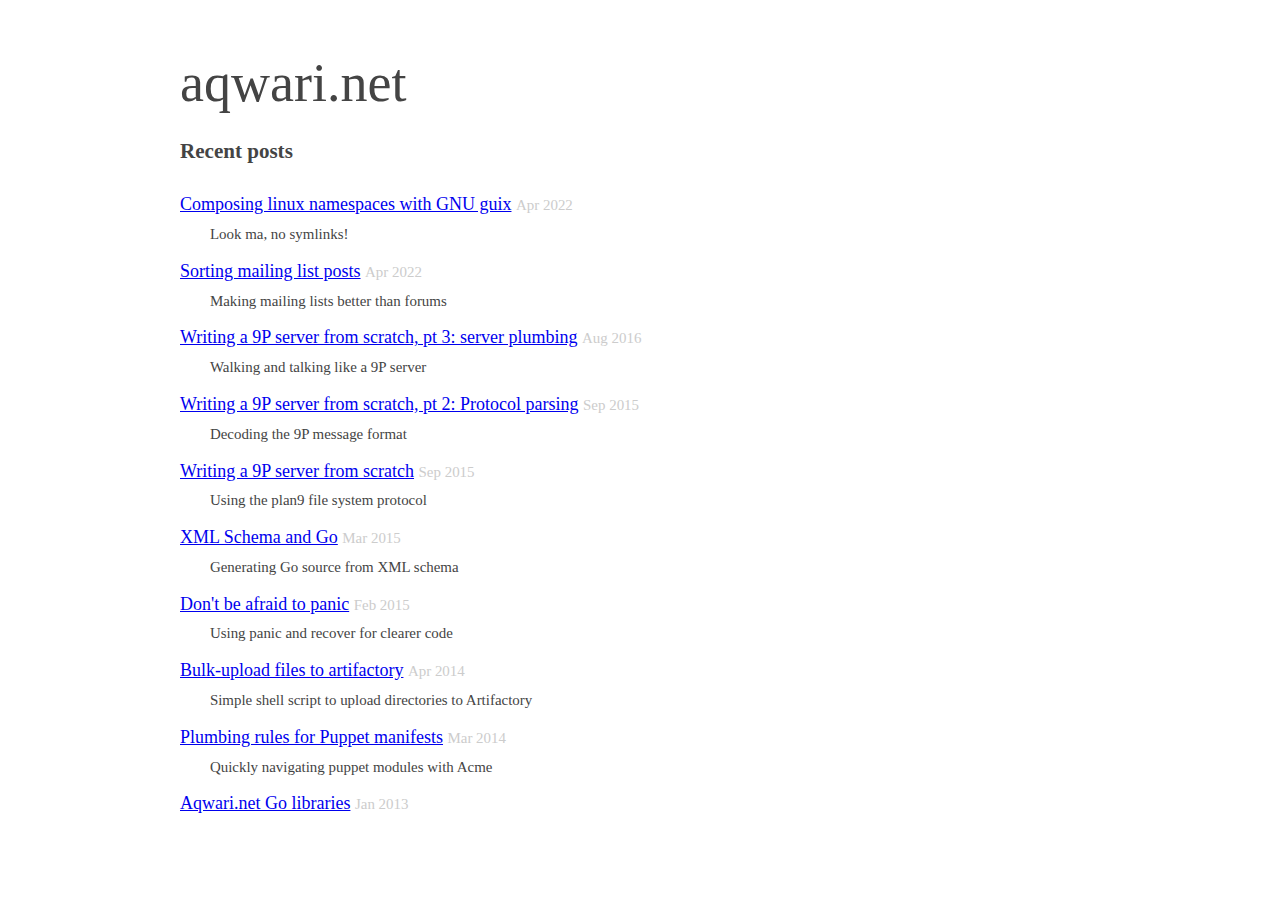
<file: index.html>
<!DOCTYPE html>
<html>
    <head>
        <title>aqwari.net</title>
        <link rel="shortcut icon" href="/favicon.ico" />
        <link rel="stylesheet" type="text/css" href="/css/style.css" />
        <link href="/atom.xml" rel="alternate" type="application/atom+xml" title="aqwari.net" />
        <meta charset="utf-8">
        <meta http-equiv="Content-Type" content="text/html; charset=utf-8">
        <meta name="viewport" content="width=device-width, initial-scale=1.0, maximum-scale=1">
    </head>
    <body>
        <div id="main-copy">
            <ul class="toc">
                <li class="toc-header"><span class="toc-title">aqwari.net</span>
                    <span class="toc-subtitle"></span></li>

                <li class="toc-head"><strong>Recent posts</strong></li>
                <li>
                    <a href="/guix/namespaces">Composing linux namespaces with GNU guix</a>
                    <span class="toc-when">Apr 2022</span><br />
                    <span class="toc-summary">Look ma, no symlinks!</span>
                </li>
                <li>
                    <a href="/sieve-mailing-lists">Sorting mailing list posts</a>
                    <span class="toc-when">Apr 2022</span><br />
                    <span class="toc-summary">Making mailing lists better than forums</span>
                </li>
                <li>
                    <a href="/9p/server">Writing a 9P server from scratch, pt 3: server plumbing</a>
                    <span class="toc-when">Aug 2016</span><br />
                    <span class="toc-summary">Walking and talking like a 9P server</span>
                </li>
                <li>
                    <a href="/9p/parsing">Writing a 9P server from scratch, pt 2: Protocol parsing</a>
                    <span class="toc-when">Sep 2015</span><br />
                    <span class="toc-summary">Decoding the 9P message format</span>
                </li>
                <li>
                    <a href="/9p/">Writing a 9P server from scratch</a>
                    <span class="toc-when">Sep 2015</span><br />
                    <span class="toc-summary">Using the plan9 file system protocol</span>
                </li>
                <li>
                    <a href="/xml-schema-go">XML Schema and Go</a>
                    <span class="toc-when">Mar 2015</span><br />
                    <span class="toc-summary">Generating Go source from XML schema</span>
                </li>
                <li>
                    <a href="/go-panic">Don&apos;t be afraid to panic</a>
                    <span class="toc-when">Feb 2015</span><br />
                    <span class="toc-summary">Using panic and recover for clearer code</span>
                </li>
                <li>
                    <a href="/artifactory-dircp">Bulk-upload files to artifactory</a>
                    <span class="toc-when">Apr 2014</span><br />
                    <span class="toc-summary">Simple shell script to upload directories to Artifactory</span>
                </li>
                <li>
                    <a href="/plumber-puppet">Plumbing rules for Puppet manifests</a>
                    <span class="toc-when">Mar 2014</span><br />
                    <span class="toc-summary">Quickly navigating puppet modules with Acme</span>
                </li>
                <li>
                    <a href="/golibs">Aqwari.net Go libraries</a>
                    <span class="toc-when">Jan 2013</span><br />
                    <span class="toc-summary"></span>
                </li>
            </ul>
        </div>
    </body>
</html>
</file>
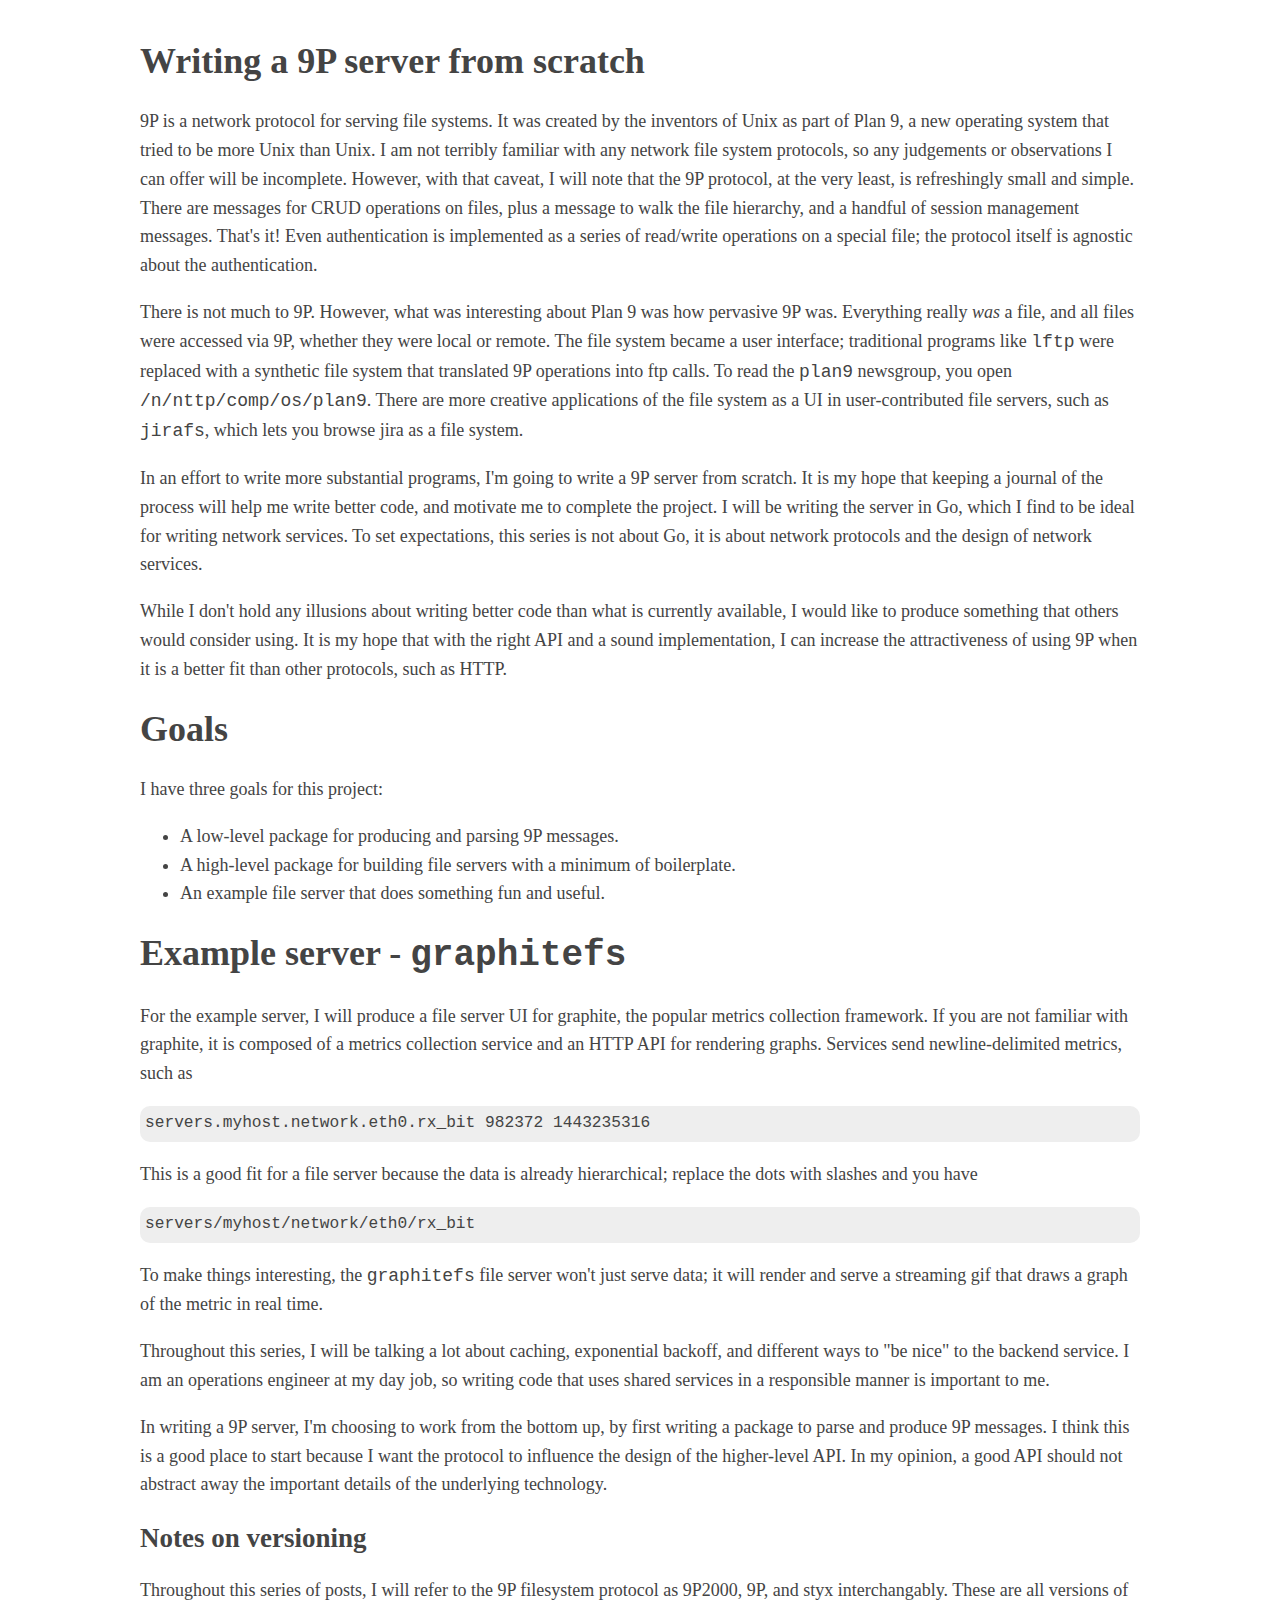
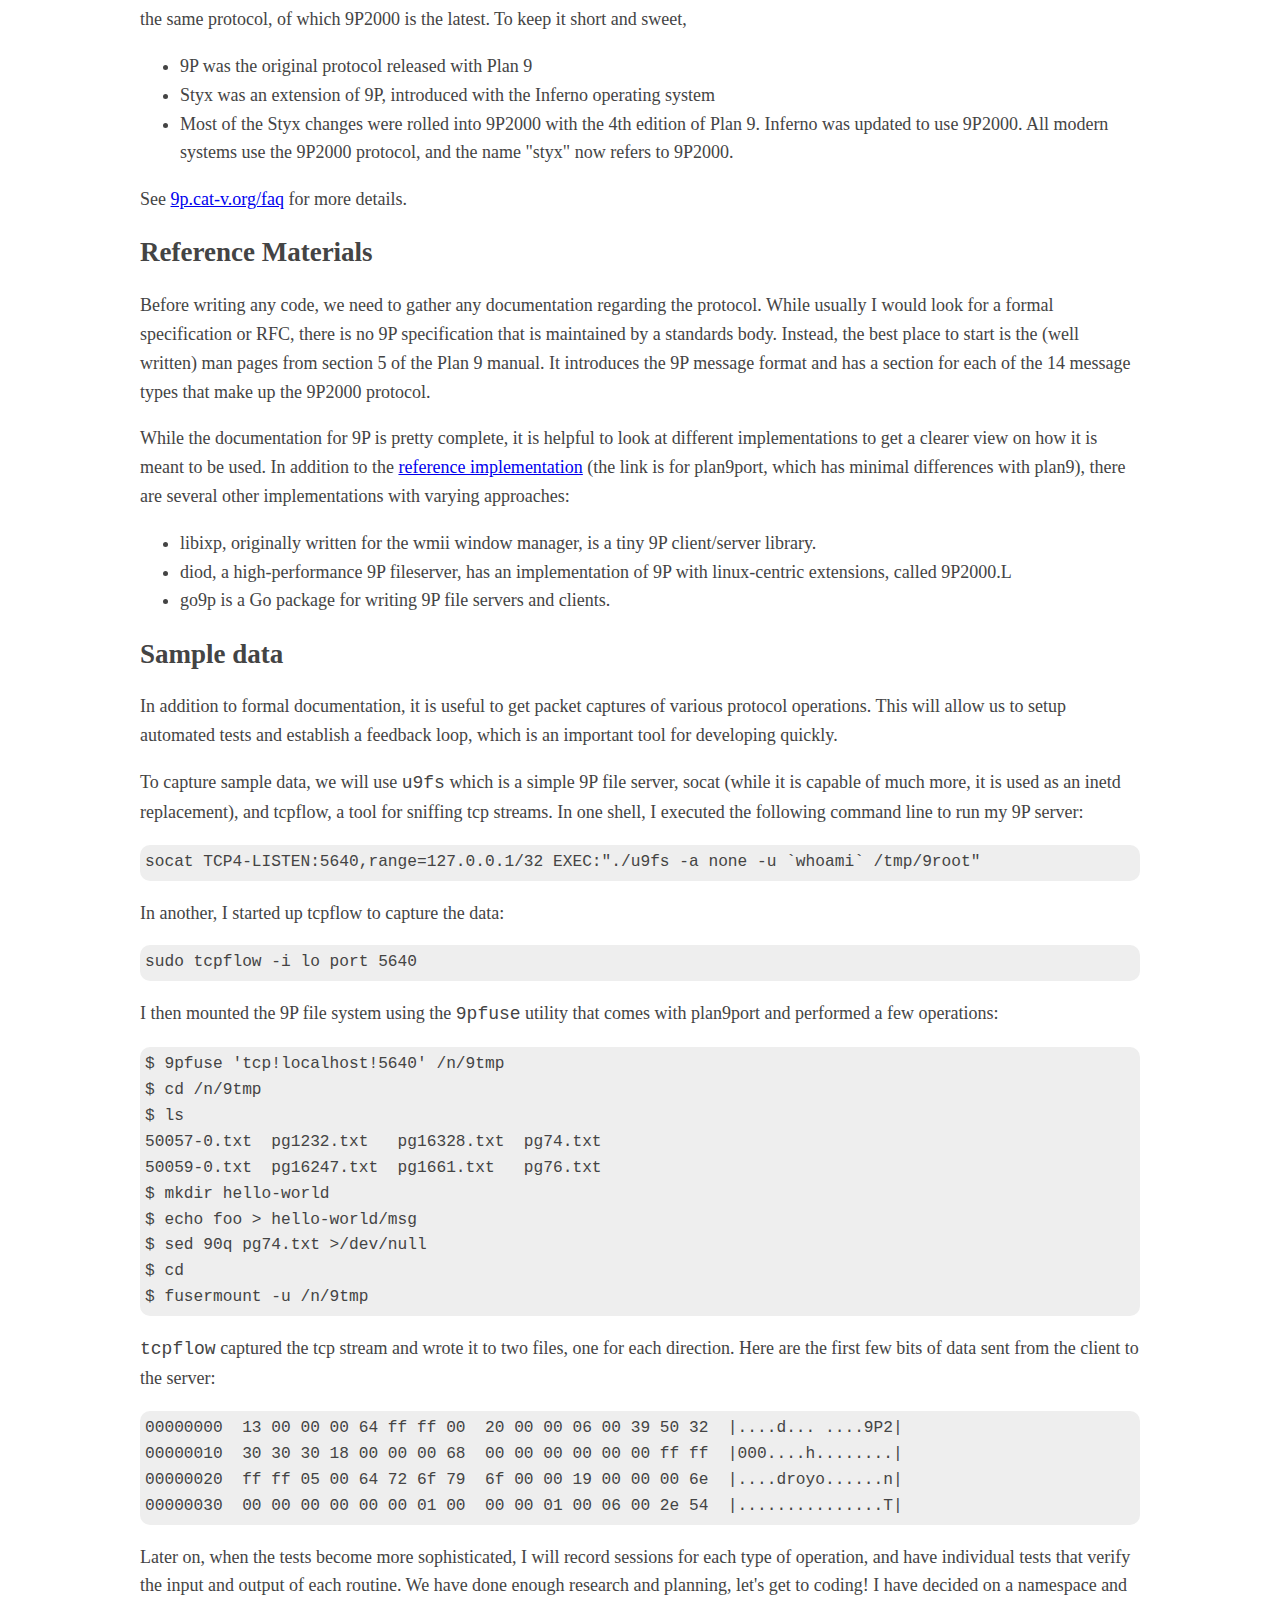
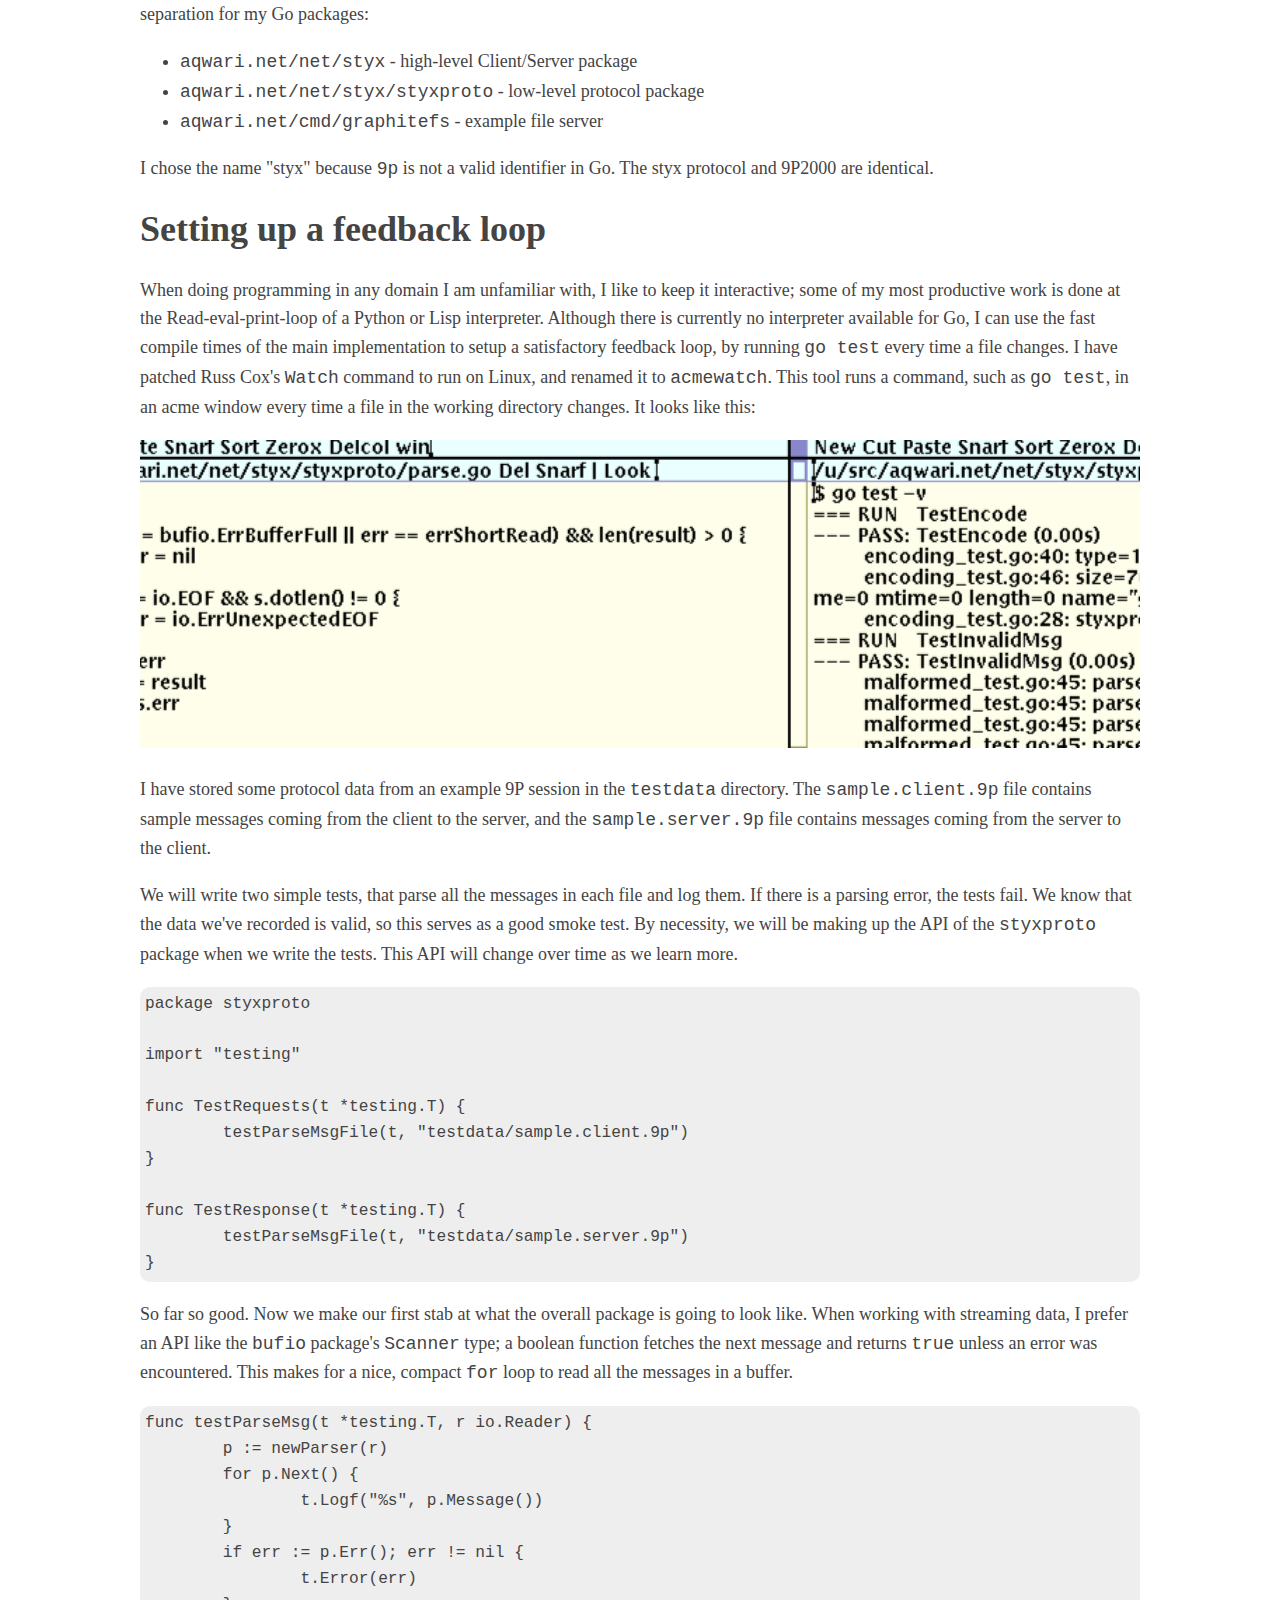
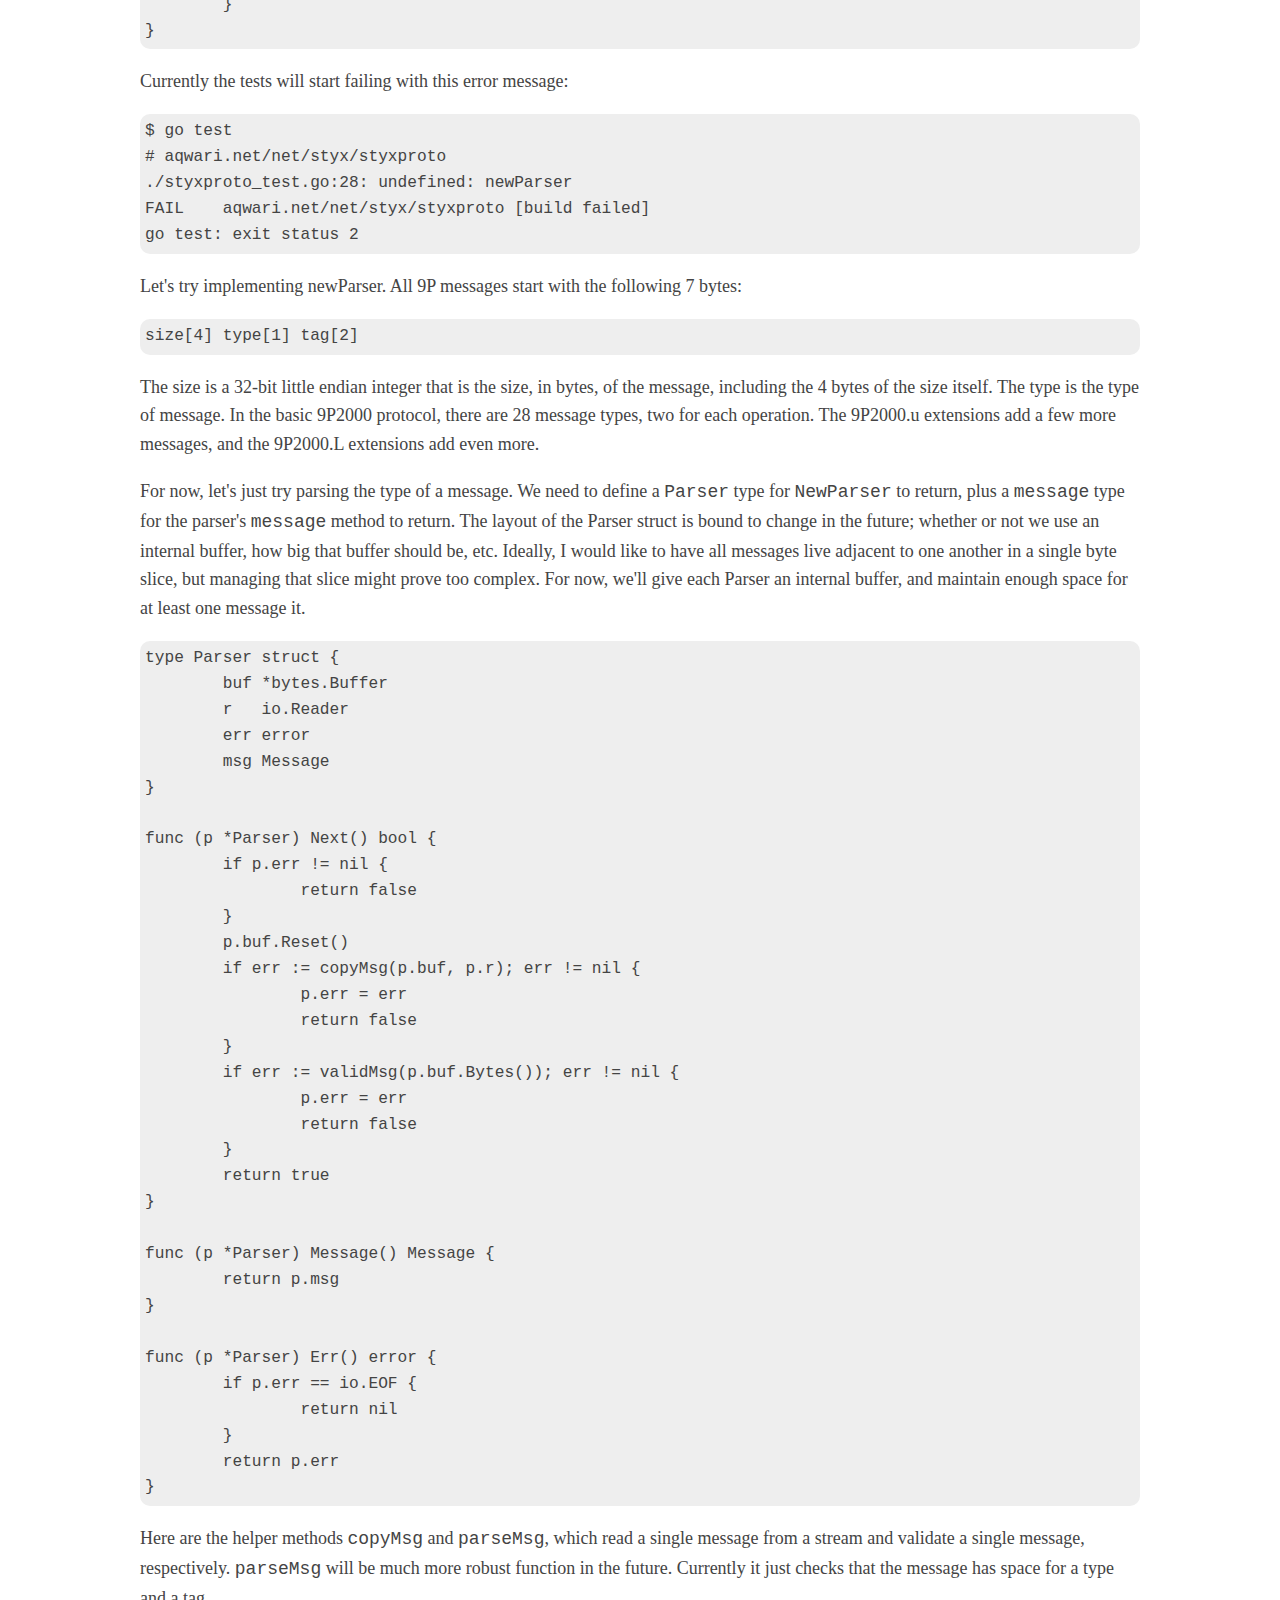
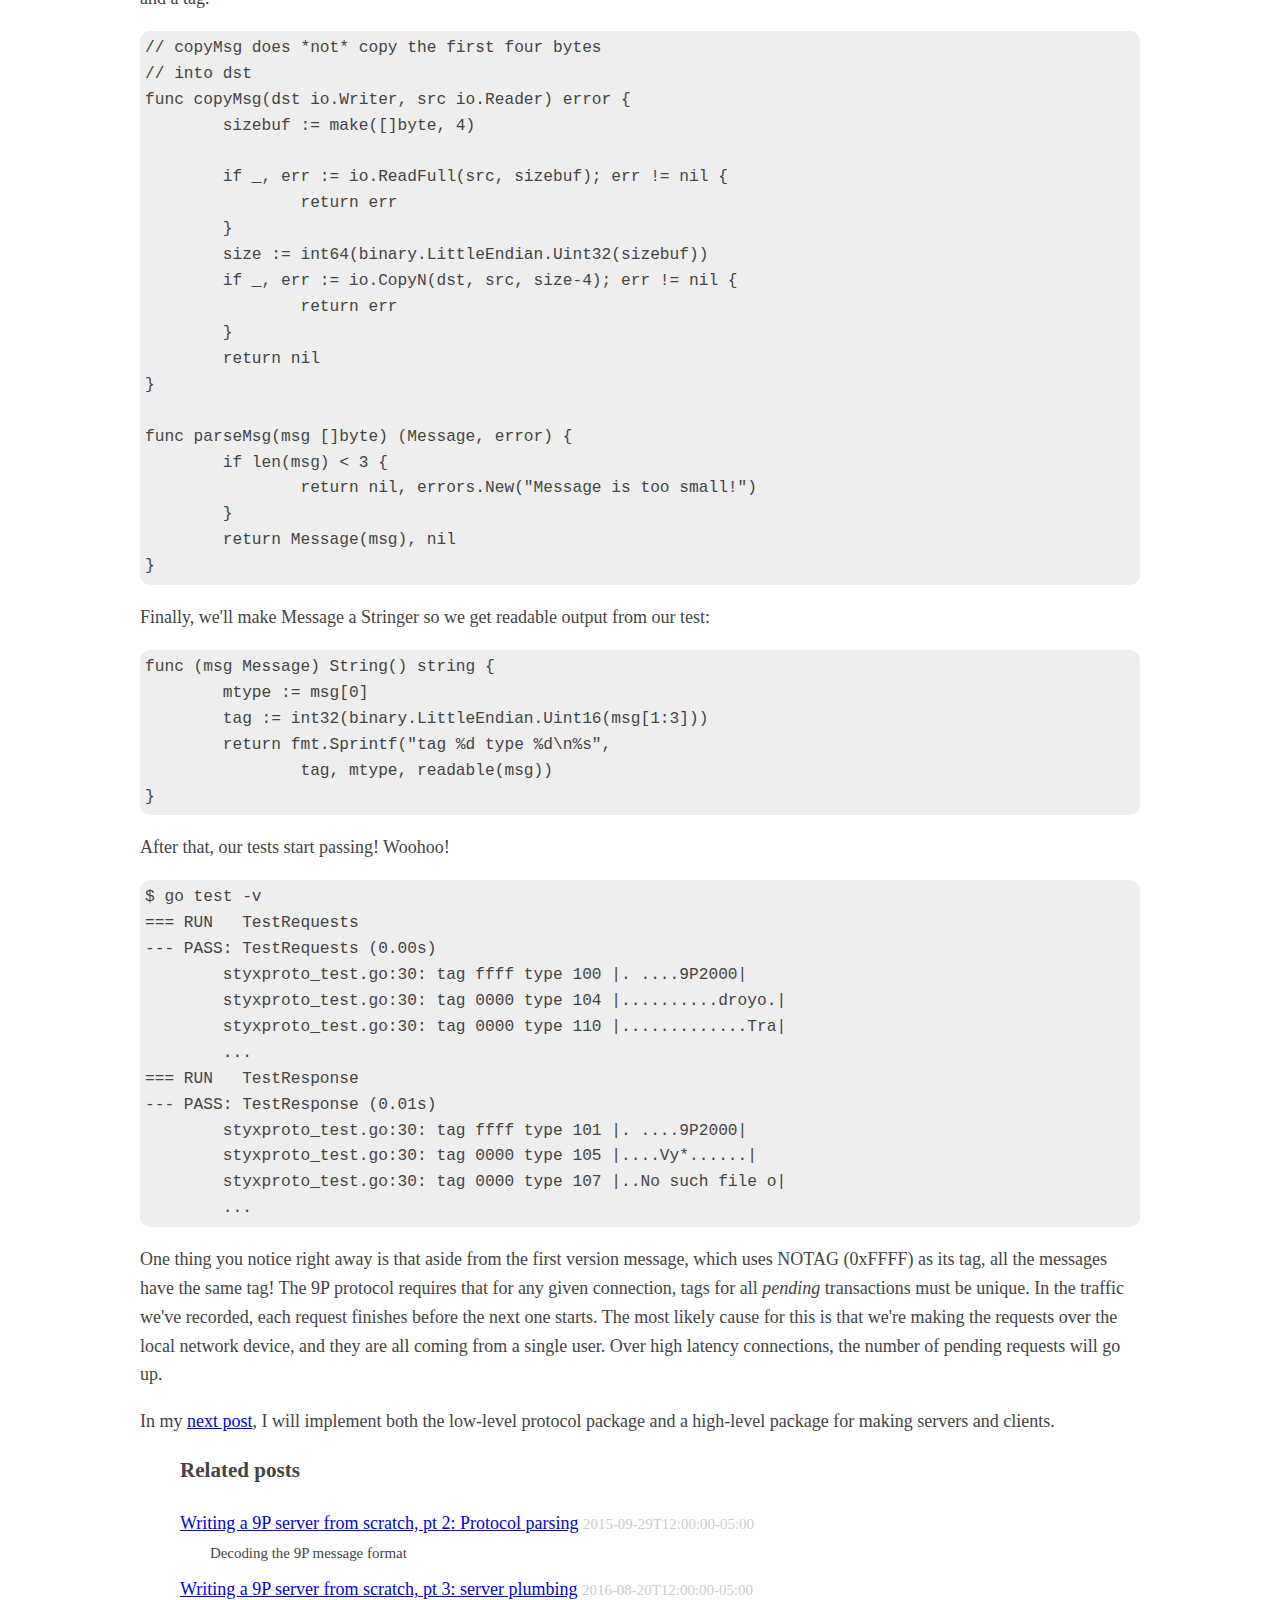
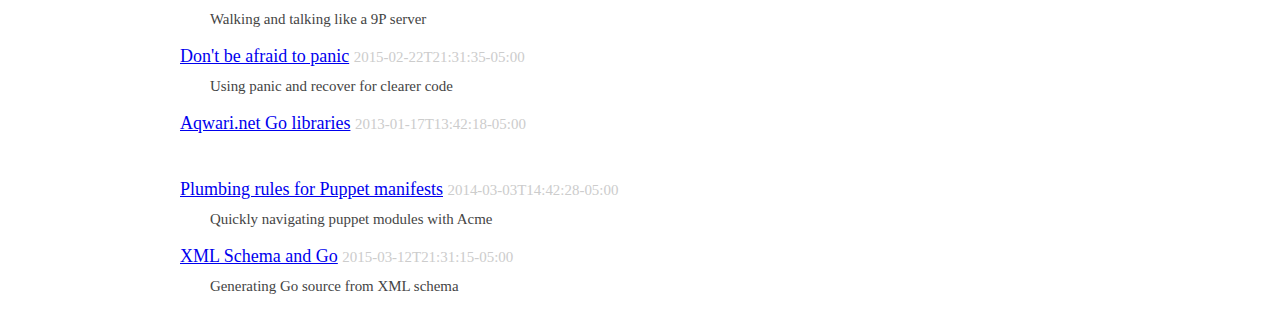
<file: 9p/index.html>
<!DOCTYPE html>
<html>
    <head>
        <title>aqwari.net - Writing a 9P server from scratch</title>
        <link rel="shortcut icon" href="/favicon.ico" />
        <link rel="stylesheet" type="text/css" href="/css/style.css" />
        <link href="/atom.xml" rel="alternate" type="application/atom+xml" title="aqwari.net" />
        <meta charset="utf-8">
        <meta http-equiv="Content-Type" content="text/html; charset=utf-8">
        <meta name="viewport" content="width=device-width, initial-scale=1.0, maximum-scale=1">
    </head>
    <body>
        <div id="main-copy">
            <h1>Writing a 9P server from scratch</h1>
            <p>9P is a network protocol for serving file systems. It was created by the
inventors of Unix as part of Plan 9, a new operating system that tried
to be more Unix than Unix. I am not terribly familiar with any network
file system protocols, so any judgements or observations I can offer
will be incomplete. However, with that caveat, I will note that the 9P
protocol, at the very least, is refreshingly small and simple. There are
messages for CRUD operations on files, plus a message to walk the file
hierarchy, and a handful of session management messages.  That's it! Even
authentication is implemented as a series of read/write operations on
a special file; the protocol itself is agnostic about the authentication.</p>
<p>There is not much to 9P. However, what was interesting about Plan 9 was
how pervasive 9P was. Everything really <em>was</em> a file, and all files were
accessed via 9P, whether they were local or remote. The file system became
a user interface; traditional programs like <code>lftp</code> were replaced with a
synthetic file system that translated 9P operations into ftp calls. To
read the <code>plan9</code> newsgroup, you open <code>/n/nttp/comp/os/plan9</code>. There are
more creative applications of the file system as a UI in user-contributed
file servers, such as <code>jirafs</code>, which lets you browse jira as a file
system.</p>
<p>In an effort to write more substantial programs, I'm going to write
a 9P server from scratch. It is my hope that keeping a journal of the
process will help me write better code, and motivate me to complete the
project. I will be writing the server in Go, which I find to be ideal for
writing network services. To set expectations, this series is not about
Go, it is about network protocols and the design of network services.</p>
<p>While I don't hold any illusions about writing better code than what
is currently available, I would like to produce something that others
would consider using.  It is my hope that with the right API and a sound
implementation, I can increase the attractiveness of using 9P when it
is a better fit than other protocols, such as HTTP.</p>
<h1 id="goals"><a class="anchor" aria-hidden="true" href="#goals"></a>Goals</h1>
<p>I have three goals for this project:</p>
<ul>
<li>A low-level package for producing and parsing 9P messages.</li>
<li>A high-level package for building file servers with a minimum
of boilerplate.</li>
<li>An example file server that does something fun and useful.</li>
</ul>
<h1 id="example-server---graphitefs"><a class="anchor" aria-hidden="true" href="#example-server---graphitefs"></a>Example server - <code>graphitefs</code></h1>
<p>For the example server, I will produce a file server UI for graphite, the
popular metrics collection framework. If you are not familiar with graphite, it
is composed of a metrics collection service and an HTTP API for rendering graphs.
Services send newline-delimited metrics, such as</p>
<pre><code>servers.myhost.network.eth0.rx_bit 982372 1443235316
</code></pre>
<p>This is a good fit for a file server because the data is already hierarchical;
replace the dots with slashes and you have</p>
<pre><code>servers/myhost/network/eth0/rx_bit
</code></pre>
<p>To make things interesting, the <code>graphitefs</code> file server won't just serve
data; it will render and serve a streaming gif that draws a graph of the
metric in real time.</p>
<p>Throughout this series, I will be talking a lot about caching, exponential
backoff, and different ways to &quot;be nice&quot; to the backend service. I am an
operations engineer at my day job, so writing code that uses shared
services in a responsible manner is important to me.</p>
<p>In writing a 9P server, I'm choosing to work from the bottom up, by first
writing a package to parse and produce 9P messages. I think this is a good
place to start because I want the protocol to influence the design of the
higher-level API. In my opinion, a good API should not abstract away the
important details of the underlying technology.</p>
<h2 id="notes-on-versioning"><a class="anchor" aria-hidden="true" href="#notes-on-versioning"></a>Notes on versioning</h2>
<p>Throughout this series of posts, I will refer to the 9P filesystem protocol
as 9P2000, 9P, and styx interchangably. These are all versions of the same
protocol, of which 9P2000 is the latest. To keep it short and sweet,</p>
<ul>
<li>9P was the original protocol released with Plan 9</li>
<li>Styx was an extension of 9P, introduced with the Inferno operating system</li>
<li>Most of the Styx changes were rolled into 9P2000 with the 4th edition of
Plan 9. Inferno was updated to use 9P2000. All modern systems use the 9P2000
protocol, and the name &quot;styx&quot; now refers to 9P2000.</li>
</ul>
<p>See <a href="http://9p.cat-v.org/faq">9p.cat-v.org/faq</a> for more details.</p>
<h2 id="reference-materials"><a class="anchor" aria-hidden="true" href="#reference-materials"></a>Reference Materials</h2>
<p>Before writing any code, we need to gather any documentation regarding
the protocol. While usually I would look for a formal specification
or RFC, there is no 9P specification that is maintained by a standards
body. Instead, the best place to start is the (well written) man pages
from section 5 of the Plan 9 manual. It introduces the 9P message format
and has a section for each of the 14 message types that make up the
9P2000 protocol.</p>
<p>While the documentation for 9P is pretty complete, it is helpful to look at
different implementations to get a clearer view on how it is meant to be used.
In addition to the <a href="https://github.com/9fans/plan9port/tree/master/src/lib9p">reference
implementation</a> (the
link is for plan9port, which has minimal differences with plan9), there are
several other implementations with varying approaches:</p>
<ul>
<li>libixp, originally written for the wmii window manager, is a
tiny 9P client/server library.</li>
<li>diod, a high-performance 9P fileserver, has an implementation
of 9P with linux-centric extensions, called 9P2000.L</li>
<li>go9p is a Go package for writing 9P file servers and clients.</li>
</ul>
<h2 id="sample-data"><a class="anchor" aria-hidden="true" href="#sample-data"></a>Sample data</h2>
<p>In addition to formal documentation, it is useful to get packet captures
of various protocol operations. This will allow us to setup automated
tests and establish a feedback loop, which is an important tool for
developing quickly.</p>
<p>To capture sample data, we will use <code>u9fs</code> which is a simple 9P file
server, socat (while it is capable of much more, it is used as an inetd
replacement), and tcpflow, a tool for sniffing tcp streams. In one shell,
I executed the following command line to run my 9P server:</p>
<pre><code>socat TCP4-LISTEN:5640,range=127.0.0.1/32 EXEC:&quot;./u9fs -a none -u `whoami` /tmp/9root&quot;
</code></pre>
<p>In another, I started up tcpflow to capture the data:</p>
<pre><code>sudo tcpflow -i lo port 5640
</code></pre>
<p>I then mounted the 9P file system using the <code>9pfuse</code> utility that comes
with plan9port and performed a few operations:</p>
<pre><code>$ 9pfuse 'tcp!localhost!5640' /n/9tmp
$ cd /n/9tmp
$ ls
50057-0.txt  pg1232.txt   pg16328.txt  pg74.txt
50059-0.txt  pg16247.txt  pg1661.txt   pg76.txt
$ mkdir hello-world
$ echo foo &gt; hello-world/msg
$ sed 90q pg74.txt &gt;/dev/null
$ cd
$ fusermount -u /n/9tmp
</code></pre>
<p><code>tcpflow</code> captured the tcp stream and wrote it to two files, one for each
direction. Here are the first few bits of data sent from the client to
the server:</p>
<pre><code>00000000  13 00 00 00 64 ff ff 00  20 00 00 06 00 39 50 32  |....d... ....9P2|
00000010  30 30 30 18 00 00 00 68  00 00 00 00 00 00 ff ff  |000....h........|
00000020  ff ff 05 00 64 72 6f 79  6f 00 00 19 00 00 00 6e  |....droyo......n|
00000030  00 00 00 00 00 00 01 00  00 00 01 00 06 00 2e 54  |...............T|
</code></pre>
<p>Later on, when the tests become more sophisticated, I will record sessions for
each type of operation, and have individual tests that verify the input and
output of each routine. We have done enough research and planning, let's get to
coding!  I have decided on a namespace and separation for my Go packages:</p>
<ul>
<li><code>aqwari.net/net/styx</code> - high-level Client/Server package</li>
<li><code>aqwari.net/net/styx/styxproto</code> - low-level protocol package</li>
<li><code>aqwari.net/cmd/graphitefs</code> - example file server</li>
</ul>
<p>I chose the name &quot;styx&quot; because <code>9p</code> is not a valid identifier in Go.
The styx protocol and 9P2000 are identical.</p>
<h1 id="setting-up-a-feedback-loop"><a class="anchor" aria-hidden="true" href="#setting-up-a-feedback-loop"></a>Setting up a feedback loop</h1>
<p>When doing programming in any domain I am unfamiliar with, I like to
keep it interactive; some of my most productive work is done at the
Read-eval-print-loop of a Python or Lisp interpreter.  Although there
is currently no interpreter available for Go, I can use the fast compile
times of the main implementation to setup a satisfactory feedback loop,
by running <code>go test</code> every time a file changes. I have patched Russ Cox's
<code>Watch</code> command to run on Linux, and renamed it to <code>acmewatch</code>. This
tool runs a command, such as <code>go test</code>, in an acme window every time a
file in the working directory changes. It looks like this:</p>
<a href="/img/9p-acmego.png">
<img src="/img/9p-acmego.thumb.png" style="width: 100%" />
</a>
<p>I have stored some protocol data from an example 9P session in the
<code>testdata</code> directory. The <code>sample.client.9p</code> file contains sample messages
coming from the client to the server, and the <code>sample.server.9p</code> file contains
messages coming from the server to the client.</p>
<p>We will write two simple tests, that parse all the messages in each file and
log them. If there is a parsing error, the tests fail. We know that the data
we've recorded is valid, so this serves as a good smoke test. By necessity,
we will be making up the API of the <code>styxproto</code> package when we write
the tests. This API will change over time as we learn more.</p>
<pre><code>package styxproto

import &quot;testing&quot;

func TestRequests(t *testing.T) {
	testParseMsgFile(t, &quot;testdata/sample.client.9p&quot;)
}

func TestResponse(t *testing.T) {
	testParseMsgFile(t, &quot;testdata/sample.server.9p&quot;)
}
</code></pre>
<p>So far so good. Now we make our first stab at what the overall package is going
to look like. When working with streaming data, I prefer an API like the
<code>bufio</code> package's <code>Scanner</code> type; a boolean function fetches the next message
and returns <code>true</code> unless an error was encountered. This makes for a nice,
compact <code>for</code> loop to read all the messages in a buffer.</p>
<pre><code>func testParseMsg(t *testing.T, r io.Reader) {
	p := newParser(r)
	for p.Next() {
		t.Logf(&quot;%s&quot;, p.Message())
	}
	if err := p.Err(); err != nil {
		t.Error(err)
	}
}
</code></pre>
<p>Currently the tests will start failing with this error message:</p>
<pre><code>$ go test
# aqwari.net/net/styx/styxproto
./styxproto_test.go:28: undefined: newParser
FAIL	aqwari.net/net/styx/styxproto [build failed]
go test: exit status 2
</code></pre>
<p>Let's try implementing newParser. All 9P messages start with the following 7
bytes:</p>
<pre><code>size[4] type[1] tag[2]
</code></pre>
<p>The size is a 32-bit little endian integer that is the size, in bytes, of the
message, including the 4 bytes of the size itself. The type is the type of
message. In the basic 9P2000 protocol, there are 28 message types, two for each
operation. The 9P2000.u extensions add a few more messages, and the 9P2000.L
extensions add even more.</p>
<p>For now, let's just try parsing the type of a message. We need to define a
<code>Parser</code> type for <code>NewParser</code> to return, plus a <code>message</code> type for the parser's
<code>message</code> method to return. The layout of the Parser struct is bound to change
in the future; whether or not we use an internal buffer, how big that buffer
should be, etc.  Ideally, I would like to have all messages live adjacent to
one another in a single byte slice, but managing that slice might prove too
complex. For now, we'll give each Parser an internal buffer, and maintain
enough space for at least one message it.</p>
<pre><code>type Parser struct {
	buf *bytes.Buffer
	r   io.Reader
	err error
	msg Message
}

func (p *Parser) Next() bool {
	if p.err != nil {
		return false
	}
	p.buf.Reset()
	if err := copyMsg(p.buf, p.r); err != nil {
		p.err = err
		return false
	}
	if err := validMsg(p.buf.Bytes()); err != nil {
		p.err = err
		return false
	}
	return true
}

func (p *Parser) Message() Message {
	return p.msg
}

func (p *Parser) Err() error {
	if p.err == io.EOF {
		return nil
	}
	return p.err
}
</code></pre>
<p>Here are the helper methods <code>copyMsg</code> and <code>parseMsg</code>, which read a single
message from a stream and validate a single message, respectively. <code>parseMsg</code>
will be much more robust function in the future. Currently it just checks that
the message has space for a type and a tag.</p>
<pre><code>// copyMsg does *not* copy the first four bytes
// into dst
func copyMsg(dst io.Writer, src io.Reader) error {
	sizebuf := make([]byte, 4)

	if _, err := io.ReadFull(src, sizebuf); err != nil {
		return err
	}
	size := int64(binary.LittleEndian.Uint32(sizebuf))
	if _, err := io.CopyN(dst, src, size-4); err != nil {
		return err
	}
	return nil
}

func parseMsg(msg []byte) (Message, error) {
	if len(msg) &lt; 3 {
		return nil, errors.New(&quot;Message is too small!&quot;)
	}
	return Message(msg), nil
}
</code></pre>
<p>Finally, we'll make Message a Stringer so we get readable output from our test:</p>
<pre><code>func (msg Message) String() string {
	mtype := msg[0]
	tag := int32(binary.LittleEndian.Uint16(msg[1:3]))
	return fmt.Sprintf(&quot;tag %d type %d\n%s&quot;,
		tag, mtype, readable(msg))
}
</code></pre>
<p>After that, our tests start passing! Woohoo!</p>
<pre><code>$ go test -v
=== RUN   TestRequests
--- PASS: TestRequests (0.00s)
	styxproto_test.go:30: tag ffff type 100 |. ....9P2000|
	styxproto_test.go:30: tag 0000 type 104 |..........droyo.|
	styxproto_test.go:30: tag 0000 type 110 |.............Tra|
	...
=== RUN   TestResponse
--- PASS: TestResponse (0.01s)
	styxproto_test.go:30: tag ffff type 101 |. ....9P2000|
	styxproto_test.go:30: tag 0000 type 105 |....Vy*......|
	styxproto_test.go:30: tag 0000 type 107 |..No such file o|
	...
</code></pre>
<p>One thing you notice right away is that aside from the first version message,
which uses NOTAG (0xFFFF) as its tag, all the messages have the same tag! The
9P protocol requires that for any given connection, tags for all <em>pending</em>
transactions must be unique. In the traffic we've recorded, each request
finishes before the next one starts. The most likely cause for this is that
we're making the requests over the local network device, and they are all
coming from a single user. Over high latency connections, the number of pending
requests will go up.</p>
<p>In my <a href="parsing">next post</a>, I will implement both the low-level protocol package and a
high-level package for making servers and clients.</p>



            <ul class="toc">
                <li class="toc-head"><strong>Related posts</strong></li>
                <li>
                    <a href="/9p/parsing">Writing a 9P server from scratch, pt 2: Protocol parsing</a>
                    <span class="toc-when">2015-09-29T12:00:00-05:00</span><br />
                    <span class="toc-summary">Decoding the 9P message format</span>
                </li>
                <li>
                    <a href="/9p/server">Writing a 9P server from scratch, pt 3: server plumbing</a>
                    <span class="toc-when">2016-08-20T12:00:00-05:00</span><br />
                    <span class="toc-summary">Walking and talking like a 9P server</span>
                </li>
                <li>
                    <a href="/go-panic">Don&apos;t be afraid to panic</a>
                    <span class="toc-when">2015-02-22T21:31:35-05:00</span><br />
                    <span class="toc-summary">Using panic and recover for clearer code</span>
                </li>
                <li>
                    <a href="/golibs">Aqwari.net Go libraries</a>
                    <span class="toc-when">2013-01-17T13:42:18-05:00</span><br />
                    <span class="toc-summary"></span>
                </li>
                <li>
                    <a href="/plumber-puppet">Plumbing rules for Puppet manifests</a>
                    <span class="toc-when">2014-03-03T14:42:28-05:00</span><br />
                    <span class="toc-summary">Quickly navigating puppet modules with Acme</span>
                </li>
                <li>
                    <a href="/xml-schema-go">XML Schema and Go</a>
                    <span class="toc-when">2015-03-12T21:31:15-05:00</span><br />
                    <span class="toc-summary">Generating Go source from XML schema</span>
                </li>
            </ul>
        </div>
    </body>
</html>
</file>
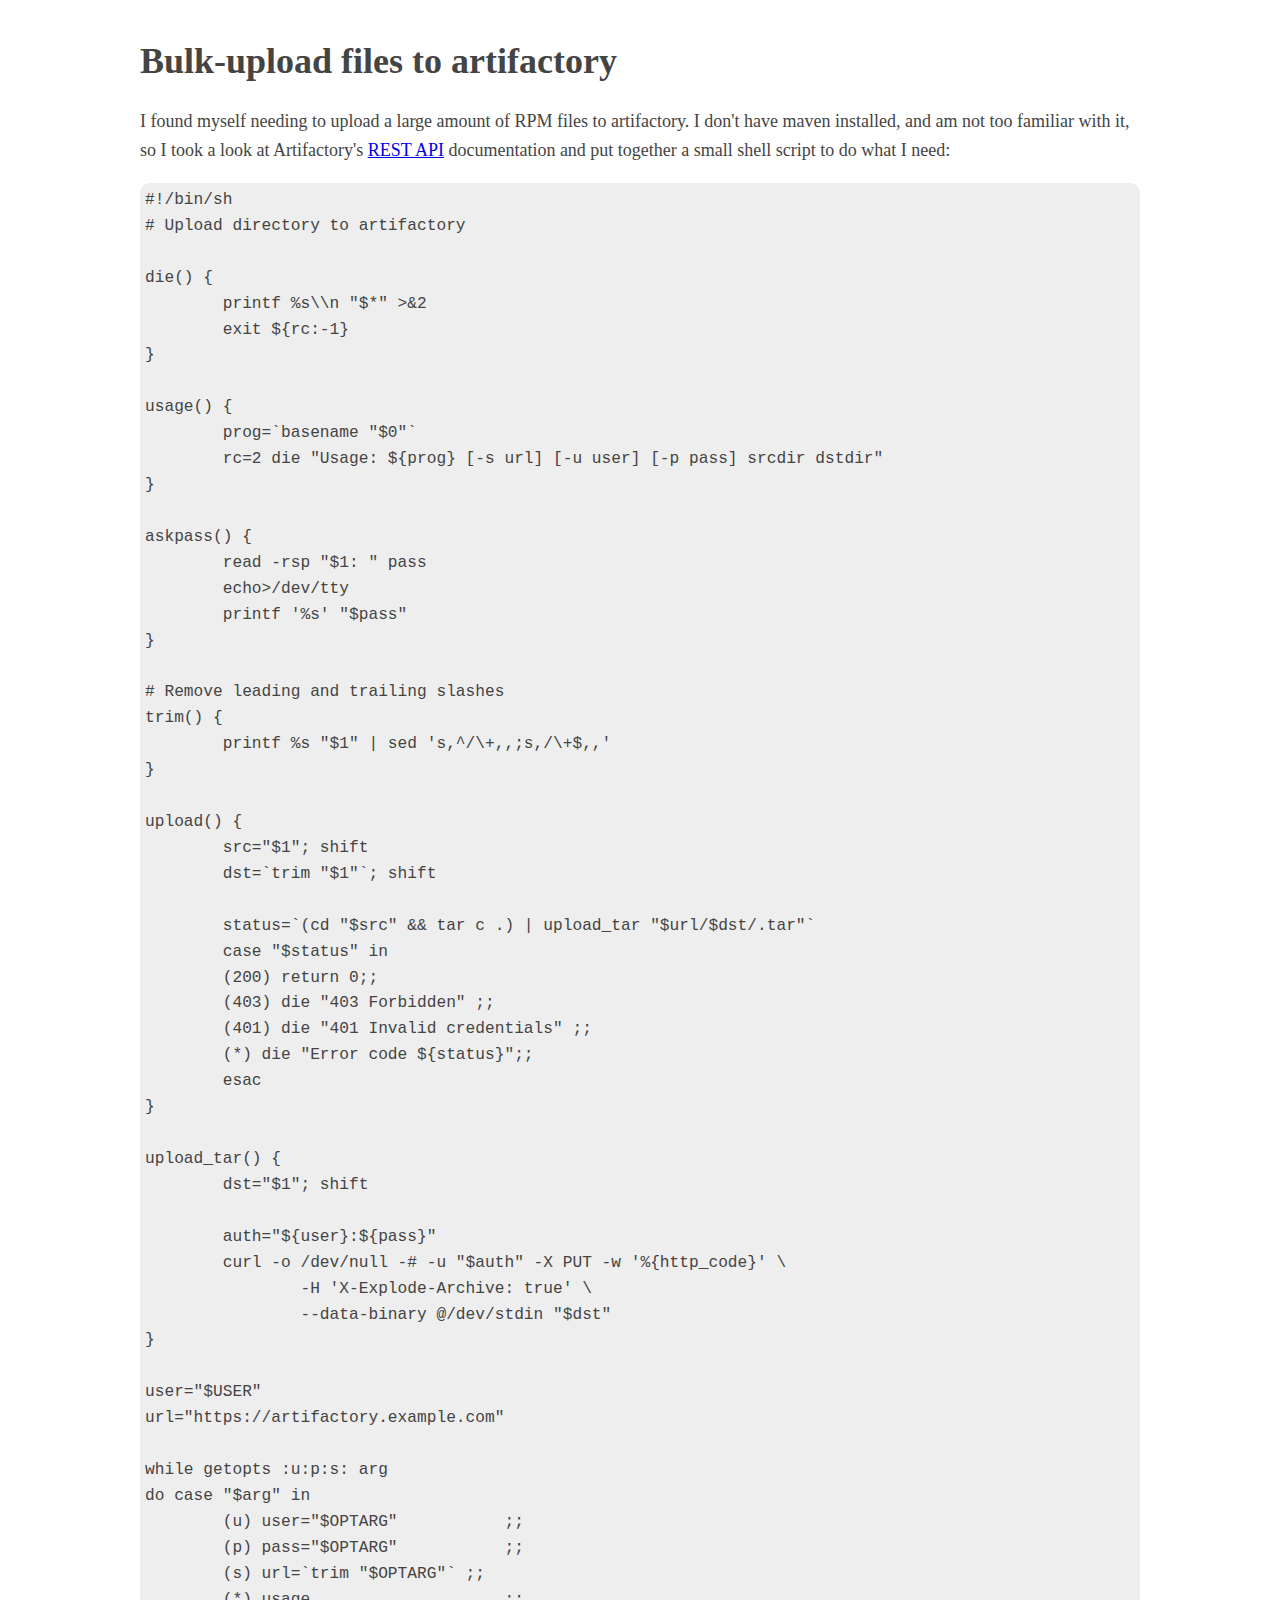
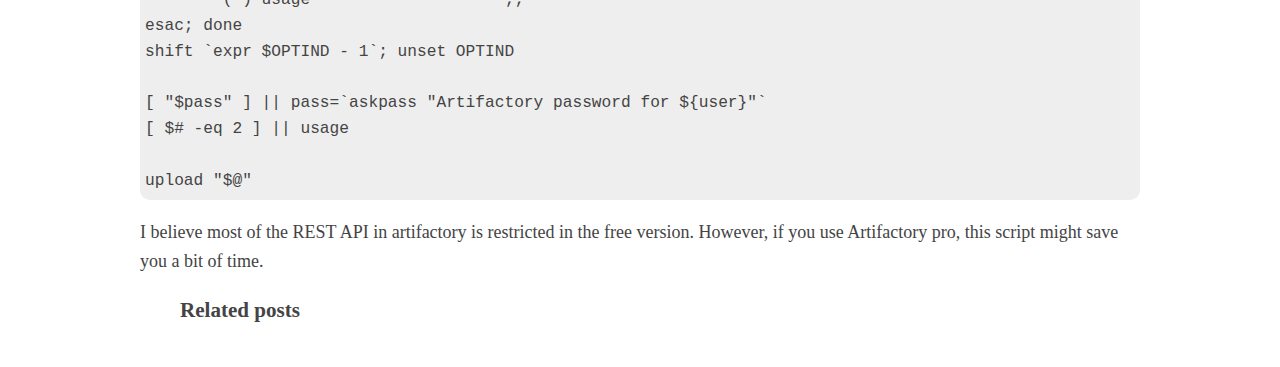
<file: artifactory-dircp.html>
<!DOCTYPE html>
<html>
    <head>
        <title>aqwari.net - Bulk-upload files to artifactory</title>
        <link rel="shortcut icon" href="/favicon.ico" />
        <link rel="stylesheet" type="text/css" href="/css/style.css" />
        <link href="/atom.xml" rel="alternate" type="application/atom+xml" title="aqwari.net" />
        <meta charset="utf-8">
        <meta http-equiv="Content-Type" content="text/html; charset=utf-8">
        <meta name="viewport" content="width=device-width, initial-scale=1.0, maximum-scale=1">
    </head>
    <body>
        <div id="main-copy">
            <h1>Bulk-upload files to artifactory</h1>
            <p>I found myself needing to upload a large amount of RPM files to
artifactory. I don't have maven installed, and am not too familiar
with it, so I took a look at Artifactory's <a href="http://www.jfrog.com/confluence/display/RTF/Artifactory+REST+API">REST API</a> documentation
and put together a small shell script to do what I need:</p>
<pre><code>#!/bin/sh
# Upload directory to artifactory

die() {
	printf %s\\n &quot;$*&quot; &gt;&amp;2
	exit ${rc:-1}
}

usage() {
	prog=`basename &quot;$0&quot;`
	rc=2 die &quot;Usage: ${prog} [-s url] [-u user] [-p pass] srcdir dstdir&quot;
}

askpass() {
	read -rsp &quot;$1: &quot; pass
	echo&gt;/dev/tty
	printf '%s' &quot;$pass&quot;
}

# Remove leading and trailing slashes
trim() {
	printf %s &quot;$1&quot; | sed 's,^/\+,,;s,/\+$,,'
}

upload() {
	src=&quot;$1&quot;; shift
	dst=`trim &quot;$1&quot;`; shift

	status=`(cd &quot;$src&quot; &amp;&amp; tar c .) | upload_tar &quot;$url/$dst/.tar&quot;`
	case &quot;$status&quot; in
	(200) return 0;;
	(403) die &quot;403 Forbidden&quot; ;;
	(401) die &quot;401 Invalid credentials&quot; ;;
	(*) die &quot;Error code ${status}&quot;;;
	esac
}

upload_tar() {
	dst=&quot;$1&quot;; shift
	
	auth=&quot;${user}:${pass}&quot;
	curl -o /dev/null -# -u &quot;$auth&quot; -X PUT -w '%{http_code}' \
		-H 'X-Explode-Archive: true' \
		--data-binary @/dev/stdin &quot;$dst&quot;
}

user=&quot;$USER&quot;
url=&quot;https://artifactory.example.com&quot;

while getopts :u:p:s: arg
do case &quot;$arg&quot; in
	(u) user=&quot;$OPTARG&quot;           ;;
	(p) pass=&quot;$OPTARG&quot;           ;;
	(s) url=`trim &quot;$OPTARG&quot;` ;;
	(*) usage                    ;;
esac; done
shift `expr $OPTIND - 1`; unset OPTIND

[ &quot;$pass&quot; ] || pass=`askpass &quot;Artifactory password for ${user}&quot;`
[ $# -eq 2 ] || usage

upload &quot;$@&quot;
</code></pre>
<p>I believe most of the REST API in artifactory is restricted in the free version. However, if you use Artifactory pro, this script might save you a bit of time.</p>



            <ul class="toc">
                <li class="toc-head"><strong>Related posts</strong></li>
            </ul>
        </div>
    </body>
</html>
</file>
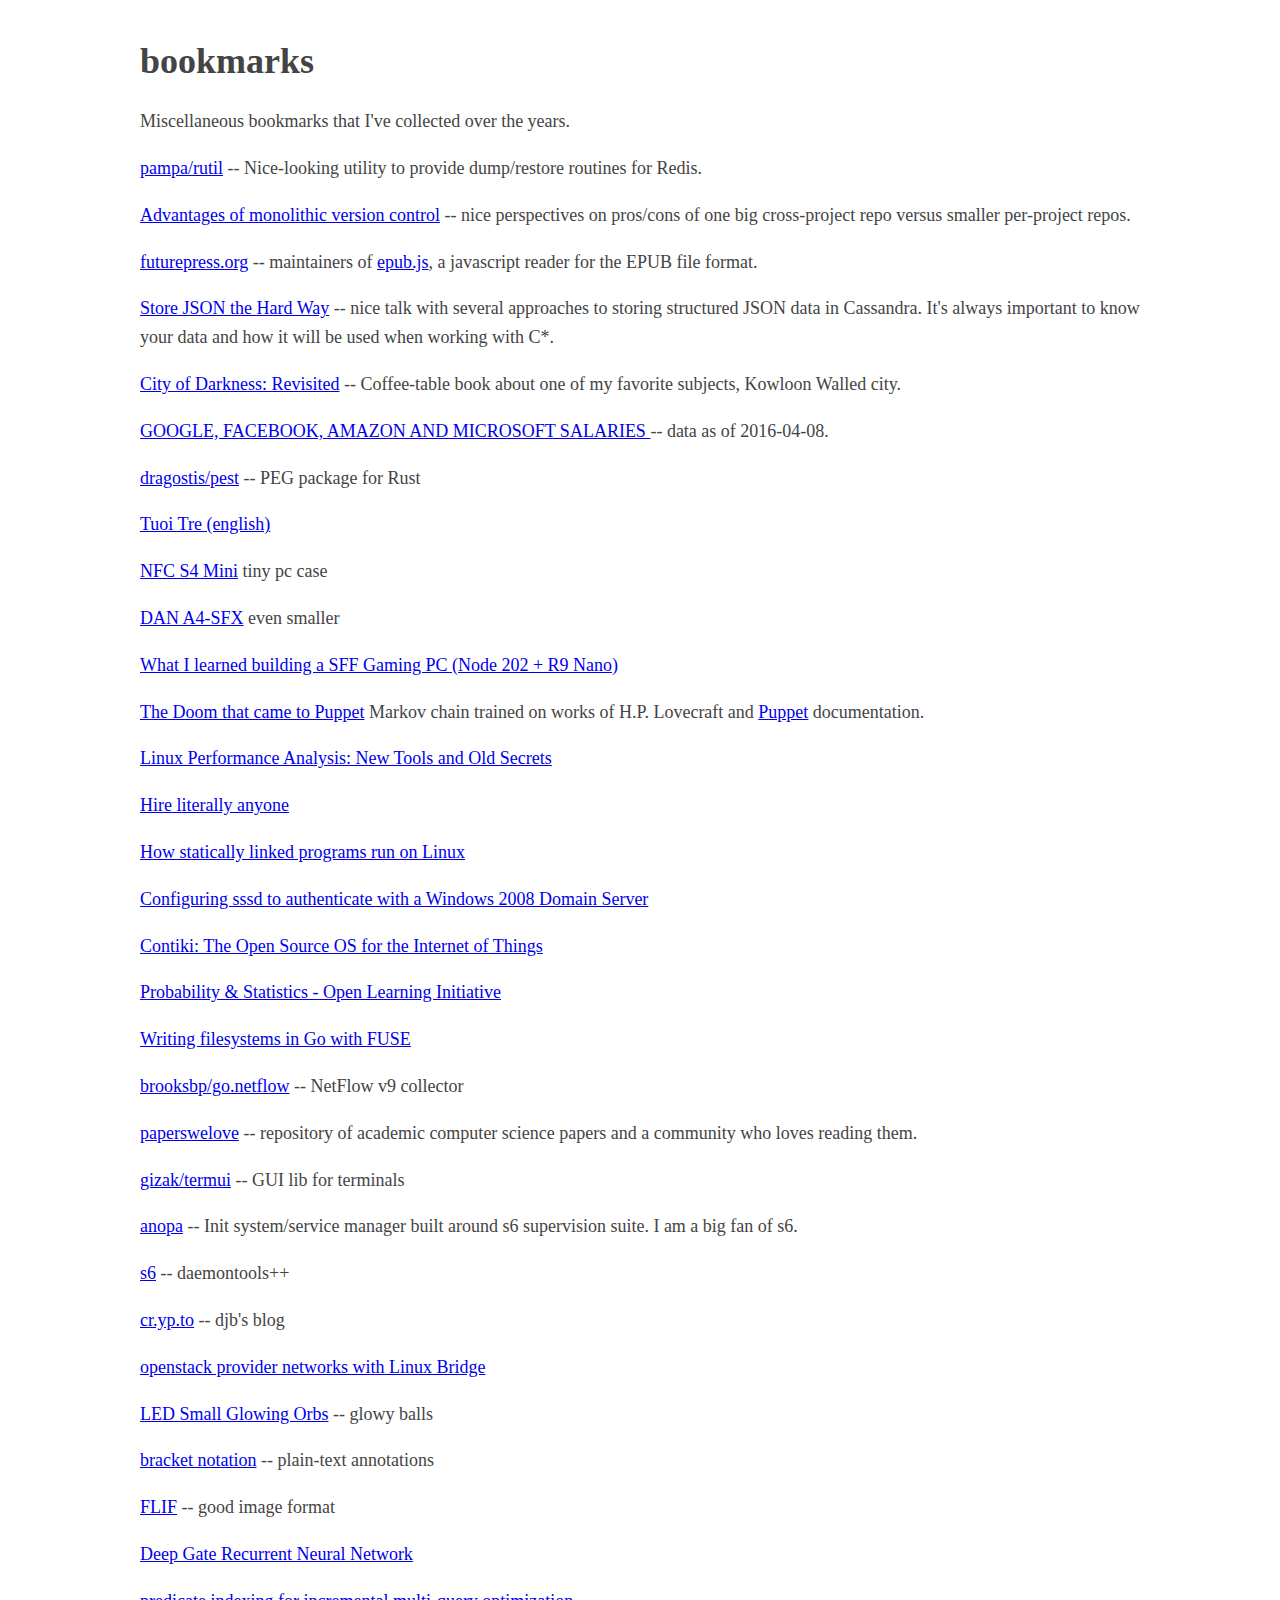
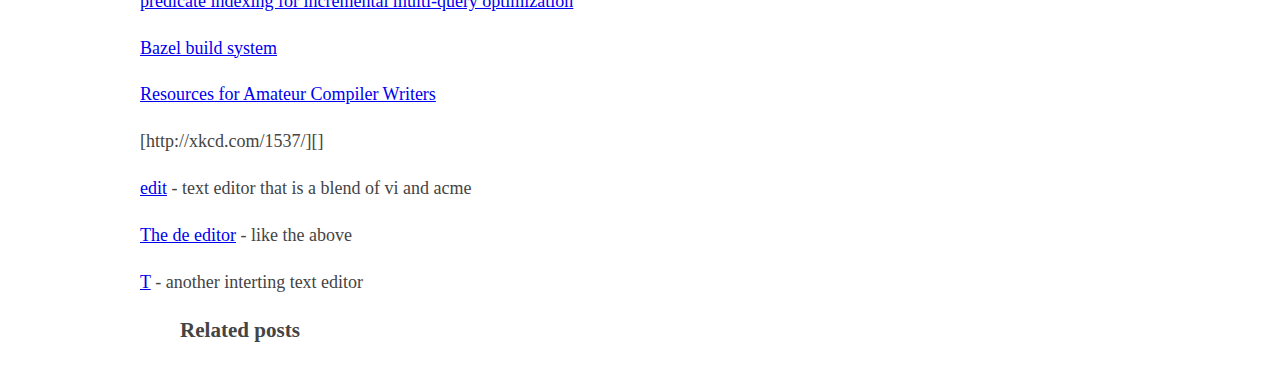
<file: bookmarks.html>
<!DOCTYPE html>
<html>
    <head>
        <title>aqwari.net - bookmarks</title>
        <link rel="shortcut icon" href="/favicon.ico" />
        <link rel="stylesheet" type="text/css" href="/css/style.css" />
        <link href="/atom.xml" rel="alternate" type="application/atom+xml" title="aqwari.net" />
        <meta charset="utf-8">
        <meta http-equiv="Content-Type" content="text/html; charset=utf-8">
        <meta name="viewport" content="width=device-width, initial-scale=1.0, maximum-scale=1">
    </head>
    <body>
        <div id="main-copy">
            <h1>bookmarks</h1>
            <p>Miscellaneous bookmarks that I've collected over the years.</p>
<p><a href="https://github.com/pampa/rutil">pampa/rutil</a> -- Nice-looking utility to provide dump/restore routines for Redis.</p>
<p><a href="http://danluu.com/monorepo/">Advantages of monolithic version control</a> -- nice perspectives on pros/cons of one big cross-project repo versus smaller per-project repos.</p>
<p><a href="http://futurepress.org/">futurepress.org</a> -- maintainers of <a href="https://github.com/futurepress/epub.js">epub.js</a>, a javascript reader for the EPUB file format.</p>
<p><a href="https://speakerdeck.com/dzello/store-json-the-hard-way">Store JSON the Hard Way</a> -- nice talk with several approaches to storing structured JSON data in Cassandra. It's always important to know your data and how it will be used when working with C*.</p>
<p><a href="http://www.amazon.com/City-Darkness-Ian-Lambot-Ed/dp/1873200889/">City of Darkness: Revisited</a> -- Coffee-table book about one of my favorite subjects, Kowloon Walled city.</p>
<p><a href="https://blog.step.com/2016/04/08/an-open-source-project-for-tech-salaries/">GOOGLE, FACEBOOK, AMAZON AND MICROSOFT SALARIES
</a> -- data as of 2016-04-08.</p>
<p><a href="https://github.com/dragostis/pest">dragostis/pest</a> -- PEG package for Rust</p>
<p><a href="http://tuoitrenews.vn/">Tuoi Tre (english)</a></p>
<p><a href="http://nfc-systems.com/s4-mini/">NFC S4 Mini</a> tiny pc case</p>
<p><a href="https://www.dan-cases.com/">DAN A4-SFX</a> even smaller</p>
<p><a href="https://www.reddit.com/r/buildapc/comments/4brhr4/what_i_learned_building_a_sff_gaming_pc_node_202/">What I learned building a SFF Gaming PC (Node 202 + R9 Nano)</a></p>
<p><a href="http://thedoomthatcametopuppet.tumblr.com/">The Doom that came to Puppet</a> Markov chain trained on works of H.P. Lovecraft and <a href="http://puppetlabs.com/">Puppet</a> documentation.</p>
<p><a href="http://www.brendangregg.com/blog/2015-03-17/linux-performance-analysis-perf-tools.html">Linux Performance Analysis: New Tools and Old Secrets</a></p>
<p><a href="http://arches.io/2016/01/hire-literally-anyone/">Hire literally anyone</a></p>
<p><a href="http://eli.thegreenplace.net/2012/08/13/how-statically-linked-programs-run-on-linux">How statically linked programs run on Linux</a></p>
<p><a href="https://fedorahosted.org/sssd/wiki/Configuring%20sssd%20to%20authenticate%20with%20a%20Windows%202008%20Domain%20Server">Configuring sssd to authenticate with a Windows 2008 Domain Server
</a></p>
<p><a href="http://www.contiki-os.org/">Contiki: The Open Source OS for the Internet of Things</a></p>
<p><a href="http://oli.cmu.edu/courses/free-open/statistics-course-details/">Probability &amp; Statistics - Open Learning Initiative</a></p>
<p><a href="https://blog.gopheracademy.com/advent-2014/fuse-zipfs/">Writing filesystems in Go with FUSE</a></p>
<p><a href="https://github.com/brooksbp/go.netflow">brooksbp/go.netflow</a> -- NetFlow v9 collector</p>
<p><a href="http://paperswelove.org/">paperswelove</a> -- repository of academic computer science papers and a community who loves reading them.</p>
<p><a href="https://github.com/gizak/termui">gizak/termui</a> -- GUI lib for terminals</p>
<p><a href="http://jjacky.com/anopa/">anopa</a> -- Init system/service manager built around s6 supervision suite. I am a big fan of s6.</p>
<p><a href="http://skarnet.org/software/s6/">s6</a> -- daemontools++</p>
<p><a href="https://blog.cr.yp.to/">cr.yp.to</a> -- djb's blog</p>
<p><a href="http://docs.openstack.org/kilo/networking-guide/deploy_scenario4b.html">openstack provider networks with Linux Bridge</a></p>
<p><a href="http://www.save-on-crafts.com/smallorbs.html">LED Small Glowing Orbs</a> -- glowy balls</p>
<p><a href="http://www.azarask.in/blog/post/collaboration_made_simple_with_bracket_notation/">bracket notation</a> -- plain-text annotations</p>
<p><a href="http://flif.info/">FLIF</a> -- good image format</p>
<p><a href="http://arxiv.org/abs/1604.02910v3">Deep Gate Recurrent Neural Network</a></p>
<p><a href="https://www.cs.cmu.edu/~jgc/publication/PublicationPDF/Predicate_Indexing_For_Incremental_Multi-Query_Optimization.pdf">predicate indexing for incremental multi-query optimization</a></p>
<p><a href="http://www.bazel.io/">Bazel build system</a></p>
<p><a href="http://c9x.me/compile/bib/">Resources for Amateur Compiler Writers</a></p>
<p>[http://xkcd.com/1537/][]</p>
<p><a href="http://c9x.me/edit/">edit</a> - text editor that is a blend of vi and acme</p>
<p><a href="https://github.com/driusan/de">The de editor</a> - like the above</p>
<p><a href="https://github.com/eaburns/T">T</a> - another interting text editor</p>



            <ul class="toc">
                <li class="toc-head"><strong>Related posts</strong></li>
            </ul>
        </div>
    </body>
</html>
</file>
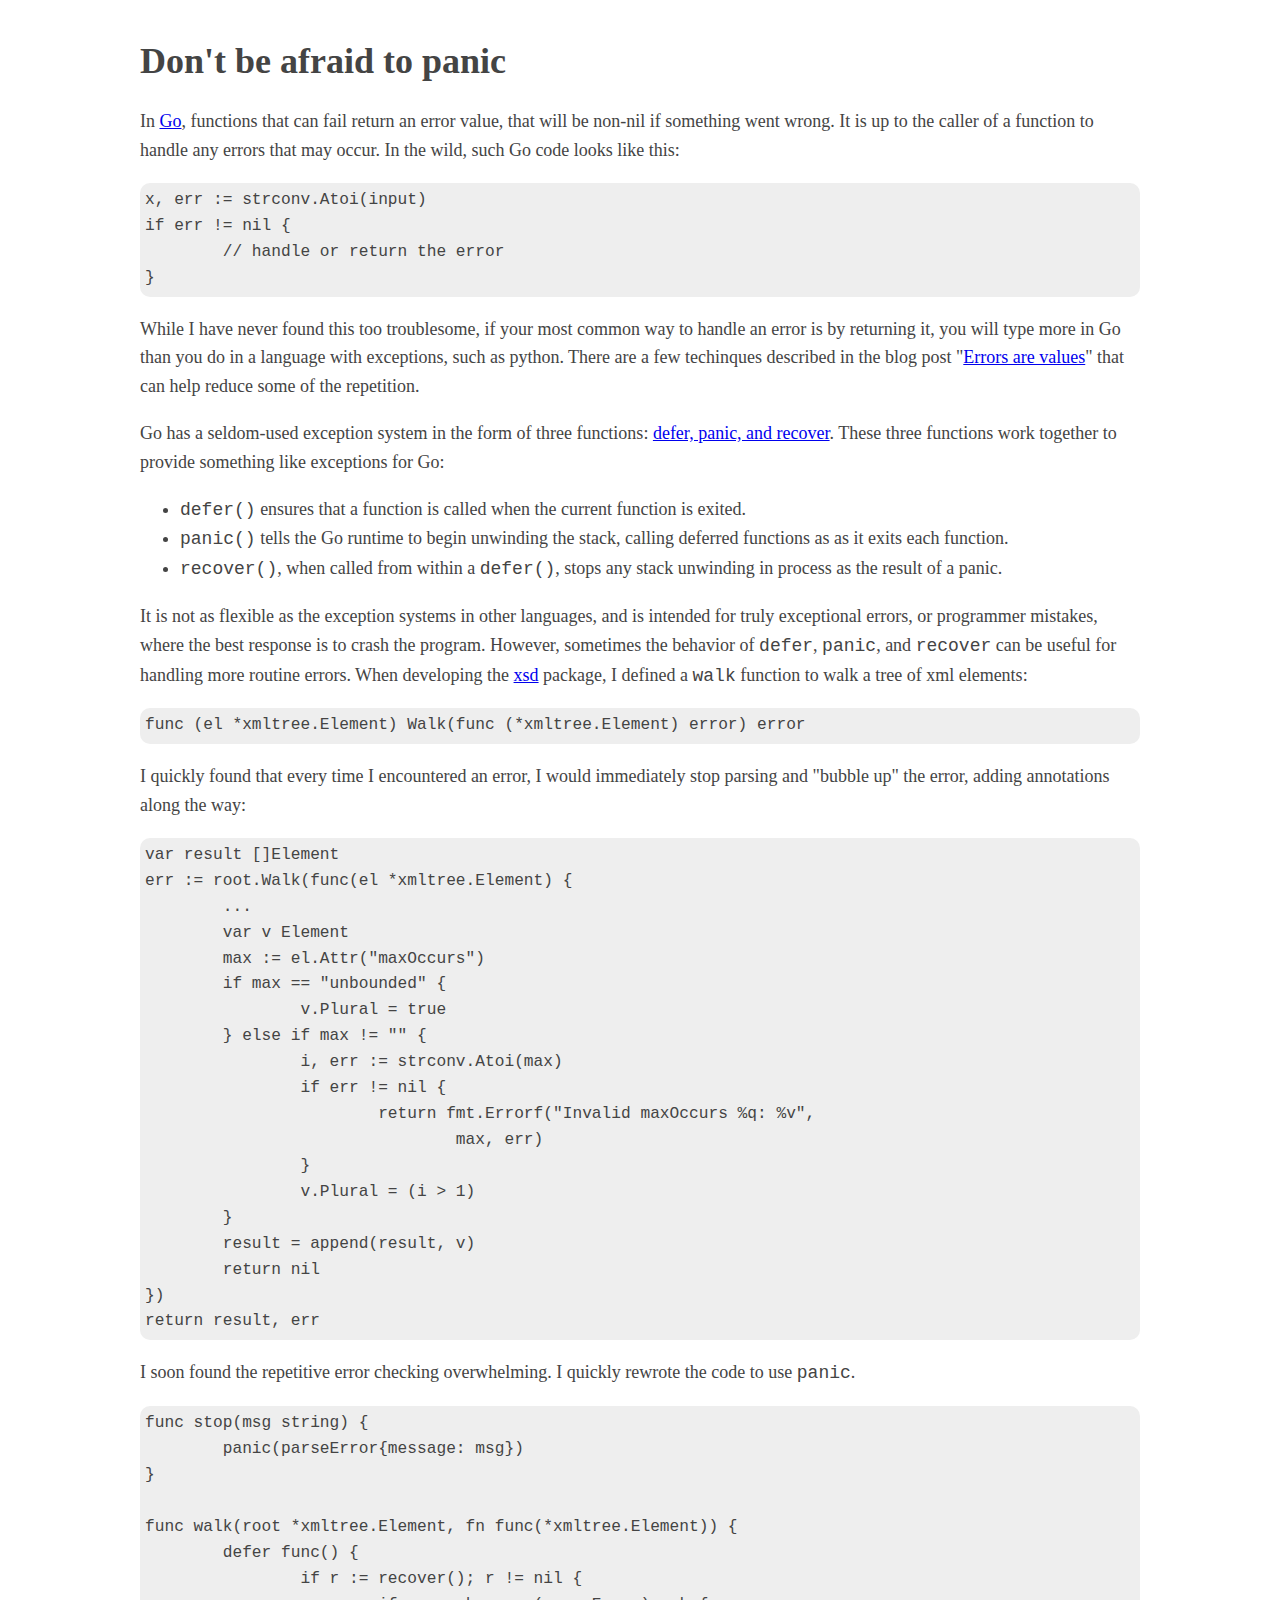
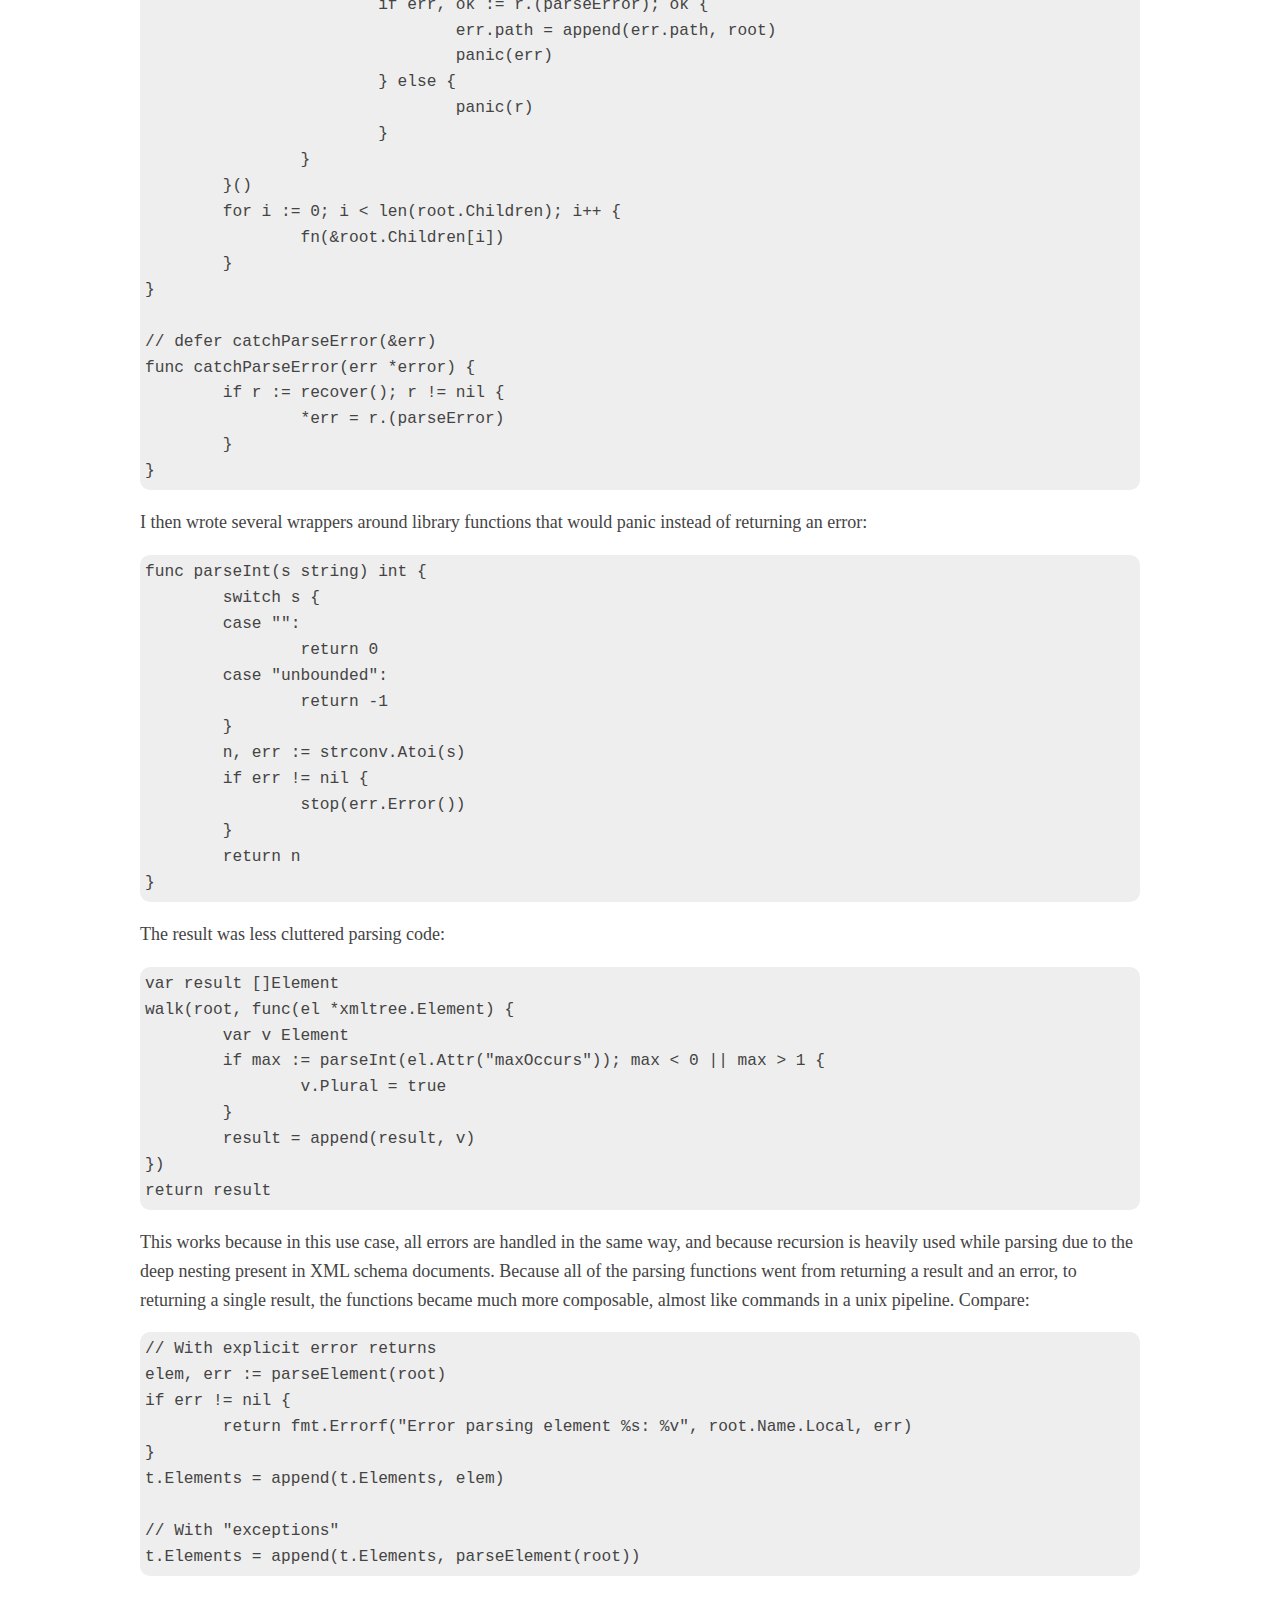
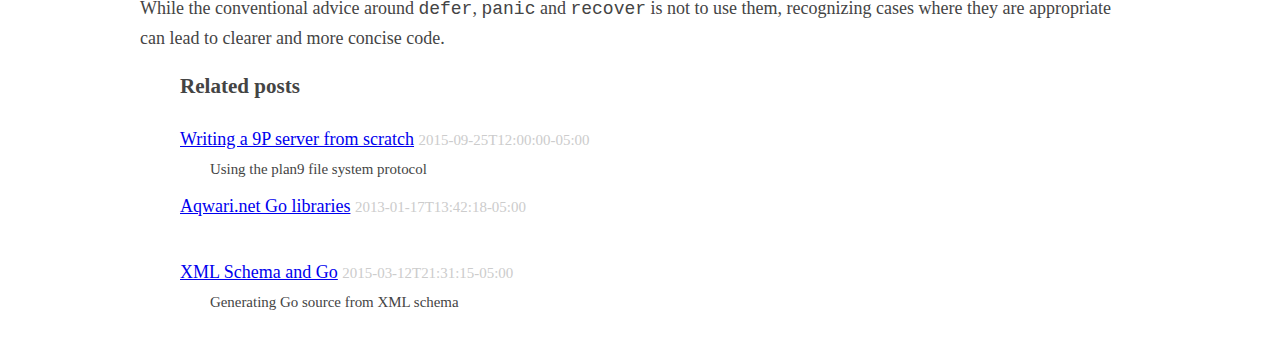
<file: go-panic.html>
<!DOCTYPE html>
<html>
    <head>
        <title>aqwari.net - Don&apos;t be afraid to panic</title>
        <link rel="shortcut icon" href="/favicon.ico" />
        <link rel="stylesheet" type="text/css" href="/css/style.css" />
        <link href="/atom.xml" rel="alternate" type="application/atom+xml" title="aqwari.net" />
        <meta charset="utf-8">
        <meta http-equiv="Content-Type" content="text/html; charset=utf-8">
        <meta name="viewport" content="width=device-width, initial-scale=1.0, maximum-scale=1">
    </head>
    <body>
        <div id="main-copy">
            <h1>Don&apos;t be afraid to panic</h1>
            <p>In <a href="http://golang.org">Go</a>, functions that can fail return an error value, that
will be non-nil if something went wrong. It is up to the caller of
a function to handle any errors that may occur. In the wild, such
Go code looks like this:</p>
<pre><code>x, err := strconv.Atoi(input)
if err != nil {
	// handle or return the error
}
</code></pre>
<p>While I have never found this too troublesome, if your most common
way to handle an error is by returning it, you will type more in
Go than you do in a language with exceptions, such as python.  There
are a few techinques described in the blog post &quot;<a href="http://blog.golang.org/errors-are-values">Errors are values</a>&quot;
that can help reduce some of the repetition.</p>
<p>Go has a seldom-used exception system in the form of three functions:
<a href="http://blog.golang.org/defer-panic-and-recover">defer, panic, and recover</a>. These three functions work together
to provide something like exceptions for Go:</p>
<ul>
<li><code>defer()</code> ensures that a function is called when the current
function is exited.</li>
<li><code>panic()</code> tells the Go runtime to begin unwinding the stack,
calling deferred functions as as it exits each function.</li>
<li><code>recover()</code>, when called from within a <code>defer()</code>, stops any
stack unwinding in process as the result of a panic.</li>
</ul>
<p>It is not as flexible as the exception systems in other languages,
and is intended for truly exceptional errors, or programmer mistakes,
where the best response is to crash the program. However, sometimes
the behavior of <code>defer</code>, <code>panic</code>, and <code>recover</code> can be useful for handling
more routine errors. When developing the <a href="http://godoc.org/aqwari.net/xml/xsd">xsd</a> package, I defined
a <code>walk</code> function to walk a tree of xml elements:</p>
<pre><code>func (el *xmltree.Element) Walk(func (*xmltree.Element) error) error
</code></pre>
<p>I quickly found that every time I encountered an error, I would
immediately stop parsing and &quot;bubble up&quot; the error, adding annotations
along the way:</p>
<pre><code>var result []Element
err := root.Walk(func(el *xmltree.Element) {
	...
	var v Element
	max := el.Attr(&quot;maxOccurs&quot;)
	if max == &quot;unbounded&quot; {
		v.Plural = true
	} else if max != &quot;&quot; {
		i, err := strconv.Atoi(max)
		if err != nil {
			return fmt.Errorf(&quot;Invalid maxOccurs %q: %v&quot;,
				max, err)
		}
		v.Plural = (i &gt; 1)
	}
	result = append(result, v)
	return nil
})
return result, err
</code></pre>
<p>I soon found the repetitive error checking overwhelming. I quickly rewrote
the code to use <code>panic</code>.</p>
<pre><code>func stop(msg string) {
	panic(parseError{message: msg})
}

func walk(root *xmltree.Element, fn func(*xmltree.Element)) {
	defer func() {
		if r := recover(); r != nil {
			if err, ok := r.(parseError); ok {
				err.path = append(err.path, root)
				panic(err)
			} else {
				panic(r)
			}
		}
	}()
	for i := 0; i &lt; len(root.Children); i++ {
		fn(&amp;root.Children[i])
	}
}

// defer catchParseError(&amp;err)
func catchParseError(err *error) {
	if r := recover(); r != nil {
		*err = r.(parseError)
	}
}
</code></pre>
<p>I then wrote several wrappers around library functions that would panic
instead of returning an error:</p>
<pre><code>func parseInt(s string) int {
	switch s {
	case &quot;&quot;:
		return 0
	case &quot;unbounded&quot;:
		return -1
	}
	n, err := strconv.Atoi(s)
	if err != nil {
		stop(err.Error())
	}
	return n
}
</code></pre>
<p>The result was less cluttered parsing code:</p>
<pre><code>var result []Element
walk(root, func(el *xmltree.Element) {
	var v Element
	if max := parseInt(el.Attr(&quot;maxOccurs&quot;)); max &lt; 0 || max &gt; 1 {
		v.Plural = true
	}
	result = append(result, v)
})
return result
</code></pre>
<p>This works because in this use case, all errors are handled in the
same way, and because recursion is heavily used while parsing due
to the deep nesting present in XML schema documents. Because all
of the parsing functions went from returning a result and an error,
to returning a single result, the functions became much more
composable, almost like commands in a unix pipeline. Compare:</p>
<pre><code>// With explicit error returns
elem, err := parseElement(root)
if err != nil {
	return fmt.Errorf(&quot;Error parsing element %s: %v&quot;, root.Name.Local, err)
}
t.Elements = append(t.Elements, elem)

// With &quot;exceptions&quot;
t.Elements = append(t.Elements, parseElement(root))
</code></pre>
<p>While the conventional advice around <code>defer</code>, <code>panic</code> and <code>recover</code>
is not to use them, recognizing cases where they are appropriate
can lead to clearer and more concise code.</p>



            <ul class="toc">
                <li class="toc-head"><strong>Related posts</strong></li>
                <li>
                    <a href="/9p/">Writing a 9P server from scratch</a>
                    <span class="toc-when">2015-09-25T12:00:00-05:00</span><br />
                    <span class="toc-summary">Using the plan9 file system protocol</span>
                </li>
                <li>
                    <a href="/golibs">Aqwari.net Go libraries</a>
                    <span class="toc-when">2013-01-17T13:42:18-05:00</span><br />
                    <span class="toc-summary"></span>
                </li>
                <li>
                    <a href="/xml-schema-go">XML Schema and Go</a>
                    <span class="toc-when">2015-03-12T21:31:15-05:00</span><br />
                    <span class="toc-summary">Generating Go source from XML schema</span>
                </li>
            </ul>
        </div>
    </body>
</html>
</file>
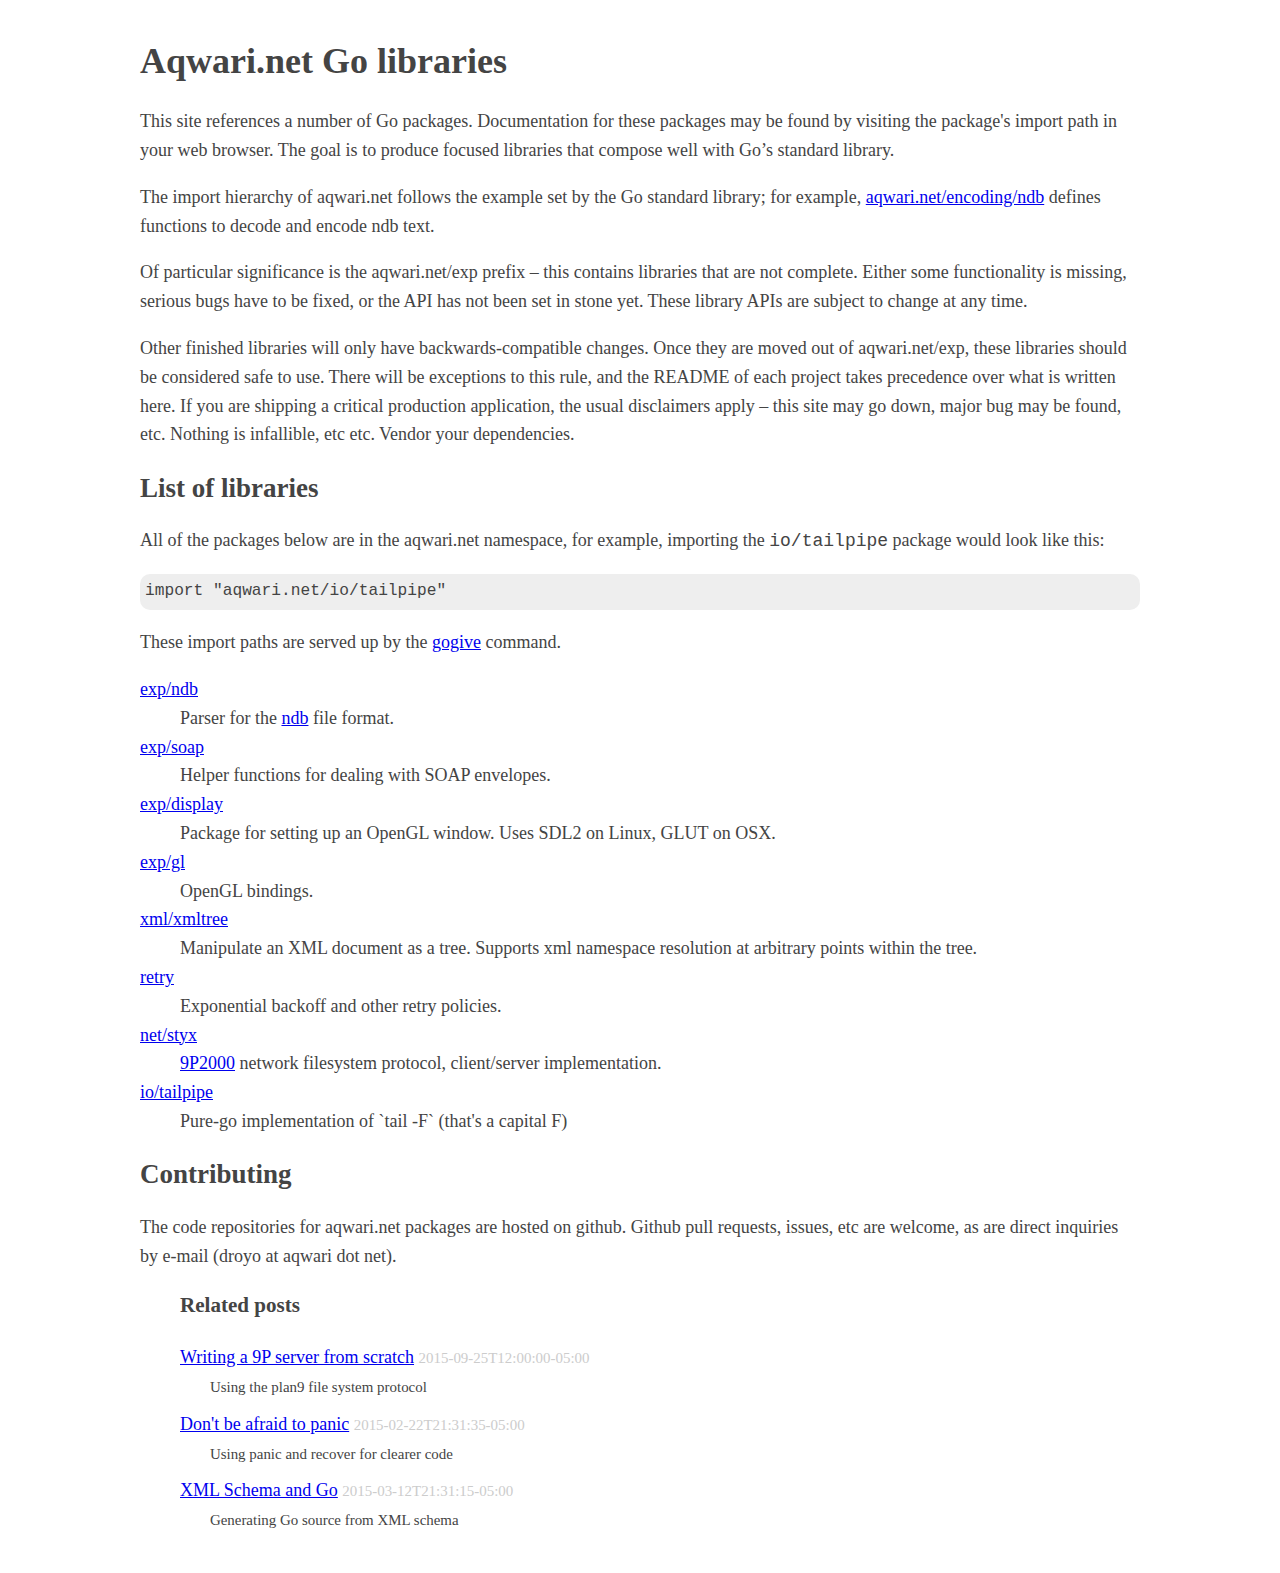
<file: golibs.html>
<!DOCTYPE html>
<html>
    <head>
        <title>aqwari.net - Aqwari.net Go libraries</title>
        <link rel="shortcut icon" href="/favicon.ico" />
        <link rel="stylesheet" type="text/css" href="/css/style.css" />
        <link href="/atom.xml" rel="alternate" type="application/atom+xml" title="aqwari.net" />
        <meta charset="utf-8">
        <meta http-equiv="Content-Type" content="text/html; charset=utf-8">
        <meta name="viewport" content="width=device-width, initial-scale=1.0, maximum-scale=1">
    </head>
    <body>
        <div id="main-copy">
            <h1>Aqwari.net Go libraries</h1>
            <p>This site references a number of Go packages. Documentation for
these packages may be found by visiting the package's import path
in your web browser. The goal is to produce focused libraries that
compose well with Go’s standard library.</p>
<p>The import hierarchy of aqwari.net follows the example set by the
Go standard library; for example,
<a href="https://aqwari.net/encoding/ndb">aqwari.net/encoding/ndb</a> defines
functions to decode and encode ndb text.</p>
<p>Of particular significance is the aqwari.net/exp prefix – this
contains libraries that are not complete. Either some functionality
is missing, serious bugs have to be fixed, or the API has not been
set in stone yet. These library APIs are subject to change at any
time.</p>
<p>Other finished libraries will only have backwards-compatible changes.
Once they are moved out of aqwari.net/exp, these libraries should
be considered safe to use. There will be exceptions to this rule,
and the README of each project takes precedence over what is written
here. If you are shipping a critical production application, the
usual disclaimers apply – this site may go down, major bug may be
found, etc. Nothing is infallible, etc etc. Vendor your dependencies.</p>
<h2 id="list-of-libraries"><a class="anchor" aria-hidden="true" href="#list-of-libraries"></a>List of libraries</h2>
<p>All of the packages below are in the aqwari.net namespace, for
example, importing the <code>io/tailpipe</code> package would look like this:</p>
<pre><code>import &quot;aqwari.net/io/tailpipe&quot;
</code></pre>
<p>These import paths are served up by the <a href="https://github.com/droyo/gogive">gogive</a> command.</p>
<dl>
<dt><a href="https://aqwari.net/exp/ndb">exp/ndb</a></dt>
<dd>Parser for the <a href="https://swtch.com/plan9port/man/man7/ndb.html">ndb</a> file format.</dd>
<dt><a href="https://aqwari.net/exp/soap">exp/soap</a></dt>
<dd>Helper functions for dealing with SOAP envelopes.</dd>
<dt><a href="https://aqwari.net/exp/display">exp/display</a></dt>
<dd>Package for setting up an OpenGL window. Uses SDL2 on Linux, GLUT on OSX.</dd>
<dt><a href="https://aqwari.net/exp/gl">exp/gl</a></dt>
<dd>OpenGL bindings.</dd>
<dt><a href="https://aqwari.net/xml">xml/xmltree</a></dt>
<dd>Manipulate an XML document as a tree. Supports xml namespace resolution at arbitrary points within the tree.</dd>
<dt><a href="https://aqwari.net/retry">retry</a></dt>
<dd>Exponential backoff and other retry policies.</dd>
<dt><a href="https://aqwari.net/net/styx">net/styx</a></dt>
<dd><a href="https://en.wikipedia.org/wiki/9P_(protocol)">9P2000</a> network filesystem protocol, client/server implementation.</dd>
<dt><a href="https://aqwari.net/io/tailpipe">io/tailpipe</a></dt>
<dd>Pure-go implementation of `tail -F` (that's a capital F)</dd>
</dl>
<h2 id="contributing"><a class="anchor" aria-hidden="true" href="#contributing"></a>Contributing</h2>
<p>The code repositories for aqwari.net packages are hosted on github.
Github pull requests, issues, etc are welcome, as are direct inquiries
by e-mail (droyo at aqwari dot net).</p>



            <ul class="toc">
                <li class="toc-head"><strong>Related posts</strong></li>
                <li>
                    <a href="/9p/">Writing a 9P server from scratch</a>
                    <span class="toc-when">2015-09-25T12:00:00-05:00</span><br />
                    <span class="toc-summary">Using the plan9 file system protocol</span>
                </li>
                <li>
                    <a href="/go-panic">Don&apos;t be afraid to panic</a>
                    <span class="toc-when">2015-02-22T21:31:35-05:00</span><br />
                    <span class="toc-summary">Using panic and recover for clearer code</span>
                </li>
                <li>
                    <a href="/xml-schema-go">XML Schema and Go</a>
                    <span class="toc-when">2015-03-12T21:31:15-05:00</span><br />
                    <span class="toc-summary">Generating Go source from XML schema</span>
                </li>
            </ul>
        </div>
    </body>
</html>
</file>
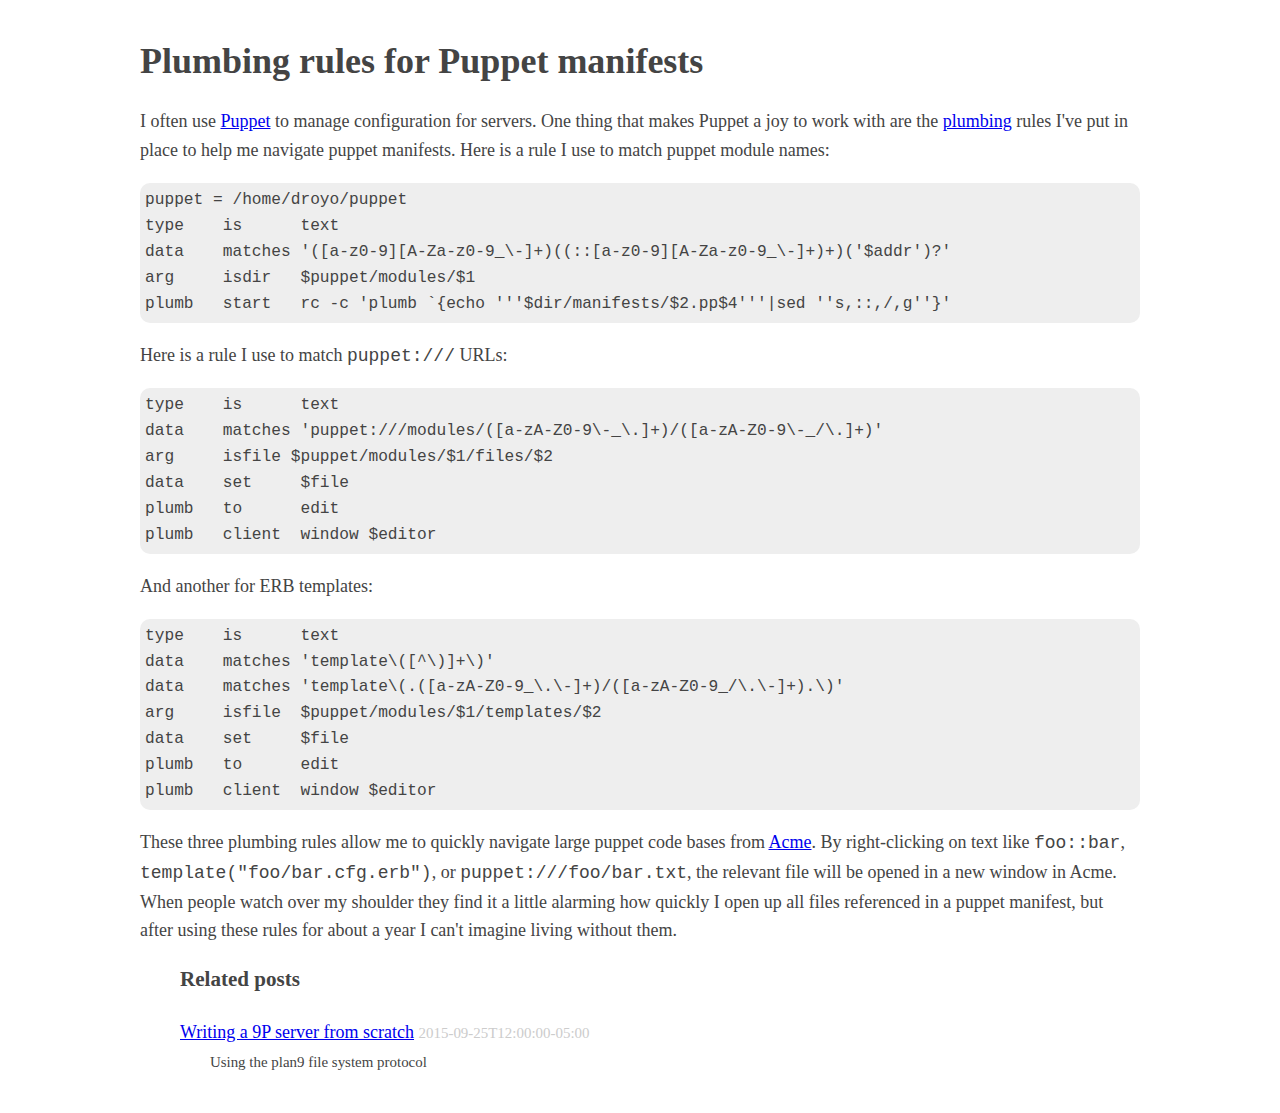
<file: plumber-puppet.html>
<!DOCTYPE html>
<html>
    <head>
        <title>aqwari.net - Plumbing rules for Puppet manifests</title>
        <link rel="shortcut icon" href="/favicon.ico" />
        <link rel="stylesheet" type="text/css" href="/css/style.css" />
        <link href="/atom.xml" rel="alternate" type="application/atom+xml" title="aqwari.net" />
        <meta charset="utf-8">
        <meta http-equiv="Content-Type" content="text/html; charset=utf-8">
        <meta name="viewport" content="width=device-width, initial-scale=1.0, maximum-scale=1">
    </head>
    <body>
        <div id="main-copy">
            <h1>Plumbing rules for Puppet manifests</h1>
            <p>I often use <a href="http://puppetlabs.com/">Puppet</a> to manage configuration for servers. One
thing that makes Puppet a joy to work with are the <a href="http://plan9.bell-labs.com/sys/doc/plumb.html">plumbing</a>
rules I've put in place to help me navigate puppet manifests. Here
is a rule I use to match puppet module names:</p>
<pre><code>puppet = /home/droyo/puppet
type	is	text
data	matches	'([a-z0-9][A-Za-z0-9_\-]+)((::[a-z0-9][A-Za-z0-9_\-]+)+)('$addr')?'
arg	isdir	$puppet/modules/$1
plumb	start	rc -c 'plumb `{echo '''$dir/manifests/$2.pp$4'''|sed ''s,::,/,g''}'
</code></pre>
<p>Here is a rule I use to match <code>puppet:///</code> URLs:</p>
<pre><code>type	is	text
data	matches	'puppet:///modules/([a-zA-Z0-9\-_\.]+)/([a-zA-Z0-9\-_/\.]+)'
arg	isfile $puppet/modules/$1/files/$2
data	set	$file
plumb	to	edit
plumb	client	window $editor
</code></pre>
<p>And another for ERB templates:</p>
<pre><code>type	is	text
data	matches	'template\([^\)]+\)'
data	matches	'template\(.([a-zA-Z0-9_\.\-]+)/([a-zA-Z0-9_/\.\-]+).\)'
arg	isfile	$puppet/modules/$1/templates/$2
data	set	$file
plumb	to	edit
plumb	client	window $editor
</code></pre>
<p>These three plumbing rules allow me to quickly navigate large puppet
code bases from <a href="http://acme.cat-v.org/">Acme</a>. By right-clicking on text like <code>foo::bar</code>,
<code>template(&quot;foo/bar.cfg.erb&quot;)</code>, or <code>puppet:///foo/bar.txt</code>, the
relevant file will be opened in a new window in Acme. When people
watch over my shoulder they find it a little alarming how quickly
I open up all files referenced in a puppet manifest, but after using
these rules for about a year I can't imagine living without them.</p>



            <ul class="toc">
                <li class="toc-head"><strong>Related posts</strong></li>
                <li>
                    <a href="/9p/">Writing a 9P server from scratch</a>
                    <span class="toc-when">2015-09-25T12:00:00-05:00</span><br />
                    <span class="toc-summary">Using the plan9 file system protocol</span>
                </li>
            </ul>
        </div>
    </body>
</html>
</file>
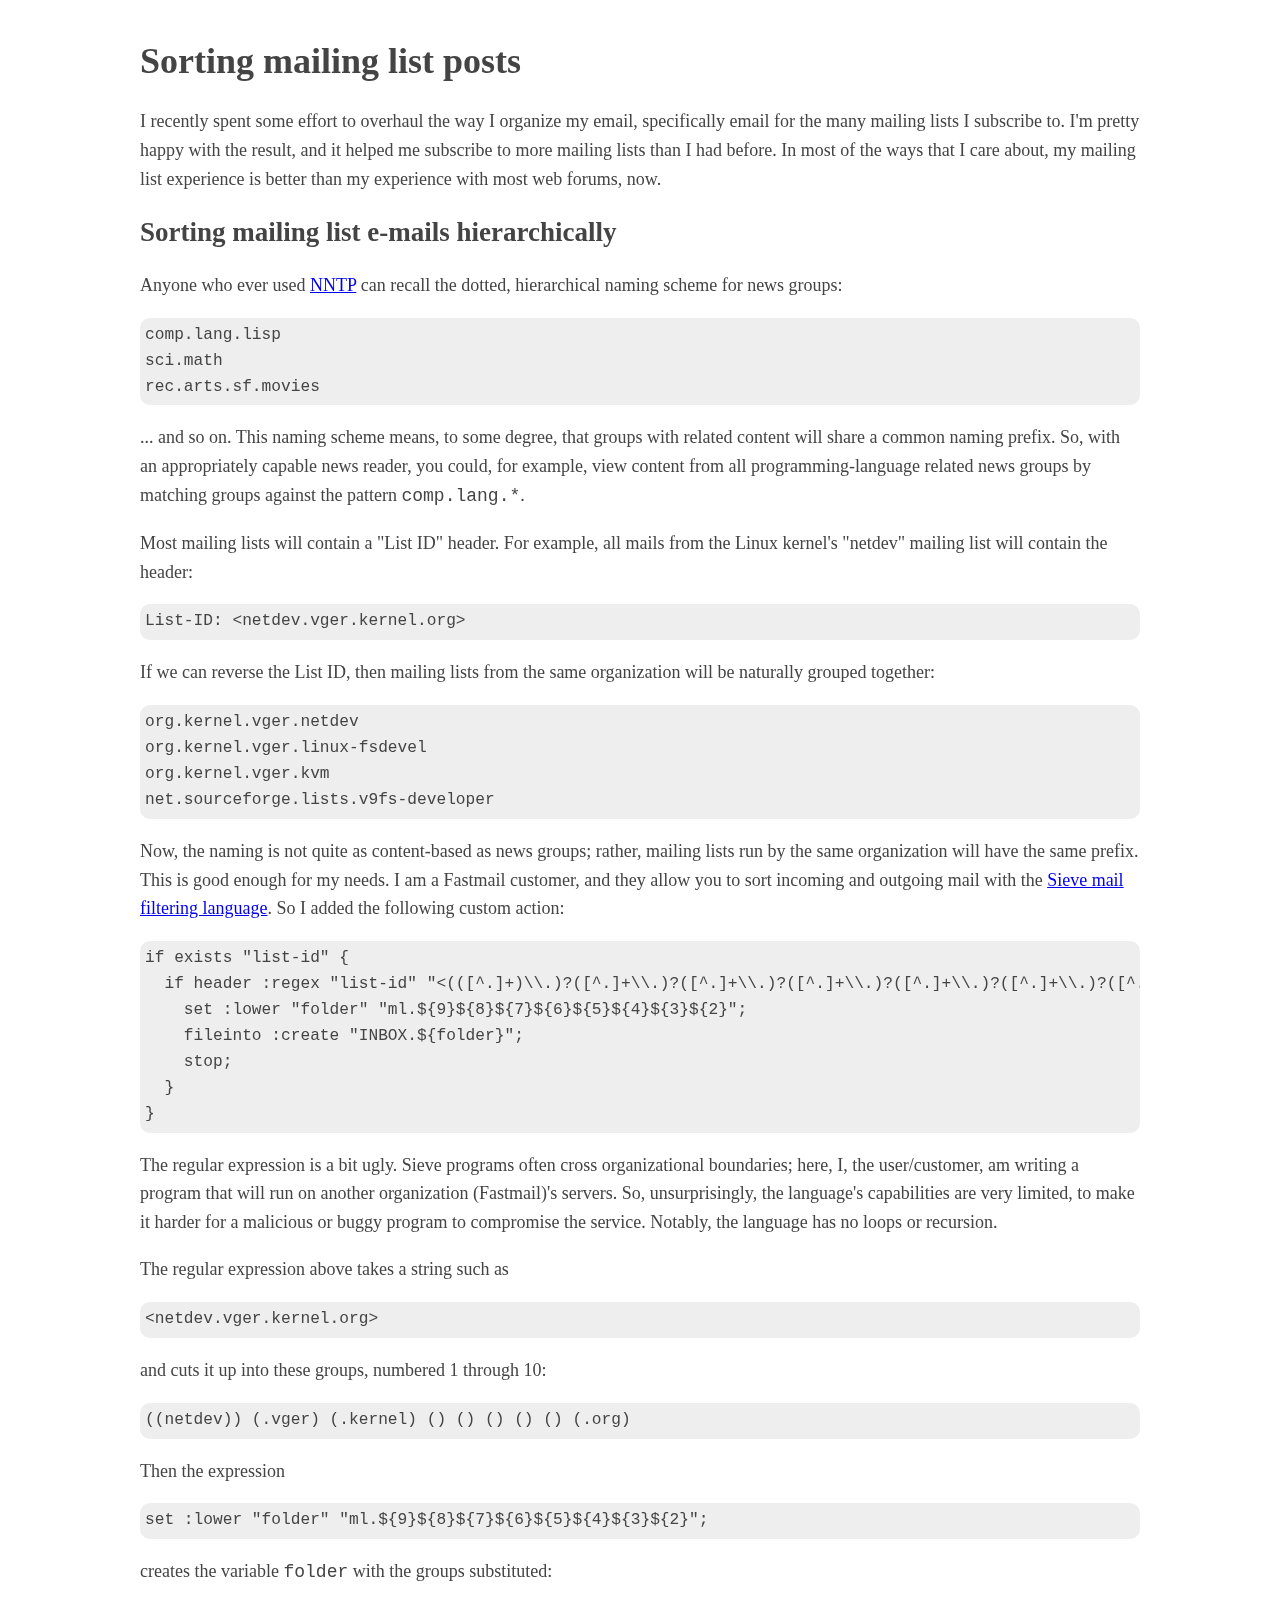
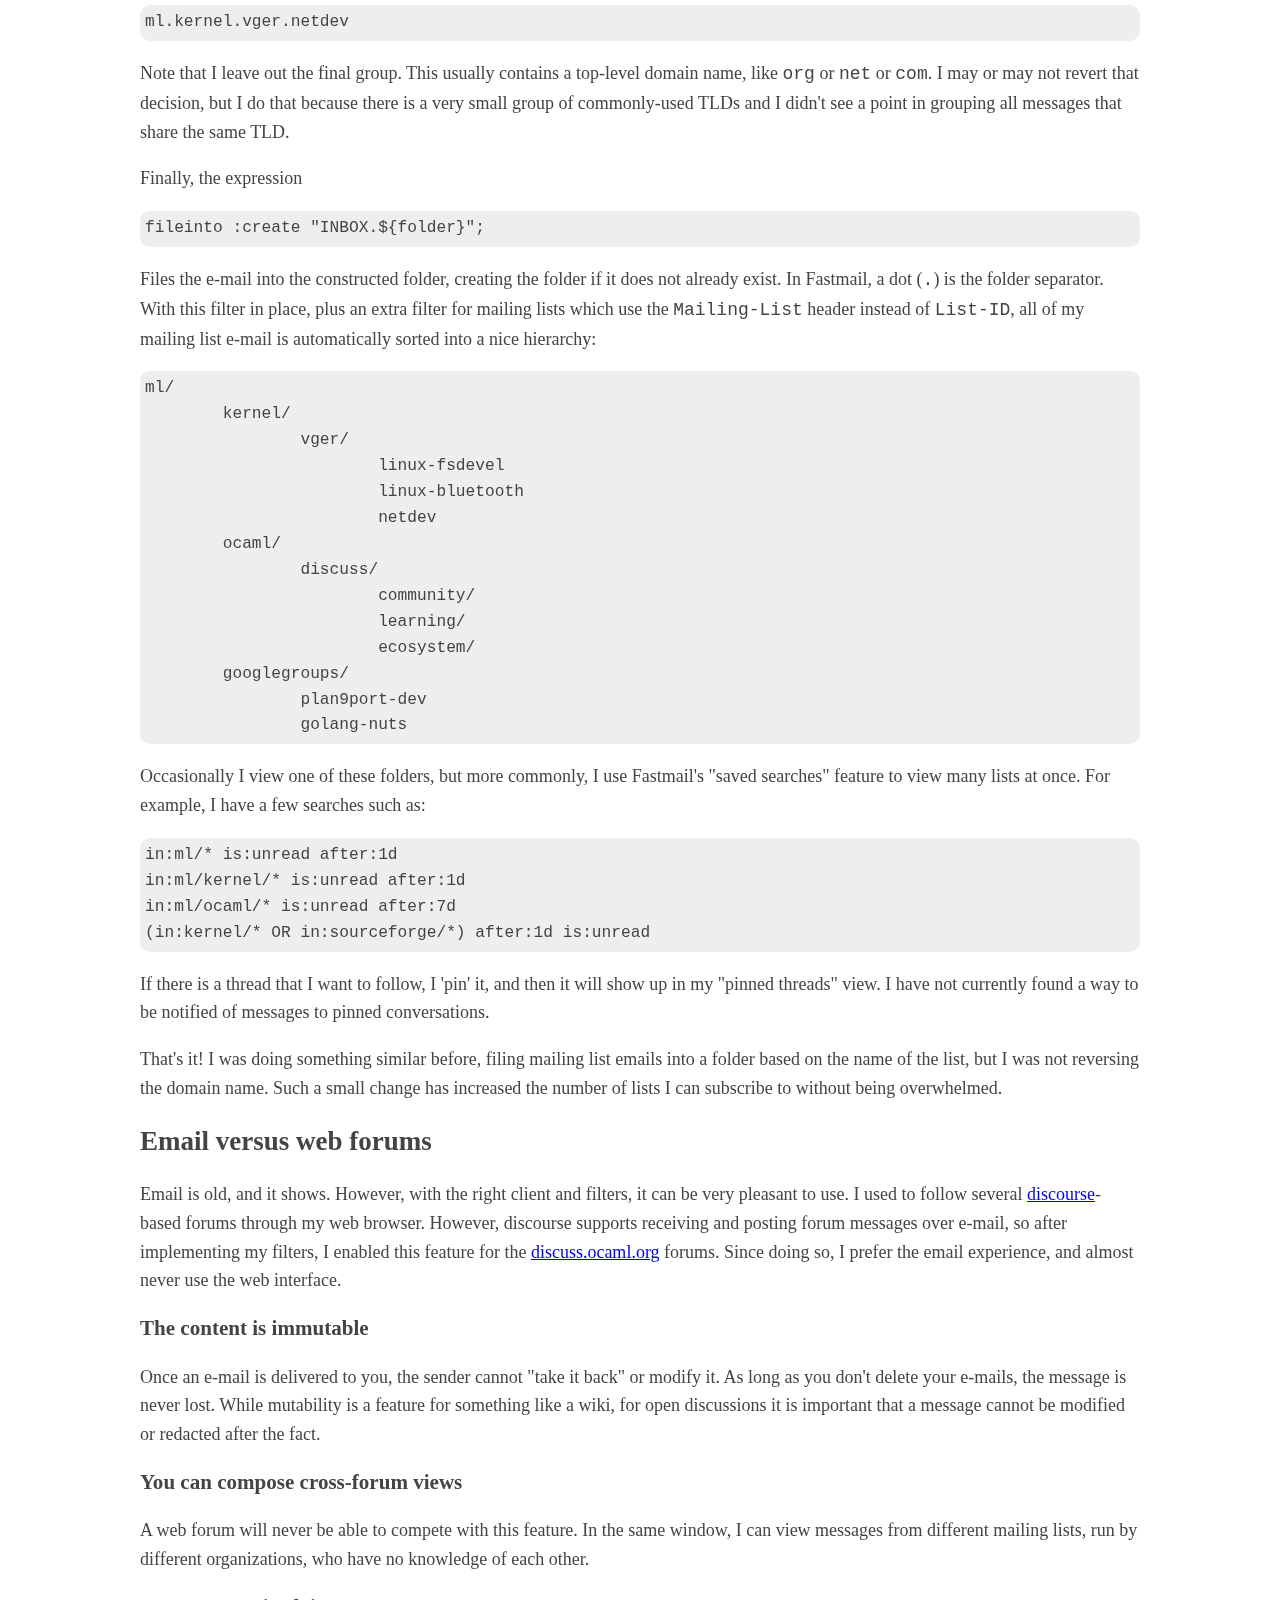
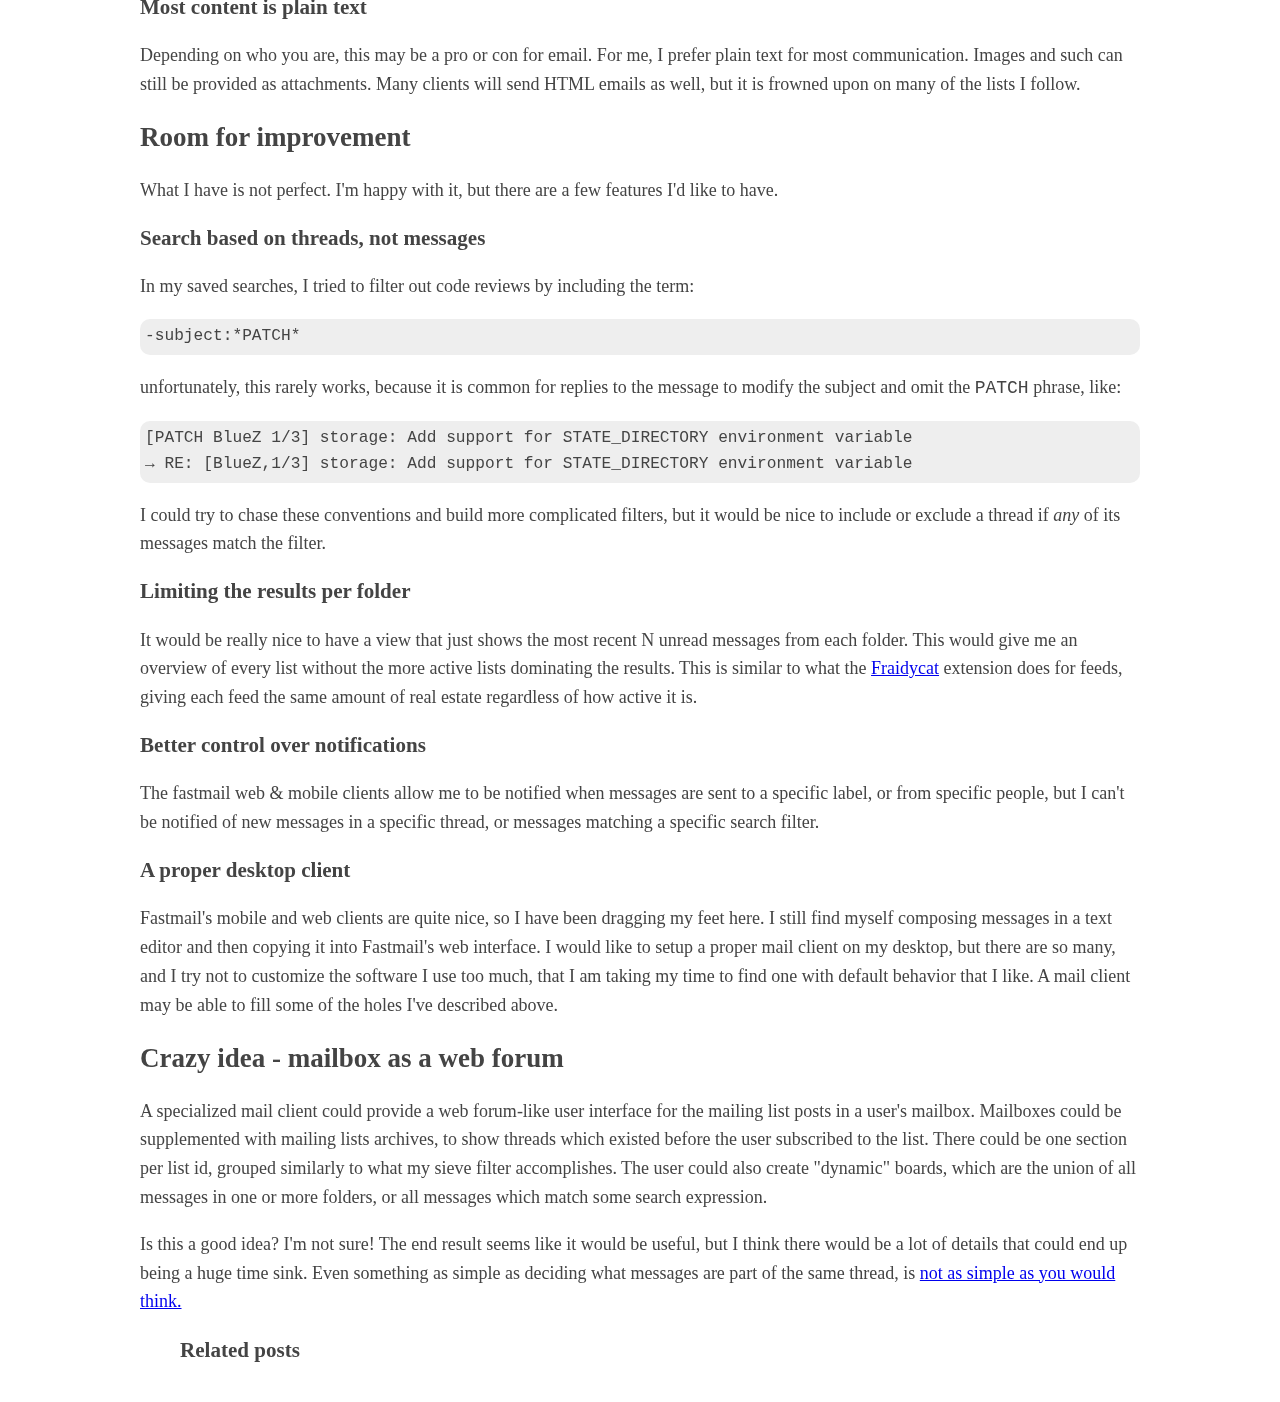
<file: sieve-mailing-lists.html>
<!DOCTYPE html>
<html>
    <head>
        <title>aqwari.net - Sorting mailing list posts</title>
        <link rel="shortcut icon" href="/favicon.ico" />
        <link rel="stylesheet" type="text/css" href="/css/style.css" />
        <link href="/atom.xml" rel="alternate" type="application/atom+xml" title="aqwari.net" />
        <meta charset="utf-8">
        <meta http-equiv="Content-Type" content="text/html; charset=utf-8">
        <meta name="viewport" content="width=device-width, initial-scale=1.0, maximum-scale=1">
    </head>
    <body>
        <div id="main-copy">
            <h1>Sorting mailing list posts</h1>
            <p>I recently spent some effort to overhaul the way I organize my email,
specifically email for the many mailing lists I subscribe to. I'm pretty
happy with the result, and it helped me subscribe to more mailing lists
than I had before. In most of the ways that I care about, my mailing list
experience is better than my experience with most web forums, now.</p>
<h2 id="sorting-mailing-list-e-mails-hierarchically"><a class="anchor" aria-hidden="true" href="#sorting-mailing-list-e-mails-hierarchically"></a>Sorting mailing list e-mails hierarchically</h2>
<p>Anyone who ever used
<a href="https://en.wikipedia.org/wiki/Network_News_Transfer_Protocol">NNTP</a> can
recall the dotted, hierarchical naming scheme for news groups:</p>
<pre><code>comp.lang.lisp
sci.math
rec.arts.sf.movies
</code></pre>
<p>... and so on. This naming scheme means, to some degree, that groups
with related content will share a common naming prefix. So, with an
appropriately capable news reader, you could, for example, view content from
all programming-language related news groups by matching groups against the
pattern <code>comp.lang.*</code>.</p>
<p>Most mailing lists will contain a &quot;List ID&quot; header. For example, all mails
from the Linux kernel's &quot;netdev&quot; mailing list will contain the header:</p>
<pre><code>List-ID: &lt;netdev.vger.kernel.org&gt;
</code></pre>
<p>If we can reverse the List ID, then mailing lists from the same organization
will be naturally grouped together:</p>
<pre><code>org.kernel.vger.netdev
org.kernel.vger.linux-fsdevel
org.kernel.vger.kvm
net.sourceforge.lists.v9fs-developer
</code></pre>
<p>Now, the naming is not quite as content-based as news groups; rather,
mailing lists run by the same organization will have the same prefix. This
is good enough for my needs. I am a Fastmail customer, and they allow
you to sort incoming and outgoing mail with the <a href="https://en.wikipedia.org/wiki/Sieve_(mail_filtering_language)">Sieve mail filtering
language</a>. So
I added the following custom action:</p>
<pre><code>if exists &quot;list-id&quot; {
  if header :regex &quot;list-id&quot; &quot;&lt;(([^.]+)\\.)?([^.]+\\.)?([^.]+\\.)?([^.]+\\.)?([^.]+\\.)?([^.]+\\.)?([^.]+\\.)?([^.]+\\.)?([^.]+)&gt;&quot; {
    set :lower &quot;folder&quot; &quot;ml.${9}${8}${7}${6}${5}${4}${3}${2}&quot;;
    fileinto :create &quot;INBOX.${folder}&quot;;
    stop;
  }
}
</code></pre>
<p>The regular expression is a bit ugly. Sieve programs often cross organizational
boundaries; here, I, the user/customer, am writing a program that will
run on another organization (Fastmail)'s servers. So, unsurprisingly, the
language's capabilities are very limited, to make it harder for a malicious
or buggy program to compromise the service. Notably, the language has no loops
or recursion.</p>
<p>The regular expression above takes a string such as</p>
<pre><code>&lt;netdev.vger.kernel.org&gt;
</code></pre>
<p>and cuts it up into these groups, numbered 1 through 10:</p>
<pre><code>((netdev)) (.vger) (.kernel) () () () () () (.org)
</code></pre>
<p>Then the expression</p>
<pre><code>set :lower &quot;folder&quot; &quot;ml.${9}${8}${7}${6}${5}${4}${3}${2}&quot;;
</code></pre>
<p>creates the variable <code>folder</code> with the groups substituted:</p>
<pre><code>ml.kernel.vger.netdev
</code></pre>
<p>Note that I leave out the final group. This usually contains a top-level domain
name, like <code>org</code> or <code>net</code> or <code>com</code>. I may or may not revert that decision,
but I do that because there is a very small group of commonly-used TLDs and
I didn't see a point in grouping all messages that share the same TLD.</p>
<p>Finally, the expression</p>
<pre><code>fileinto :create &quot;INBOX.${folder}&quot;;
</code></pre>
<p>Files the e-mail into the constructed folder, creating the folder if it does not
already exist. In Fastmail, a dot (<code>.</code>) is the folder separator. With this filter
in place, plus an extra filter for mailing lists which use the <code>Mailing-List</code> header
instead of <code>List-ID</code>, all of my mailing list e-mail is automatically sorted into
a nice hierarchy:</p>
<pre><code>ml/
	kernel/
		vger/
			linux-fsdevel
			linux-bluetooth
			netdev
	ocaml/
		discuss/
			community/
			learning/
			ecosystem/
	googlegroups/
		plan9port-dev
		golang-nuts
</code></pre>
<p>Occasionally I view one of these folders, but more commonly, I use Fastmail's
&quot;saved searches&quot; feature to view many lists at once. For example, I have a
few searches such as:</p>
<pre><code>in:ml/* is:unread after:1d
in:ml/kernel/* is:unread after:1d
in:ml/ocaml/* is:unread after:7d
(in:kernel/* OR in:sourceforge/*) after:1d is:unread
</code></pre>
<p>If there is a thread that I want to follow, I 'pin' it, and then it will
show up in my &quot;pinned threads&quot; view. I have not currently found a way to be
notified of messages to pinned conversations.</p>
<p>That's it! I was doing something similar before, filing mailing list emails into
a folder based on the name of the list, but I was not reversing the domain name.
Such a small change has increased the number of lists I can subscribe to without
being overwhelmed.</p>
<h2 id="email-versus-web-forums"><a class="anchor" aria-hidden="true" href="#email-versus-web-forums"></a>Email versus web forums</h2>
<p>Email is old, and it shows. However, with the right client and filters, it can
be very pleasant to use. I used to follow several <a href="https://www.discourse.org/">discourse</a>-based
forums through my web browser. However, discourse supports receiving and
posting forum messages over e-mail, so after implementing my filters, I enabled this feature
for the <a href="https://discuss.ocaml.org">discuss.ocaml.org</a> forums. Since doing so, I prefer the email
experience, and almost never use the web interface.</p>
<h3 id="the-content-is-immutable"><a class="anchor" aria-hidden="true" href="#the-content-is-immutable"></a>The content is immutable</h3>
<p>Once an e-mail is delivered to you, the sender cannot &quot;take it back&quot; or modify
it. As long as you don't delete your e-mails, the message is never lost. While
mutability is a feature for something like a wiki, for open discussions it
is important that a message cannot be modified or redacted after the fact.</p>
<h3 id="you-can-compose-cross-forum-views"><a class="anchor" aria-hidden="true" href="#you-can-compose-cross-forum-views"></a>You can compose cross-forum views</h3>
<p>A web forum will never be able to compete with this feature. In the same
window, I can view messages from different mailing lists, run by different
organizations, who have no knowledge of each other.</p>
<h3 id="most-content-is-plain-text"><a class="anchor" aria-hidden="true" href="#most-content-is-plain-text"></a>Most content is plain text</h3>
<p>Depending on who you are, this may be a pro or con for email. For me,
I prefer plain text for most communication. Images and such can still
be provided as attachments. Many clients will send HTML emails as
well, but it is frowned upon on many of the lists I follow.</p>
<h2 id="room-for-improvement"><a class="anchor" aria-hidden="true" href="#room-for-improvement"></a>Room for improvement</h2>
<p>What I have is not perfect. I'm happy with it, but there are a few features I'd like
to have.</p>
<h3 id="search-based-on-threads-not-messages"><a class="anchor" aria-hidden="true" href="#search-based-on-threads-not-messages"></a>Search based on threads, not messages</h3>
<p>In my saved searches, I tried to filter out code reviews by including the term:</p>
<pre><code>-subject:*PATCH*
</code></pre>
<p>unfortunately, this rarely works, because it is common for replies to the
message to modify the subject and omit the <code>PATCH</code> phrase, like:</p>
<pre><code>[PATCH BlueZ 1/3] storage: Add support for STATE_DIRECTORY environment variable
→ RE: [BlueZ,1/3] storage: Add support for STATE_DIRECTORY environment variable
</code></pre>
<p>I could try to chase these conventions and build more complicated filters,
but it would be nice to include or exclude a thread if <em>any</em> of its messages
match the filter.</p>
<h3 id="limiting-the-results-per-folder"><a class="anchor" aria-hidden="true" href="#limiting-the-results-per-folder"></a>Limiting the results per folder</h3>
<p>It would be really nice to have a view that just shows the most recent N
unread messages from each folder. This would give me an overview of every
list without the more active lists dominating the results. This is similar
to what the <a href="https://fraidyc.at/">Fraidycat</a> extension does for feeds,
giving each feed the same amount of real estate regardless of how active it is.</p>
<h3 id="better-control-over-notifications"><a class="anchor" aria-hidden="true" href="#better-control-over-notifications"></a>Better control over notifications</h3>
<p>The fastmail web &amp; mobile clients allow me to be notified when messages are
sent to a specific label, or from specific people, but I can't be notified
of new messages in a specific thread, or messages matching a specific search
filter.</p>
<h3 id="a-proper-desktop-client"><a class="anchor" aria-hidden="true" href="#a-proper-desktop-client"></a>A proper desktop client</h3>
<p>Fastmail's mobile and web clients are quite nice, so I have been dragging my
feet here. I still find myself composing messages in a text editor and then
copying it into Fastmail's web interface. I would like to setup a proper mail
client on my desktop, but there are so many, and I try not to customize the
software I use too much, that I am taking my time to find one with default
behavior that I like. A mail client may be able to fill some of the holes I've
described above.</p>
<h2 id="crazy-idea---mailbox-as-a-web-forum"><a class="anchor" aria-hidden="true" href="#crazy-idea---mailbox-as-a-web-forum"></a>Crazy idea - mailbox as a web forum</h2>
<p>A specialized mail client could provide a web forum-like user interface for
the mailing list posts in a user's mailbox. Mailboxes could be supplemented
with mailing lists archives, to show threads which existed before the user
subscribed to the list. There could be one section per list id, grouped
similarly to what my sieve filter accomplishes. The user could also create
&quot;dynamic&quot; boards, which are the union of all messages in one or more folders,
or all messages which match some search expression.</p>
<p>Is this a good idea? I'm not sure! The end result seems like it would
be useful, but I think there would be a lot of details that could end
up being a huge time sink. Even something as simple as deciding what
messages are part of the same thread, is <a href="https://www.jwz.org/doc/threading.html">not as simple as you would
think.</a></p>



            <ul class="toc">
                <li class="toc-head"><strong>Related posts</strong></li>
            </ul>
        </div>
    </body>
</html>
</file>
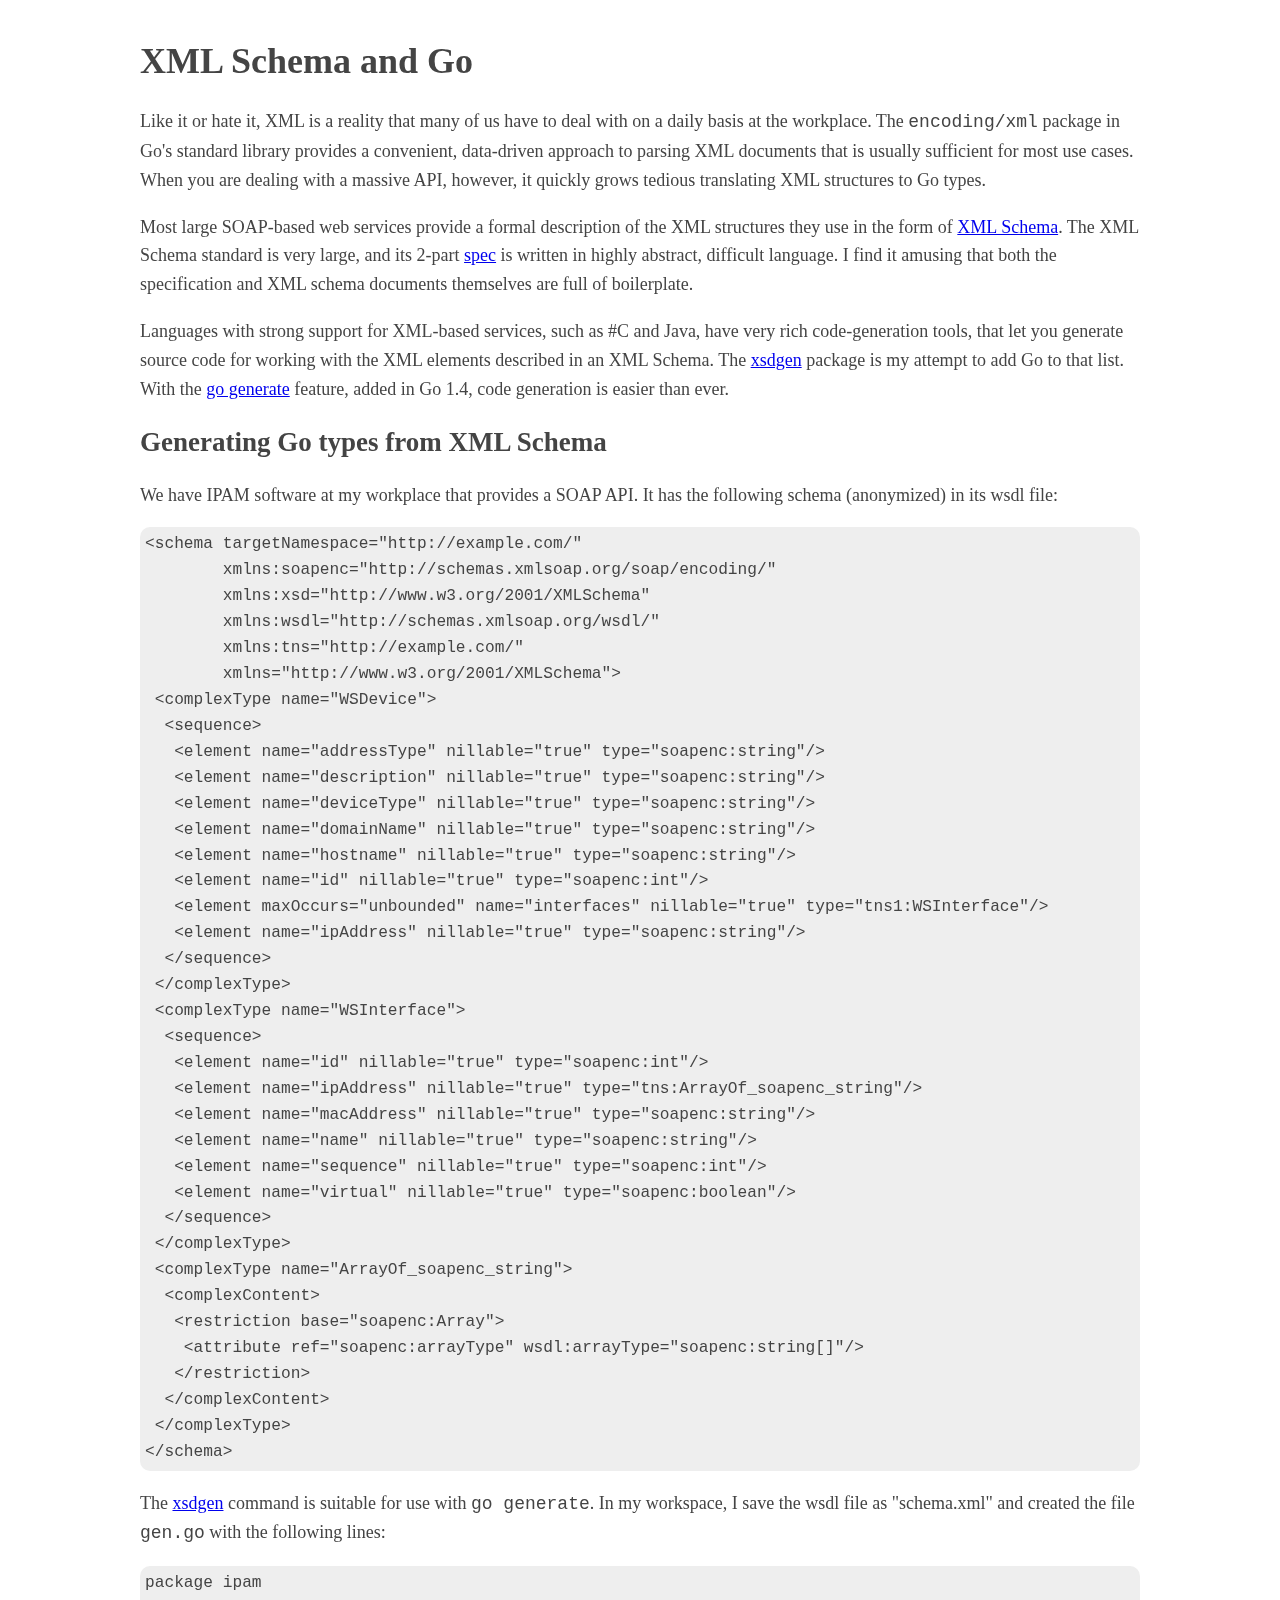
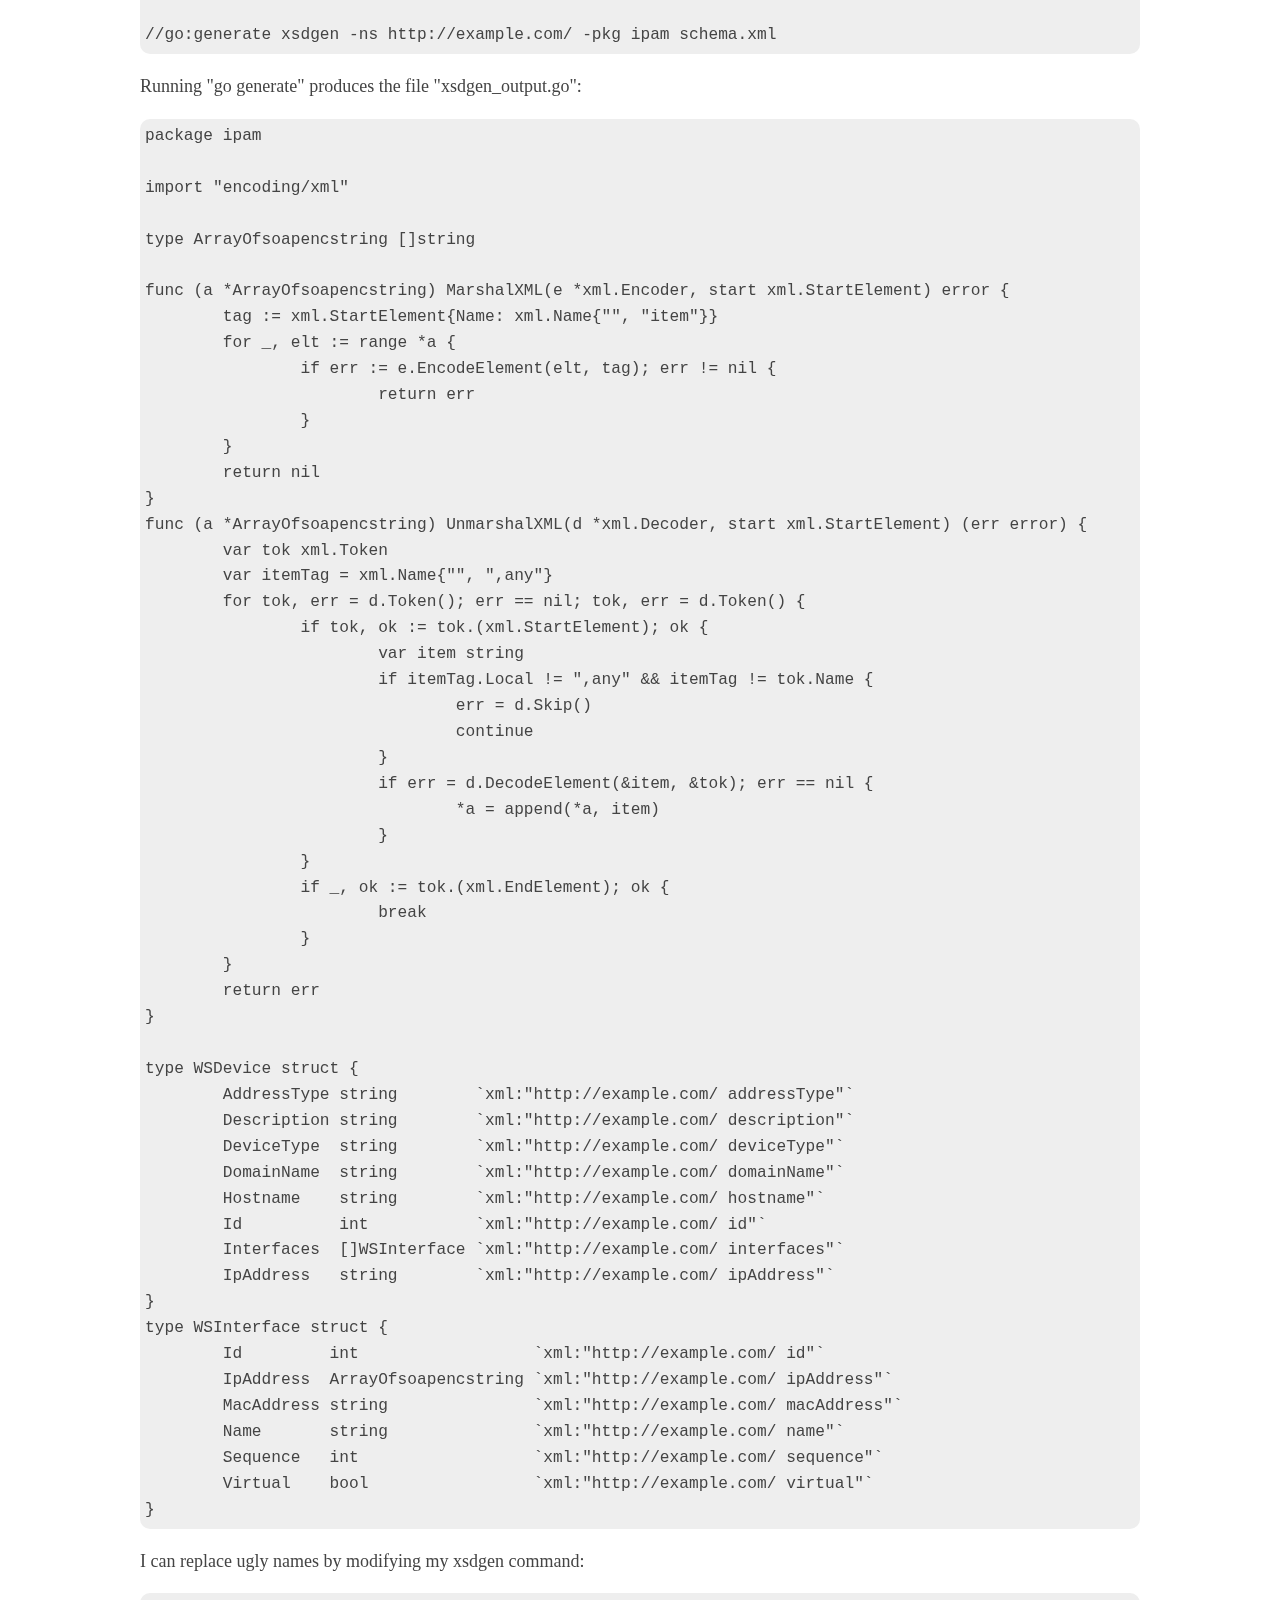
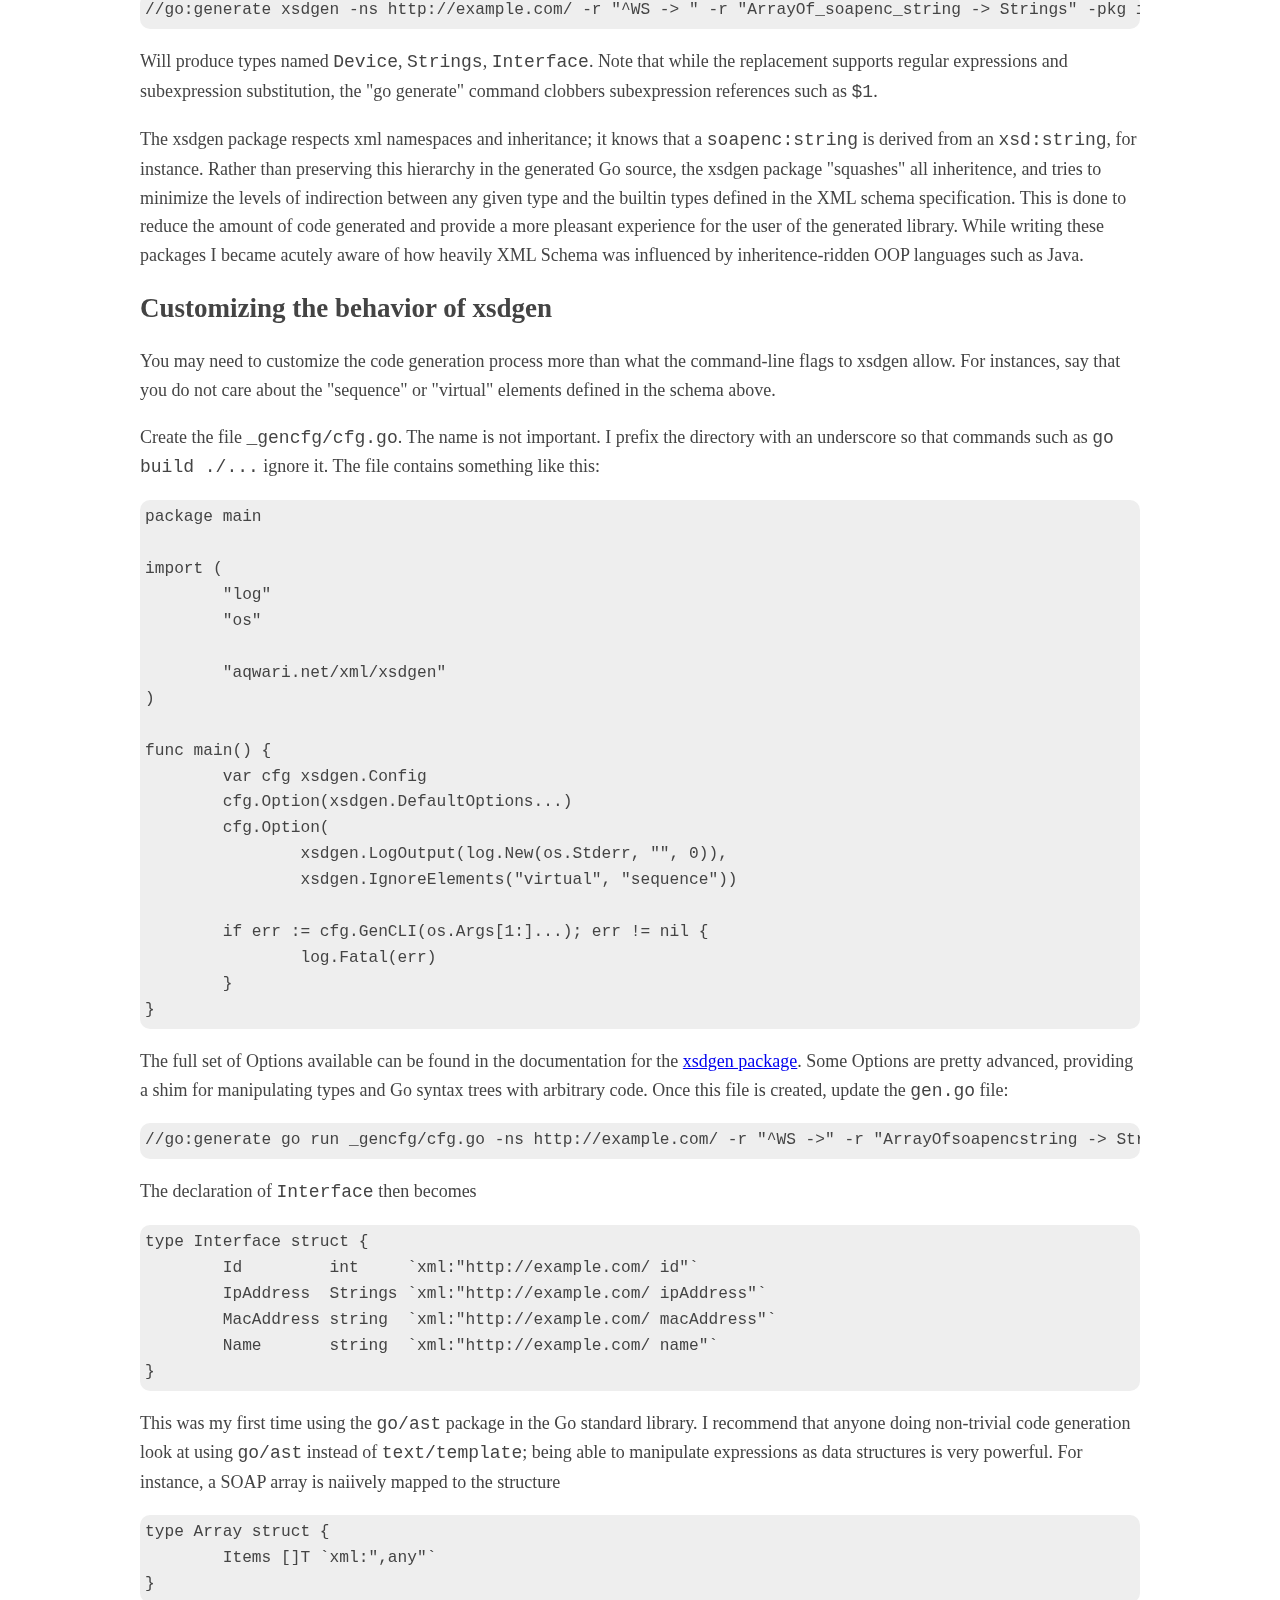
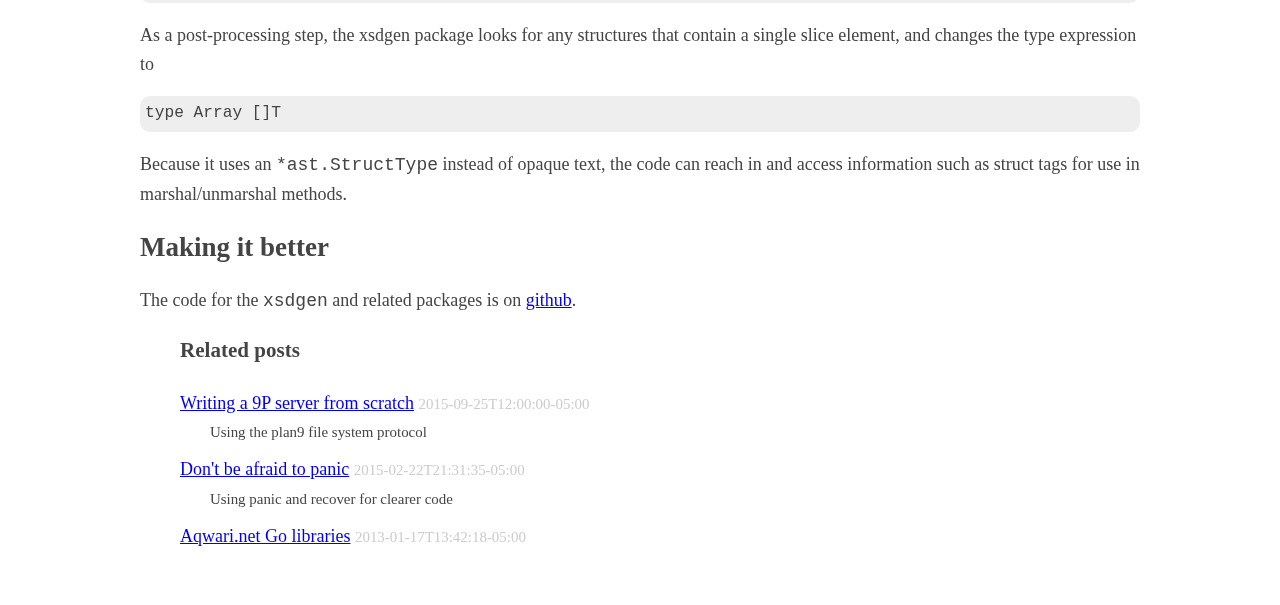
<file: xml-schema-go.html>
<!DOCTYPE html>
<html>
    <head>
        <title>aqwari.net - XML Schema and Go</title>
        <link rel="shortcut icon" href="/favicon.ico" />
        <link rel="stylesheet" type="text/css" href="/css/style.css" />
        <link href="/atom.xml" rel="alternate" type="application/atom+xml" title="aqwari.net" />
        <meta charset="utf-8">
        <meta http-equiv="Content-Type" content="text/html; charset=utf-8">
        <meta name="viewport" content="width=device-width, initial-scale=1.0, maximum-scale=1">
    </head>
    <body>
        <div id="main-copy">
            <h1>XML Schema and Go</h1>
            <p>Like it or hate it, XML is a reality that many of us have to deal
with on a daily basis at the workplace. The <code>encoding/xml</code> package
in Go's standard library provides a convenient, data-driven approach
to parsing XML documents that is usually sufficient for most use
cases. When you are dealing with a massive API, however, it quickly
grows tedious translating XML structures to Go types.</p>
<p>Most large SOAP-based web services provide a formal description of
the XML structures they use in the form of <a href="http://www.w3.org/TR/xmlschema-0/">XML Schema</a>. The XML
Schema standard is very large, and its 2-part <a href="http://www.w3.org/TR/xmlschema-1/">spec</a> is written
in highly abstract, difficult language. I find it amusing that both
the specification and XML schema documents themselves are full of
boilerplate.</p>
<p>Languages with strong support for XML-based services, such as #C
and Java, have very rich code-generation tools, that let you generate
source code for working with the XML elements described in an XML
Schema. The <a href="http://aqwari.net/xml/xsdgen/">xsdgen</a> package is my attempt to add Go to that
list. With the <a href="http://blog.golang.org/generate">go generate</a> feature, added in Go 1.4, code
generation is easier than ever.</p>
<h2 id="generating-go-types-from-xml-schema"><a class="anchor" aria-hidden="true" href="#generating-go-types-from-xml-schema"></a>Generating Go types from XML Schema</h2>
<p>We have IPAM software at my workplace that provides a SOAP API. It has the following schema (anonymized) in its wsdl file:</p>
<pre><code>&lt;schema targetNamespace=&quot;http://example.com/&quot;
	xmlns:soapenc=&quot;http://schemas.xmlsoap.org/soap/encoding/&quot;
	xmlns:xsd=&quot;http://www.w3.org/2001/XMLSchema&quot;
	xmlns:wsdl=&quot;http://schemas.xmlsoap.org/wsdl/&quot;
	xmlns:tns=&quot;http://example.com/&quot;
	xmlns=&quot;http://www.w3.org/2001/XMLSchema&quot;&gt;
 &lt;complexType name=&quot;WSDevice&quot;&gt;
  &lt;sequence&gt;
   &lt;element name=&quot;addressType&quot; nillable=&quot;true&quot; type=&quot;soapenc:string&quot;/&gt;
   &lt;element name=&quot;description&quot; nillable=&quot;true&quot; type=&quot;soapenc:string&quot;/&gt;
   &lt;element name=&quot;deviceType&quot; nillable=&quot;true&quot; type=&quot;soapenc:string&quot;/&gt;
   &lt;element name=&quot;domainName&quot; nillable=&quot;true&quot; type=&quot;soapenc:string&quot;/&gt;
   &lt;element name=&quot;hostname&quot; nillable=&quot;true&quot; type=&quot;soapenc:string&quot;/&gt;
   &lt;element name=&quot;id&quot; nillable=&quot;true&quot; type=&quot;soapenc:int&quot;/&gt;
   &lt;element maxOccurs=&quot;unbounded&quot; name=&quot;interfaces&quot; nillable=&quot;true&quot; type=&quot;tns1:WSInterface&quot;/&gt;
   &lt;element name=&quot;ipAddress&quot; nillable=&quot;true&quot; type=&quot;soapenc:string&quot;/&gt;
  &lt;/sequence&gt;
 &lt;/complexType&gt;
 &lt;complexType name=&quot;WSInterface&quot;&gt;
  &lt;sequence&gt;
   &lt;element name=&quot;id&quot; nillable=&quot;true&quot; type=&quot;soapenc:int&quot;/&gt;
   &lt;element name=&quot;ipAddress&quot; nillable=&quot;true&quot; type=&quot;tns:ArrayOf_soapenc_string&quot;/&gt;
   &lt;element name=&quot;macAddress&quot; nillable=&quot;true&quot; type=&quot;soapenc:string&quot;/&gt;
   &lt;element name=&quot;name&quot; nillable=&quot;true&quot; type=&quot;soapenc:string&quot;/&gt;
   &lt;element name=&quot;sequence&quot; nillable=&quot;true&quot; type=&quot;soapenc:int&quot;/&gt;
   &lt;element name=&quot;virtual&quot; nillable=&quot;true&quot; type=&quot;soapenc:boolean&quot;/&gt;
  &lt;/sequence&gt;
 &lt;/complexType&gt;
 &lt;complexType name=&quot;ArrayOf_soapenc_string&quot;&gt;
  &lt;complexContent&gt;
   &lt;restriction base=&quot;soapenc:Array&quot;&gt;
    &lt;attribute ref=&quot;soapenc:arrayType&quot; wsdl:arrayType=&quot;soapenc:string[]&quot;/&gt;
   &lt;/restriction&gt;
  &lt;/complexContent&gt;
 &lt;/complexType&gt;
&lt;/schema&gt;
</code></pre>
<p>The <a href="http://aqwari.net/xml/cmd/xsdgen/">xsdgen</a> command is suitable for use with <code>go generate</code>. In
my workspace, I save the wsdl file as &quot;schema.xml&quot; and created the
file <code>gen.go</code> with the following lines:</p>
<pre><code>package ipam

//go:generate xsdgen -ns http://example.com/ -pkg ipam schema.xml
</code></pre>
<p>Running &quot;go generate&quot; produces the file &quot;xsdgen_output.go&quot;:</p>
<pre><code>package ipam

import &quot;encoding/xml&quot;

type ArrayOfsoapencstring []string

func (a *ArrayOfsoapencstring) MarshalXML(e *xml.Encoder, start xml.StartElement) error {
	tag := xml.StartElement{Name: xml.Name{&quot;&quot;, &quot;item&quot;}}
	for _, elt := range *a {
		if err := e.EncodeElement(elt, tag); err != nil {
			return err
		}
	}
	return nil
}
func (a *ArrayOfsoapencstring) UnmarshalXML(d *xml.Decoder, start xml.StartElement) (err error) {
	var tok xml.Token
	var itemTag = xml.Name{&quot;&quot;, &quot;,any&quot;}
	for tok, err = d.Token(); err == nil; tok, err = d.Token() {
		if tok, ok := tok.(xml.StartElement); ok {
			var item string
			if itemTag.Local != &quot;,any&quot; &amp;&amp; itemTag != tok.Name {
				err = d.Skip()
				continue
			}
			if err = d.DecodeElement(&amp;item, &amp;tok); err == nil {
				*a = append(*a, item)
			}
		}
		if _, ok := tok.(xml.EndElement); ok {
			break
		}
	}
	return err
}

type WSDevice struct {
	AddressType string        `xml:&quot;http://example.com/ addressType&quot;`
	Description string        `xml:&quot;http://example.com/ description&quot;`
	DeviceType  string        `xml:&quot;http://example.com/ deviceType&quot;`
	DomainName  string        `xml:&quot;http://example.com/ domainName&quot;`
	Hostname    string        `xml:&quot;http://example.com/ hostname&quot;`
	Id          int           `xml:&quot;http://example.com/ id&quot;`
	Interfaces  []WSInterface `xml:&quot;http://example.com/ interfaces&quot;`
	IpAddress   string        `xml:&quot;http://example.com/ ipAddress&quot;`
}
type WSInterface struct {
	Id         int                  `xml:&quot;http://example.com/ id&quot;`
	IpAddress  ArrayOfsoapencstring `xml:&quot;http://example.com/ ipAddress&quot;`
	MacAddress string               `xml:&quot;http://example.com/ macAddress&quot;`
	Name       string               `xml:&quot;http://example.com/ name&quot;`
	Sequence   int                  `xml:&quot;http://example.com/ sequence&quot;`
	Virtual    bool                 `xml:&quot;http://example.com/ virtual&quot;`
}
</code></pre>
<p>I can replace ugly names by modifying my xsdgen command:</p>
<pre><code>//go:generate xsdgen -ns http://example.com/ -r &quot;^WS -&gt; &quot; -r &quot;ArrayOf_soapenc_string -&gt; Strings&quot; -pkg ipam schema.xml
</code></pre>
<p>Will produce types named <code>Device</code>, <code>Strings</code>, <code>Interface</code>. Note
that while the replacement supports regular expressions and
subexpression substitution, the &quot;go generate&quot; command clobbers
subexpression references such as <code>$1</code>.</p>
<p>The xsdgen package respects xml namespaces and inheritance; it knows
that a <code>soapenc:string</code> is derived from an <code>xsd:string</code>, for instance.
Rather than preserving this hierarchy in the generated Go source,
the xsdgen package &quot;squashes&quot; all inheritence, and tries to minimize
the levels of indirection between any given type and the builtin
types defined in the XML schema specification. This is done to
reduce the amount of code generated and provide a more pleasant
experience for the user of the generated library. While writing
these packages I became acutely aware of how heavily XML Schema was
influenced by inheritence-ridden OOP languages such as Java.</p>
<h2 id="customizing-the-behavior-of-xsdgen"><a class="anchor" aria-hidden="true" href="#customizing-the-behavior-of-xsdgen"></a>Customizing the behavior of xsdgen</h2>
<p>You may need to customize the code generation process more than
what the command-line flags to xsdgen allow. For instances, say that
you do not care about the &quot;sequence&quot; or &quot;virtual&quot; elements defined in
the schema above.</p>
<p>Create the file <code>_gencfg/cfg.go</code>. The name is not important. I prefix
the directory with an underscore so that commands such as <code>go build ./...</code>
ignore it. The file contains something like this:</p>
<pre><code>package main

import (
	&quot;log&quot;
	&quot;os&quot;

	&quot;aqwari.net/xml/xsdgen&quot;
)

func main() {
	var cfg xsdgen.Config
	cfg.Option(xsdgen.DefaultOptions...)
	cfg.Option(
		xsdgen.LogOutput(log.New(os.Stderr, &quot;&quot;, 0)),
		xsdgen.IgnoreElements(&quot;virtual&quot;, &quot;sequence&quot;))
	
	if err := cfg.GenCLI(os.Args[1:]...); err != nil {
		log.Fatal(err)
	}
}
</code></pre>
<p>The full set of Options available can be found in the documentation
for the <a href="http://aqwari.net/xml/xsdgen/">xsdgen package</a>. Some Options are pretty advanced,
providing a shim for manipulating types and Go syntax trees with
arbitrary code. Once this file is created, update the <code>gen.go</code> file:</p>
<pre><code>//go:generate go run _gencfg/cfg.go -ns http://example.com/ -r &quot;^WS -&gt;&quot; -r &quot;ArrayOfsoapencstring -&gt; Strings&quot; -pkg ipam schema.xml
</code></pre>
<p>The declaration of <code>Interface</code> then becomes</p>
<pre><code>type Interface struct {
	Id         int     `xml:&quot;http://example.com/ id&quot;`
	IpAddress  Strings `xml:&quot;http://example.com/ ipAddress&quot;`
	MacAddress string  `xml:&quot;http://example.com/ macAddress&quot;`
	Name       string  `xml:&quot;http://example.com/ name&quot;`
}
</code></pre>
<p>This was my first time using the <code>go/ast</code> package in the Go standard
library. I recommend that anyone doing non-trivial code generation
look at using <code>go/ast</code> instead of <code>text/template</code>; being able to
manipulate expressions as data structures is very powerful. For instance,
a SOAP array is naiively mapped to the structure</p>
<pre><code>type Array struct {
	Items []T `xml:&quot;,any&quot;`
}
</code></pre>
<p>As a post-processing step, the xsdgen package looks for any structures
that contain a single slice element, and changes the type expression to</p>
<pre><code>type Array []T
</code></pre>
<p>Because it uses an <code>*ast.StructType</code> instead of opaque text, the code
can reach in and access information such as struct tags for use in
marshal/unmarshal methods.</p>
<h2 id="making-it-better"><a class="anchor" aria-hidden="true" href="#making-it-better"></a>Making it better</h2>
<p>The code for the <code>xsdgen</code> and related packages is on <a href="http://github.com/droyo/go-xml/">github</a>.</p>



            <ul class="toc">
                <li class="toc-head"><strong>Related posts</strong></li>
                <li>
                    <a href="/9p/">Writing a 9P server from scratch</a>
                    <span class="toc-when">2015-09-25T12:00:00-05:00</span><br />
                    <span class="toc-summary">Using the plan9 file system protocol</span>
                </li>
                <li>
                    <a href="/go-panic">Don&apos;t be afraid to panic</a>
                    <span class="toc-when">2015-02-22T21:31:35-05:00</span><br />
                    <span class="toc-summary">Using panic and recover for clearer code</span>
                </li>
                <li>
                    <a href="/golibs">Aqwari.net Go libraries</a>
                    <span class="toc-when">2013-01-17T13:42:18-05:00</span><br />
                    <span class="toc-summary"></span>
                </li>
            </ul>
        </div>
    </body>
</html>
</file>
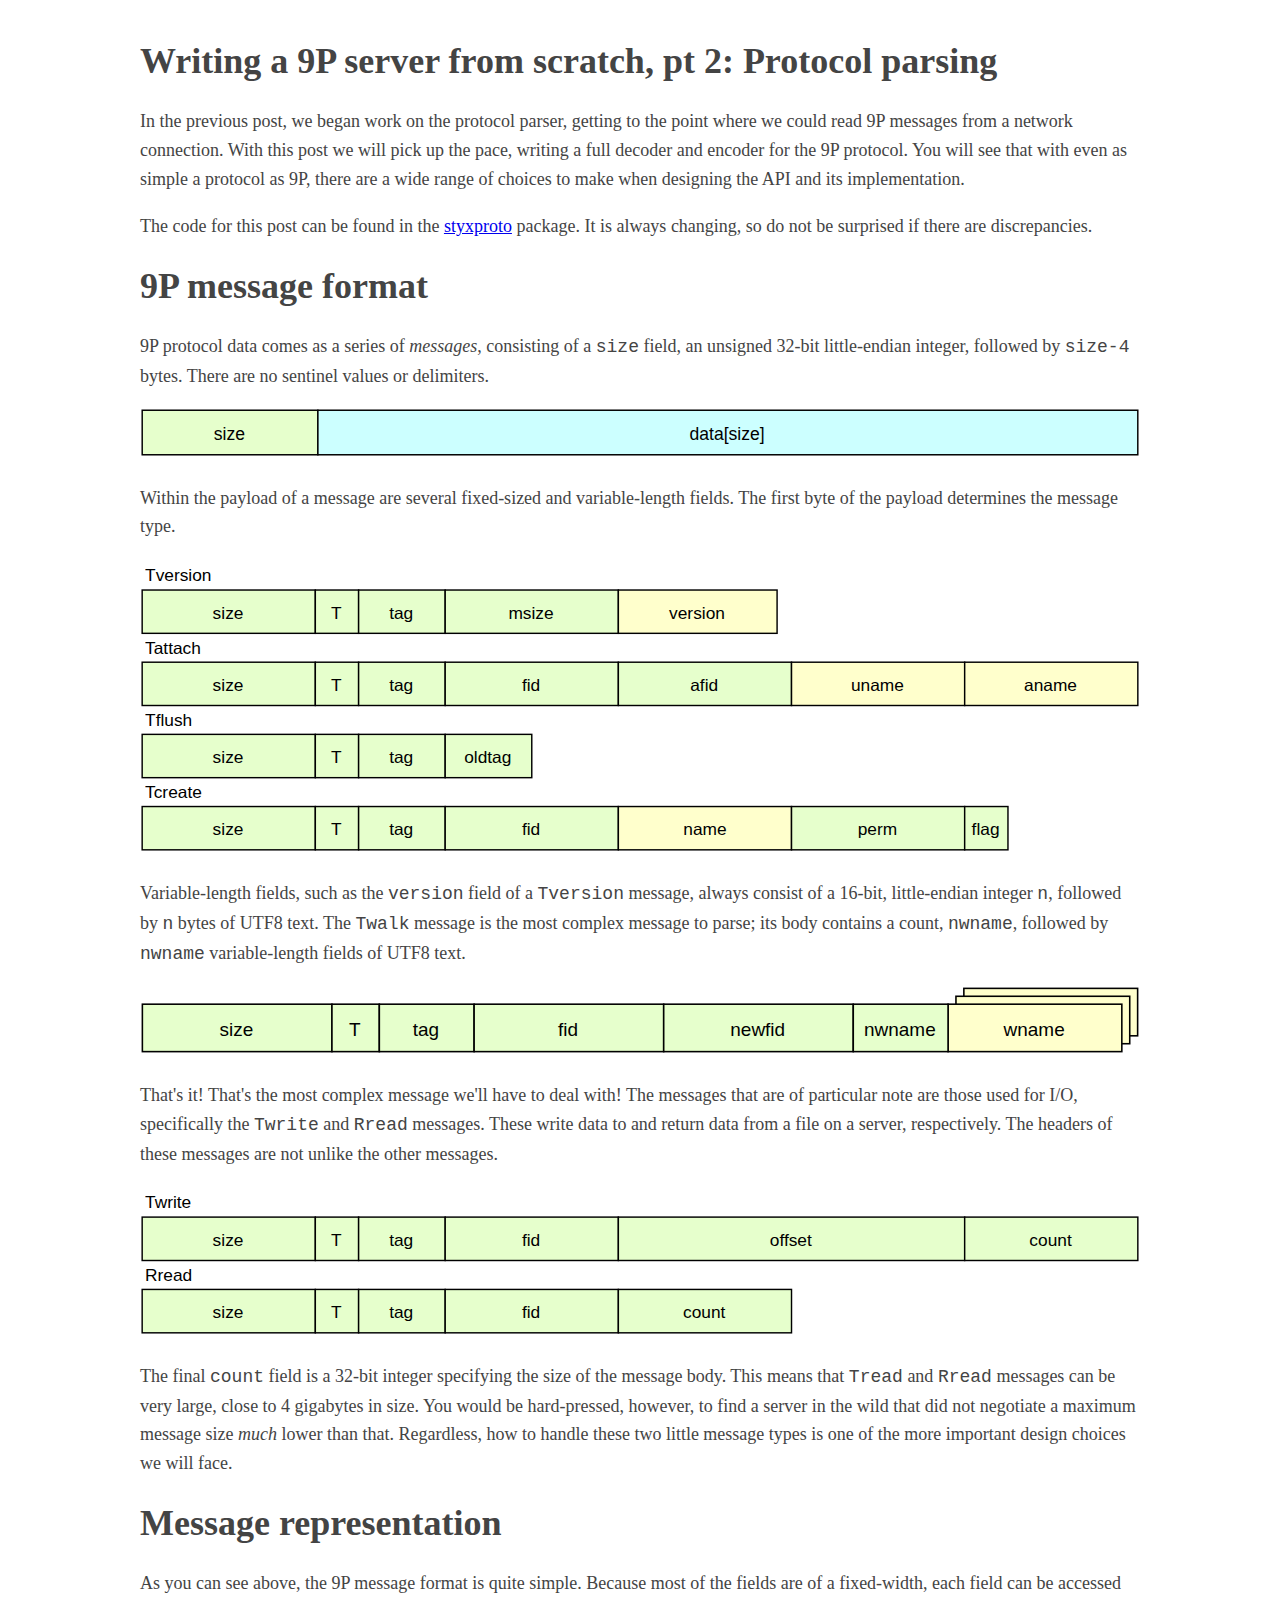
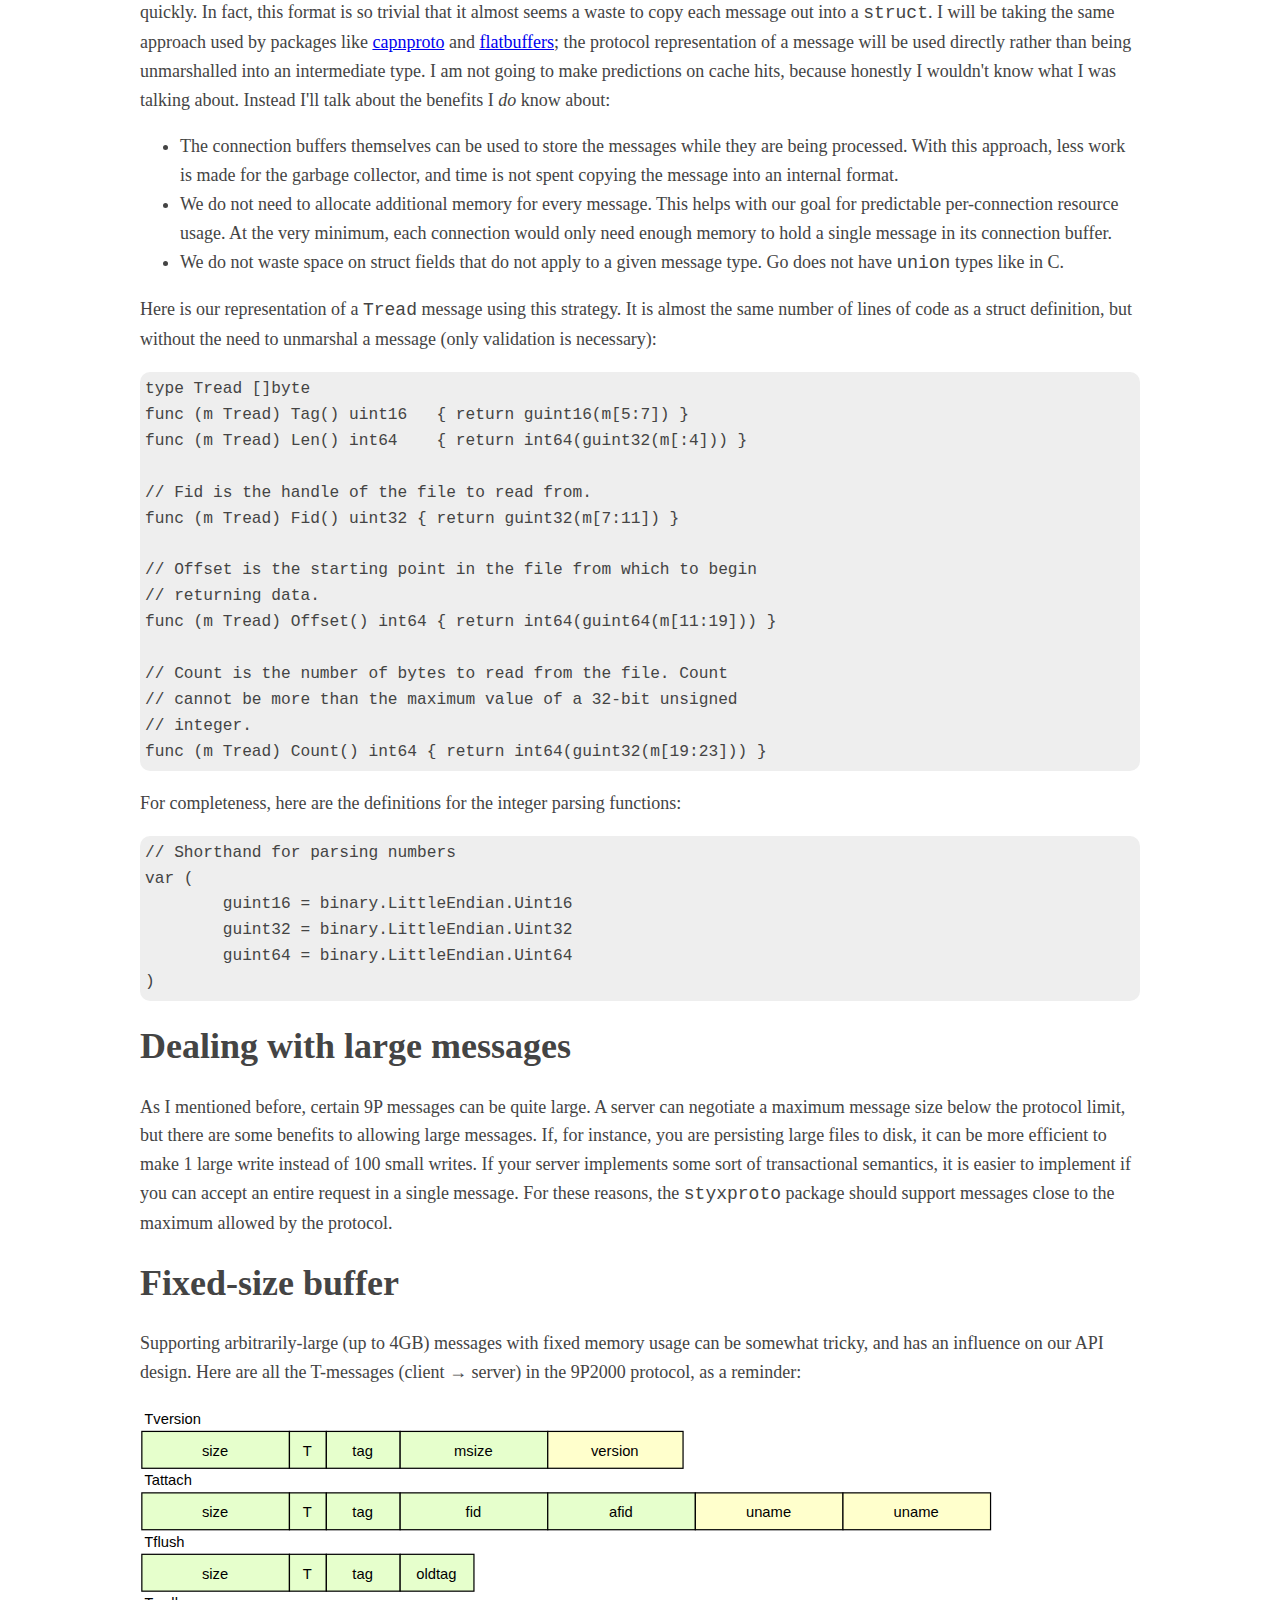
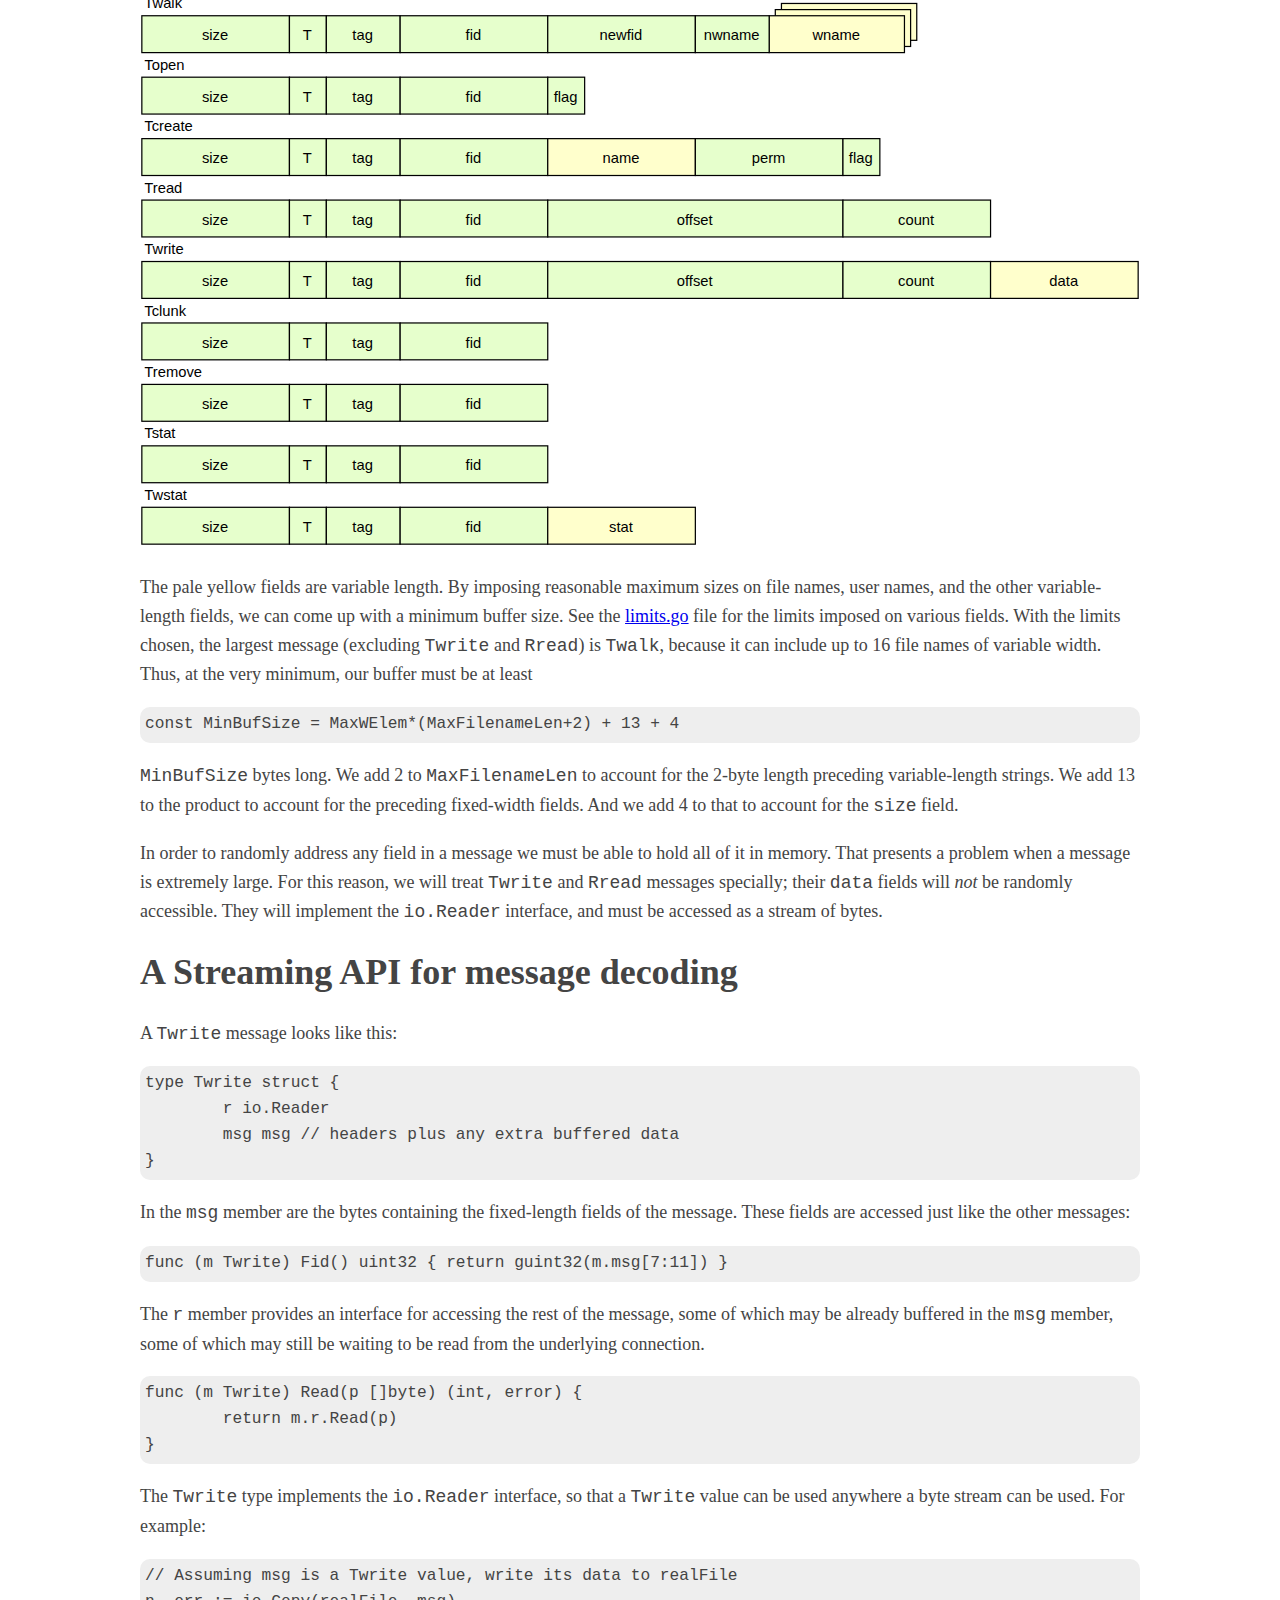
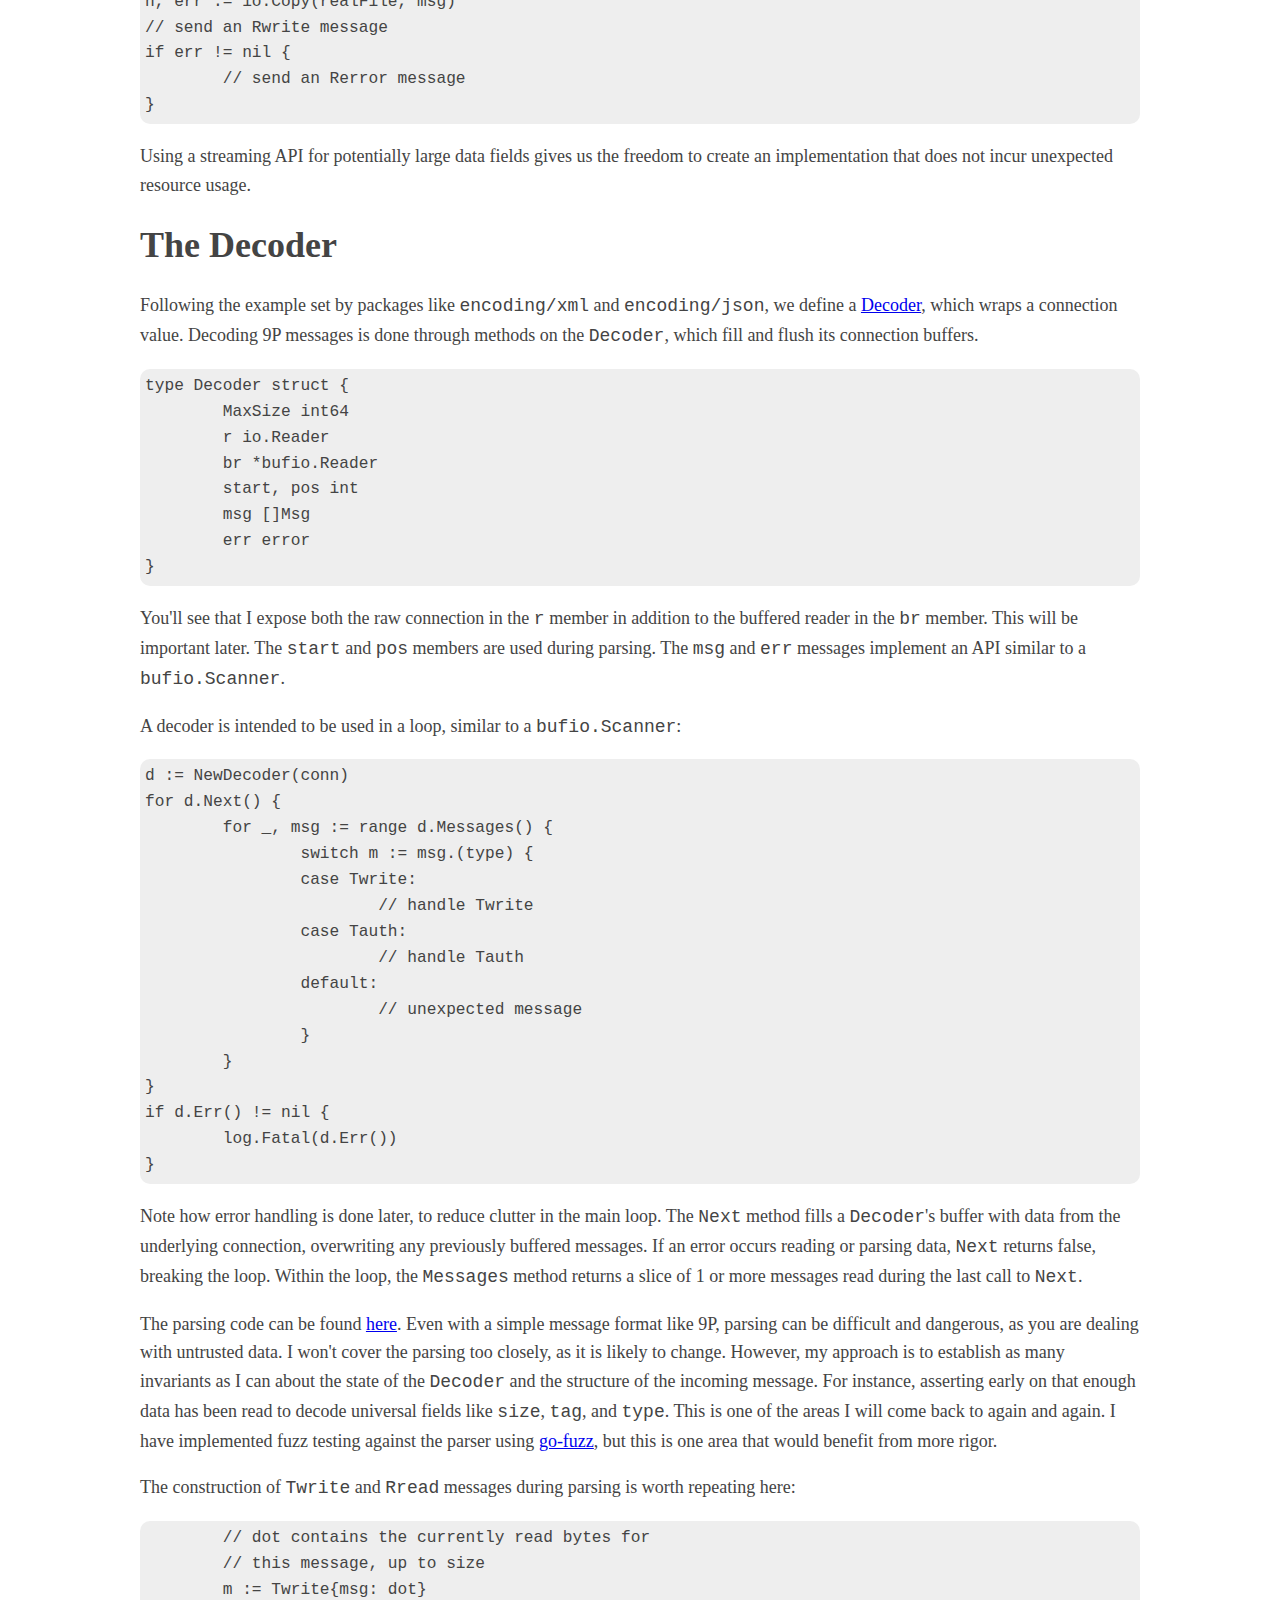
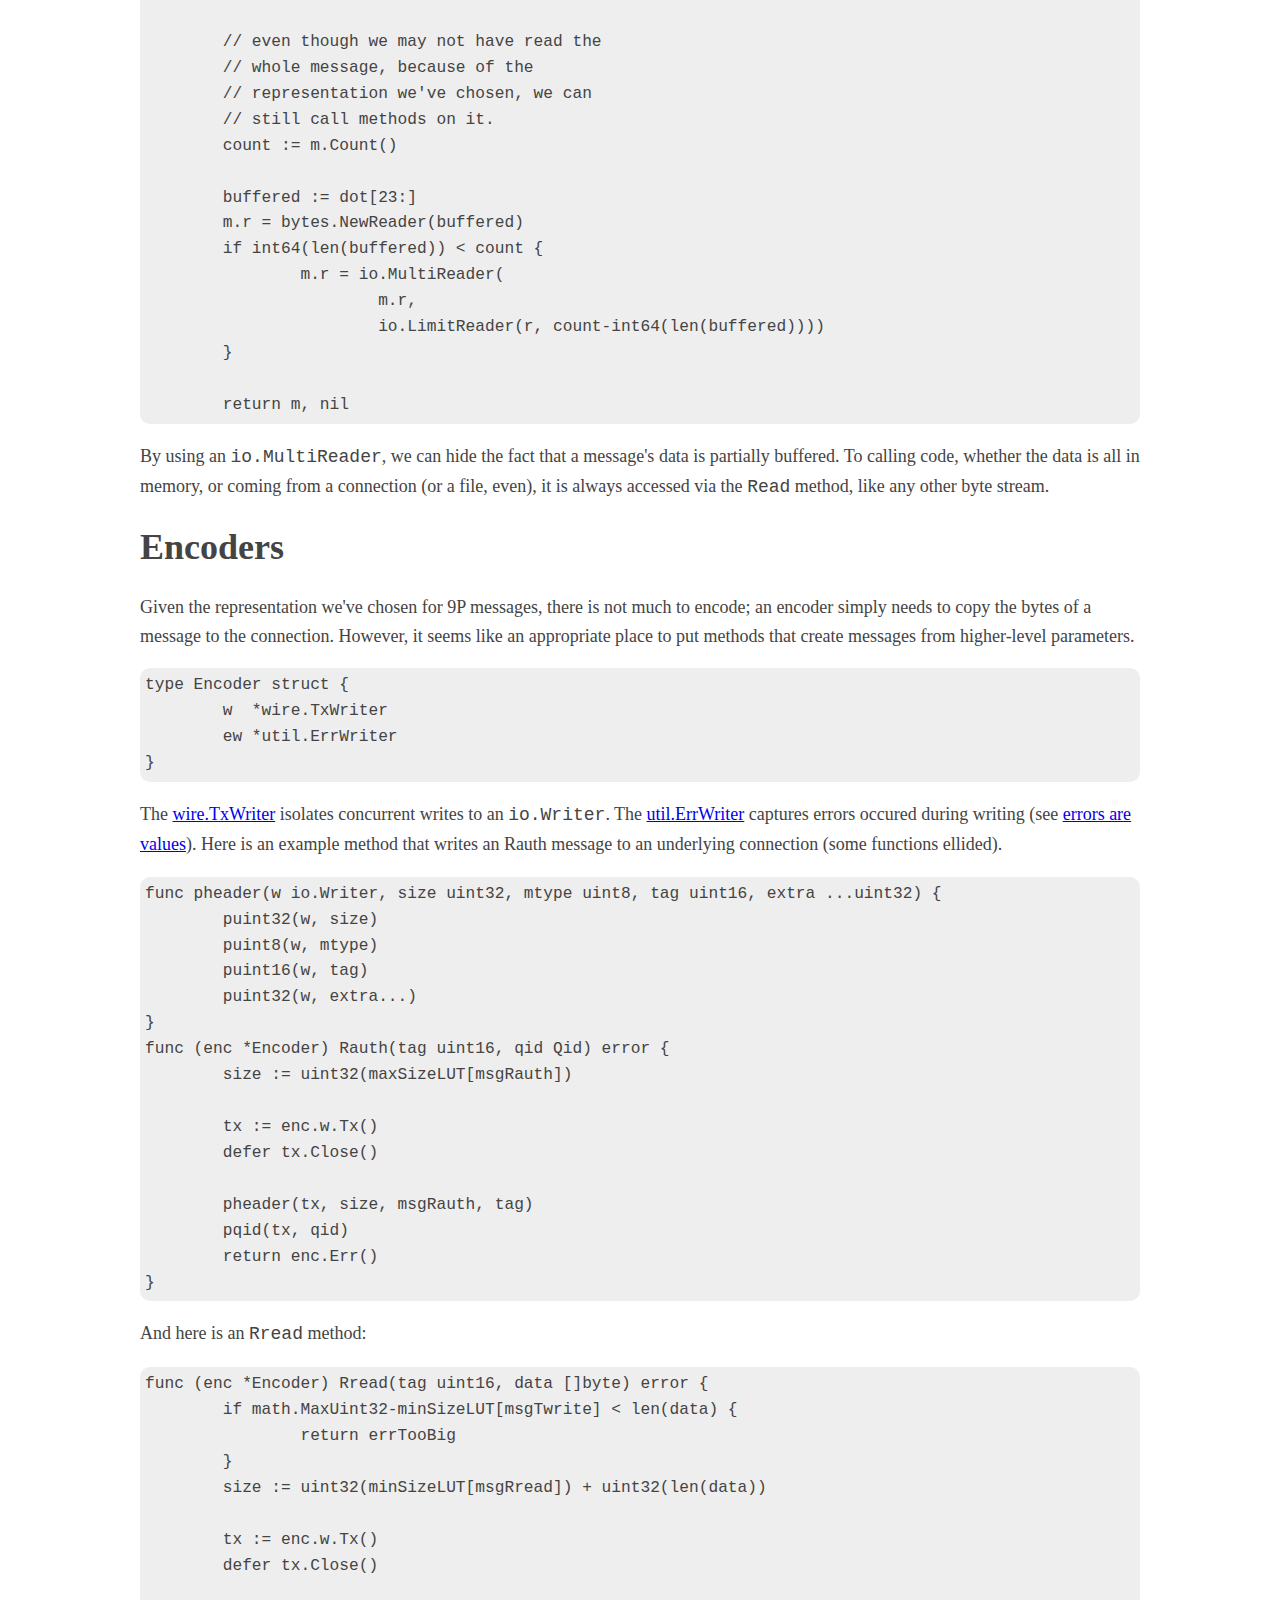
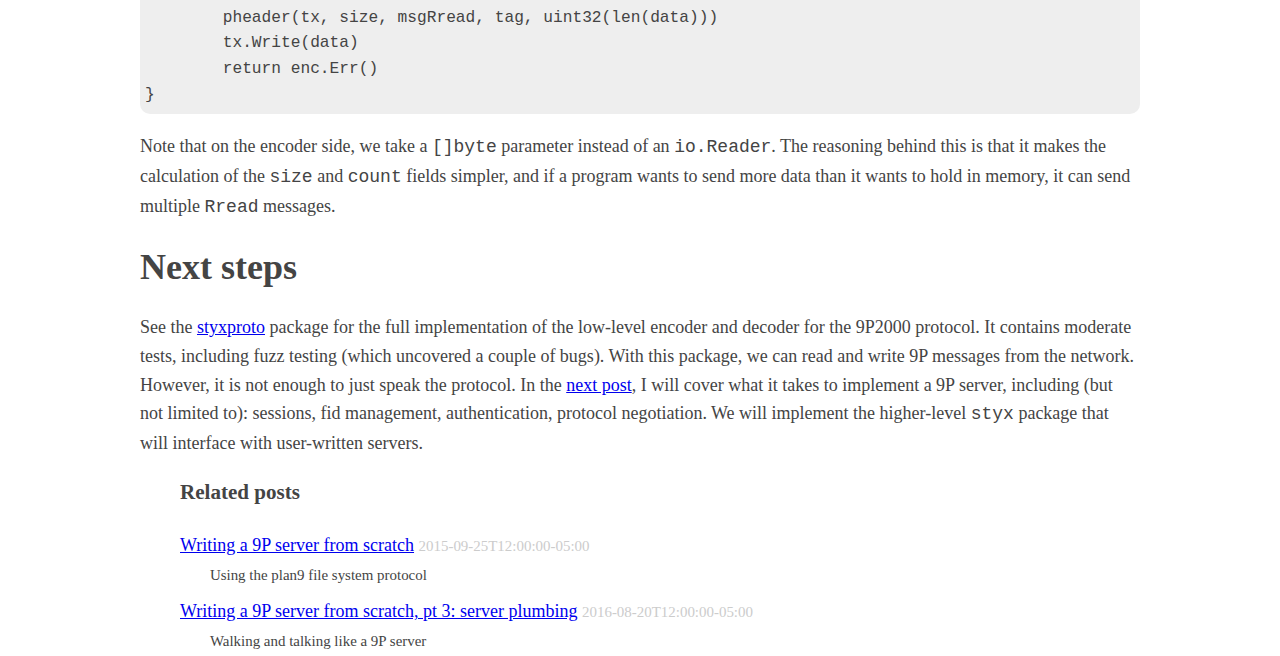
<file: 9p/parsing.html>
<!DOCTYPE html>
<html>
    <head>
        <title>aqwari.net - Writing a 9P server from scratch, pt 2: Protocol parsing</title>
        <link rel="shortcut icon" href="/favicon.ico" />
        <link rel="stylesheet" type="text/css" href="/css/style.css" />
        <link href="/atom.xml" rel="alternate" type="application/atom+xml" title="aqwari.net" />
        <meta charset="utf-8">
        <meta http-equiv="Content-Type" content="text/html; charset=utf-8">
        <meta name="viewport" content="width=device-width, initial-scale=1.0, maximum-scale=1">
    </head>
    <body>
        <div id="main-copy">
            <h1>Writing a 9P server from scratch, pt 2: Protocol parsing</h1>
            <p>In the previous post, we began work on the protocol parser, getting
to the point where we could read 9P messages from a network
connection. With this post we will pick up the pace, writing a full
decoder and encoder for the 9P protocol. You will see that with even
as simple a protocol as 9P, there are a wide range of choices to make
when designing the API and its implementation.</p>
<p>The code for this post can be found in the <a href="https://aqwari.net/net/styx/styxproto">styxproto</a> package. It
is always changing, so do not be surprised if there are discrepancies.</p>
<h1 id="9p-message-format"><a class="anchor" aria-hidden="true" href="#9p-message-format"></a>9P message format</h1>
<p>9P protocol data comes as a series of <em>messages</em>, consisting of a
<code>size</code> field, an unsigned 32-bit little-endian integer, followed
by <code>size-4</code> bytes. There are no sentinel values or delimiters.</p>
<img src="/img/9p-generic-msg.svg" style="width:100%"/>
<p>Within the payload of a message are several fixed-sized and
variable-length fields. The first byte of the payload determines
the message type.</p>
<img src="/img/9p-tmessage.svg" style="width:100%"/>
<p>Variable-length fields, such as the <code>version</code> field of a <code>Tversion</code>
message, always consist of a 16-bit, little-endian integer <code>n</code>, followed
by <code>n</code> bytes of UTF8 text. The <code>Twalk</code> message is the most complex
message to parse; its body contains a count, <code>nwname</code>, followed by
<code>nwname</code> variable-length fields of UTF8 text.</p>
<img src="/img/9p-twalk.svg" style="width:100%"/>
<p>That's it! That's the most complex message we'll have to deal with!
The messages that are of particular note are those used for I/O, specifically
the <code>Twrite</code> and <code>Rread</code> messages. These write data to and return data
from a file on a server, respectively. The headers of these messages are
not unlike the other messages.</p>
<img src="/img/9p-iohdr.svg" style="width:100%"/>
<p>The final <code>count</code> field is a 32-bit integer specifying the size of
the message body. This means that <code>Tread</code> and <code>Rread</code> messages can
be very large, close to 4 gigabytes in size. You would be hard-pressed,
however, to find a server in the wild that did not negotiate a maximum
message size <em>much</em> lower than that. Regardless, how to handle these two
little message types is one of the more important design choices we will
face.</p>
<h1 id="message-representation"><a class="anchor" aria-hidden="true" href="#message-representation"></a>Message representation</h1>
<p>As you can see above, the 9P message format is quite simple. Because most
of the fields are of a fixed-width, each field can be accessed quickly. In fact,
this format is so trivial that it almost seems a waste to copy each message
out into a <code>struct</code>. I will be taking the same approach used by packages like
<a href="https://capnproto.org/">capnproto</a> and <a href="https://google.github.io/flatbuffers/">flatbuffers</a>; the protocol representation of a message
will be used directly rather than being unmarshalled into an intermediate
type. I am not going to make predictions on cache hits, because honestly
I wouldn't know what I was talking about. Instead I'll talk about the benefits
I <em>do</em> know about:</p>
<ul>
<li>The connection buffers themselves can be used to store the messages while
they are being processed. With this approach, less work is made for the
garbage collector, and time is not spent copying the message into an
internal format.</li>
<li>We do not need to allocate additional memory for every message. This helps
with our goal for predictable per-connection resource usage. At the very minimum,
each connection would only need enough memory to hold a single message in
its connection buffer.</li>
<li>We do not waste space on struct fields that do not apply to a given message type.
Go does not have <code>union</code> types like in C.</li>
</ul>
<p>Here is our representation of a <code>Tread</code> message using this strategy. It is almost the
same number of lines of code as a struct definition, but without the need to unmarshal
a message (only validation is necessary):</p>
<pre><code>type Tread []byte
func (m Tread) Tag() uint16   { return guint16(m[5:7]) }
func (m Tread) Len() int64    { return int64(guint32(m[:4])) }

// Fid is the handle of the file to read from.
func (m Tread) Fid() uint32 { return guint32(m[7:11]) }

// Offset is the starting point in the file from which to begin
// returning data.
func (m Tread) Offset() int64 { return int64(guint64(m[11:19])) }

// Count is the number of bytes to read from the file. Count
// cannot be more than the maximum value of a 32-bit unsigned
// integer.
func (m Tread) Count() int64 { return int64(guint32(m[19:23])) }
</code></pre>
<p>For completeness, here are the definitions for the integer parsing functions:</p>
<pre><code>// Shorthand for parsing numbers
var (
	guint16 = binary.LittleEndian.Uint16
	guint32 = binary.LittleEndian.Uint32
	guint64 = binary.LittleEndian.Uint64
)
</code></pre>
<h1 id="dealing-with-large-messages"><a class="anchor" aria-hidden="true" href="#dealing-with-large-messages"></a>Dealing with large messages</h1>
<p>As I mentioned before, certain 9P messages can be quite large. A
server can negotiate a maximum message size below the protocol
limit, but there are some benefits to allowing large messages. If,
for instance, you are persisting large files to disk, it can be
more efficient to make 1 large write instead of 100 small writes.
If your server implements some sort of transactional semantics, it
is easier to implement if you can accept an entire request in a
single message. For these reasons, the <code>styxproto</code> package should
support messages close to the maximum allowed by the protocol.</p>
<h1 id="fixed-size-buffer"><a class="anchor" aria-hidden="true" href="#fixed-size-buffer"></a>Fixed-size buffer</h1>
<p>Supporting arbitrarily-large (up to 4GB) messages with fixed memory
usage can be somewhat tricky, and has an influence on our API design.
Here are all the T-messages (client → server) in the 9P2000 protocol, as
a reminder:</p>
<img src="/img/9p-all.svg" style="width:100%"/>
<p>The pale yellow fields are variable length. By imposing reasonable
maximum sizes on file names, user names, and the other variable-length
fields, we can come up with a minimum buffer size. See the <a href="https://github.com/droyo/styx/blob/18f7d3183d1c4df45e1d4d7c24b76356b57b58ef/styxproto/limits.go">limits.go</a>
file for the limits imposed on various fields. With the limits chosen,
the largest message (excluding <code>Twrite</code> and <code>Rread</code>) is <code>Twalk</code>, because
it can include up to 16 file names of variable width. Thus, at the very
minimum, our buffer must be at least</p>
<pre><code>const MinBufSize = MaxWElem*(MaxFilenameLen+2) + 13 + 4
</code></pre>
<p><code>MinBufSize</code> bytes long. We add 2 to <code>MaxFilenameLen</code> to account
for the 2-byte length preceding variable-length strings. We add 13 to
the product to account for the preceding fixed-width fields. And we add
4 to that to account for the <code>size</code> field.</p>
<p>In order to randomly address any field in a message we must be able to
hold all of it in memory. That presents a problem when a message is
extremely large. For this reason, we will treat <code>Twrite</code> and <code>Rread</code>
messages specially; their <code>data</code> fields will <em>not</em> be randomly accessible.
They will implement the <code>io.Reader</code> interface, and must be accessed
as a stream of bytes.</p>
<h1 id="a-streaming-api-for-message-decoding"><a class="anchor" aria-hidden="true" href="#a-streaming-api-for-message-decoding"></a>A Streaming API for message decoding</h1>
<p>A <code>Twrite</code> message looks like this:</p>
<pre><code>type Twrite struct {
	r io.Reader
	msg msg // headers plus any extra buffered data
}
</code></pre>
<p>In the <code>msg</code> member are the bytes containing the fixed-length fields
of the message. These fields are accessed just like the other messages:</p>
<pre><code>func (m Twrite) Fid() uint32 { return guint32(m.msg[7:11]) }
</code></pre>
<p>The <code>r</code> member provides an interface for accessing the rest of the
message, some of which may be already buffered in the <code>msg</code> member,
some of which may still be waiting to be read from the underlying
connection.</p>
<pre><code>func (m Twrite) Read(p []byte) (int, error) {
	return m.r.Read(p)
}
</code></pre>
<p>The <code>Twrite</code> type implements the <code>io.Reader</code> interface, so that a <code>Twrite</code>
value can be used anywhere a byte stream can be used. For example:</p>
<pre><code>// Assuming msg is a Twrite value, write its data to realFile
n, err := io.Copy(realFile, msg)
// send an Rwrite message
if err != nil {
	// send an Rerror message
}
</code></pre>
<p>Using a streaming API for potentially large data fields gives us the freedom
to create an implementation that does not incur unexpected resource usage.</p>
<h1 id="the-decoder"><a class="anchor" aria-hidden="true" href="#the-decoder"></a>The Decoder</h1>
<p>Following the example set by packages like <code>encoding/xml</code> and
<code>encoding/json</code>, we define a <a href="https://github.com/droyo/styx/blob/18f7d3183d1c4df45e1d4d7c24b76356b57b58ef/styxproto/decoder.go#L47-L69">Decoder</a>, which wraps a connection
value. Decoding 9P messages is done through methods on the <code>Decoder</code>,
which fill and flush its connection buffers.</p>
<pre><code>type Decoder struct {
	MaxSize int64
	r io.Reader
	br *bufio.Reader
	start, pos int
	msg []Msg
	err error
}
</code></pre>
<p>You'll see that I expose both the raw connection in the <code>r</code> member
in addition to the buffered reader in the <code>br</code> member. This will
be important later. The <code>start</code> and <code>pos</code> members are used during
parsing. The <code>msg</code> and <code>err</code> messages implement an API similar to
a <code>bufio.Scanner</code>.</p>
<p>A decoder is intended to be used in a loop, similar to a <code>bufio.Scanner</code>:</p>
<pre><code>d := NewDecoder(conn)
for d.Next() {
	for _, msg := range d.Messages() {
		switch m := msg.(type) {
		case Twrite:
			// handle Twrite
		case Tauth:
			// handle Tauth
		default:
			// unexpected message
		}
	}
}
if d.Err() != nil {
	log.Fatal(d.Err())
}
</code></pre>
<p>Note how error handling is done later, to reduce clutter in the
main loop. The <code>Next</code> method fills a <code>Decoder</code>'s buffer with data
from the underlying connection, overwriting any previously buffered
messages. If an error occurs reading or parsing data, <code>Next</code> returns
false, breaking the loop. Within the loop, the <code>Messages</code> method
returns a slice of 1 or more messages read during the last call to
<code>Next</code>.</p>
<p>The parsing code can be found <a href="https://github.com/droyo/styx/blob/18f7d3183d1c4df45e1d4d7c24b76356b57b58ef/styxproto/parse.go">here</a>. Even with a simple message
format like 9P, parsing can be difficult and dangerous, as you are
dealing with untrusted data. I won't cover the parsing too closely,
as it is likely to change. However, my approach is to establish as
many invariants as I can about the state of the <code>Decoder</code> and the
structure of the incoming message. For instance, asserting early
on that enough data has been read to decode universal fields like
<code>size</code>, <code>tag</code>, and <code>type</code>.  This is one of the areas I will come
back to again and again. I have implemented fuzz testing against
the parser using <a href="https://github.com/dvyukov/go-fuzz">go-fuzz</a>, but this is one area that would
benefit from more rigor.</p>
<p>The construction of <code>Twrite</code> and <code>Rread</code> messages during parsing
is worth repeating here:</p>
<pre><code>	// dot contains the currently read bytes for
	// this message, up to size
	m := Twrite{msg: dot}

	// even though we may not have read the
	// whole message, because of the
	// representation we've chosen, we can
	// still call methods on it.
	count := m.Count()

	buffered := dot[23:]
	m.r = bytes.NewReader(buffered)
	if int64(len(buffered)) &lt; count {
		m.r = io.MultiReader(
			m.r,
			io.LimitReader(r, count-int64(len(buffered))))
	}

	return m, nil
</code></pre>
<p>By using an <code>io.MultiReader</code>, we can hide the fact that a message's
data is partially buffered. To calling code, whether the data is
all in memory, or coming from a connection (or a file, even), it
is always accessed via the <code>Read</code> method, like any other byte stream.</p>
<h1 id="encoders"><a class="anchor" aria-hidden="true" href="#encoders"></a>Encoders</h1>
<p>Given the representation we've chosen for 9P messages, there is not
much to encode; an encoder simply needs to copy the bytes of a
message to the connection.  However, it seems like an appropriate
place to put methods that create messages from higher-level parameters.</p>
<pre><code>type Encoder struct {
	w  *wire.TxWriter
	ew *util.ErrWriter
}
</code></pre>
<p>The <a href="https://github.com/droyo/styx/blob/18f7d3183d1c4df45e1d4d7c24b76356b57b58ef/internal/wire/txwriter.go#L16">wire.TxWriter</a> isolates concurrent writes to an <code>io.Writer</code>.
The <a href="https://github.com/droyo/styx/blob/18f7d3183d1c4df45e1d4d7c24b76356b57b58ef/internal/util/errwriter.go#L8">util.ErrWriter</a> captures errors occured during writing
(see <a href="https://blog.golang.org/errors-are-values">errors are values</a>). Here is an example method that writes
an Rauth message to an underlying connection (some functions ellided).</p>
<pre><code>func pheader(w io.Writer, size uint32, mtype uint8, tag uint16, extra ...uint32) {
	puint32(w, size)
	puint8(w, mtype)
	puint16(w, tag)
	puint32(w, extra...)
}
func (enc *Encoder) Rauth(tag uint16, qid Qid) error {
	size := uint32(maxSizeLUT[msgRauth])

	tx := enc.w.Tx()
	defer tx.Close()

	pheader(tx, size, msgRauth, tag)
	pqid(tx, qid)
	return enc.Err()
}
</code></pre>
<p>And here is an <code>Rread</code> method:</p>
<pre><code>func (enc *Encoder) Rread(tag uint16, data []byte) error {
	if math.MaxUint32-minSizeLUT[msgTwrite] &lt; len(data) {
		return errTooBig
	}
	size := uint32(minSizeLUT[msgRread]) + uint32(len(data))

	tx := enc.w.Tx()
	defer tx.Close()

	pheader(tx, size, msgRread, tag, uint32(len(data)))
	tx.Write(data)
	return enc.Err()
}
</code></pre>
<p>Note that on the encoder side, we take a <code>[]byte</code> parameter instead
of an <code>io.Reader</code>. The reasoning behind this is that it makes the
calculation of the <code>size</code> and <code>count</code> fields simpler, and if a
program wants to send more data than it wants to hold in memory,
it can send multiple <code>Rread</code> messages.</p>
<h1 id="next-steps"><a class="anchor" aria-hidden="true" href="#next-steps"></a>Next steps</h1>
<p>See the <a href="https://aqwari.net/net/styx/styxproto">styxproto</a> package for the full implementation of the low-level
encoder and decoder for the 9P2000 protocol. It contains moderate tests,
including fuzz testing (which uncovered a couple of bugs). With this package,
we can read and write 9P messages from the network. However, it is not
enough to just speak the protocol. In the <a href="./server">next post</a>, I will cover what it takes
to implement a 9P server, including (but not limited to): sessions, fid management,
authentication, protocol negotiation. We will implement the higher-level <code>styx</code>
package that will interface with user-written servers.</p>



            <ul class="toc">
                <li class="toc-head"><strong>Related posts</strong></li>
                <li>
                    <a href="/9p/">Writing a 9P server from scratch</a>
                    <span class="toc-when">2015-09-25T12:00:00-05:00</span><br />
                    <span class="toc-summary">Using the plan9 file system protocol</span>
                </li>
                <li>
                    <a href="/9p/server">Writing a 9P server from scratch, pt 3: server plumbing</a>
                    <span class="toc-when">2016-08-20T12:00:00-05:00</span><br />
                    <span class="toc-summary">Walking and talking like a 9P server</span>
                </li>
            </ul>
        </div>
    </body>
</html>
</file>
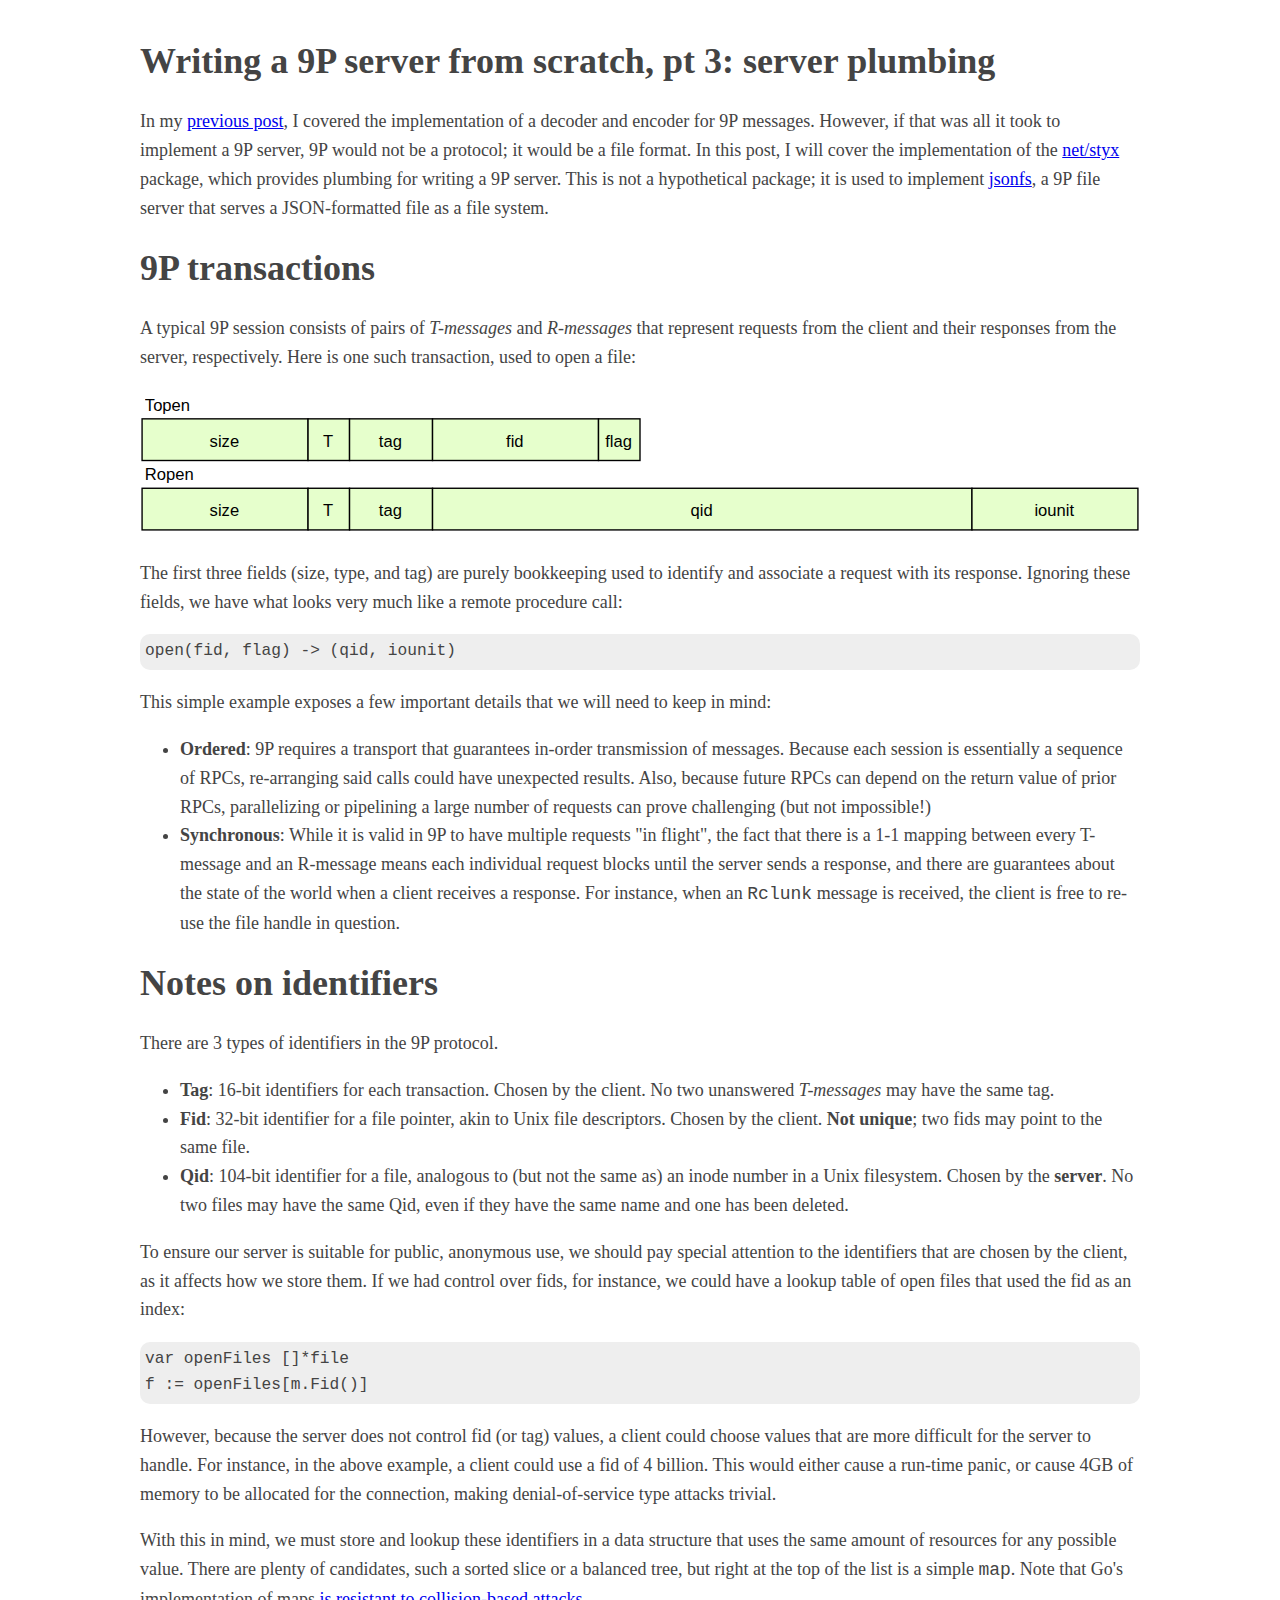
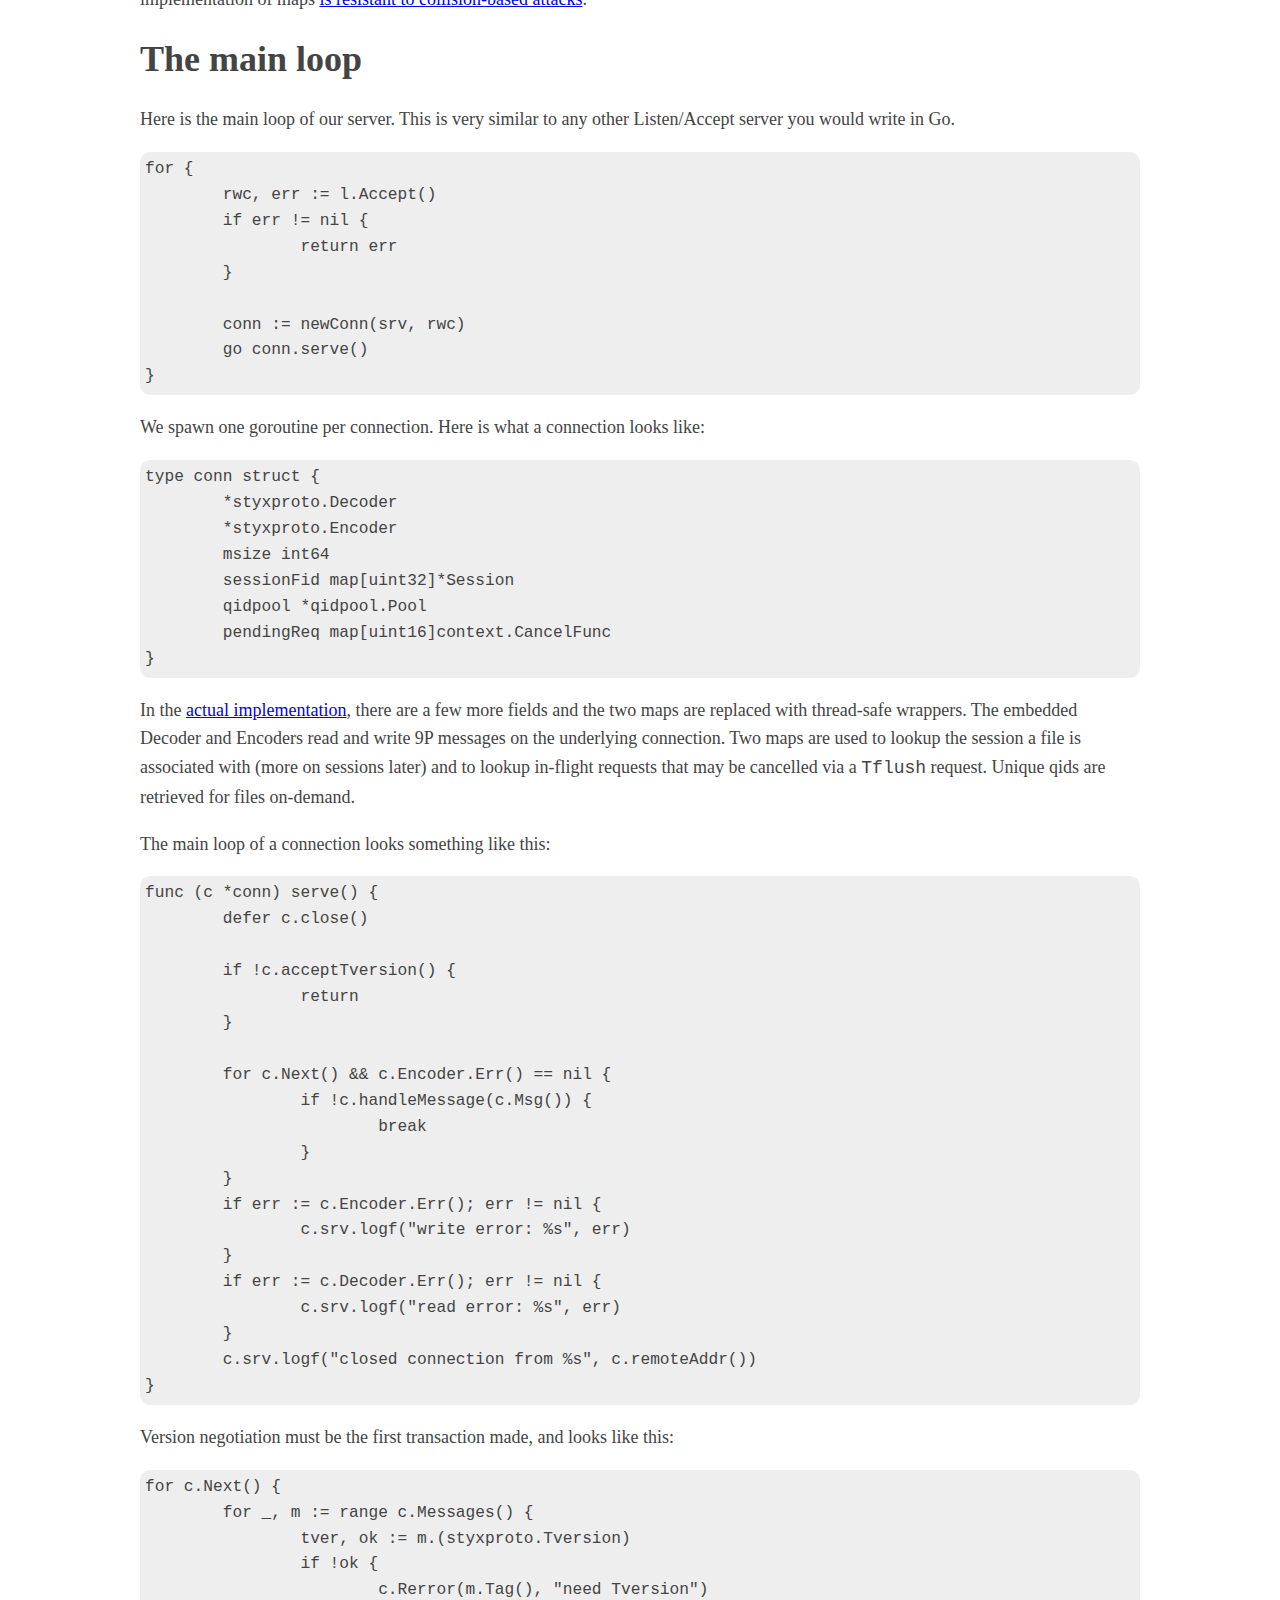
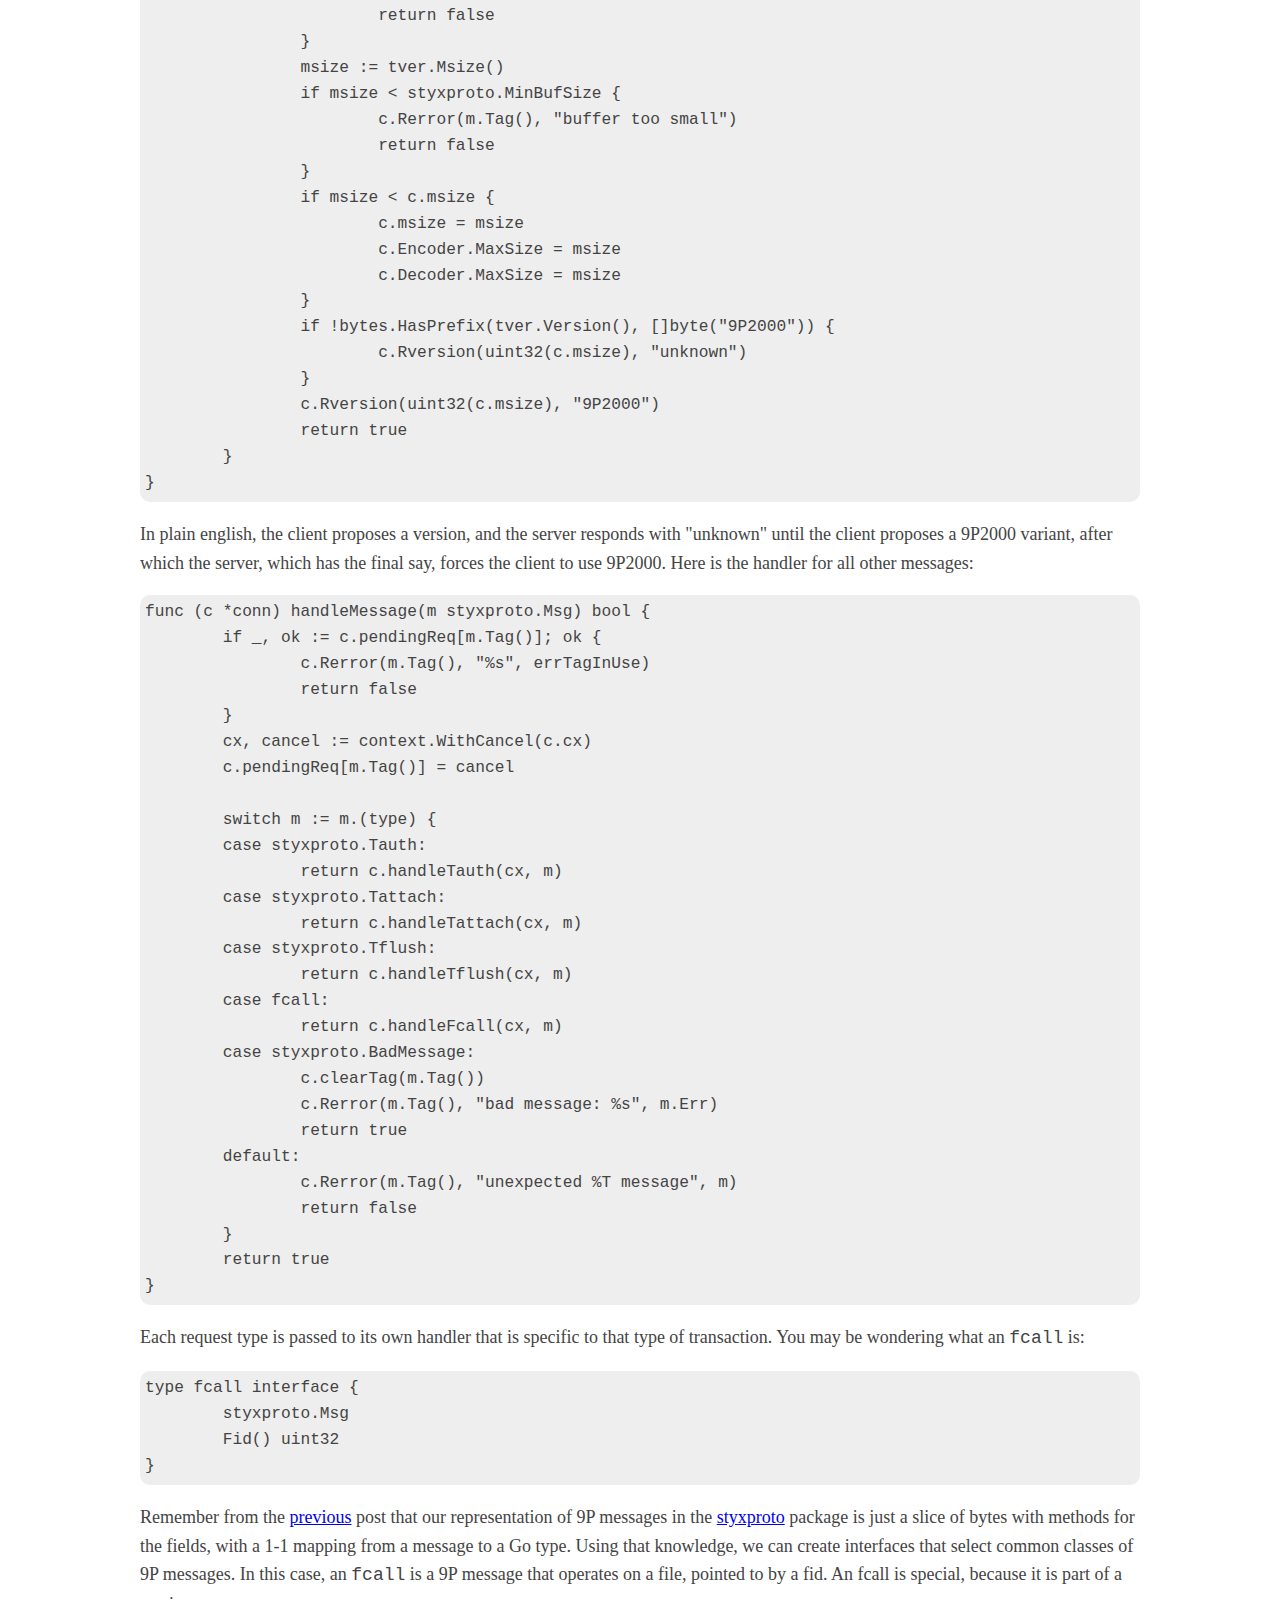
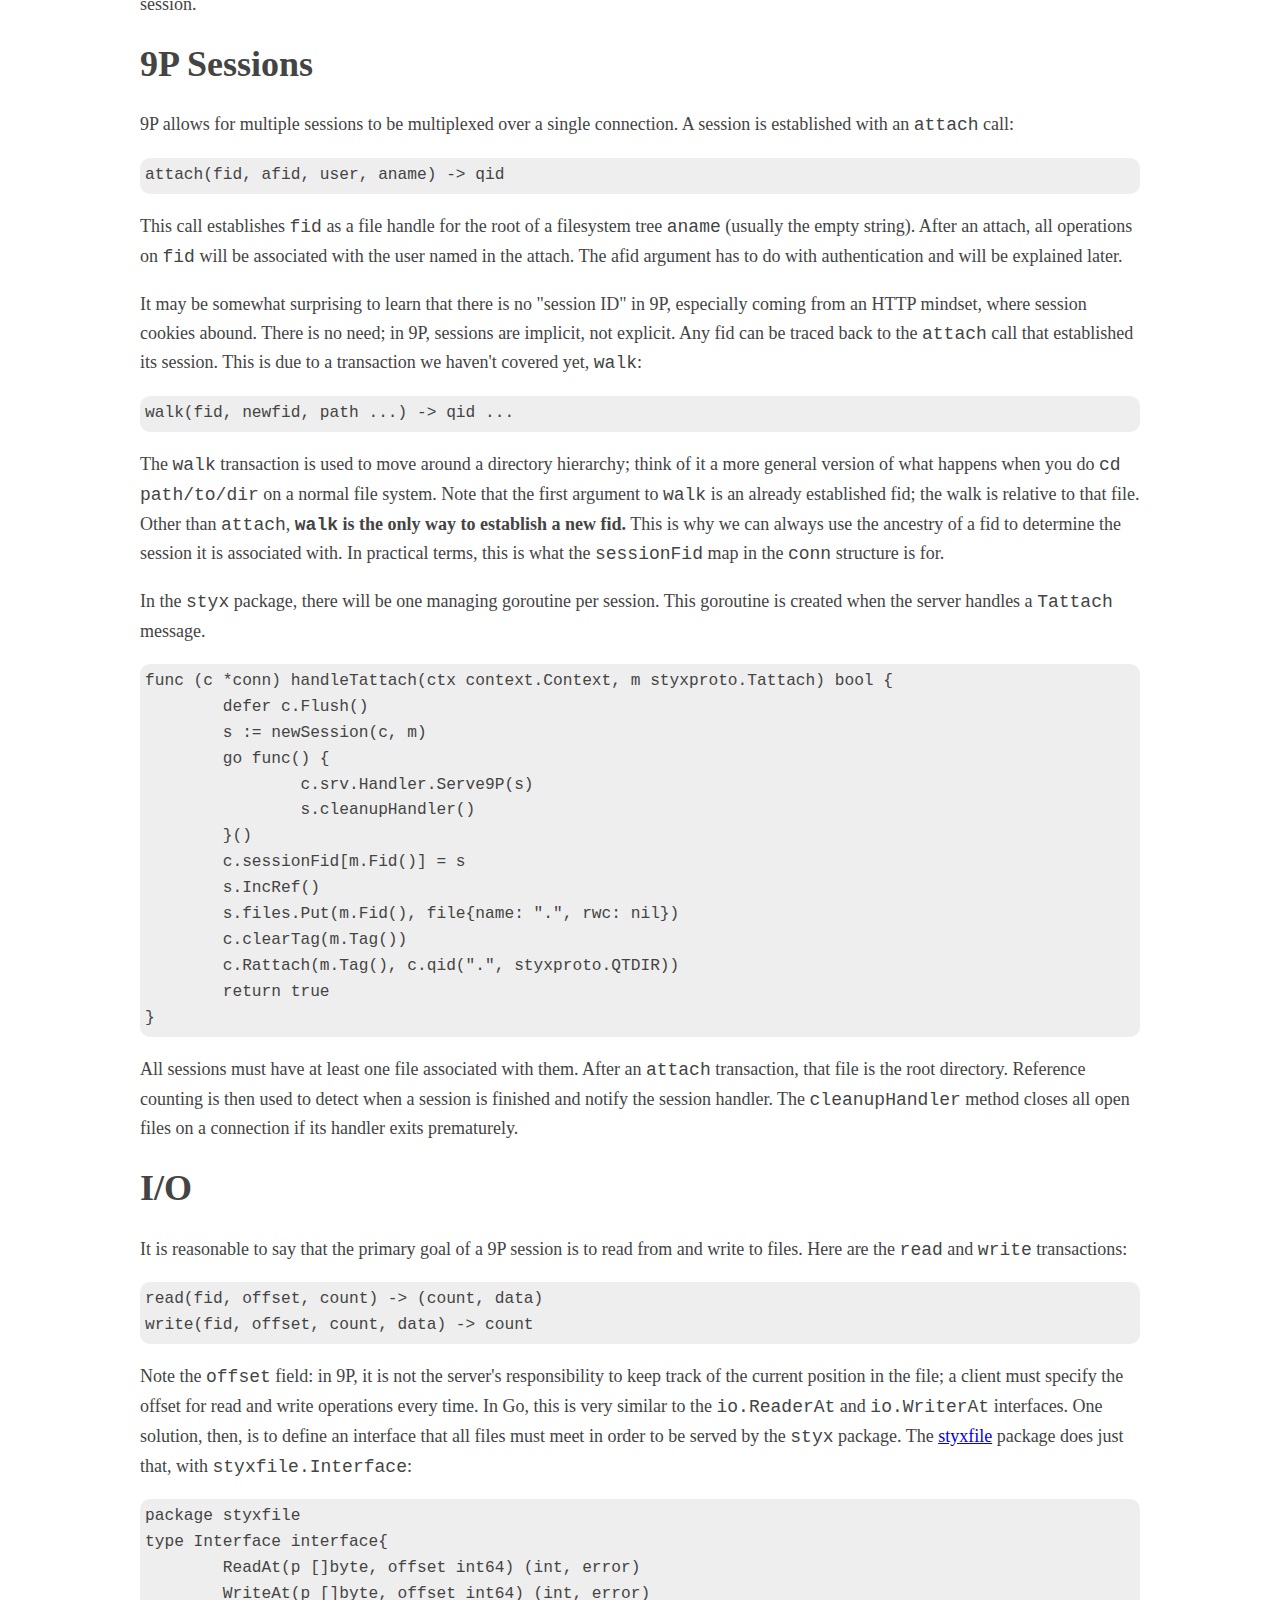
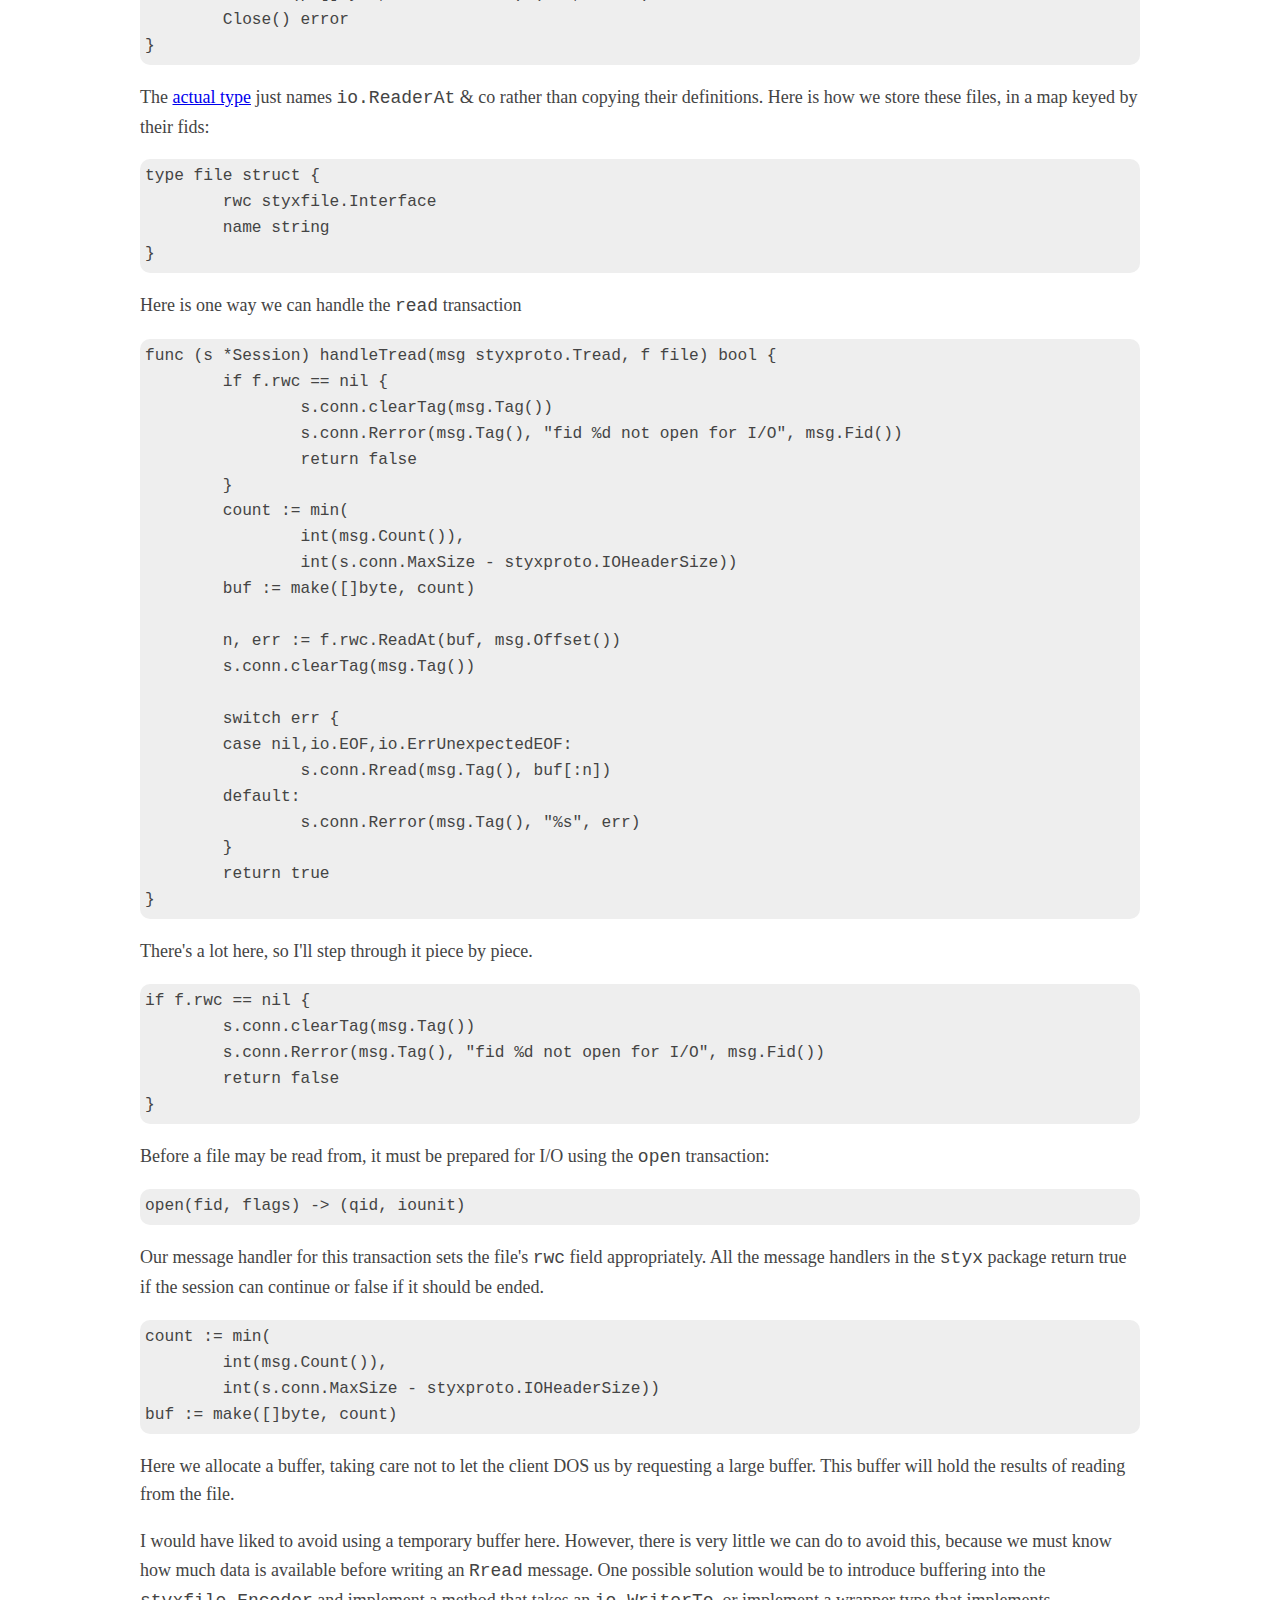
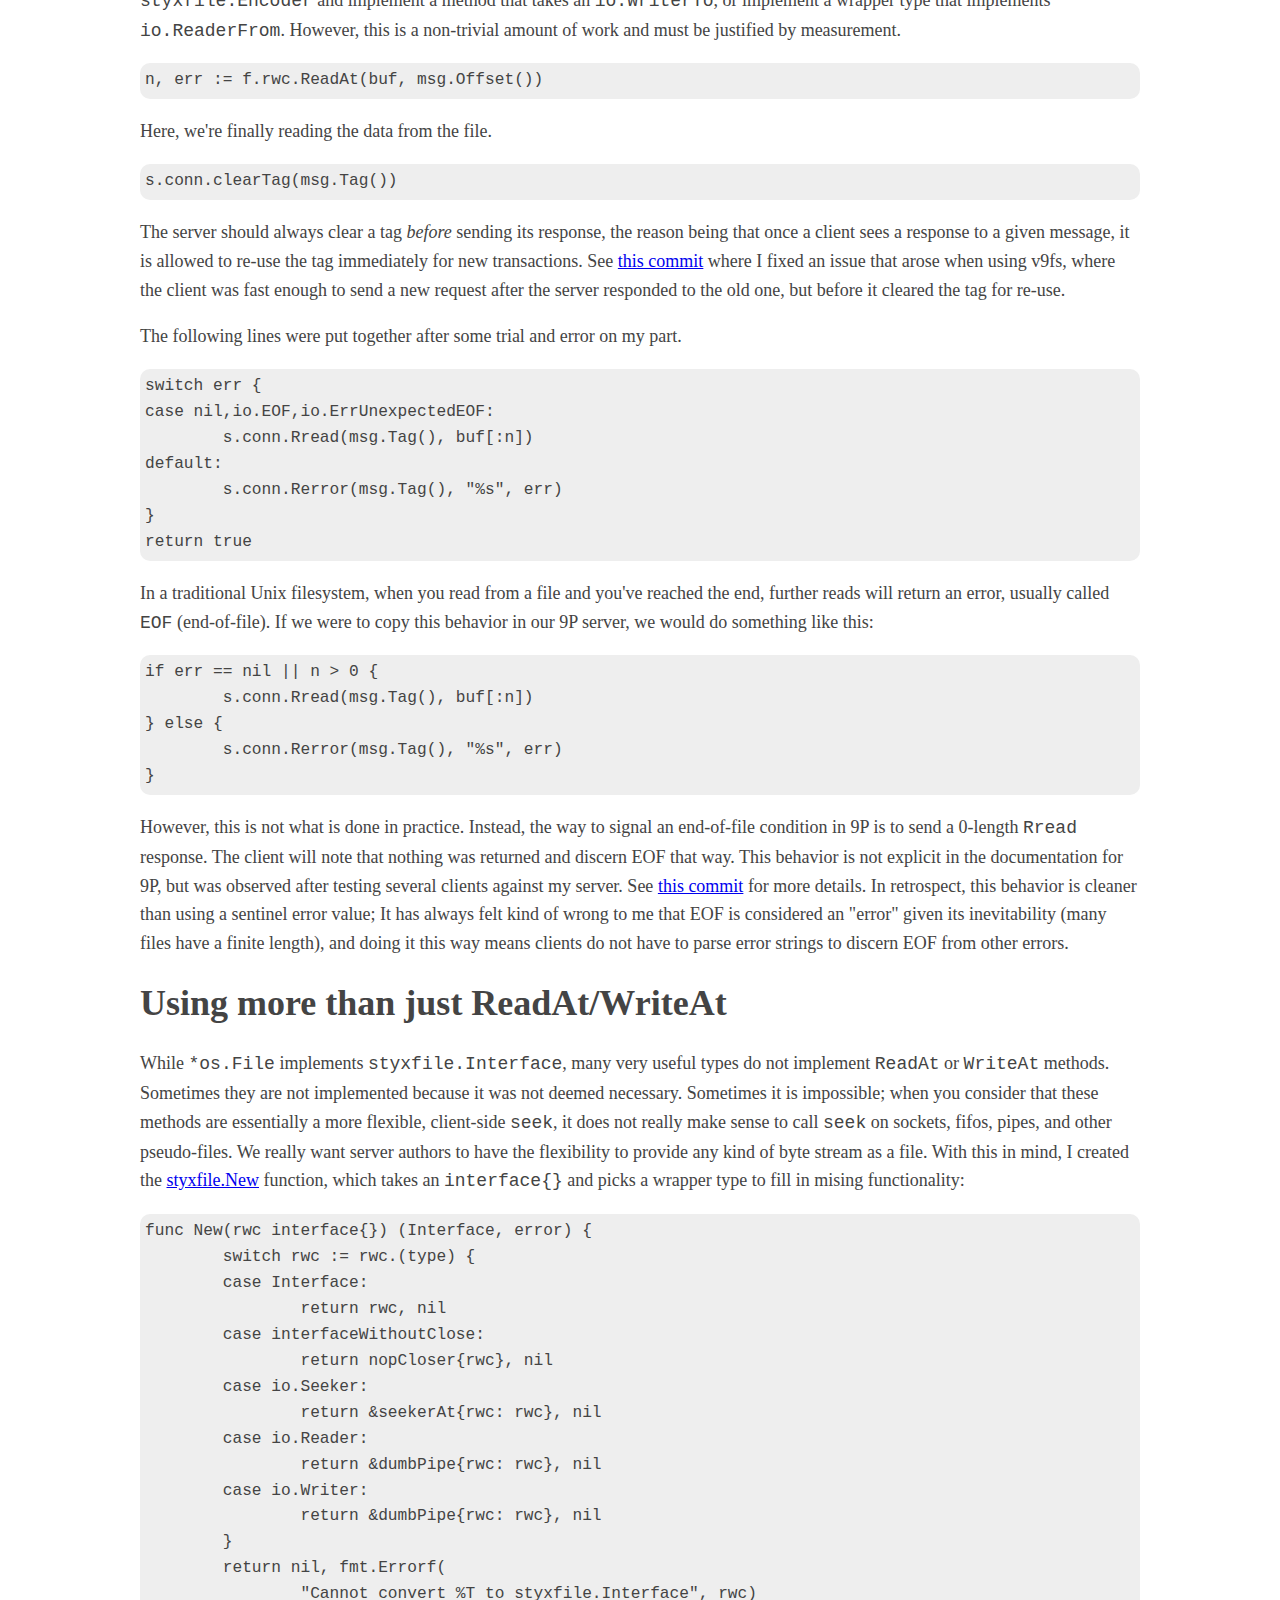
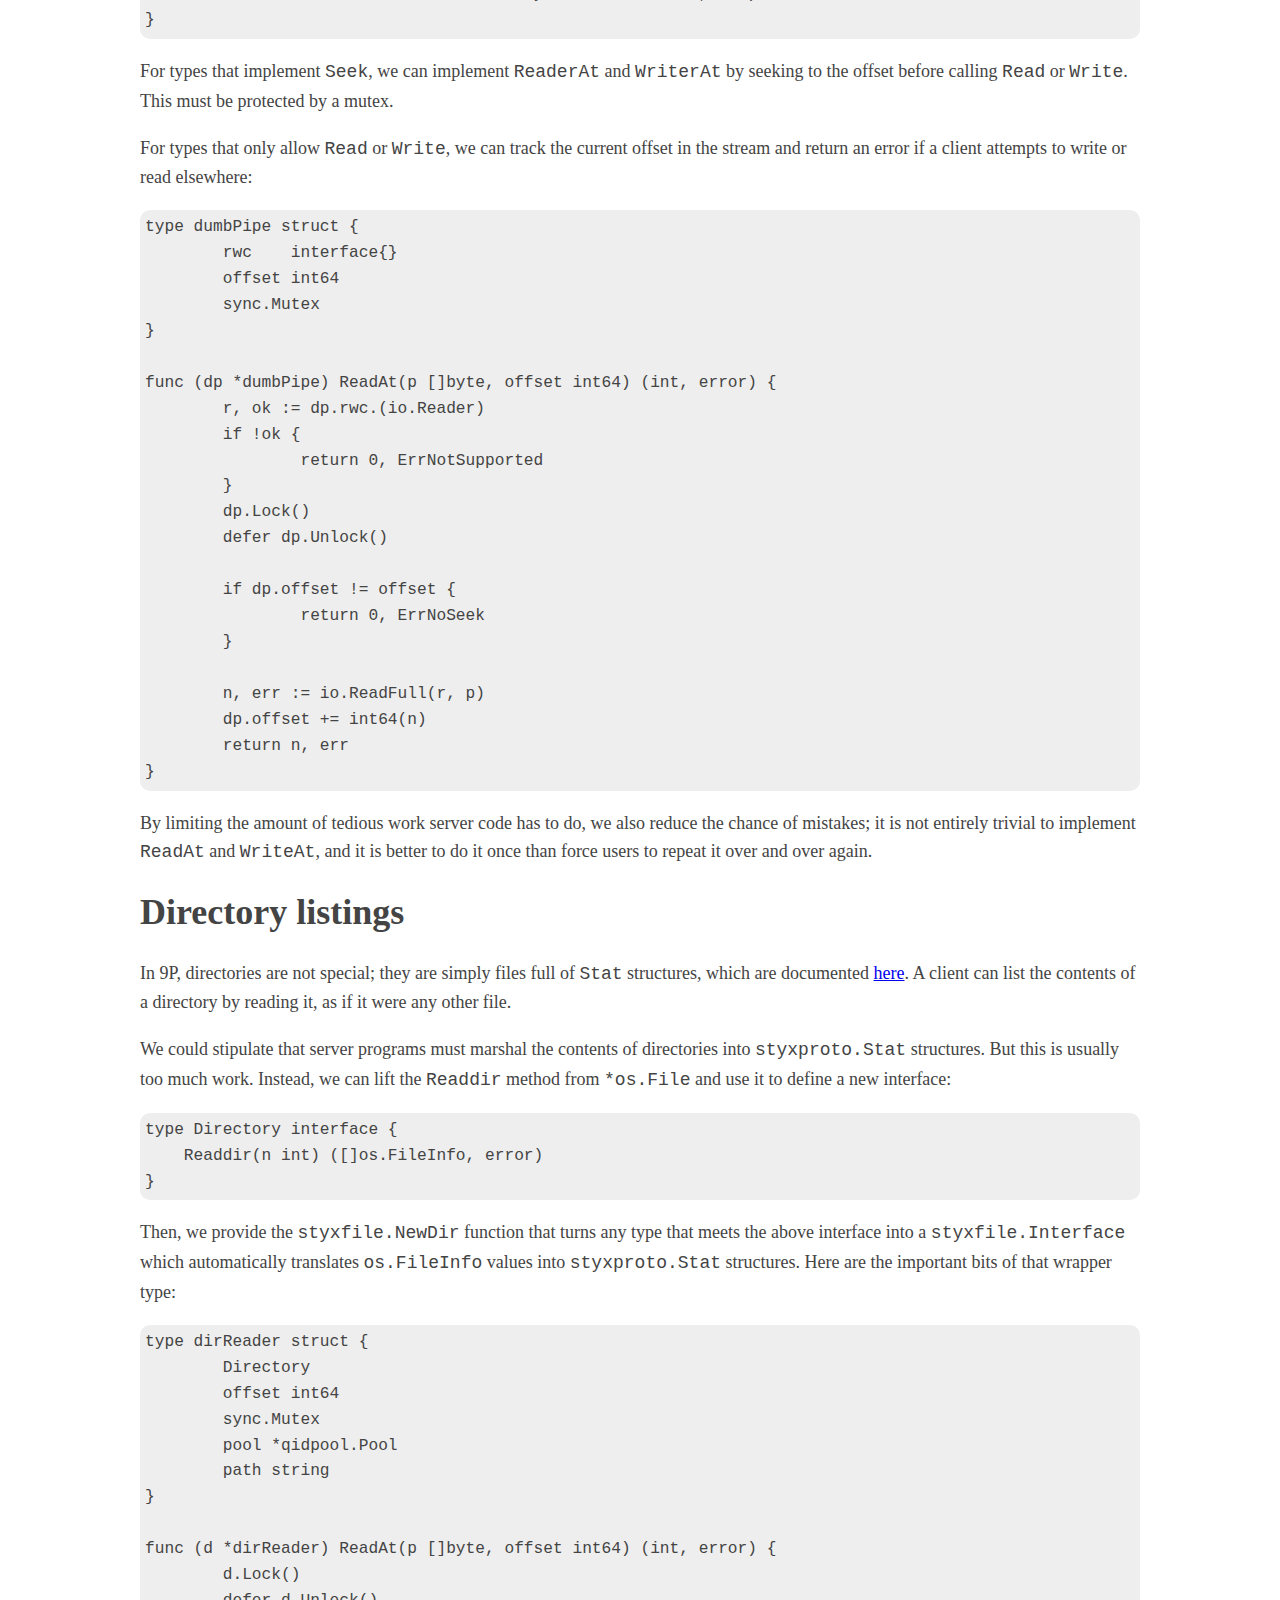
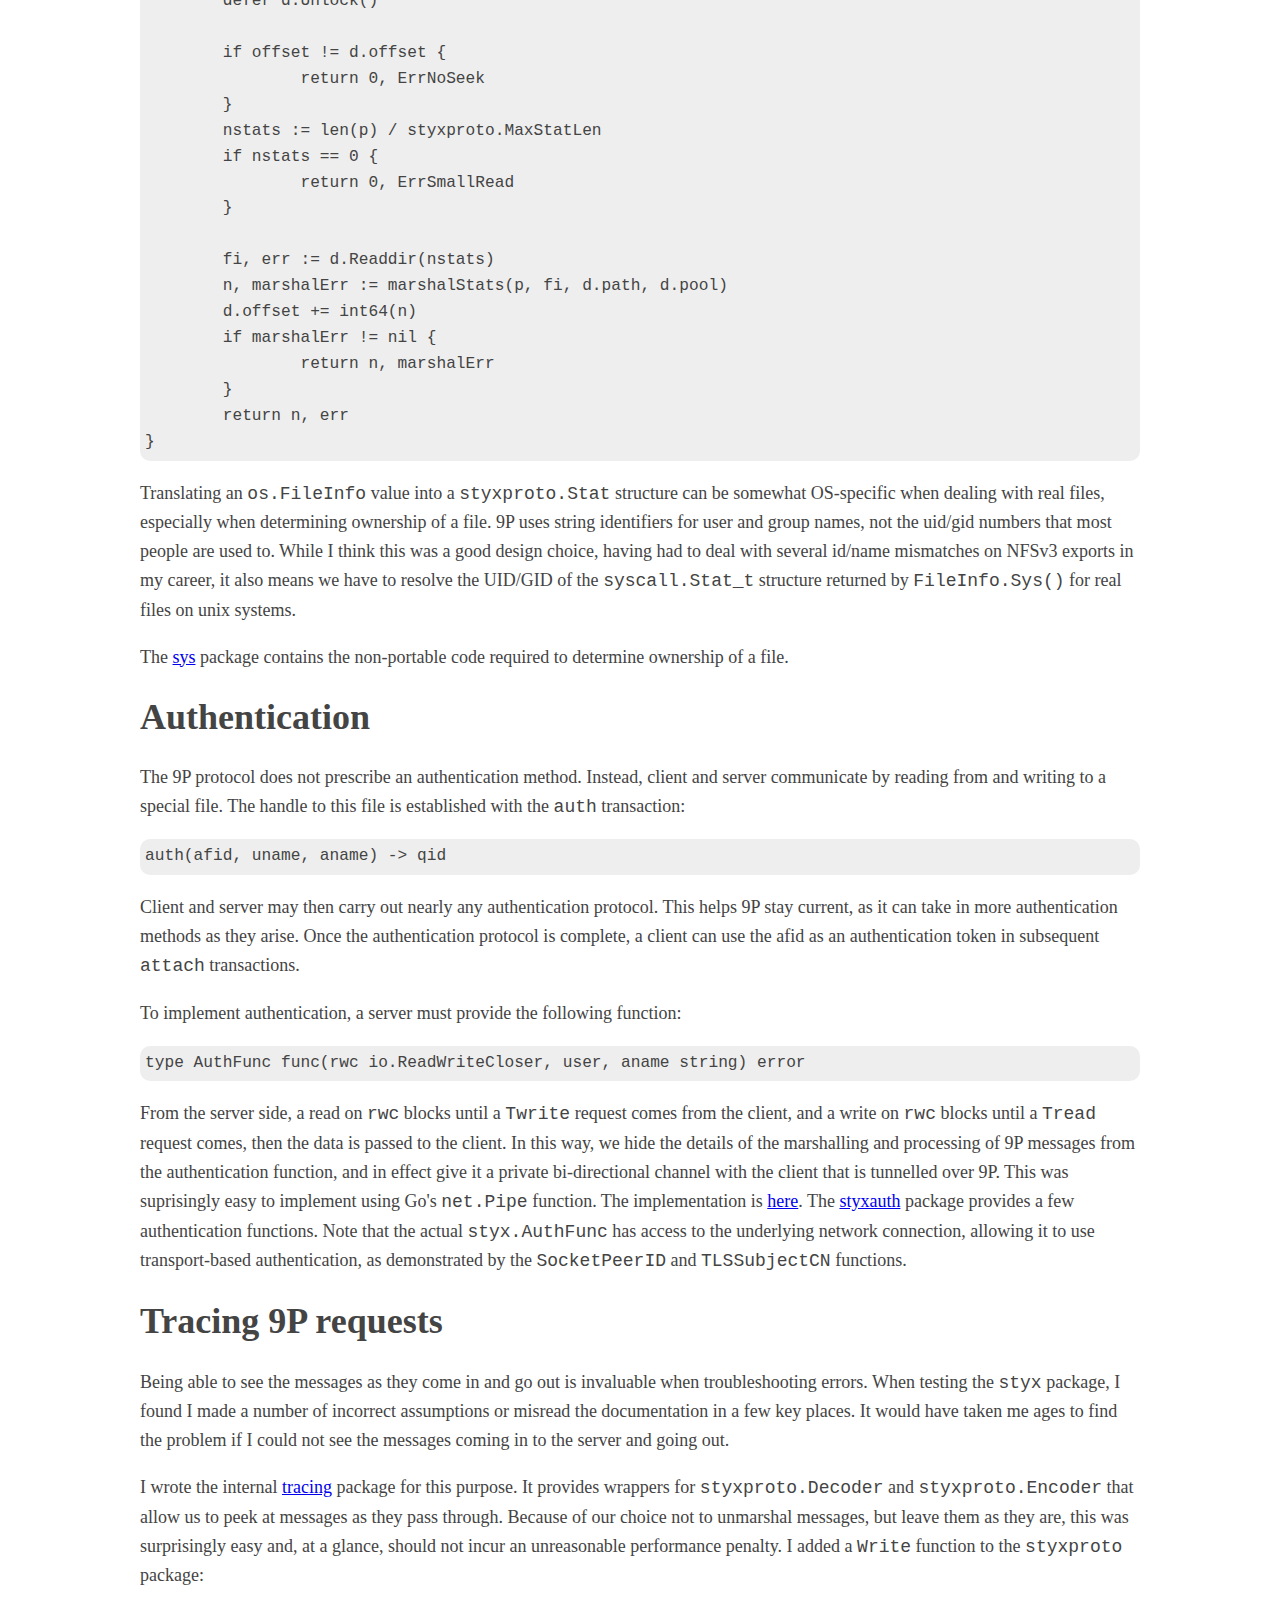
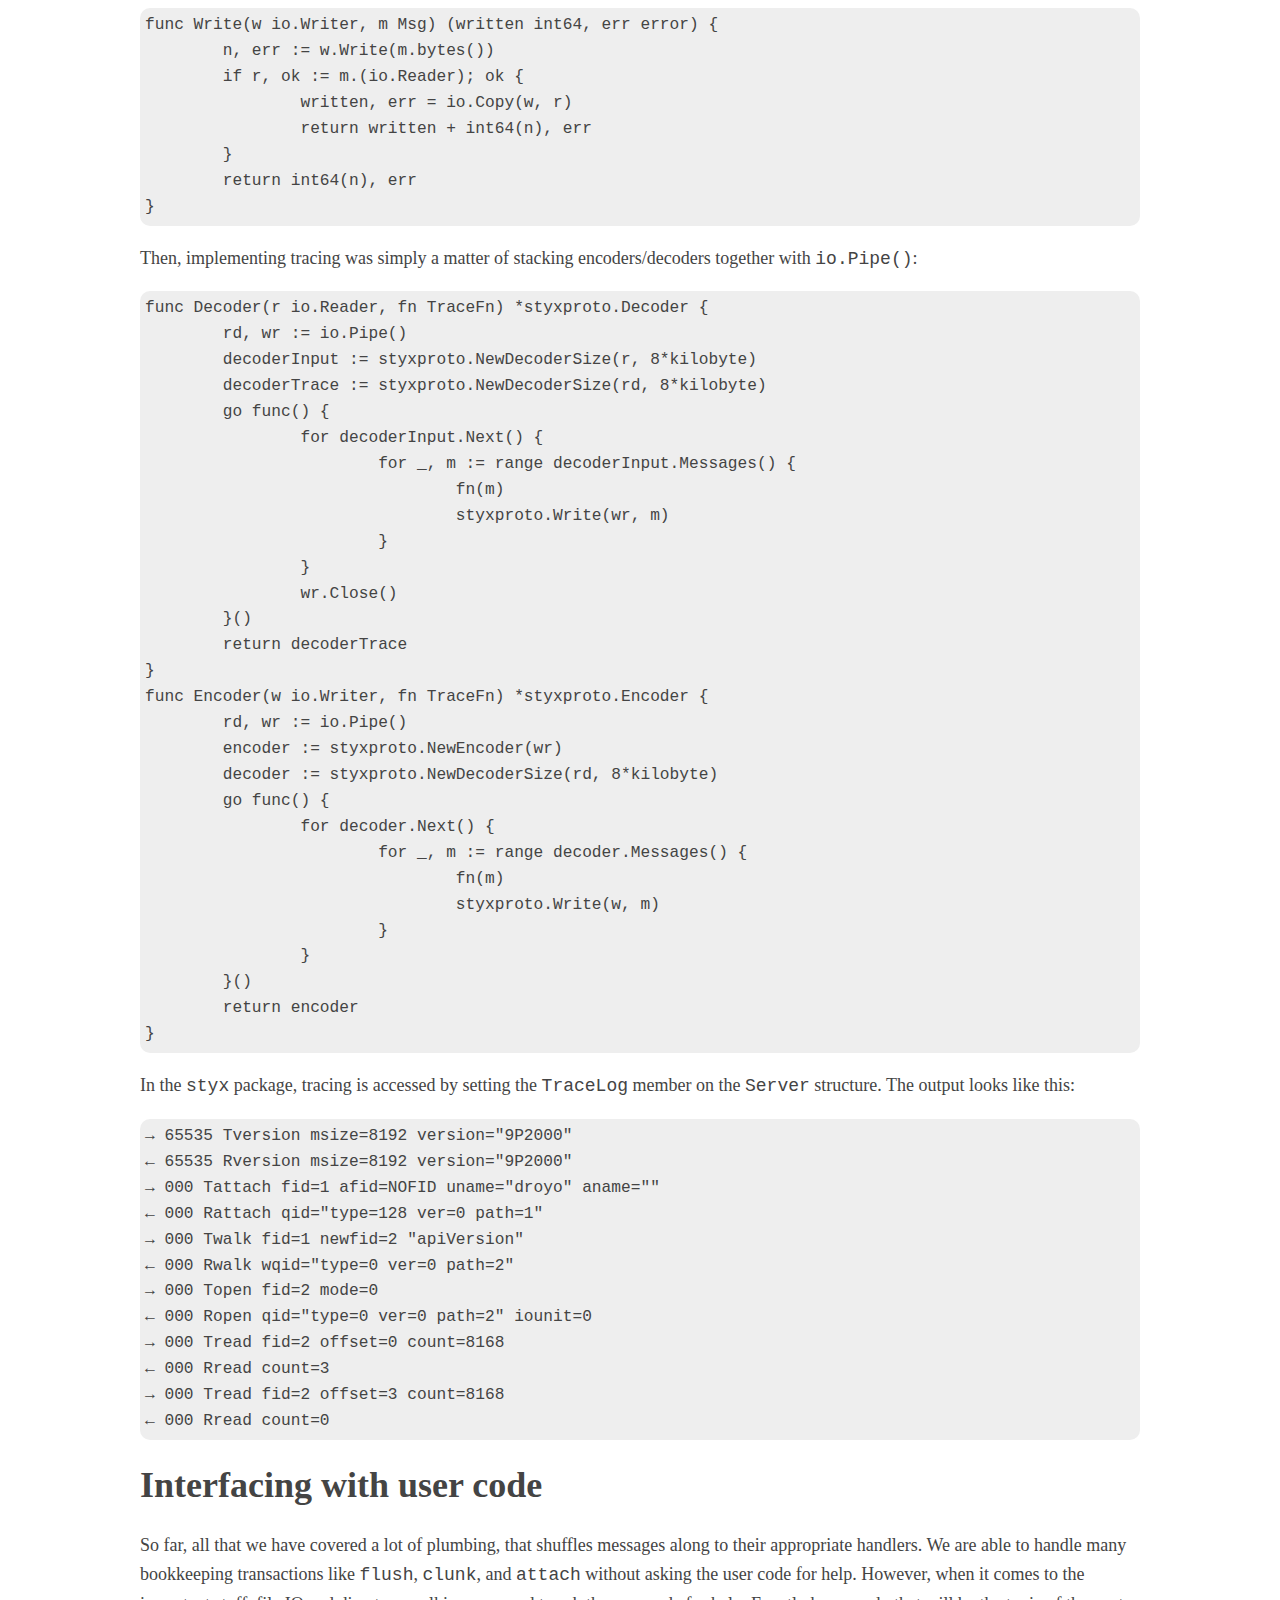
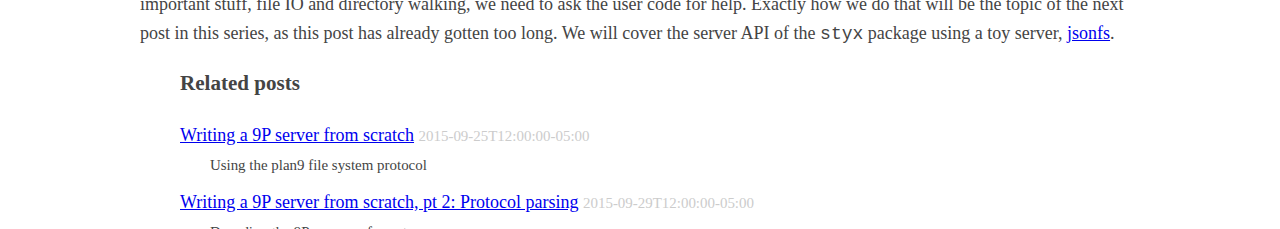
<file: 9p/server.html>
<!DOCTYPE html>
<html>
    <head>
        <title>aqwari.net - Writing a 9P server from scratch, pt 3: server plumbing</title>
        <link rel="shortcut icon" href="/favicon.ico" />
        <link rel="stylesheet" type="text/css" href="/css/style.css" />
        <link href="/atom.xml" rel="alternate" type="application/atom+xml" title="aqwari.net" />
        <meta charset="utf-8">
        <meta http-equiv="Content-Type" content="text/html; charset=utf-8">
        <meta name="viewport" content="width=device-width, initial-scale=1.0, maximum-scale=1">
    </head>
    <body>
        <div id="main-copy">
            <h1>Writing a 9P server from scratch, pt 3: server plumbing</h1>
            <p>In my <a href="./parsing">previous post</a>, I covered the implementation of a decoder and
encoder for 9P messages. However, if that was all it took to implement a 9P
server, 9P would not be a protocol; it would be a file format. In this post, I
will cover the implementation of the <a href="https://aqwari.net/net/styx">net/styx</a> package, which provides
plumbing for writing a 9P server. This is not a hypothetical package; it is
used to implement <a href="https://github.com/droyo/jsonfs">jsonfs</a>, a 9P file server that serves a
JSON-formatted file as a file system.</p>
<h1 id="9p-transactions"><a class="anchor" aria-hidden="true" href="#9p-transactions"></a>9P transactions</h1>
<p>A typical 9P session consists of pairs of <em>T-messages</em> and <em>R-messages</em>
that represent requests from the client and their responses from the server,
respectively. Here is one such transaction, used to open a file:</p>
<img src="/img/9p-transaction.svg" style="width: 100%"/>
<p>The first three fields (size, type, and tag) are purely bookkeeping
used to identify and associate a request with its response. Ignoring
these fields, we have what looks very much like a remote procedure
call:</p>
<pre><code>open(fid, flag) -&gt; (qid, iounit)
</code></pre>
<p>This simple example exposes a few important details that we will
need to keep in mind:</p>
<ul>
<li><strong>Ordered</strong>: 9P requires a transport that guarantees in-order
transmission of messages. Because each session is essentially a sequence
of RPCs, re-arranging said calls could have unexpected results. Also,
because future RPCs can depend on the return value of prior RPCs, parallelizing
or pipelining a large number of requests can prove challenging (but not impossible!)</li>
<li><strong>Synchronous</strong>: While it is valid in 9P to have multiple requests
&quot;in flight&quot;, the fact that there is a 1-1 mapping between every
T-message and an R-message means each individual request blocks until
the server sends a response, and there are guarantees about the
state of the world when a client receives a response. For instance,
when an <code>Rclunk</code> message is received, the client is free to re-use
the file handle in question.</li>
</ul>
<h1 id="notes-on-identifiers"><a class="anchor" aria-hidden="true" href="#notes-on-identifiers"></a>Notes on identifiers</h1>
<p>There are 3 types of identifiers in the 9P protocol.</p>
<ul>
<li><strong>Tag</strong>: 16-bit identifiers for each transaction. Chosen by the
client. No two unanswered <em>T-messages</em> may have the same tag.</li>
<li><strong>Fid</strong>: 32-bit identifier for a file pointer, akin to Unix file
descriptors.  Chosen by the client. <strong>Not unique</strong>; two fids may point
to the same file.</li>
<li><strong>Qid</strong>: 104-bit identifier for a file, analogous to (but not the same as)
an inode number in a Unix filesystem. Chosen by the <strong>server</strong>. No
two files may have the same Qid, even if they have the same name and
one has been deleted.</li>
</ul>
<p>To ensure our server is suitable for public, anonymous use, we should
pay special attention to the identifiers that are chosen by the client,
as it affects how we store them. If we had control over fids, for instance,
we could have a lookup table of open files that used the fid as an index:</p>
<pre><code>var openFiles []*file
f := openFiles[m.Fid()]
</code></pre>
<p>However, because the server does not control fid (or tag) values, a client
could choose values that are more difficult for the server to handle. For
instance, in the above example, a client could use a fid of 4 billion. This
would either cause a run-time panic, or cause 4GB of memory to be
allocated for the connection, making denial-of-service type attacks trivial.</p>
<p>With this in mind, we must store and lookup these identifiers in a data
structure that uses the same amount of resources for any possible value.
There are plenty of candidates, such a sorted slice or a balanced tree,
but right at the top of the list is a simple <code>map</code>. Note that Go's
implementation of maps <a href="https://github.com/golang/go/issues/9365#issuecomment-67327819">is resistant to collision-based attacks</a>.</p>
<h1 id="the-main-loop"><a class="anchor" aria-hidden="true" href="#the-main-loop"></a>The main loop</h1>
<p>Here is the main loop of our server. This is very similar to any other
Listen/Accept server you would write in Go.</p>
<pre><code>for {
	rwc, err := l.Accept()
	if err != nil {
		return err
	}

	conn := newConn(srv, rwc)
	go conn.serve()
}
</code></pre>
<p>We spawn one goroutine per connection. Here is what a connection
looks like:</p>
<pre><code>type conn struct {
	*styxproto.Decoder
	*styxproto.Encoder
	msize int64
	sessionFid map[uint32]*Session
	qidpool *qidpool.Pool
	pendingReq map[uint16]context.CancelFunc
}
</code></pre>
<p>In the <a href="https://github.com/droyo/styx/blob/0cb8c0aa712ef9579aedb9941b61263b981b98a2/conn.go#L44">actual implementation</a>, there are a few more fields
and the two maps are replaced with thread-safe wrappers. The
embedded Decoder and Encoders read and write 9P messages on
the underlying connection. Two maps are used to lookup the session
a file is associated with (more on sessions later) and to lookup in-flight
requests that may be cancelled via a <code>Tflush</code> request. Unique qids are
retrieved for files on-demand.</p>
<p>The main loop of a connection looks something like this:</p>
<pre><code>func (c *conn) serve() {
	defer c.close()

	if !c.acceptTversion() {
		return
	}

	for c.Next() &amp;&amp; c.Encoder.Err() == nil {
		if !c.handleMessage(c.Msg()) {
			break
		}
	}
	if err := c.Encoder.Err(); err != nil {
		c.srv.logf(&quot;write error: %s&quot;, err)
	}
	if err := c.Decoder.Err(); err != nil {
		c.srv.logf(&quot;read error: %s&quot;, err)
	}
	c.srv.logf(&quot;closed connection from %s&quot;, c.remoteAddr())
}
</code></pre>
<p>Version negotiation must be the first transaction made, and looks
like this:</p>
<pre><code>for c.Next() {
	for _, m := range c.Messages() {
		tver, ok := m.(styxproto.Tversion)
		if !ok {
			c.Rerror(m.Tag(), &quot;need Tversion&quot;)
			return false
		}
		msize := tver.Msize()
		if msize &lt; styxproto.MinBufSize {
			c.Rerror(m.Tag(), &quot;buffer too small&quot;)
			return false
		}
		if msize &lt; c.msize {
			c.msize = msize
			c.Encoder.MaxSize = msize
			c.Decoder.MaxSize = msize
		}
		if !bytes.HasPrefix(tver.Version(), []byte(&quot;9P2000&quot;)) {
			c.Rversion(uint32(c.msize), &quot;unknown&quot;)
		}
		c.Rversion(uint32(c.msize), &quot;9P2000&quot;)
		return true
	}
}
</code></pre>
<p>In plain english, the client proposes a version, and the server responds
with &quot;unknown&quot; until the client proposes a 9P2000 variant, after which the
server, which has the final say, forces the client to use 9P2000. Here is the
handler for all other messages:</p>
<pre><code>func (c *conn) handleMessage(m styxproto.Msg) bool {
	if _, ok := c.pendingReq[m.Tag()]; ok {
		c.Rerror(m.Tag(), &quot;%s&quot;, errTagInUse)
		return false
	}
	cx, cancel := context.WithCancel(c.cx)
	c.pendingReq[m.Tag()] = cancel

	switch m := m.(type) {
	case styxproto.Tauth:
		return c.handleTauth(cx, m)
	case styxproto.Tattach:
		return c.handleTattach(cx, m)
	case styxproto.Tflush:
		return c.handleTflush(cx, m)
	case fcall:
		return c.handleFcall(cx, m)
	case styxproto.BadMessage:
		c.clearTag(m.Tag())
		c.Rerror(m.Tag(), &quot;bad message: %s&quot;, m.Err)
		return true
	default:
		c.Rerror(m.Tag(), &quot;unexpected %T message&quot;, m)
		return false
	}
	return true
}
</code></pre>
<p>Each request type is passed to its own handler that is specific to
that type of transaction. You may be wondering what an <code>fcall</code>
is:</p>
<pre><code>type fcall interface {
	styxproto.Msg
	Fid() uint32
}
</code></pre>
<p>Remember from the <a href="./parsing">previous</a> post that our representation of 9P
messages in the <a href="https://aqwari.net/net/styx/styxproto">styxproto</a> package is just a slice of bytes
with methods for the fields, with a 1-1 mapping from a message to a Go
type. Using that knowledge, we can create interfaces that select common
classes of 9P messages.  In this case, an <code>fcall</code> is a 9P message that
operates on a file, pointed to by a fid. An fcall is special, because
it is part of a session.</p>
<h1 id="9p-sessions"><a class="anchor" aria-hidden="true" href="#9p-sessions"></a>9P Sessions</h1>
<p>9P allows for multiple sessions to be multiplexed over a single connection.
A session is established with an <code>attach</code> call:</p>
<pre><code>attach(fid, afid, user, aname) -&gt; qid
</code></pre>
<p>This call establishes <code>fid</code> as a file handle for the root of a filesystem
tree <code>aname</code> (usually the empty string). After an attach, all operations
on <code>fid</code> will be associated with the user named in the attach. The afid
argument has to do with authentication and will be explained later.</p>
<p>It may be somewhat surprising to learn that there is no &quot;session ID&quot; in
9P, especially coming from an HTTP mindset, where session cookies
abound. There is no need; in 9P, sessions are implicit, not explicit. Any
fid can be traced back to the <code>attach</code> call that established its session.
This is due to a transaction we haven't covered yet, <code>walk</code>:</p>
<pre><code>walk(fid, newfid, path ...) -&gt; qid ...
</code></pre>
<p>The <code>walk</code> transaction is used to move around a directory hierarchy; think
of it a more general version of what happens when you do <code>cd path/to/dir</code>
on a normal file system. Note that the first argument to <code>walk</code> is an
already established fid; the walk is relative to that file. Other than
<code>attach</code>, <strong><code>walk</code> is the only way to establish a new fid.</strong> This is why
we can always use the ancestry of a fid to determine the session it is
associated with. In practical terms, this is what the <code>sessionFid</code> map
in the <code>conn</code> structure is for.</p>
<p>In the <code>styx</code> package, there will be one managing goroutine per session.
This goroutine is created when the server handles a <code>Tattach</code> message.</p>
<pre><code>func (c *conn) handleTattach(ctx context.Context, m styxproto.Tattach) bool {
	defer c.Flush()
	s := newSession(c, m)
	go func() {
		c.srv.Handler.Serve9P(s)
		s.cleanupHandler()
	}()
	c.sessionFid[m.Fid()] = s
	s.IncRef()
	s.files.Put(m.Fid(), file{name: &quot;.&quot;, rwc: nil})
	c.clearTag(m.Tag())
	c.Rattach(m.Tag(), c.qid(&quot;.&quot;, styxproto.QTDIR))
	return true
}
</code></pre>
<p>All sessions must have at least one file associated with them. After an
<code>attach</code> transaction, that file is the root directory. Reference counting is
then used to detect when a session is finished and notify the session
handler. The <code>cleanupHandler</code> method closes all open files on a
connection if its handler exits prematurely.</p>
<h1 id="io"><a class="anchor" aria-hidden="true" href="#io"></a>I/O</h1>
<p>It is reasonable to say that the primary goal of a 9P session is to read
from and write to files. Here are the <code>read</code> and <code>write</code> transactions:</p>
<pre><code>read(fid, offset, count) -&gt; (count, data)
write(fid, offset, count, data) -&gt; count
</code></pre>
<p>Note the <code>offset</code> field: in 9P, it is not the server's responsibility to
keep track of the current position in the file; a client must specify
the offset for read and write operations every time. In Go, this is
very similar to the <code>io.ReaderAt</code> and <code>io.WriterAt</code> interfaces. One
solution, then, is to define an interface that all files must meet in
order to be served by the <code>styx</code> package. The <a href="https://aqwari.net/net/styx/internal/styxfile">styxfile</a>
package does just that, with <code>styxfile.Interface</code>:</p>
<pre><code>package styxfile
type Interface interface{
	ReadAt(p []byte, offset int64) (int, error)
	WriteAt(p []byte, offset int64) (int, error)
	Close() error
}
</code></pre>
<p>The <a href="https://godoc.org/aqwari.net/net/styx/internal/styxfile#Interface">actual type</a> just names <code>io.ReaderAt</code> &amp; co
rather than copying their definitions. Here is how we store these files,
in a map keyed by their fids:</p>
<pre><code>type file struct {
	rwc styxfile.Interface
	name string
}
</code></pre>
<p>Here is one way we can handle the <code>read</code> transaction</p>
<pre><code>func (s *Session) handleTread(msg styxproto.Tread, f file) bool {
	if f.rwc == nil {
		s.conn.clearTag(msg.Tag())
		s.conn.Rerror(msg.Tag(), &quot;fid %d not open for I/O&quot;, msg.Fid())
		return false
	}
	count := min(
		int(msg.Count()),
		int(s.conn.MaxSize - styxproto.IOHeaderSize))
	buf := make([]byte, count)

	n, err := f.rwc.ReadAt(buf, msg.Offset())
	s.conn.clearTag(msg.Tag())

	switch err {
	case nil,io.EOF,io.ErrUnexpectedEOF:
		s.conn.Rread(msg.Tag(), buf[:n])
	default:
		s.conn.Rerror(msg.Tag(), &quot;%s&quot;, err)
	}
	return true
}
</code></pre>
<p>There's a lot here, so I'll step through it piece by piece.</p>
<pre><code>if f.rwc == nil {
	s.conn.clearTag(msg.Tag())
	s.conn.Rerror(msg.Tag(), &quot;fid %d not open for I/O&quot;, msg.Fid())
	return false
}
</code></pre>
<p>Before a file may be read from, it must be prepared for I/O using the
<code>open</code> transaction:</p>
<pre><code>open(fid, flags) -&gt; (qid, iounit)
</code></pre>
<p>Our message handler for this transaction sets the file's <code>rwc</code> field
appropriately. All the message handlers in the <code>styx</code> package return
true if the session can continue or false if it should be ended.</p>
<pre><code>count := min(
	int(msg.Count()),
	int(s.conn.MaxSize - styxproto.IOHeaderSize))
buf := make([]byte, count)
</code></pre>
<p>Here we allocate a buffer, taking care not to let the client DOS us by
requesting a large buffer. This buffer will hold the results of reading
from the file.</p>
<p>I would have liked to avoid using a temporary buffer here. However,
there is very little we can do to avoid this, because we must know
how much data is available before writing an <code>Rread</code> message. One
possible solution would be to introduce buffering into the <code>styxfile.Encoder</code>
and implement a method that takes an <code>io.WriterTo</code>, or implement a
wrapper type that implements <code>io.ReaderFrom</code>. However, this is a non-trivial
amount of work and must be justified by measurement.</p>
<pre><code>n, err := f.rwc.ReadAt(buf, msg.Offset())
</code></pre>
<p>Here, we're finally reading the data from the file.</p>
<pre><code>s.conn.clearTag(msg.Tag())
</code></pre>
<p>The server should always clear a tag <em>before</em> sending its response,
the reason being that once a client sees a response to a given
message, it is allowed to re-use the tag immediately for new transactions.
See <a href="https://github.com/droyo/styx/commit/0cb8c0aa712ef9579aedb9941b61263b981b98a2">this commit</a> where I fixed an issue that arose when
using v9fs, where the client was fast enough to send a new request after
the server responded to the old one, but before it cleared the tag for re-use.</p>
<p>The following lines were put together after some trial and error on my part.</p>
<pre><code>switch err {
case nil,io.EOF,io.ErrUnexpectedEOF:
	s.conn.Rread(msg.Tag(), buf[:n])
default:
	s.conn.Rerror(msg.Tag(), &quot;%s&quot;, err)
}
return true
</code></pre>
<p>In a traditional Unix filesystem, when you read from a file and you've
reached the end, further reads will return an error, usually called <code>EOF</code>
(end-of-file). If we were to copy this behavior in our 9P server, we would
do something like this:</p>
<pre><code>if err == nil || n &gt; 0 {
	s.conn.Rread(msg.Tag(), buf[:n])
} else {
	s.conn.Rerror(msg.Tag(), &quot;%s&quot;, err)
}
</code></pre>
<p>However, this is not what is done in practice. Instead, the way to signal
an end-of-file condition in 9P is to send a 0-length <code>Rread</code> response.
The client will note that nothing was returned and discern EOF that way.
This behavior is not explicit in the documentation for 9P, but was
observed after testing several clients against my server. See <a href="https://github.com/droyo/styx/commit/2b3641b405a4074cabe891e830bae2f7e31461af">this
commit</a> for more details. In retrospect, this behavior is cleaner
than using a sentinel error value; It has always felt kind of wrong to
me that EOF is considered an &quot;error&quot; given its inevitability (many files
have a finite length), and doing it this way means clients do not have
to parse error strings to discern EOF from other errors.</p>
<h1 id="using-more-than-just-readatwriteat"><a class="anchor" aria-hidden="true" href="#using-more-than-just-readatwriteat"></a>Using more than just ReadAt/WriteAt</h1>
<p>While <code>*os.File</code> implements <code>styxfile.Interface</code>, many very useful
types do not implement <code>ReadAt</code> or <code>WriteAt</code> methods. Sometimes they
are not implemented because it was not deemed necessary.  Sometimes it
is impossible; when you consider that these methods are essentially a
more flexible, client-side <code>seek</code>, it does not really make sense to call
<code>seek</code> on sockets, fifos, pipes, and other pseudo-files.  We really want
server authors to have the flexibility to provide any kind of byte stream
as a file. With this in mind, I created the <a href="https://github.com/droyo/styx/blob/0cb8c0aa712ef9579aedb9941b61263b981b98a2/internal/styxfile/file.go#L49">styxfile.New</a>
function, which takes an <code>interface{}</code> and picks a wrapper type to fill
in mising functionality:</p>
<pre><code>func New(rwc interface{}) (Interface, error) {
	switch rwc := rwc.(type) {
	case Interface:
		return rwc, nil
	case interfaceWithoutClose:
		return nopCloser{rwc}, nil
	case io.Seeker:
		return &amp;seekerAt{rwc: rwc}, nil
	case io.Reader:
		return &amp;dumbPipe{rwc: rwc}, nil
	case io.Writer:
		return &amp;dumbPipe{rwc: rwc}, nil
	}
	return nil, fmt.Errorf(
		&quot;Cannot convert %T to styxfile.Interface&quot;, rwc)
}
</code></pre>
<p>For types that implement <code>Seek</code>, we can implement <code>ReaderAt</code> and <code>WriterAt</code>
by seeking to the offset before calling <code>Read</code> or <code>Write</code>. This must be protected
by a mutex.</p>
<p>For types that only allow <code>Read</code> or <code>Write</code>, we can track the current offset
in the stream and return an error if a client attempts to write or read elsewhere:</p>
<pre><code>type dumbPipe struct {
	rwc    interface{}
	offset int64
	sync.Mutex
}

func (dp *dumbPipe) ReadAt(p []byte, offset int64) (int, error) {
	r, ok := dp.rwc.(io.Reader)
	if !ok {
		return 0, ErrNotSupported
	}
	dp.Lock()
	defer dp.Unlock()

	if dp.offset != offset {
		return 0, ErrNoSeek
	}

	n, err := io.ReadFull(r, p)
	dp.offset += int64(n)
	return n, err
}
</code></pre>
<p>By limiting the amount of tedious work server code has to do, we
also reduce the chance of mistakes; it is not entirely trivial to implement
<code>ReadAt</code> and <code>WriteAt</code>, and it is better to do it once than force users
to repeat it over and over again.</p>
<h1 id="directory-listings"><a class="anchor" aria-hidden="true" href="#directory-listings"></a>Directory listings</h1>
<p>In 9P, directories are not special; they are simply files full of
<code>Stat</code> structures, which are documented <a href="https://swtch.com/plan9port/man/man9/stat.html">here</a>. A client
can list the contents of a directory by reading it, as if it were
any other file.</p>
<p>We could stipulate that server programs must marshal the contents
of directories into <code>styxproto.Stat</code> structures. But this is usually
too much work. Instead, we can lift the <code>Readdir</code> method from
<code>*os.File</code> and use it to define a new interface:</p>
<pre><code>type Directory interface {
    Readdir(n int) ([]os.FileInfo, error)
}
</code></pre>
<p>Then, we provide the <code>styxfile.NewDir</code> function that turns any
type that meets the above interface into a <code>styxfile.Interface</code>
which automatically translates <code>os.FileInfo</code> values into
<code>styxproto.Stat</code> structures. Here are the important bits of
that wrapper type:</p>
<pre><code>type dirReader struct {
	Directory
	offset int64
	sync.Mutex
	pool *qidpool.Pool
	path string
}

func (d *dirReader) ReadAt(p []byte, offset int64) (int, error) {
	d.Lock()
	defer d.Unlock()

	if offset != d.offset {
		return 0, ErrNoSeek
	}
	nstats := len(p) / styxproto.MaxStatLen
	if nstats == 0 {
		return 0, ErrSmallRead
	}

	fi, err := d.Readdir(nstats)
	n, marshalErr := marshalStats(p, fi, d.path, d.pool)
	d.offset += int64(n)
	if marshalErr != nil {
		return n, marshalErr
	}
	return n, err
}
</code></pre>
<p>Translating an <code>os.FileInfo</code> value into a <code>styxproto.Stat</code> structure
can be somewhat OS-specific when dealing with real files, especially
when determining ownership of a file. 9P uses string identifiers for
user and group names, not the uid/gid numbers that most people
are used to. While I think this was a good design choice, having had
to deal with several id/name mismatches on NFSv3 exports in my career,
it also means we have to resolve the UID/GID of the <code>syscall.Stat_t</code>
structure returned by <code>FileInfo.Sys()</code> for real files on unix systems.</p>
<p>The <a href="https://aqwari.net/net/styx/internal/sys">sys</a> package contains the non-portable code required to
determine ownership of a file.</p>
<h1 id="authentication"><a class="anchor" aria-hidden="true" href="#authentication"></a>Authentication</h1>
<p>The 9P protocol does not prescribe an authentication method. Instead,
client and server communicate by reading from and writing to a special
file. The handle to this file is established with the <code>auth</code> transaction:</p>
<pre><code>auth(afid, uname, aname) -&gt; qid
</code></pre>
<p>Client and server may then carry out nearly any authentication protocol.
This helps 9P stay current, as it can take in more authentication methods
as they arise. Once the authentication protocol is complete, a client can
use the afid as an authentication token in subsequent <code>attach</code> transactions.</p>
<p>To implement authentication, a server must provide the following function:</p>
<pre><code>type AuthFunc func(rwc io.ReadWriteCloser, user, aname string) error
</code></pre>
<p>From the server side, a read on <code>rwc</code> blocks until a <code>Twrite</code> request
comes from the client, and a write on <code>rwc</code> blocks until a <code>Tread</code>
request comes, then the data is passed to the client. In this way, we hide
the details of the marshalling and processing of 9P messages from the
authentication function, and in effect give it a private bi-directional
channel with the client that is tunnelled over 9P. This was suprisingly
easy to implement using Go's <code>net.Pipe</code> function. The implementation
is <a href="https://github.com/droyo/styx/blob/0cb8c0aa712ef9579aedb9941b61263b981b98a2/conn.go#L263">here</a>. The <a href="https://aqwari.net/net/styx/styxauth">styxauth</a>
package provides a few authentication functions. Note that the actual
<code>styx.AuthFunc</code> has access to the underlying network connection,
allowing it to use transport-based authentication, as demonstrated by
the <code>SocketPeerID</code> and <code>TLSSubjectCN</code> functions.</p>
<h1 id="tracing-9p-requests"><a class="anchor" aria-hidden="true" href="#tracing-9p-requests"></a>Tracing 9P requests</h1>
<p>Being able to see the messages as they come in and go out is invaluable
when troubleshooting errors. When testing the <code>styx</code> package, I found
I made a number of incorrect assumptions or misread the documentation
in a few key places. It would have taken me ages to find the problem if
I could not see the messages coming in to the server and going out.</p>
<p>I wrote the internal <a href="https://aqwari.net/net/styx/internal/tracing">tracing</a> package for this purpose. It
provides wrappers for <code>styxproto.Decoder</code> and <code>styxproto.Encoder</code> that
allow us to peek at messages as they pass through. Because of our
choice not to unmarshal messages, but leave them as they are, this
was surprisingly easy and, at a glance, should not incur an unreasonable
performance penalty. I added a <code>Write</code> function to the <code>styxproto</code>
package:</p>
<pre><code>func Write(w io.Writer, m Msg) (written int64, err error) {
	n, err := w.Write(m.bytes())
	if r, ok := m.(io.Reader); ok {
		written, err = io.Copy(w, r)
		return written + int64(n), err
	}
	return int64(n), err
}
</code></pre>
<p>Then, implementing tracing was simply a matter of stacking
encoders/decoders together with <code>io.Pipe()</code>:</p>
<pre><code>func Decoder(r io.Reader, fn TraceFn) *styxproto.Decoder {
	rd, wr := io.Pipe()
	decoderInput := styxproto.NewDecoderSize(r, 8*kilobyte)
	decoderTrace := styxproto.NewDecoderSize(rd, 8*kilobyte)
	go func() {
		for decoderInput.Next() {
			for _, m := range decoderInput.Messages() {
				fn(m)
				styxproto.Write(wr, m)
			}
		}
		wr.Close()
	}()
	return decoderTrace
}
func Encoder(w io.Writer, fn TraceFn) *styxproto.Encoder {
	rd, wr := io.Pipe()
	encoder := styxproto.NewEncoder(wr)
	decoder := styxproto.NewDecoderSize(rd, 8*kilobyte)
	go func() {
		for decoder.Next() {
			for _, m := range decoder.Messages() {
				fn(m)
				styxproto.Write(w, m)
			}
		}
	}()
	return encoder
}
</code></pre>
<p>In the <code>styx</code> package, tracing is accessed by setting the <code>TraceLog</code>
member on the <code>Server</code> structure. The output looks like this:</p>
<pre><code>→ 65535 Tversion msize=8192 version=&quot;9P2000&quot;
← 65535 Rversion msize=8192 version=&quot;9P2000&quot;
→ 000 Tattach fid=1 afid=NOFID uname=&quot;droyo&quot; aname=&quot;&quot;
← 000 Rattach qid=&quot;type=128 ver=0 path=1&quot;
→ 000 Twalk fid=1 newfid=2 &quot;apiVersion&quot;
← 000 Rwalk wqid=&quot;type=0 ver=0 path=2&quot;
→ 000 Topen fid=2 mode=0
← 000 Ropen qid=&quot;type=0 ver=0 path=2&quot; iounit=0
→ 000 Tread fid=2 offset=0 count=8168
← 000 Rread count=3
→ 000 Tread fid=2 offset=3 count=8168
← 000 Rread count=0
</code></pre>
<h1 id="interfacing-with-user-code"><a class="anchor" aria-hidden="true" href="#interfacing-with-user-code"></a>Interfacing with user code</h1>
<p>So far, all that we have covered a lot of plumbing, that shuffles
messages along to their appropriate handlers. We are able to handle
many bookkeeping transactions like <code>flush</code>, <code>clunk</code>, and <code>attach</code>
without asking the user code for help. However, when it comes to the
important stuff, file IO and directory walking, we need to ask the
user code for help. Exactly how we do that will be the topic of the
next post in this series, as this post has already gotten too long.
We will cover the server API of the <code>styx</code> package using a toy
server, <a href="https://github.com/droyo/jsonfs">jsonfs</a>.</p>



            <ul class="toc">
                <li class="toc-head"><strong>Related posts</strong></li>
                <li>
                    <a href="/9p/">Writing a 9P server from scratch</a>
                    <span class="toc-when">2015-09-25T12:00:00-05:00</span><br />
                    <span class="toc-summary">Using the plan9 file system protocol</span>
                </li>
                <li>
                    <a href="/9p/parsing">Writing a 9P server from scratch, pt 2: Protocol parsing</a>
                    <span class="toc-when">2015-09-29T12:00:00-05:00</span><br />
                    <span class="toc-summary">Decoding the 9P message format</span>
                </li>
            </ul>
        </div>
    </body>
</html>
</file>
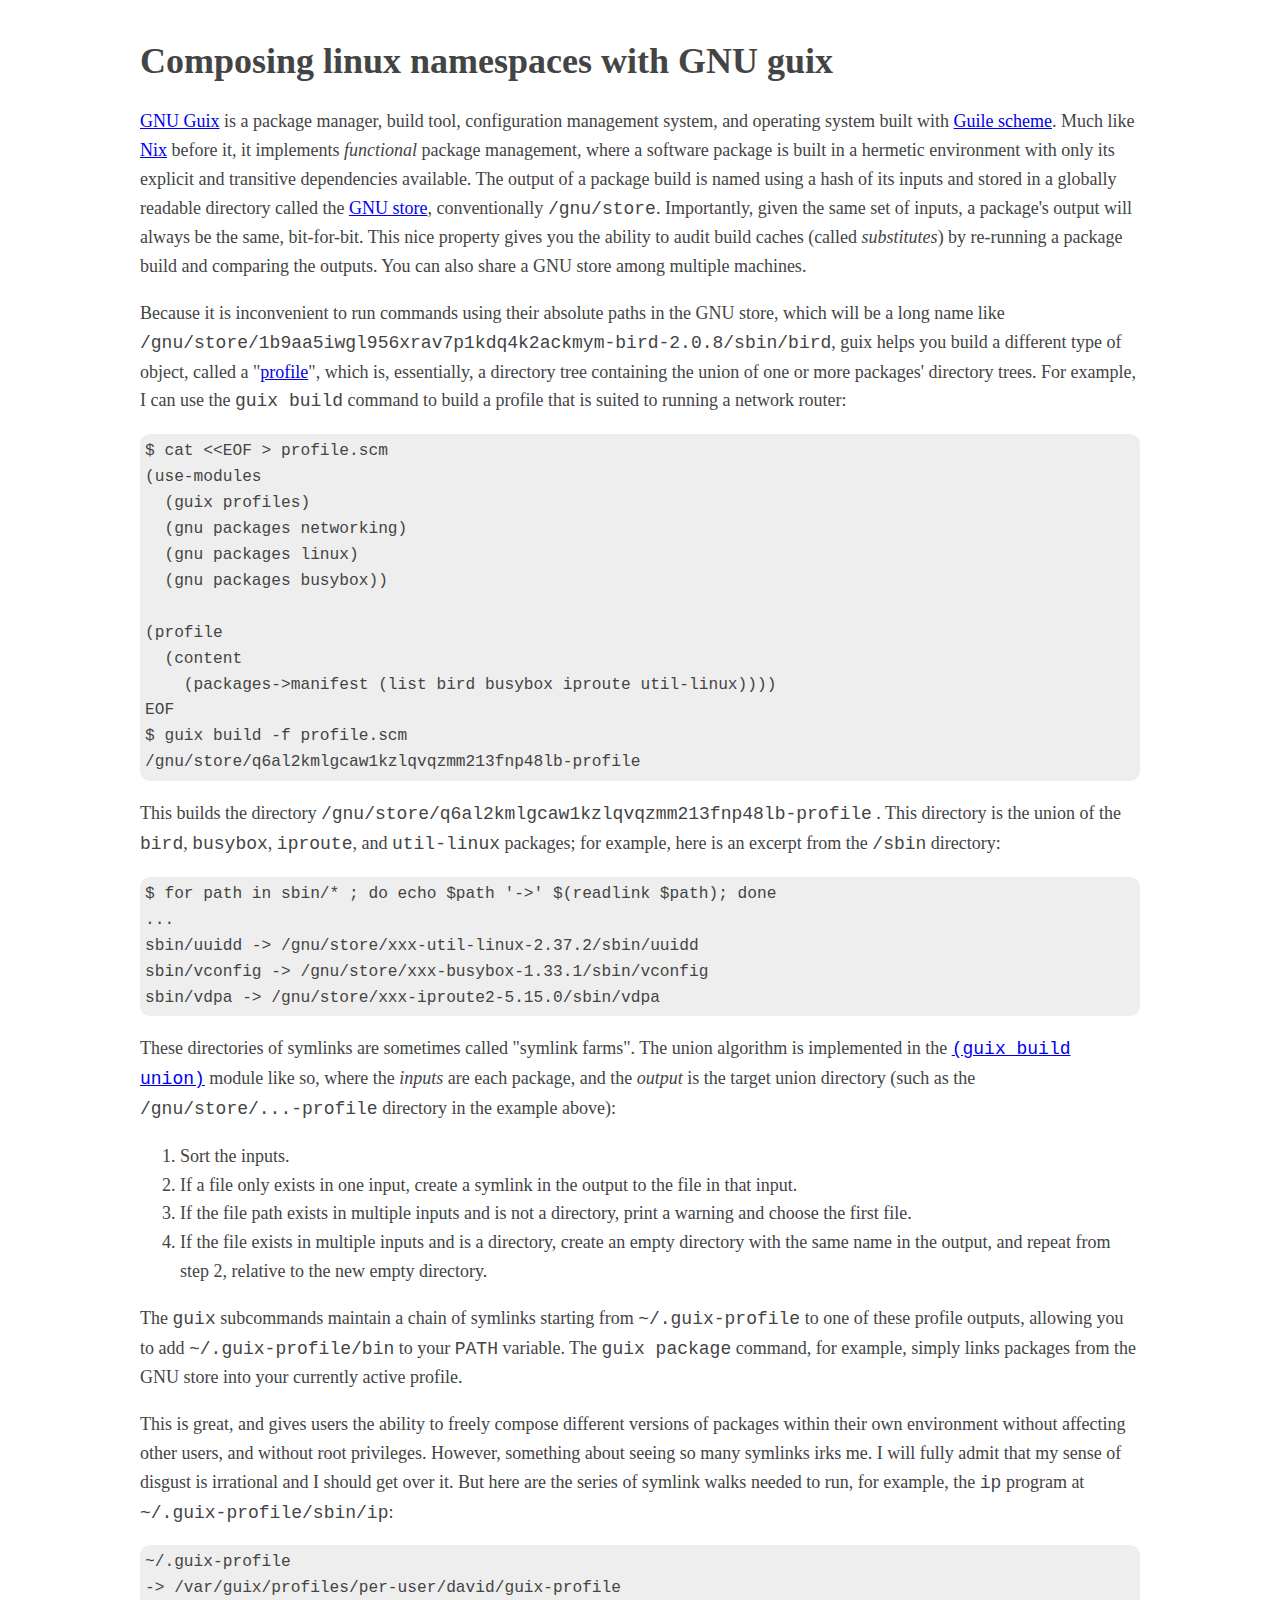
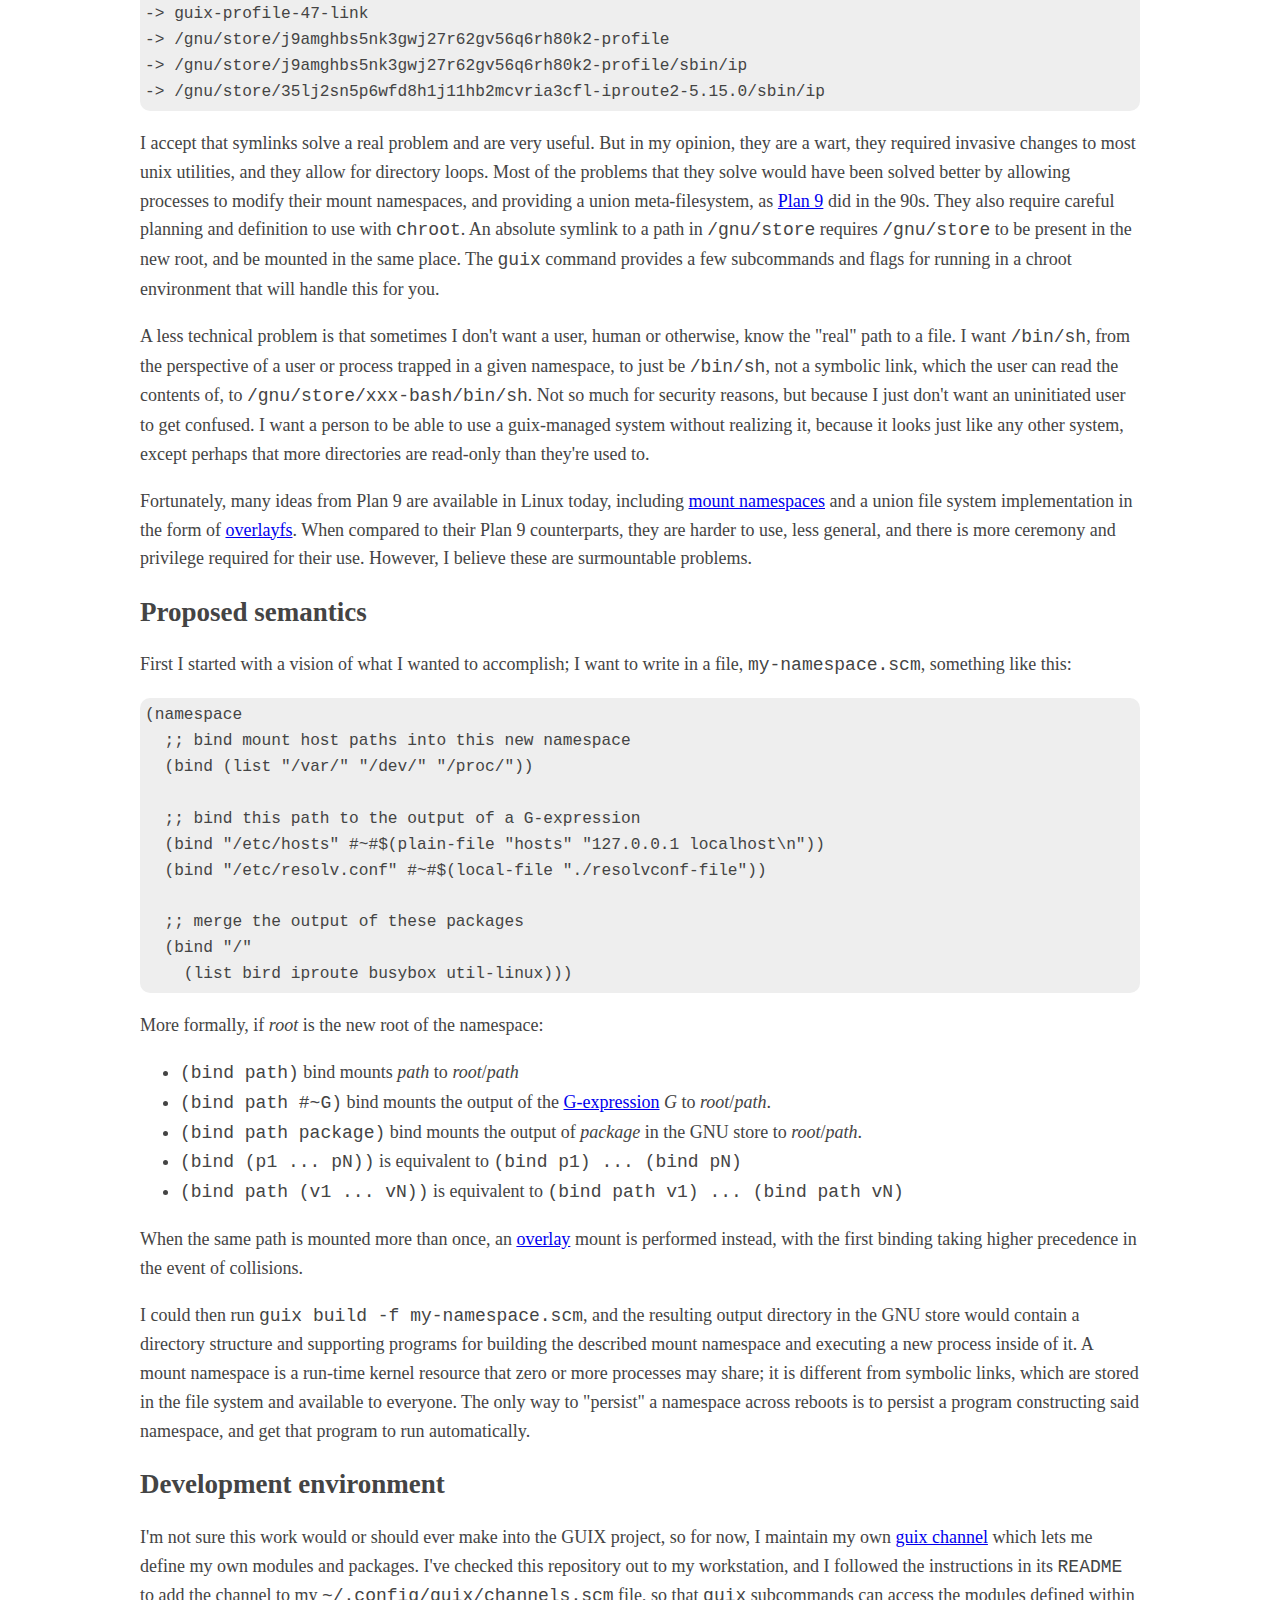
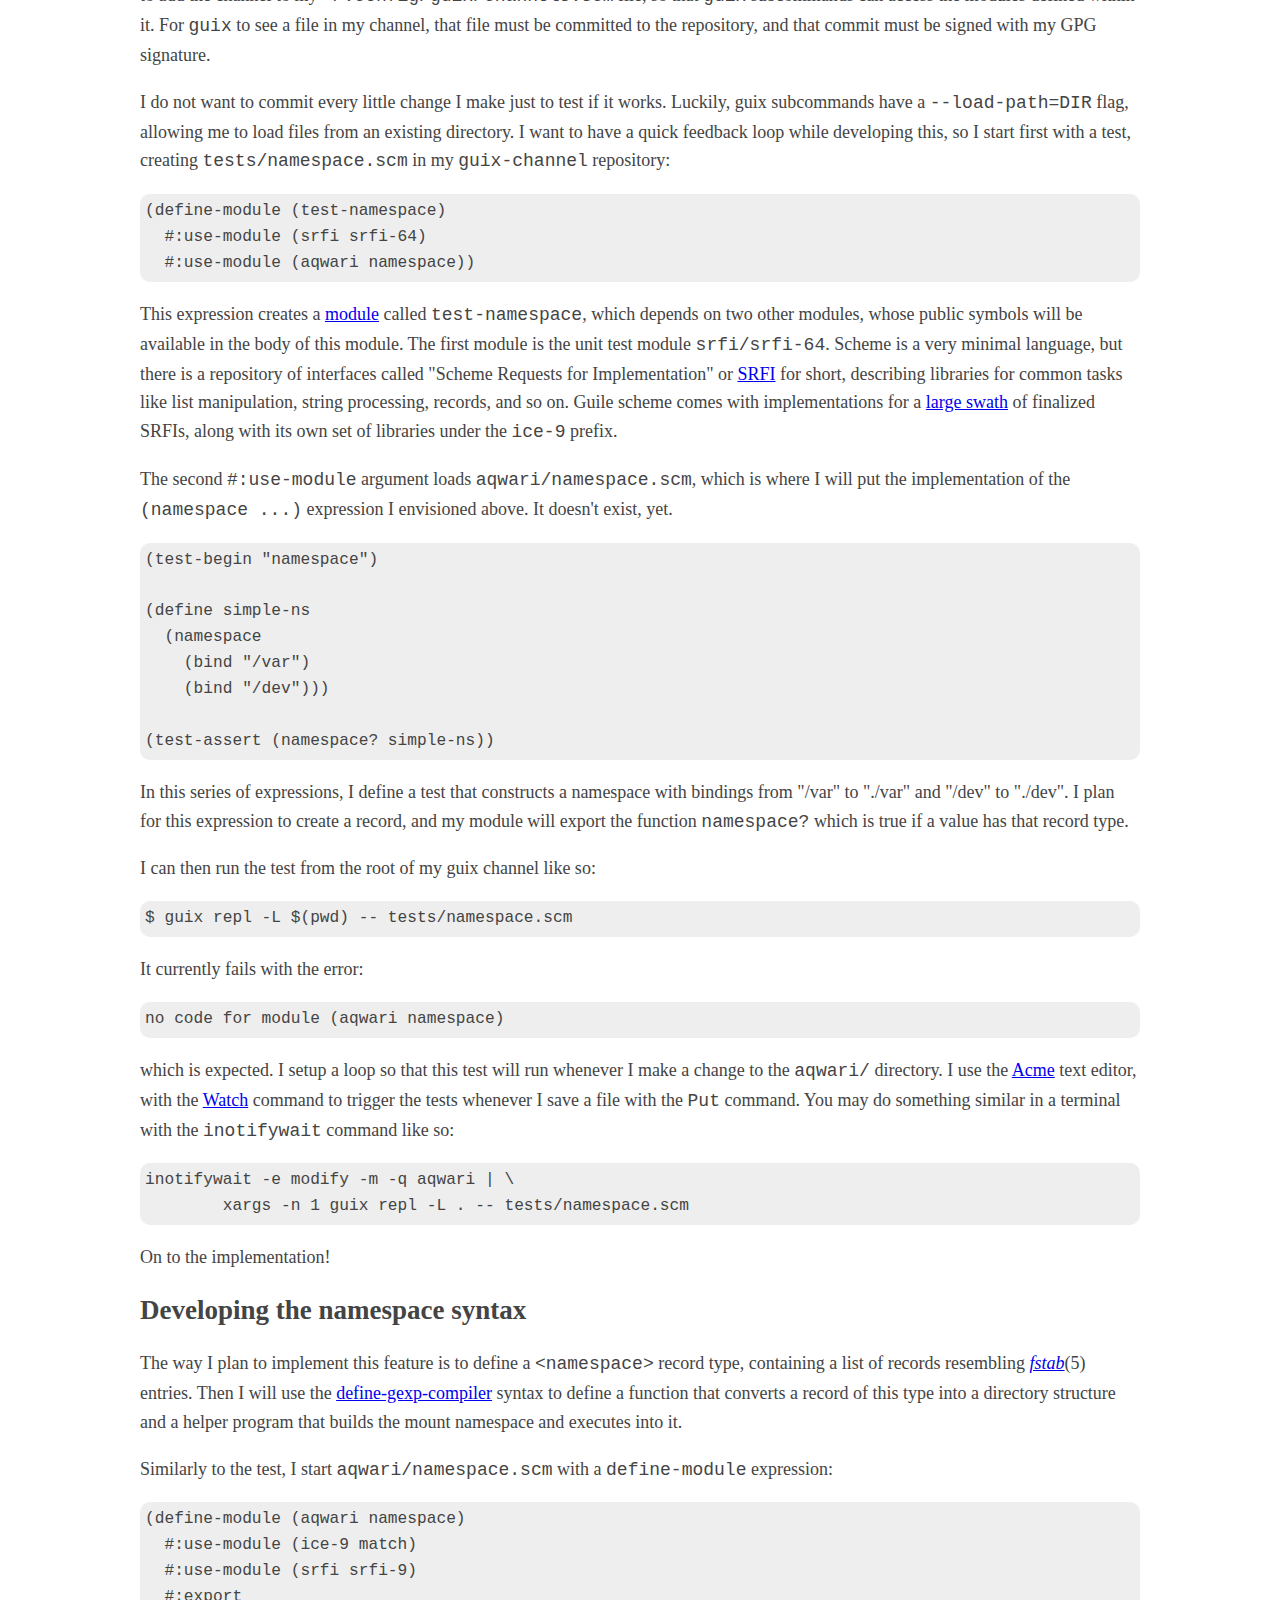
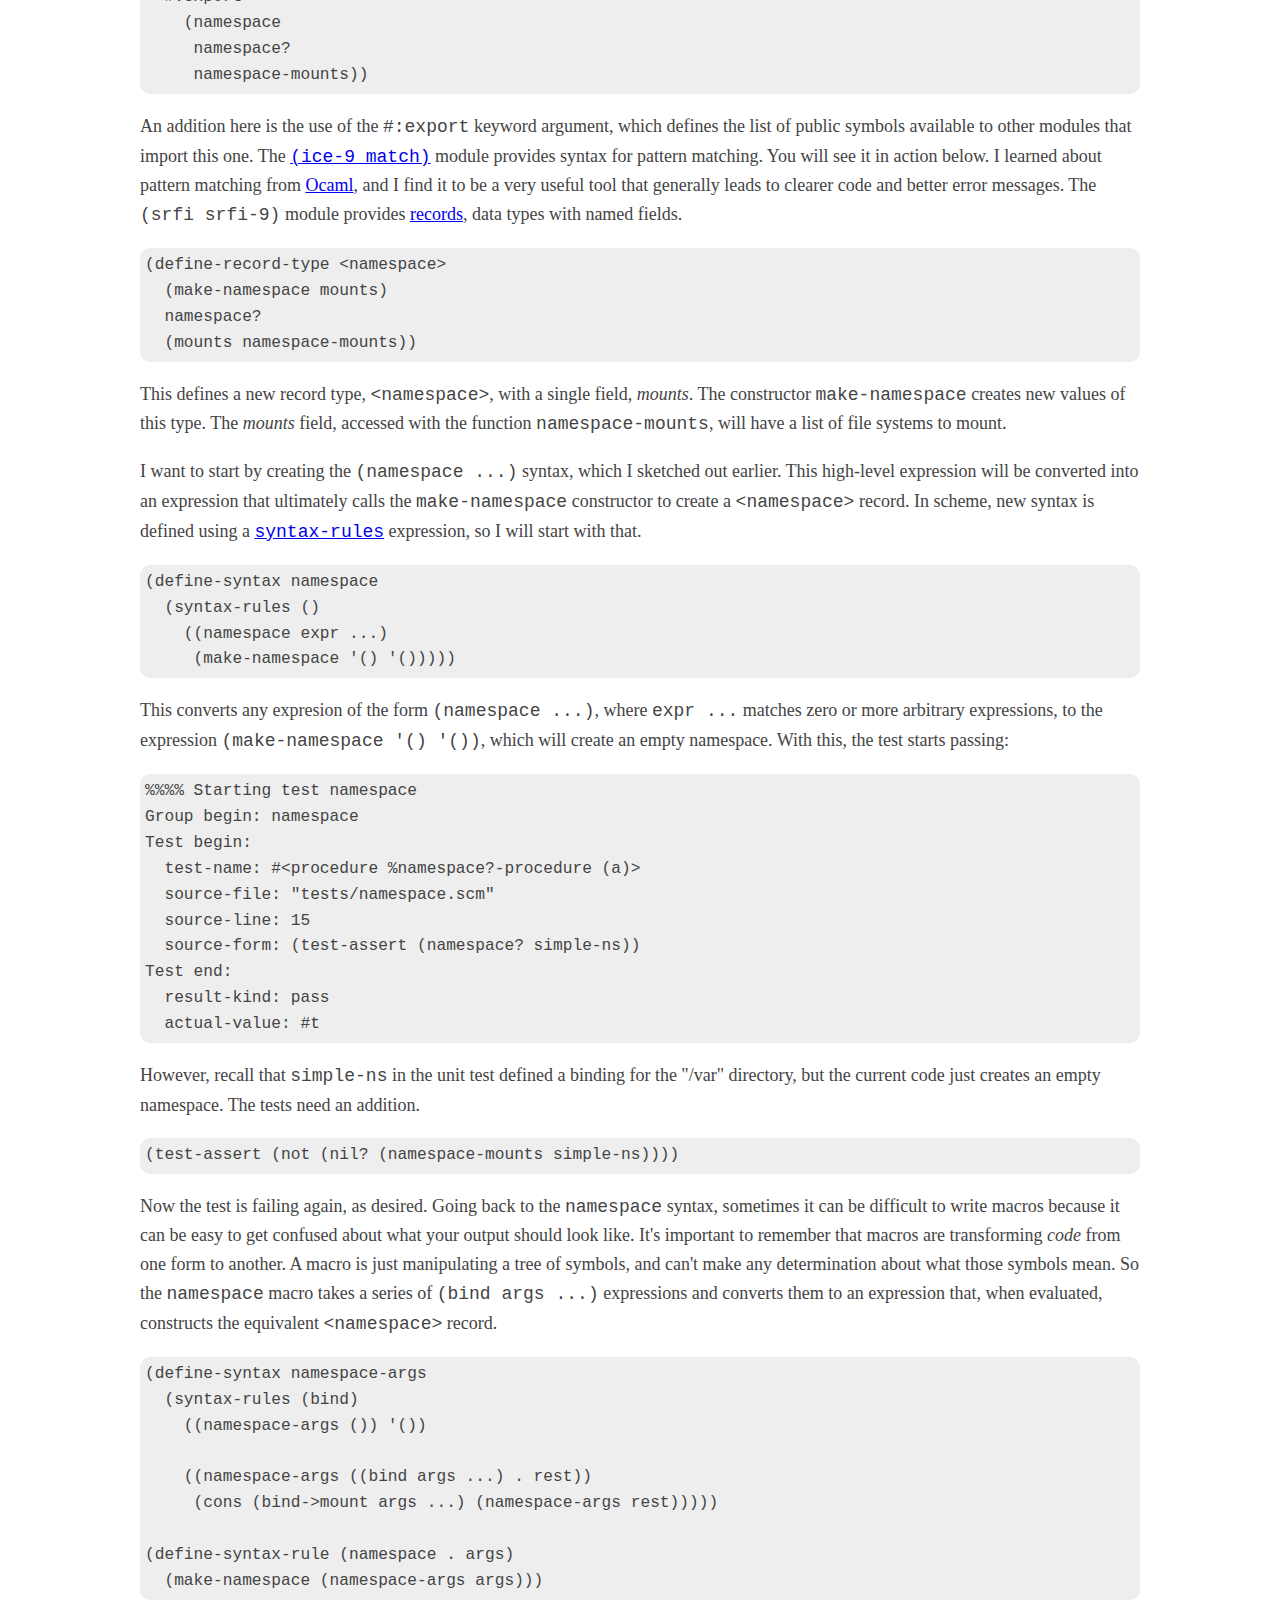
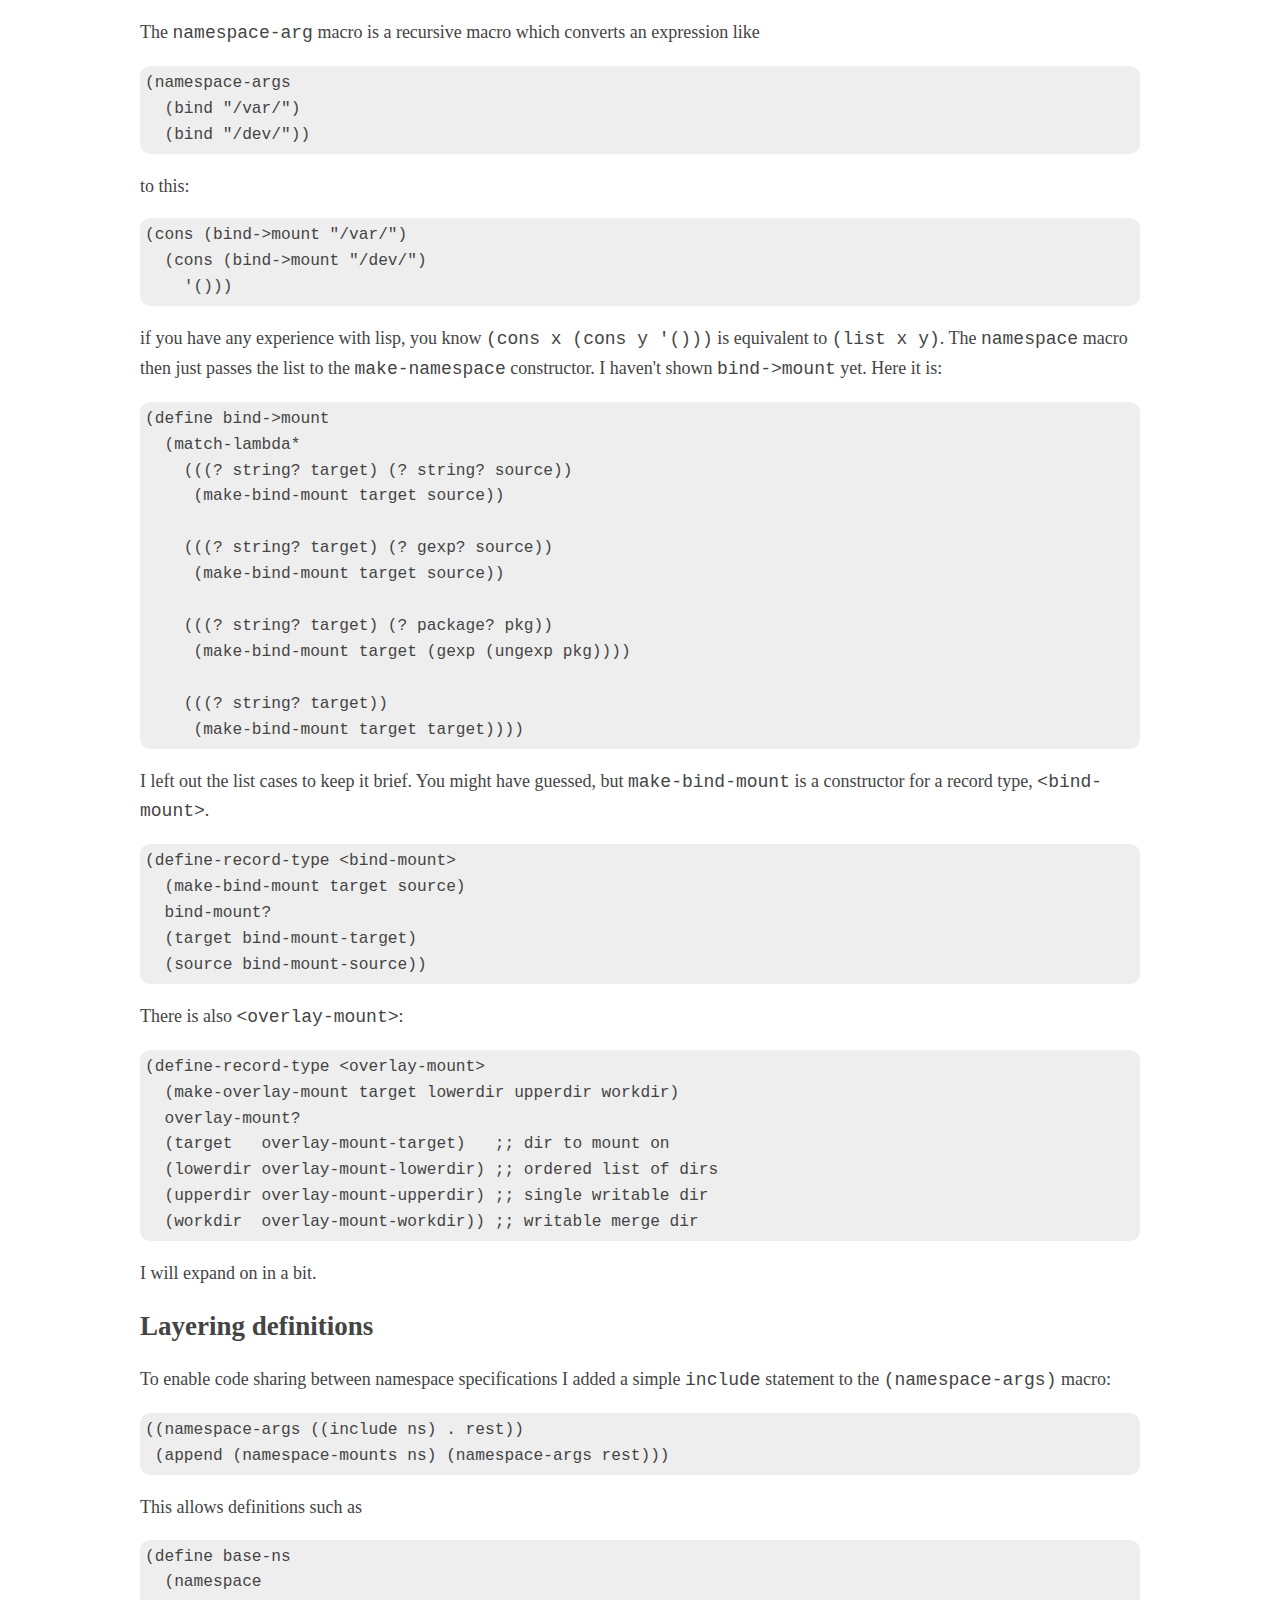
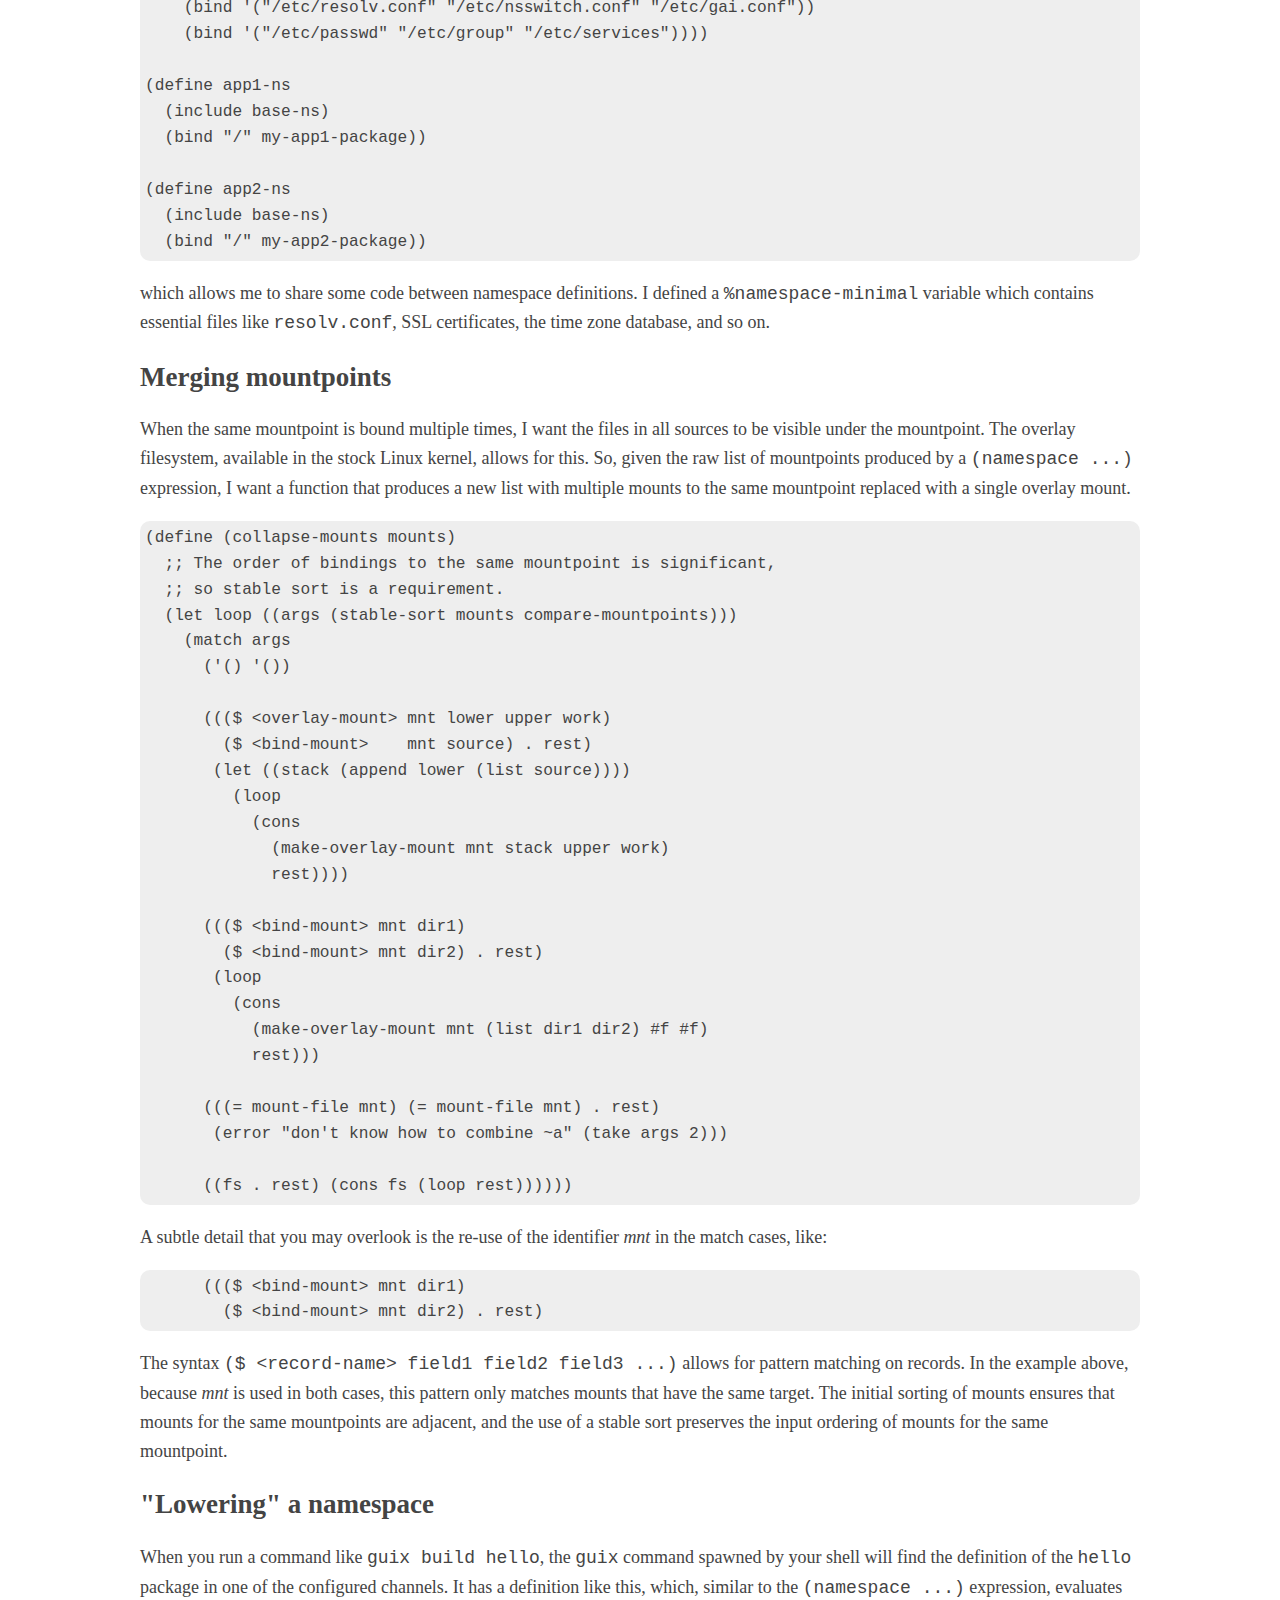
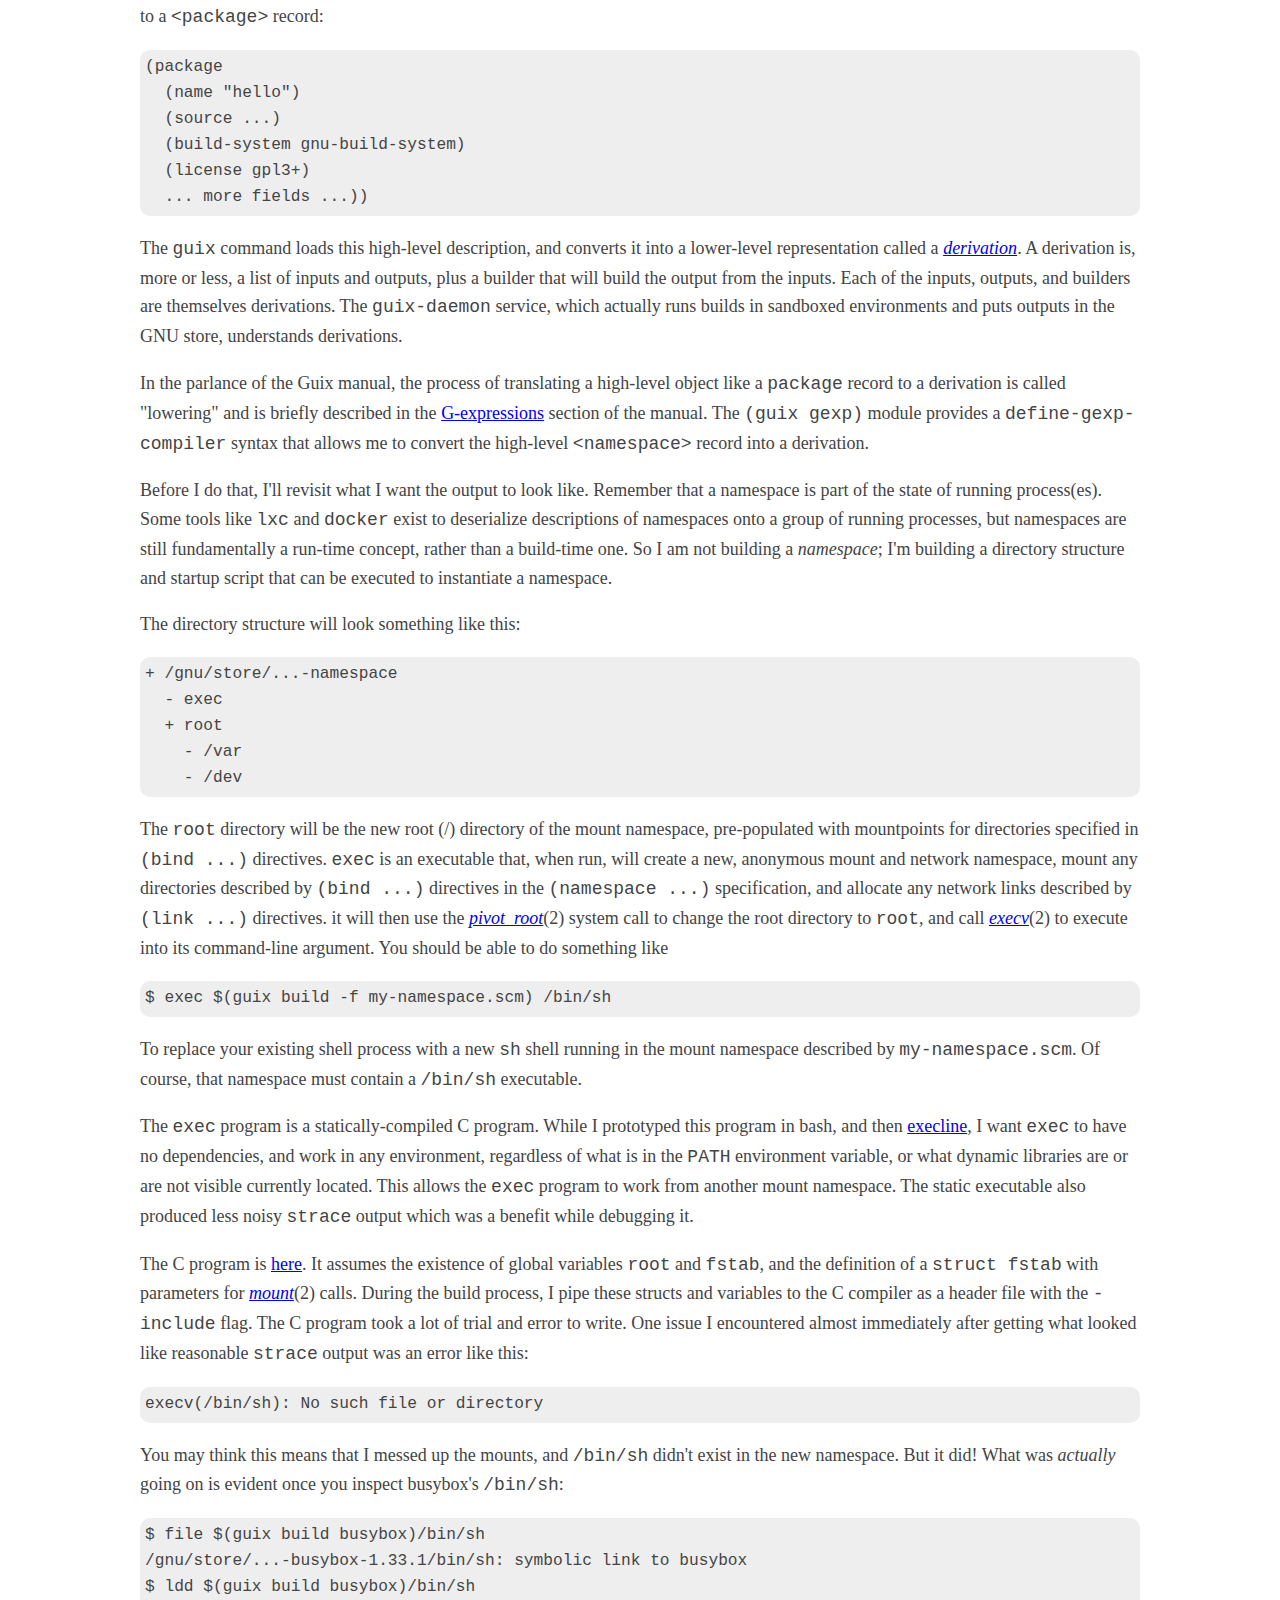
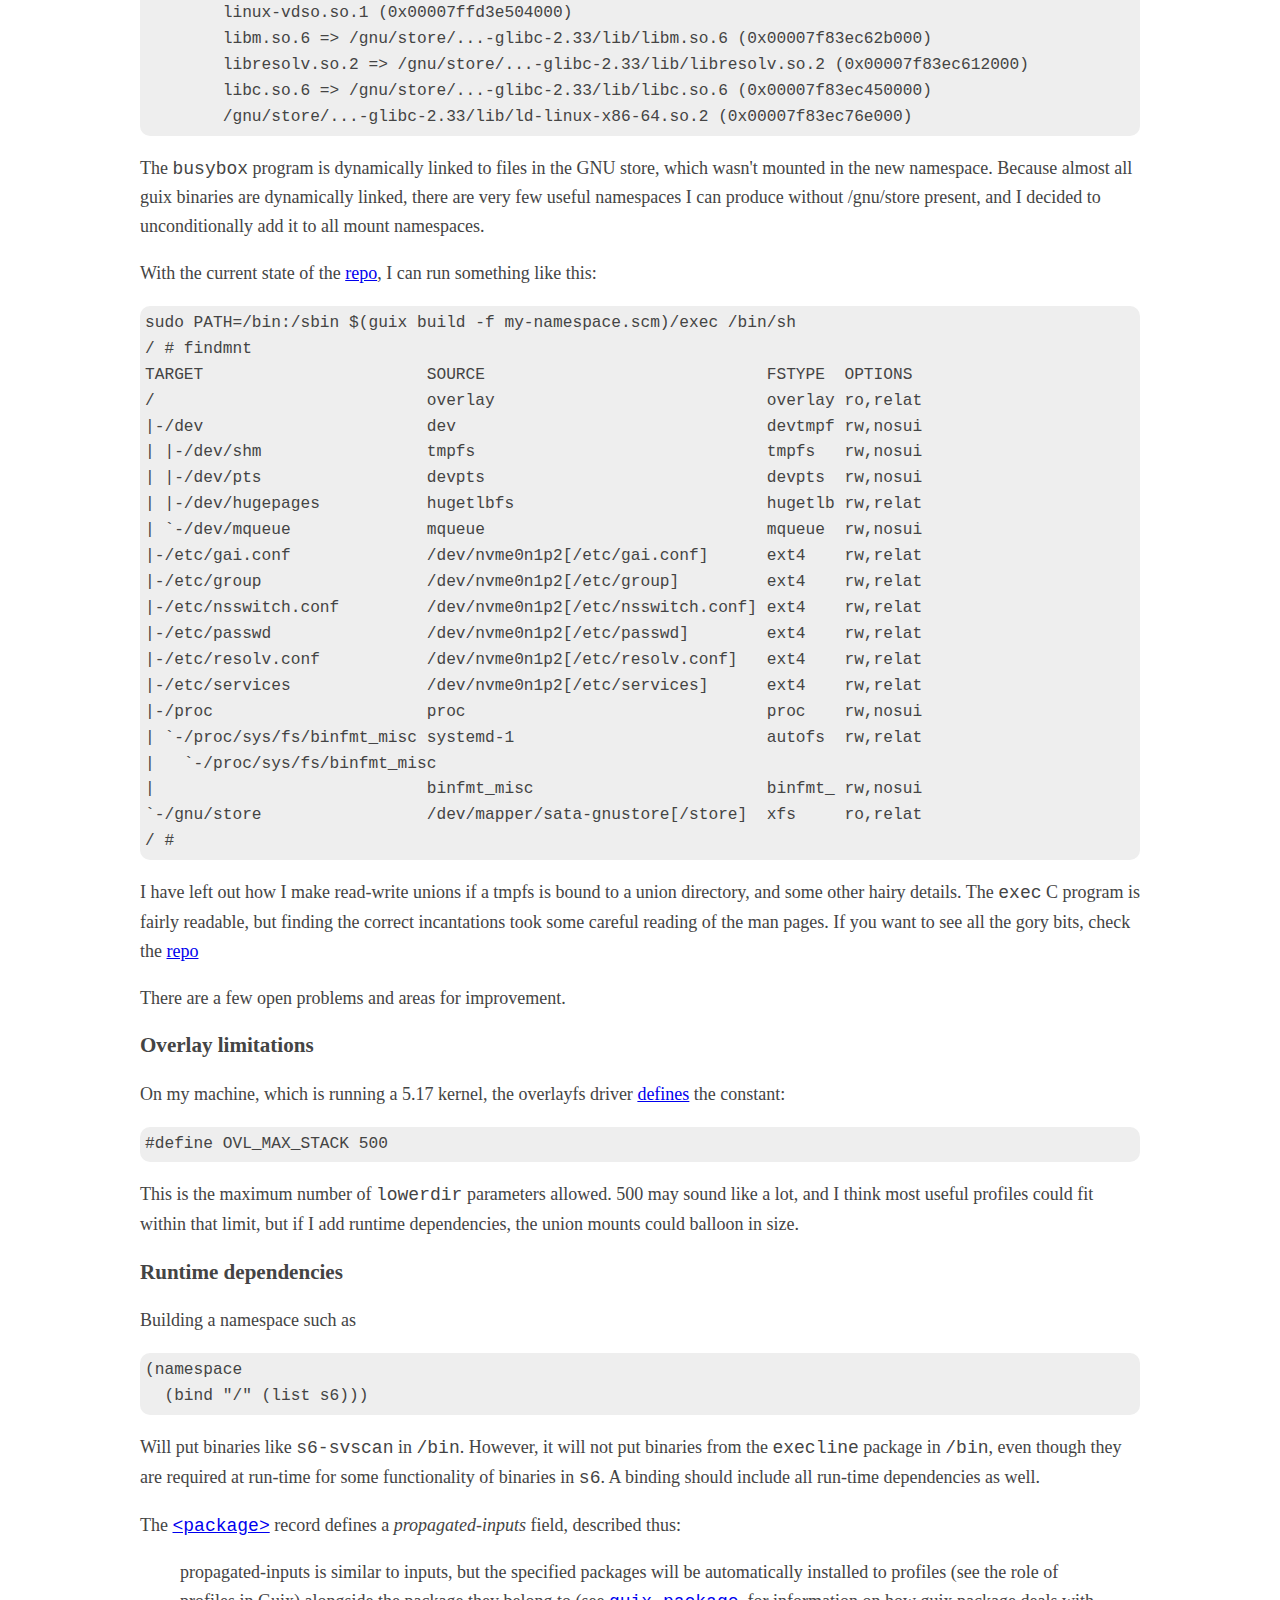
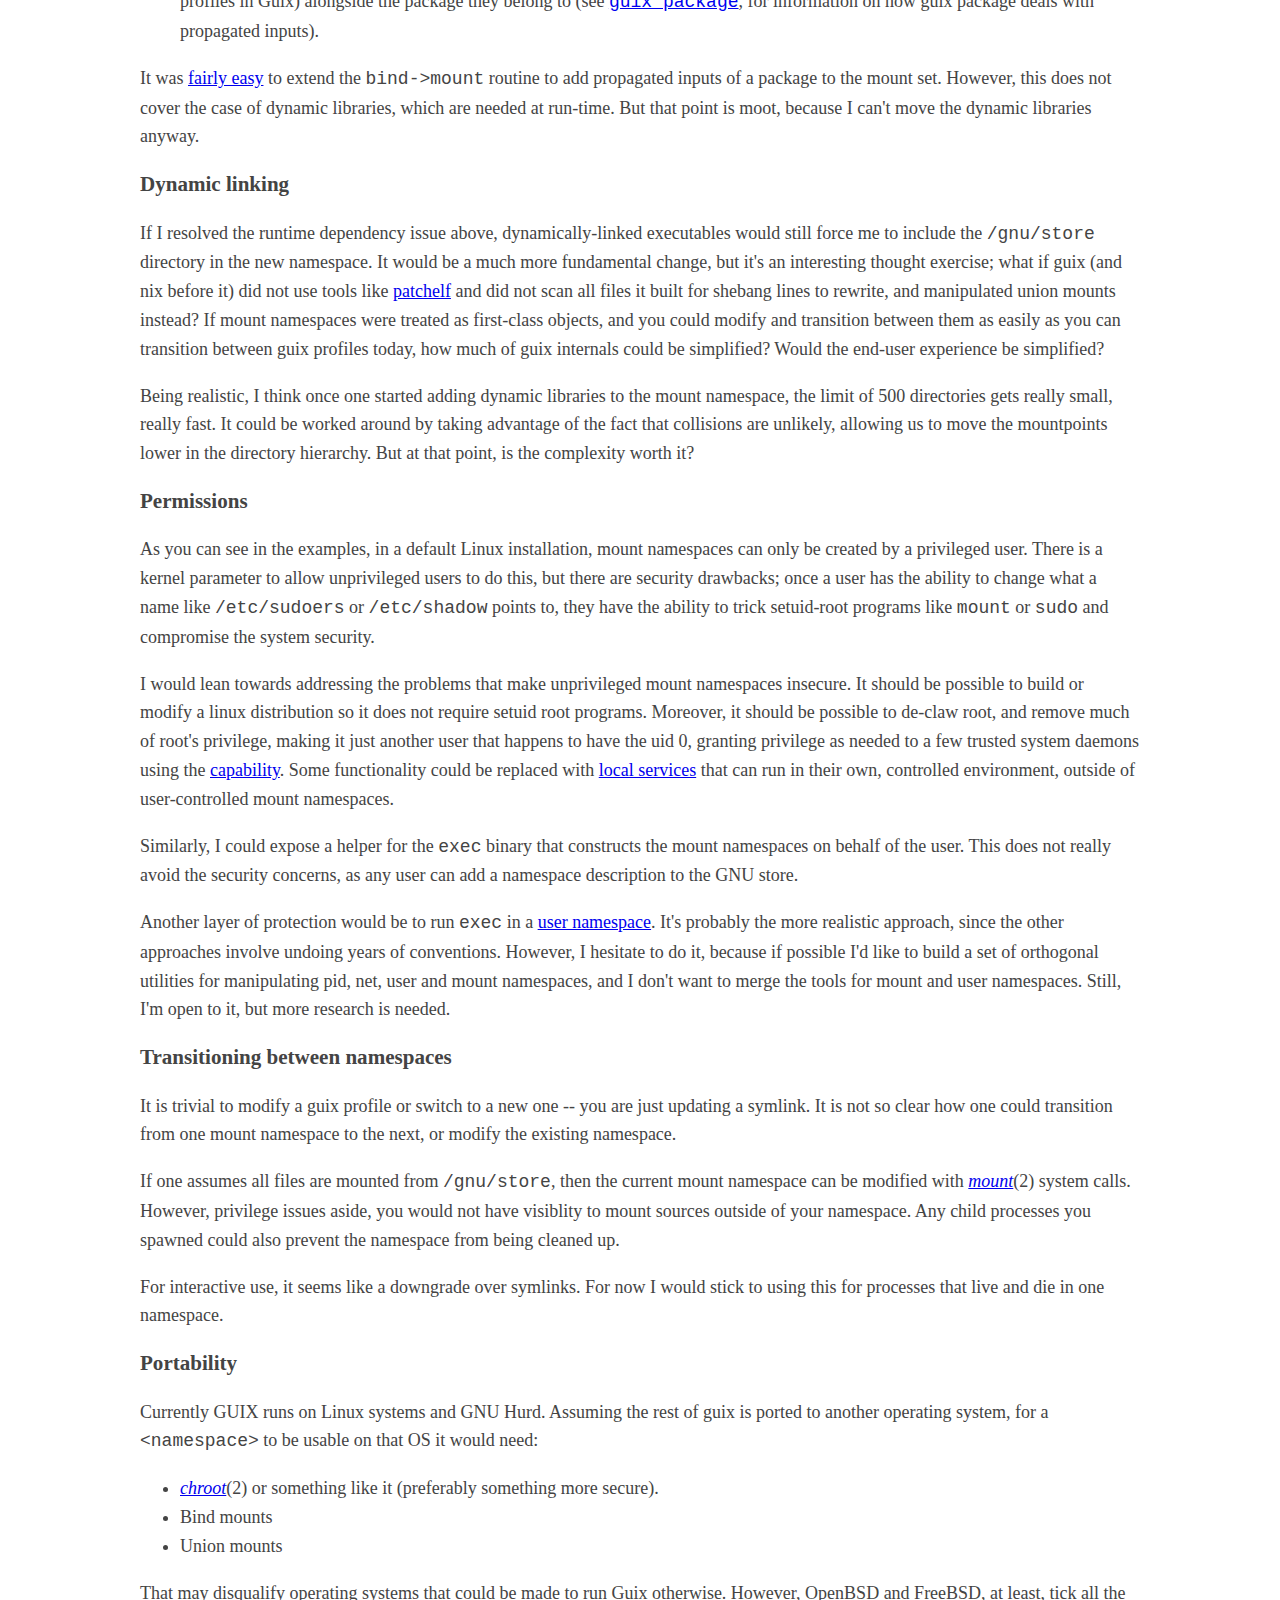
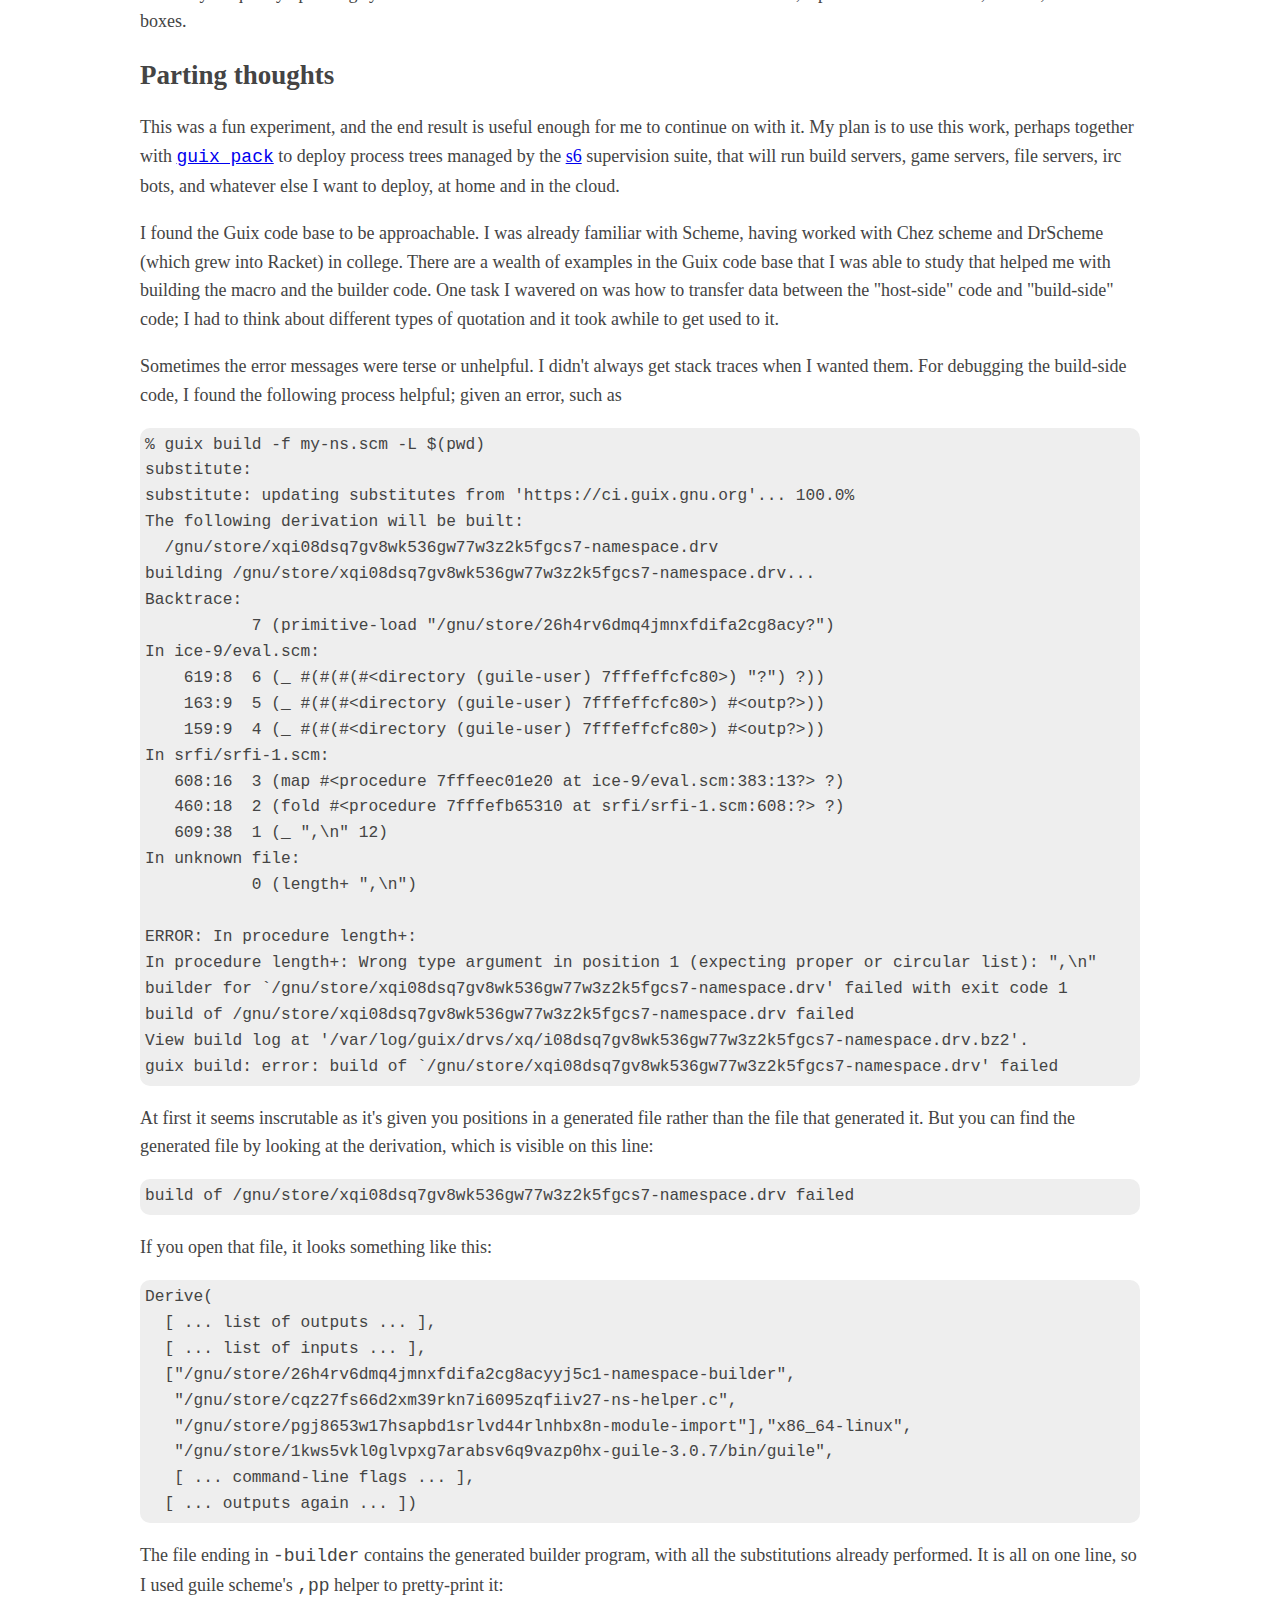
<file: guix/namespaces.html>
<!DOCTYPE html>
<html>
    <head>
        <title>aqwari.net - Composing linux namespaces with GNU guix</title>
        <link rel="shortcut icon" href="/favicon.ico" />
        <link rel="stylesheet" type="text/css" href="/css/style.css" />
        <link href="/atom.xml" rel="alternate" type="application/atom+xml" title="aqwari.net" />
        <meta charset="utf-8">
        <meta http-equiv="Content-Type" content="text/html; charset=utf-8">
        <meta name="viewport" content="width=device-width, initial-scale=1.0, maximum-scale=1">
    </head>
    <body>
        <div id="main-copy">
            <h1>Composing linux namespaces with GNU guix</h1>
            <p><a href="https://guix.gnu.org/">GNU Guix</a> is a package manager, build tool,
configuration management system, and operating system built with
<a href="https://www.gnu.org/software/guile/">Guile scheme</a>. Much like
<a href="https://nixos.org/">Nix</a> before it, it implements <em>functional</em>
package management, where a software package is built in a hermetic
environment with only its explicit and transitive dependencies
available. The output of a package build is named using a hash of
its inputs and stored in a globally readable directory called the <a href="https://guix.gnu.org/manual/en/html_node/The-Store.html">GNU
store</a>, conventionally
<code>/gnu/store</code>. Importantly, given the same set of inputs, a package's output
will always be the same, bit-for-bit. This nice property gives you the
ability to audit build caches (called <em>substitutes</em>) by re-running a package
build and comparing the outputs. You can also share a GNU store among
multiple machines.</p>
<p>Because it is inconvenient to run commands using their absolute
paths in the GNU store, which will be a long name like
<code>/gnu/store/1b9aa5iwgl956xrav7p1kdq4k2ackmym-bird-2.0.8/sbin/bird</code>,
guix helps you build a different type of object, called a
&quot;<a href="https://guix.gnu.org/en/blog/2019/guix-profiles-in-practice/">profile</a>&quot;,
which is, essentially, a directory tree containing the union of one or more
packages' directory trees.  For example, I can use the <code>guix build</code> command
to build a profile that is suited to running a network router:</p>
<pre><code>$ cat &lt;&lt;EOF &gt; profile.scm
(use-modules
  (guix profiles)
  (gnu packages networking)
  (gnu packages linux)
  (gnu packages busybox))

(profile
  (content
    (packages-&gt;manifest (list bird busybox iproute util-linux))))
EOF
$ guix build -f profile.scm
/gnu/store/q6al2kmlgcaw1kzlqvqzmm213fnp48lb-profile
</code></pre>
<p>This builds the directory <code>/gnu/store/q6al2kmlgcaw1kzlqvqzmm213fnp48lb-profile</code>
.  This directory is the union of the <code>bird</code>, <code>busybox</code>, <code>iproute</code>, and
<code>util-linux</code> packages; for example, here is an excerpt from the <code>/sbin</code>
directory:</p>
<pre><code>$ for path in sbin/* ; do echo $path '-&gt;' $(readlink $path); done
...
sbin/uuidd -&gt; /gnu/store/xxx-util-linux-2.37.2/sbin/uuidd
sbin/vconfig -&gt; /gnu/store/xxx-busybox-1.33.1/sbin/vconfig
sbin/vdpa -&gt; /gnu/store/xxx-iproute2-5.15.0/sbin/vdpa
</code></pre>
<p>These directories of symlinks are sometimes called
&quot;symlink farms&quot;.  The union algorithm is implemented in the <a href="https://git.savannah.gnu.org/cgit/guix.git/tree/guix/build/union.scm?h=v1.3.0&amp;id=a0178d34f582b50e9bdbb0403943129ae5b560ff#n116"><code>(guix build union)</code></a>
module like so, where the <em>inputs</em> are each package, and the <em>output</em> is the
target union directory (such as the <code>/gnu/store/...-profile</code> directory in the example above):</p>
<ol>
<li>Sort the inputs.</li>
<li>If a file only exists in one input, create a symlink in the output to
the file in that input.</li>
<li>If the file path exists in multiple inputs and is not a directory, print
a warning and choose the first file.</li>
<li>If the file exists in multiple inputs and is a directory, create an
empty directory with the same name in the output, and repeat from step 2,
relative to the new empty directory.</li>
</ol>
<p>The <code>guix</code> subcommands maintain a chain of symlinks starting from
<code>~/.guix-profile</code> to one of these profile outputs, allowing you to add
<code>~/.guix-profile/bin</code> to your <code>PATH</code> variable. The <code>guix package</code> command,
for example, simply links packages from the GNU store into your currently
active profile.</p>
<p>This is great, and gives users the ability to freely compose different
versions of packages within their own environment without affecting other
users, and without root privileges. However, something about seeing so many
symlinks irks me. I will fully admit that my sense of disgust is irrational
and I should get over it. But here are the series of symlink walks needed
to run, for example, the <code>ip</code> program at <code>~/.guix-profile/sbin/ip</code>:</p>
<pre><code>~/.guix-profile
-&gt; /var/guix/profiles/per-user/david/guix-profile
-&gt; guix-profile-47-link
-&gt; /gnu/store/j9amghbs5nk3gwj27r62gv56q6rh80k2-profile
-&gt; /gnu/store/j9amghbs5nk3gwj27r62gv56q6rh80k2-profile/sbin/ip
-&gt; /gnu/store/35lj2sn5p6wfd8h1j11hb2mcvria3cfl-iproute2-5.15.0/sbin/ip
</code></pre>
<p>I accept that symlinks solve a real problem and are very useful. But in
my opinion, they are a wart, they required invasive changes to most unix
utilities, and they allow for directory loops. Most of the problems that
they solve would have been solved better by allowing processes to modify
their mount namespaces, and providing a union meta-filesystem, as <a href="http://9p.io/magic/man2html/1/bind">Plan
9</a> did in the 90s.  They also require
careful planning and definition to use with <code>chroot</code>. An absolute symlink to
a path in <code>/gnu/store</code> requires <code>/gnu/store</code> to be present in the new root,
and be mounted in the same place. The <code>guix</code> command provides a few subcommands
and flags for running in a chroot environment that will handle this for you.</p>
<p>A less technical problem is that sometimes I don't want a user, human
or otherwise, know the &quot;real&quot; path to a file. I want <code>/bin/sh</code>, from the
perspective of a user or process trapped in a given namespace, to just be
<code>/bin/sh</code>, not a symbolic link, which the user can read the contents of, to
<code>/gnu/store/xxx-bash/bin/sh</code>. Not so much for security reasons, but because
I just don't want an uninitiated user to get confused. I want a person to
be able to use a guix-managed system without realizing it, because it
looks just like any other system, except perhaps that more directories are
read-only than they're used to.</p>
<p>Fortunately, many ideas from Plan 9
are available in Linux today, including <a href="https://man7.org/linux/man-pages/man7/mount_namespaces.7.html">mount
namespaces</a>
and a union file system implementation in the form of
<a href="https://www.kernel.org/doc/html/latest/filesystems/overlayfs.html">overlayfs</a>.
When compared to their Plan 9 counterparts, they are harder to use, less
general, and there is more ceremony and privilege required for their
use. However, I believe these are surmountable problems.</p>
<h2 id="proposed-semantics"><a class="anchor" aria-hidden="true" href="#proposed-semantics"></a>Proposed semantics</h2>
<p>First I started with a vision of what I wanted to accomplish; I want to write
in a file, <code>my-namespace.scm</code>, something like this:</p>
<pre><code>(namespace
  ;; bind mount host paths into this new namespace
  (bind (list &quot;/var/&quot; &quot;/dev/&quot; &quot;/proc/&quot;))

  ;; bind this path to the output of a G-expression
  (bind &quot;/etc/hosts&quot; #~#$(plain-file &quot;hosts&quot; &quot;127.0.0.1 localhost\n&quot;))
  (bind &quot;/etc/resolv.conf&quot; #~#$(local-file &quot;./resolvconf-file&quot;))

  ;; merge the output of these packages
  (bind &quot;/&quot;
    (list bird iproute busybox util-linux)))
</code></pre>
<p>More formally, if <em>root</em> is the new root of the namespace:</p>
<ul>
<li><code>(bind path)</code> bind mounts <em>path</em> to <em>root</em>/<em>path</em></li>
<li><code>(bind path #~G)</code> bind mounts the output of the
<a href="https://guix.gnu.org/manual/en/html_node/G_002dExpressions.html">G-expression</a>
<em>G</em> to <em>root</em>/<em>path</em>.</li>
<li><code>(bind path package)</code> bind mounts the output of <em>package</em> in the GNU store to
<em>root</em>/<em>path</em>.</li>
<li><code>(bind (p1 ... pN))</code> is equivalent to <code>(bind p1) ... (bind pN)</code></li>
<li><code>(bind path (v1 ... vN))</code> is equivalent to <code>(bind path v1) ... (bind path vN)</code></li>
</ul>
<p>When the same path is mounted more than once, an
<a href="https://www.kernel.org/doc/html/latest/filesystems/overlayfs.html">overlay</a>
mount is performed instead, with the first binding taking higher precedence
in the event of collisions.</p>
<p>I could then run <code>guix build -f my-namespace.scm</code>, and the resulting output
directory in the GNU store would contain a directory structure and supporting
programs for building the described mount namespace and executing a new process
inside of it. A mount namespace is a run-time kernel resource that zero or
more processes may share; it is different from symbolic links, which are
stored in the file system and available to everyone. The only way to &quot;persist&quot; a
namespace across reboots is to persist a program constructing said namespace,
and get that program to run automatically.</p>
<h2 id="development-environment"><a class="anchor" aria-hidden="true" href="#development-environment"></a>Development environment</h2>
<p>I'm not sure this work would or should ever make into the GUIX project, so for
now, I maintain my own <a href="https://git.sr.ht/~droyo/guix-channel">guix channel</a>
which lets me define my own modules and packages. I've checked this repository
out to my workstation, and I followed the instructions in its <code>README</code> to
add the channel to my <code>~/.config/guix/channels.scm</code> file, so that <code>guix</code>
subcommands can access the modules defined within it. For <code>guix</code> to see a
file in my channel, that file must be committed to the repository, and that
commit must be signed with my GPG signature.</p>
<p>I do not want to commit every little change I make just to test if it
works. Luckily, guix subcommands have a <code>--load-path=DIR</code> flag, allowing me
to load files from an existing directory. I want to have a quick feedback
loop while developing this, so I start first with a test, creating
<code>tests/namespace.scm</code> in my <code>guix-channel</code> repository:</p>
<pre><code>(define-module (test-namespace)
  #:use-module (srfi srfi-64)
  #:use-module (aqwari namespace))
</code></pre>
<p>This expression creates a
<a href="https://www.gnu.org/software/guile/manual/html_node/Using-Guile-Modules.html">module</a>
called <code>test-namespace</code>, which depends on two other modules, whose public
symbols will be available in the body of this module. The first module is
the unit test module <code>srfi/srfi-64</code>. Scheme is a very minimal language,
but there is a repository of interfaces called &quot;Scheme Requests for
Implementation&quot; or <a href="https://srfi.schemers.org/">SRFI</a> for short, describing
libraries for common tasks like list manipulation, string processing,
records, and so on. Guile scheme comes with implementations for a <a href="https://git.savannah.gnu.org/cgit/guile.git/tree/module/srfi?h=master">large
swath</a>
of finalized SRFIs, along with its own set of libraries under the <code>ice-9</code>
prefix.</p>
<p>The second <code>#:use-module</code> argument loads <code>aqwari/namespace.scm</code>, which
is where I will put the implementation of the <code>(namespace ...)</code> expression I
envisioned above. It doesn't exist, yet.</p>
<pre><code>(test-begin &quot;namespace&quot;)

(define simple-ns
  (namespace
    (bind &quot;/var&quot;)
    (bind &quot;/dev&quot;)))

(test-assert (namespace? simple-ns))
</code></pre>
<p>In this series of expressions, I define a test that constructs a namespace
with bindings from &quot;/var&quot; to &quot;./var&quot; and &quot;/dev&quot; to &quot;./dev&quot;. I plan for
this expression to create a record, and my module will export the function
<code>namespace?</code> which is true if a value has that record type.</p>
<p>I can then run the test from the root of my guix channel like so:</p>
<pre><code>$ guix repl -L $(pwd) -- tests/namespace.scm
</code></pre>
<p>It currently fails with the error:</p>
<pre><code>no code for module (aqwari namespace)
</code></pre>
<p>which is expected. I setup a loop so that this test will run
whenever I make a change to the <code>aqwari/</code> directory. I use the
<a href="https://research.swtch.com/acme">Acme</a> text editor, with the
<a href="https://9fans.net/go/acme/Watch">Watch</a> command to trigger the tests
whenever I save a file with the <code>Put</code> command. You may do something similar
in a terminal with the <code>inotifywait</code> command like so:</p>
<pre><code>inotifywait -e modify -m -q aqwari | \
	xargs -n 1 guix repl -L . -- tests/namespace.scm
</code></pre>
<p>On to the implementation!</p>
<h2 id="developing-the-namespace-syntax"><a class="anchor" aria-hidden="true" href="#developing-the-namespace-syntax"></a>Developing the namespace syntax</h2>
<p>The way I plan to implement this feature is to define a
<code>&lt;namespace&gt;</code> record type, containing a list of records resembling
<a href="https://man7.org/linux/man-pages/man5/fstab.5.html"><em>fstab</em></a>(5)
entries. Then I will use the
<a href="https://git.savannah.gnu.org/cgit/guix.git/tree/guix/gexp.scm?h=v1.3.0&amp;id=a0178d34f582b50e9bdbb0403943129ae5b560ff#n291">define-gexp-compiler</a>
syntax to define a function that converts a record of this type into a
directory structure and a helper program that builds the mount namespace
and executes into it.</p>
<p>Similarly to the test, I start <code>aqwari/namespace.scm</code> with a <code>define-module</code>
expression:</p>
<pre><code>(define-module (aqwari namespace)
  #:use-module (ice-9 match)
  #:use-module (srfi srfi-9)
  #:export
    (namespace
     namespace?
     namespace-mounts))
</code></pre>
<p>An addition here is the use of the <code>#:export</code> keyword
argument, which defines the list of public symbols
available to other modules that import this one. The <a href="https://www.gnu.org/software/guile/manual/html_node/Pattern-Matching.html"><code>(ice-9 match)</code></a>
module provides syntax for pattern matching. You will see it in action
below. I learned about pattern matching from <a href="https://ocaml.org/">Ocaml</a>,
and I find it to be a very useful tool that generally leads to clearer
code and better error messages. The <code>(srfi srfi-9)</code> module provides
<a href="https://www.gnu.org/software/guile/manual/html_node/SRFI_002d9-Records.html">records</a>,
data types with named fields.</p>
<pre><code>(define-record-type &lt;namespace&gt;
  (make-namespace mounts)
  namespace?
  (mounts namespace-mounts))
</code></pre>
<p>This defines a new record type, <code>&lt;namespace&gt;</code>, with a single field,
<em>mounts</em>. The constructor <code>make-namespace</code> creates new values of this type.  The
<em>mounts</em> field, accessed with the function <code>namespace-mounts</code>, will have a list
of file systems to mount.</p>
<p>I want to start by creating the <code>(namespace ...)</code> syntax, which I
sketched out earlier. This high-level expression will be converted into
an expression that ultimately calls the <code>make-namespace</code> constructor
to create a <code>&lt;namespace&gt;</code> record. In scheme, new syntax is defined using a
<a href="https://www.gnu.org/software/guile/manual/html_node/Syntax-Rules.html"><code>syntax-rules</code></a>
expression, so I will start with that.</p>
<pre><code>(define-syntax namespace
  (syntax-rules ()
    ((namespace expr ...)
     (make-namespace '() '()))))
</code></pre>
<p>This converts any expresion of the form <code>(namespace ...)</code>, where <code>expr ...</code>
matches zero or more arbitrary expressions, to the expression <code>(make-namespace '() '())</code>, which will create an empty namespace. With this, the test starts
passing:</p>
<pre><code>%%%% Starting test namespace
Group begin: namespace
Test begin:
  test-name: #&lt;procedure %namespace?-procedure (a)&gt;
  source-file: &quot;tests/namespace.scm&quot;
  source-line: 15
  source-form: (test-assert (namespace? simple-ns))
Test end:
  result-kind: pass
  actual-value: #t
</code></pre>
<p>However, recall that <code>simple-ns</code> in the unit test defined a binding for the
&quot;/var&quot; directory, but the current code just creates an empty namespace.
The tests need an addition.</p>
<pre><code>(test-assert (not (nil? (namespace-mounts simple-ns))))
</code></pre>
<p>Now the test is failing again, as desired. Going back to the <code>namespace</code>
syntax, sometimes it can be difficult to write macros because it can be easy
to get confused about what your output should look like. It's important to
remember that macros are transforming <em>code</em> from one form to another.  A macro
is just manipulating a tree of symbols, and can't make any determination
about what those symbols mean. So the <code>namespace</code> macro takes a series of
<code>(bind args ...)</code> expressions and converts them to an expression that,
when evaluated, constructs the equivalent <code>&lt;namespace&gt;</code> record.</p>
<pre><code>(define-syntax namespace-args
  (syntax-rules (bind)
    ((namespace-args ()) '())

    ((namespace-args ((bind args ...) . rest))
     (cons (bind-&gt;mount args ...) (namespace-args rest)))))

(define-syntax-rule (namespace . args)
  (make-namespace (namespace-args args)))
</code></pre>
<p>The <code>namespace-arg</code> macro is a recursive macro which converts an expression
like</p>
<pre><code>(namespace-args
  (bind &quot;/var/&quot;)
  (bind &quot;/dev/&quot;))
</code></pre>
<p>to this:</p>
<pre><code>(cons (bind-&gt;mount &quot;/var/&quot;)
  (cons (bind-&gt;mount &quot;/dev/&quot;)
    '()))
</code></pre>
<p>if you have any experience with lisp, you know <code>(cons x (cons y '()))</code>
is equivalent to <code>(list x y)</code>. The <code>namespace</code> macro then just passes the
list to the <code>make-namespace</code> constructor. I haven't shown <code>bind-&gt;mount</code>
yet. Here it is:</p>
<pre><code>(define bind-&gt;mount
  (match-lambda*
    (((? string? target) (? string? source))
     (make-bind-mount target source))

    (((? string? target) (? gexp? source))
     (make-bind-mount target source))

    (((? string? target) (? package? pkg))
     (make-bind-mount target (gexp (ungexp pkg))))

    (((? string? target))
     (make-bind-mount target target))))
</code></pre>
<p>I left out the list cases to keep it brief. You might have guessed, but
<code>make-bind-mount</code> is a constructor for a record type, <code>&lt;bind-mount&gt;</code>.</p>
<pre><code>(define-record-type &lt;bind-mount&gt;
  (make-bind-mount target source)
  bind-mount?
  (target bind-mount-target)
  (source bind-mount-source))
</code></pre>
<p>There is also <code>&lt;overlay-mount&gt;</code>:</p>
<pre><code>(define-record-type &lt;overlay-mount&gt;
  (make-overlay-mount target lowerdir upperdir workdir)
  overlay-mount?
  (target   overlay-mount-target)   ;; dir to mount on
  (lowerdir overlay-mount-lowerdir) ;; ordered list of dirs
  (upperdir overlay-mount-upperdir) ;; single writable dir
  (workdir  overlay-mount-workdir)) ;; writable merge dir
</code></pre>
<p>I will expand on in a bit.</p>
<h2 id="layering-definitions"><a class="anchor" aria-hidden="true" href="#layering-definitions"></a>Layering definitions</h2>
<p>To enable code sharing between namespace specifications I added a simple
<code>include</code> statement to the <code>(namespace-args)</code> macro:</p>
<pre><code>((namespace-args ((include ns) . rest))
 (append (namespace-mounts ns) (namespace-args rest)))
</code></pre>
<p>This allows definitions such as</p>
<pre><code>(define base-ns
  (namespace
    (bind '(&quot;/etc/resolv.conf&quot; &quot;/etc/nsswitch.conf&quot; &quot;/etc/gai.conf&quot;))
    (bind '(&quot;/etc/passwd&quot; &quot;/etc/group&quot; &quot;/etc/services&quot;))))

(define app1-ns
  (include base-ns)
  (bind &quot;/&quot; my-app1-package))

(define app2-ns
  (include base-ns)
  (bind &quot;/&quot; my-app2-package))
</code></pre>
<p>which allows me to share some code between namespace definitions. I
defined a <code>%namespace-minimal</code> variable which contains essential files like
<code>resolv.conf</code>, SSL certificates, the time zone database, and so on.</p>
<h2 id="merging-mountpoints"><a class="anchor" aria-hidden="true" href="#merging-mountpoints"></a>Merging mountpoints</h2>
<p>When the same mountpoint is bound multiple times, I want the files in
all sources to be visible under the mountpoint. The overlay filesystem,
available in the stock Linux kernel, allows for this. So, given the raw list
of mountpoints produced by a <code>(namespace ...)</code> expression, I want a
function that produces a new list with multiple mounts to the same
mountpoint replaced with a single overlay mount.</p>
<pre><code>(define (collapse-mounts mounts)
  ;; The order of bindings to the same mountpoint is significant,
  ;; so stable sort is a requirement.
  (let loop ((args (stable-sort mounts compare-mountpoints)))
    (match args
      ('() '())

      ((($ &lt;overlay-mount&gt; mnt lower upper work)
        ($ &lt;bind-mount&gt;    mnt source) . rest)
       (let ((stack (append lower (list source))))
         (loop
           (cons
             (make-overlay-mount mnt stack upper work)
             rest))))

      ((($ &lt;bind-mount&gt; mnt dir1)
        ($ &lt;bind-mount&gt; mnt dir2) . rest)
       (loop
         (cons
           (make-overlay-mount mnt (list dir1 dir2) #f #f)
           rest)))

      (((= mount-file mnt) (= mount-file mnt) . rest)
       (error &quot;don't know how to combine ~a&quot; (take args 2)))

      ((fs . rest) (cons fs (loop rest))))))
</code></pre>
<p>A subtle detail that you may overlook is the re-use of the identifier
<em>mnt</em> in the match cases, like:</p>
<pre><code>      ((($ &lt;bind-mount&gt; mnt dir1)
        ($ &lt;bind-mount&gt; mnt dir2) . rest)
</code></pre>
<p>The syntax <code>($ &lt;record-name&gt; field1 field2 field3 ...)</code> allows for pattern
matching on records. In the example above, because <em>mnt</em> is used in both
cases, this pattern only matches mounts that have the same target. The initial
sorting of mounts ensures that mounts for the same mountpoints are adjacent,
and the use of a stable sort preserves the input ordering of mounts for the
same mountpoint.</p>
<h2 id="lowering-a-namespace"><a class="anchor" aria-hidden="true" href="#lowering-a-namespace"></a>&quot;Lowering&quot; a namespace</h2>
<p>When you run a command like <code>guix build hello</code>, the <code>guix</code> command spawned
by your shell will find the definition of the <code>hello</code> package in one of the
configured channels. It has a definition like this, which, similar to the
<code>(namespace ...)</code> expression, evaluates to a <code>&lt;package&gt;</code> record:</p>
<pre><code>(package
  (name &quot;hello&quot;)
  (source ...)
  (build-system gnu-build-system)
  (license gpl3+)
  ... more fields ...))
</code></pre>
<p>The <code>guix</code> command loads this high-level description,
and converts it into a lower-level representation called a
<a href="https://guix.gnu.org/manual/en/html_node/Derivations.html"><em>derivation</em></a>. A
derivation is, more or less, a list of inputs and outputs, plus a builder
that will build the output from the inputs. Each of the inputs, outputs,
and builders are themselves derivations. The <code>guix-daemon</code> service, which
actually runs builds in sandboxed environments and puts outputs in the GNU
store, understands derivations.</p>
<p>In the parlance of the Guix manual, the process of
translating a high-level object like a <code>package</code> record to a
derivation is called &quot;lowering&quot; and is briefly described in the
<a href="https://guix.gnu.org/manual/en/html_node/G_002dExpressions.html">G-expressions</a>
section of the manual. The <code>(guix gexp)</code> module provides a
<code>define-gexp-compiler</code> syntax that allows me to convert the high-level
<code>&lt;namespace&gt;</code> record into a derivation.</p>
<p>Before I do that, I'll revisit what I want the output to look like. Remember that a
namespace is part of the state of running process(es). Some tools like <code>lxc</code> and
<code>docker</code> exist to deserialize descriptions of namespaces onto a group of running
processes, but namespaces are still fundamentally a run-time concept, rather than
a build-time one. So I am not building a <em>namespace</em>; I'm building a directory
structure and startup script that can be executed to instantiate a namespace.</p>
<p>The directory structure will look something like this:</p>
<pre><code>+ /gnu/store/...-namespace
  - exec
  + root
    - /var
    - /dev
</code></pre>
<p>The <code>root</code> directory will be the new root (/) directory of the mount namespace,
pre-populated with mountpoints for directories specified in <code>(bind ...)</code>
directives. <code>exec</code> is an executable that, when run, will create a new,
anonymous mount and network namespace, mount any directories described by
<code>(bind ...)</code> directives in the <code>(namespace ...)</code> specification, and allocate
any network links described by <code>(link ...)</code> directives. it will then use the
<a href="https://man7.org/linux/man-pages/man2/pivot_root.2.html"><em>pivot_root</em></a>(2)
system call to change the root directory to <code>root</code>, and call
<a href="https://man7.org/linux/man-pages/man2/execve.2.html"><em>execv</em></a>(2) to execute
into its command-line argument. You should be able to do something like</p>
<pre><code>$ exec $(guix build -f my-namespace.scm) /bin/sh
</code></pre>
<p>To replace your existing shell process with a new <code>sh</code> shell running in the
mount namespace described by <code>my-namespace.scm</code>. Of course, that namespace
must contain a <code>/bin/sh</code> executable.</p>
<p>The <code>exec</code> program is a statically-compiled C program. While I prototyped this
program in bash, and then <a href="https://skarnet.org/software/execline/">execline</a>,
I want <code>exec</code> to have no dependencies, and work in any environment, regardless
of what is in the <code>PATH</code> environment variable, or what dynamic libraries are
or are not visible currently located. This allows the <code>exec</code> program to work
from another mount namespace. The static executable also produced less noisy
<code>strace</code> output which was a benefit while debugging it.</p>
<p>The C program is
<a href="https://git.sr.ht/~droyo/guix-channel/tree/3bfc628072a3ea8dda59cde303edd7869e30c3d9/item/aqwari/ns-helper.c">here</a>.
It assumes the existence of global variables <code>root</code> and
<code>fstab</code>, and the definition of a <code>struct fstab</code> with parameters for
<a href="https://man7.org/linux/man-pages/man2/mount.2.html"><em>mount</em></a>(2) calls. During
the build process, I pipe these structs and variables to the C compiler as
a header file with the <code>-include</code> flag. The C program took a lot of trial
and error to write. One issue I encountered almost immediately after getting
what looked like reasonable <code>strace</code> output was an error like this:</p>
<pre><code>execv(/bin/sh): No such file or directory
</code></pre>
<p>You may think this means that I messed up the mounts, and <code>/bin/sh</code> didn't
exist in the new namespace. But it did! What was <em>actually</em> going on is
evident once you inspect busybox's <code>/bin/sh</code>:</p>
<pre><code>$ file $(guix build busybox)/bin/sh
/gnu/store/...-busybox-1.33.1/bin/sh: symbolic link to busybox
$ ldd $(guix build busybox)/bin/sh
	linux-vdso.so.1 (0x00007ffd3e504000)
	libm.so.6 =&gt; /gnu/store/...-glibc-2.33/lib/libm.so.6 (0x00007f83ec62b000)
	libresolv.so.2 =&gt; /gnu/store/...-glibc-2.33/lib/libresolv.so.2 (0x00007f83ec612000)
	libc.so.6 =&gt; /gnu/store/...-glibc-2.33/lib/libc.so.6 (0x00007f83ec450000)
	/gnu/store/...-glibc-2.33/lib/ld-linux-x86-64.so.2 (0x00007f83ec76e000)
</code></pre>
<p>The <code>busybox</code> program is dynamically linked to files in the GNU store,
which wasn't mounted in the new namespace. Because almost all guix binaries
are dynamically linked, there are very few useful namespaces I can produce
without /gnu/store present, and I decided to unconditionally add it to all
mount namespaces.</p>
<p>With the current state of the <a href="https://git.sr.ht/~droyo/guix-channel/tree/3bfc628072a3ea8dda59cde303edd7869e30c3d9">repo</a>,
I can run something like this:</p>
<pre><code>sudo PATH=/bin:/sbin $(guix build -f my-namespace.scm)/exec /bin/sh
/ # findmnt
TARGET                       SOURCE                             FSTYPE  OPTIONS
/                            overlay                            overlay ro,relat
|-/dev                       dev                                devtmpf rw,nosui
| |-/dev/shm                 tmpfs                              tmpfs   rw,nosui
| |-/dev/pts                 devpts                             devpts  rw,nosui
| |-/dev/hugepages           hugetlbfs                          hugetlb rw,relat
| `-/dev/mqueue              mqueue                             mqueue  rw,nosui
|-/etc/gai.conf              /dev/nvme0n1p2[/etc/gai.conf]      ext4    rw,relat
|-/etc/group                 /dev/nvme0n1p2[/etc/group]         ext4    rw,relat
|-/etc/nsswitch.conf         /dev/nvme0n1p2[/etc/nsswitch.conf] ext4    rw,relat
|-/etc/passwd                /dev/nvme0n1p2[/etc/passwd]        ext4    rw,relat
|-/etc/resolv.conf           /dev/nvme0n1p2[/etc/resolv.conf]   ext4    rw,relat
|-/etc/services              /dev/nvme0n1p2[/etc/services]      ext4    rw,relat
|-/proc                      proc                               proc    rw,nosui
| `-/proc/sys/fs/binfmt_misc systemd-1                          autofs  rw,relat
|   `-/proc/sys/fs/binfmt_misc
|                            binfmt_misc                        binfmt_ rw,nosui
`-/gnu/store                 /dev/mapper/sata-gnustore[/store]  xfs     ro,relat
/ #
</code></pre>
<p>I have left out how I make read-write unions if a tmpfs is bound to a
union directory, and some other hairy details. The <code>exec</code> C program is
fairly readable, but finding the correct incantations took some careful
reading of the man pages. If you want to see all the gory bits, check the
<a href="https://git.sr.ht/~droyo/guix-channel">repo</a></p>
<p>There are a few open problems and areas for improvement.</p>
<h3 id="overlay-limitations"><a class="anchor" aria-hidden="true" href="#overlay-limitations"></a>Overlay limitations</h3>
<p>On my machine, which is running a 5.17 kernel, the overlayfs driver
<a href="https://git.kernel.org/pub/scm/linux/kernel/git/torvalds/linux.git/tree/fs/overlayfs/super.c?h=v5.17&amp;id=f443e374ae131c168a065ea1748feac6b2e76613#n27">defines</a>
the constant:</p>
<pre><code>#define OVL_MAX_STACK 500
</code></pre>
<p>This is the maximum number of <code>lowerdir</code> parameters allowed. 500 may sound
like a lot, and I think most useful profiles could fit within that limit,
but if I add runtime dependencies, the union mounts could balloon in size.</p>
<h3 id="runtime-dependencies"><a class="anchor" aria-hidden="true" href="#runtime-dependencies"></a>Runtime dependencies</h3>
<p>Building a namespace such as</p>
<pre><code>(namespace
  (bind &quot;/&quot; (list s6)))
</code></pre>
<p>Will put binaries like <code>s6-svscan</code> in <code>/bin</code>. However, it will not put binaries
from the <code>execline</code> package in <code>/bin</code>, even though they are required at run-time
for some functionality of binaries in <code>s6</code>. A binding should include all run-time
dependencies as well.</p>
<p>The <a href="https://guix.gnu.org/manual/en/html_node/package-Reference.html"><code>&lt;package&gt;</code></a>
record defines a <em>propagated-inputs</em> field, described thus:</p>
<blockquote>
<p>propagated-inputs is similar to inputs, but the specified packages will
be automatically installed to profiles (see the role of profiles in Guix)
alongside the package they belong to (see <a href="https://guix.gnu.org/manual/en/html_node/Invoking-guix-package.html#package_002dcmd_002dpropagated_002dinputs"><code>guix package</code></a>,
for information on how guix package deals with propagated inputs).</p>
</blockquote>
<p>It was <a href="https://git.sr.ht/~droyo/guix-channel/tree/3bfc628072a3ea8dda59cde303edd7869e30c3d9/item/aqwari/namespace.scm#L107-112">fairly
easy</a>
to extend the <code>bind-&gt;mount</code> routine to add propagated inputs of a package to
the mount set. However, this does not cover the case of dynamic libraries,
which are needed at run-time. But that point is moot, because I can't move
the dynamic libraries anyway.</p>
<h3 id="dynamic-linking"><a class="anchor" aria-hidden="true" href="#dynamic-linking"></a>Dynamic linking</h3>
<p>If I resolved the runtime dependency issue above, dynamically-linked
executables would still force me to include the <code>/gnu/store</code> directory in
the new namespace. It would be a much more fundamental change, but it's an
interesting thought exercise; what if guix (and nix before it) did not use
tools like <a href="https://github.com/NixOS/patchelf">patchelf</a> and did not scan
all files it built for shebang lines to rewrite, and manipulated union mounts
instead? If mount namespaces were treated as first-class objects, and you could
modify and transition between them as easily as you can transition between
guix profiles today, how much of guix internals could be simplified? Would
the end-user experience be simplified?</p>
<p>Being realistic, I think once one started adding dynamic libraries to the
mount namespace, the limit of 500 directories gets really small, really
fast. It could be worked around by taking advantage of the fact that
collisions are unlikely, allowing us to move the mountpoints lower in the
directory hierarchy. But at that point, is the complexity worth it?</p>
<h3 id="permissions"><a class="anchor" aria-hidden="true" href="#permissions"></a>Permissions</h3>
<p>As you can see in the examples, in a default Linux installation,
mount namespaces can only be created by a privileged user. There is a
kernel parameter to allow unprivileged users to do this, but there are
security drawbacks; once a user has the ability to change what a name like
<code>/etc/sudoers</code> or <code>/etc/shadow</code> points to, they have the ability to trick
setuid-root programs like <code>mount</code> or <code>sudo</code> and compromise the system security.</p>
<p>I would lean towards addressing the problems that make unprivileged mount
namespaces insecure. It should be possible to build or modify a linux
distribution so it does not require setuid root programs. Moreover,
it should be possible to de-claw root, and remove much of root's
privilege, making it just another user that happens to have the uid 0,
granting privilege as needed to a few trusted system daemons using the
<a href="https://sites.google.com/site/fullycapable">capability</a>. Some
functionality could be replaced with <a href="https://skarnet.org/software/s6/localservice.html">local
services</a> that can run in
their own, controlled environment, outside of user-controlled mount namespaces.</p>
<p>Similarly, I could expose a helper for the <code>exec</code> binary that constructs the
mount namespaces on behalf of the user. This does not really avoid the security
concerns, as any user can add a namespace description to the GNU store.</p>
<p>Another layer of protection would be to run <code>exec</code> in a <a href="https://man7.org/linux/man-pages/man7/user_namespaces.7.html">user
namespace</a>.
It's probably the more realistic approach, since the other approaches involve
undoing years of conventions. However, I hesitate to do it, because if possible
I'd like to build a set of orthogonal utilities for manipulating pid, net,
user and mount namespaces, and I don't want to merge the tools for mount
and user namespaces. Still, I'm open to it, but more research is needed.</p>
<h3 id="transitioning-between-namespaces"><a class="anchor" aria-hidden="true" href="#transitioning-between-namespaces"></a>Transitioning between namespaces</h3>
<p>It is trivial to modify a guix profile or switch to a new one -- you are just
updating a symlink. It is not so clear how one could transition from one
mount namespace to the next, or modify the existing namespace.</p>
<p>If one assumes all files are mounted from <code>/gnu/store</code>,
then the current mount namespace can be modified with
<a href="https://man7.org/linux/man-pages/man2/mount.2.html"><em>mount</em></a>(2) system
calls. However, privilege issues aside, you would not have visiblity to
mount sources outside of your namespace. Any child processes you spawned
could also prevent the namespace from being cleaned up.</p>
<p>For interactive use, it seems like a downgrade over symlinks. For now I
would stick to using this for processes that live and die in one namespace.</p>
<h3 id="portability"><a class="anchor" aria-hidden="true" href="#portability"></a>Portability</h3>
<p>Currently GUIX runs on Linux systems and GNU Hurd. Assuming the rest of guix
is ported to another operating system, for a <code>&lt;namespace&gt;</code> to be usable on
that OS it would need:</p>
<ul>
<li><a href="https://man7.org/linux/man-pages/man2/chroot.2.html"><em>chroot</em></a>(2) or something like it (preferably something more secure).</li>
<li>Bind mounts</li>
<li>Union mounts</li>
</ul>
<p>That may disqualify operating systems that could be made to run Guix otherwise.
However, OpenBSD and FreeBSD, at least, tick all the boxes.</p>
<h2 id="parting-thoughts"><a class="anchor" aria-hidden="true" href="#parting-thoughts"></a>Parting thoughts</h2>
<p>This was a fun experiment, and the end result is useful enough for me to
continue on with it. My plan is to use this work, perhaps together with <a href="https://guix.gnu.org/manual/en/html_node/Invoking-guix-pack.html"><code>guix pack</code></a> to
deploy process trees managed by the <a href="https://skarnet.org/software/s6/">s6</a>
supervision suite, that will run build servers, game servers, file servers,
irc bots, and whatever else I want to deploy, at home and in the cloud.</p>
<p>I found the Guix code base to be approachable. I was already familiar with
Scheme, having worked with Chez scheme and DrScheme (which grew into Racket)
in college. There are a wealth of examples in the Guix code base that I was
able to study that helped me with building the macro and the builder code. One
task I wavered on was how to transfer data between the &quot;host-side&quot; code and
&quot;build-side&quot; code; I had to think about different types of quotation and it
took awhile to get used to it.</p>
<p>Sometimes the error messages were terse or unhelpful. I didn't always get
stack traces when I wanted them. For debugging the build-side code, I found
the following process helpful; given an error, such as</p>
<pre><code>% guix build -f my-ns.scm -L $(pwd)
substitute:
substitute: updating substitutes from 'https://ci.guix.gnu.org'... 100.0%
The following derivation will be built:
  /gnu/store/xqi08dsq7gv8wk536gw77w3z2k5fgcs7-namespace.drv
building /gnu/store/xqi08dsq7gv8wk536gw77w3z2k5fgcs7-namespace.drv...
Backtrace:
           7 (primitive-load &quot;/gnu/store/26h4rv6dmq4jmnxfdifa2cg8acy?&quot;)
In ice-9/eval.scm:
    619:8  6 (_ #(#(#(#&lt;directory (guile-user) 7fffeffcfc80&gt;) &quot;?&quot;) ?))
    163:9  5 (_ #(#(#&lt;directory (guile-user) 7fffeffcfc80&gt;) #&lt;outp?&gt;))
    159:9  4 (_ #(#(#&lt;directory (guile-user) 7fffeffcfc80&gt;) #&lt;outp?&gt;))
In srfi/srfi-1.scm:
   608:16  3 (map #&lt;procedure 7fffeec01e20 at ice-9/eval.scm:383:13?&gt; ?)
   460:18  2 (fold #&lt;procedure 7fffefb65310 at srfi/srfi-1.scm:608:?&gt; ?)
   609:38  1 (_ &quot;,\n&quot; 12)
In unknown file:
           0 (length+ &quot;,\n&quot;)

ERROR: In procedure length+:
In procedure length+: Wrong type argument in position 1 (expecting proper or circular list): &quot;,\n&quot;
builder for `/gnu/store/xqi08dsq7gv8wk536gw77w3z2k5fgcs7-namespace.drv' failed with exit code 1
build of /gnu/store/xqi08dsq7gv8wk536gw77w3z2k5fgcs7-namespace.drv failed
View build log at '/var/log/guix/drvs/xq/i08dsq7gv8wk536gw77w3z2k5fgcs7-namespace.drv.bz2'.
guix build: error: build of `/gnu/store/xqi08dsq7gv8wk536gw77w3z2k5fgcs7-namespace.drv' failed
</code></pre>
<p>At first it seems inscrutable as it's given you positions in a generated
file rather than the file that generated it. But you can find the generated file
by looking at the derivation, which is visible on this line:</p>
<pre><code>build of /gnu/store/xqi08dsq7gv8wk536gw77w3z2k5fgcs7-namespace.drv failed
</code></pre>
<p>If you open that file, it looks something like this:</p>
<pre><code>Derive(
  [ ... list of outputs ... ],
  [ ... list of inputs ... ],
  [&quot;/gnu/store/26h4rv6dmq4jmnxfdifa2cg8acyyj5c1-namespace-builder&quot;,
   &quot;/gnu/store/cqz27fs66d2xm39rkn7i6095zqfiiv27-ns-helper.c&quot;,
   &quot;/gnu/store/pgj8653w17hsapbd1srlvd44rlnhbx8n-module-import&quot;],&quot;x86_64-linux&quot;,
   &quot;/gnu/store/1kws5vkl0glvpxg7arabsv6q9vazp0hx-guile-3.0.7/bin/guile&quot;,
   [ ... command-line flags ... ],
  [ ... outputs again ... ])
</code></pre>
<p>The file ending in <code>-builder</code> contains the generated builder program, with
all the substitutions already performed. It is all on one line, so I used
guile scheme's <code>,pp</code> helper to pretty-print it:</p>
<pre><code>&gt; ,pp (quote (program ...))
</code></pre>
<p>And then I could read the code. Usually this made the error obvious, and if it
didn't, a few print statements got me the rest of the way there.</p>



            <ul class="toc">
                <li class="toc-head"><strong>Related posts</strong></li>
            </ul>
        </div>
    </body>
</html>
</file>
<file: css/style.css>
body{margin:40px
auto;max-width:1000px;line-height:1.6;font-size:18px;color:#444;padding:0
10px}h1,h2,h3{line-height:1.2}

.header {
  height: 1.25em;
  background-color: #dff;
  margin: 0;
  padding: 0.1em 0.1em 0.2em;
  border-top: 1px solid black;
  border-bottom: 1px solid #8ff;
}
.header h3 {
  margin: 0;
  padding: 0 2em;
  display: inline-block;
  padding-right: 2em;
  font-style: italic;
  font-family: "adobe-text-pro" !important;
  font-size: 90%;
}
.rss {
  float: right;
  padding-top: 0.2em;
  padding-right: 2em;
  display: none;
}
.toc-title {
  font-family: "caflisch-script-pro";
  font-size: 300%;
}
.toc-subtitle {
  margin-left: 1em;
}
.header h3 a {
  color: black;
}
.header h4 {
  margin: 0;
  padding: 0;
  display: inline-block;
  font-weight: normal;
  font-size: 83%;
}
.main {
  padding: 0 2em;
}
.article h1 {
  text-align: center;
}
.article h1, .article h2, .article h3 {
    font-family: 'Myriad Pro';
}
.normal {
  font-size: medium;
  font-weight: normal;
}
.when {
  text-align: center;
  font-size: 100%;
  margin: 0;
  padding: 0;
}
.when p {
  margin: 0;
  padding: 0;
}
.article h2 {
  font-size: 100%;
  padding-top: 0.25em;
}
pre {
  font-size: 90%;
  overflow: auto;
  background-color: #eee;
  padding: 5px;
  border-radius: 10px;
}
.footer {
  margin-top: 10px;
  font-size: 83%;
  font-family: sans-serif;
}
.comments {
  margin-top: 2em;
  background-color: #ffe;
  border-top: 1px solid #aa4;
  border-left: 1px solid #aa4;
  border-right: 1px solid #aa4;
}
.comments-header {
  padding: 0 5px 0 5px;
}
.comments-header p {
  padding: 0;
  margin: 3px 0 0 0;
}
.comments-body {
  padding: 5px 5px 5px 5px;
}
#plus-comments {
  border-bottom: 1px dotted #ccc;
}
.plus-comment {
  width: 100%;
  font-size: 14px;
  border-top: 1px dotted #ccc;
}
.me {
  background-color: #eec;
}
.plus-comment ul {
  margin: 0;
  padding: 0;
  list-style: none;
  width: 100%;
  display: inline-block;
}
.comment-when {
  color:#999;
  width:auto;
  padding:0 5px;
}
.old {
  font-size: 83%;
}
.plus-comment ul li {
  display: inline-block;
  vertical-align: top;
  margin-top: 5px;
  margin-bottom: 5px;
  padding: 0;
}
.plus-icon {
  width: 45px;
}
.plus-img {
  float: left;
  margin: 4px 4px 4px 4px;
  width: 32px;
  height: 32px;
}
.plus-comment p {
  margin: 0;
  padding: 0;
}
.plus-clear {
  clear: left;
}
.toc-when {
  font-size: 83%;
  color: #ccc;
}
.toc {
  list-style: none;
}
.toc li {
  margin-bottom: 0.5em;
}
.toc-head {
  margin-bottom: 1em !important;
  font-size: 117%;
}
.toc-summary {
  margin-left: 2em;
  font-size: 83%;
}
.favorite {
  font-weight: bold;
}
.article p {
  line-height: 144%;
}
sup, sub {
  vertical-align: baseline;
  position: relative;
  font-size: 83%;
}
sup {
  bottom: 1ex;
}
sub {
  top: 0.8ex;
}
#footer {
  clear: both;
  text-align: right;
}
</file>
